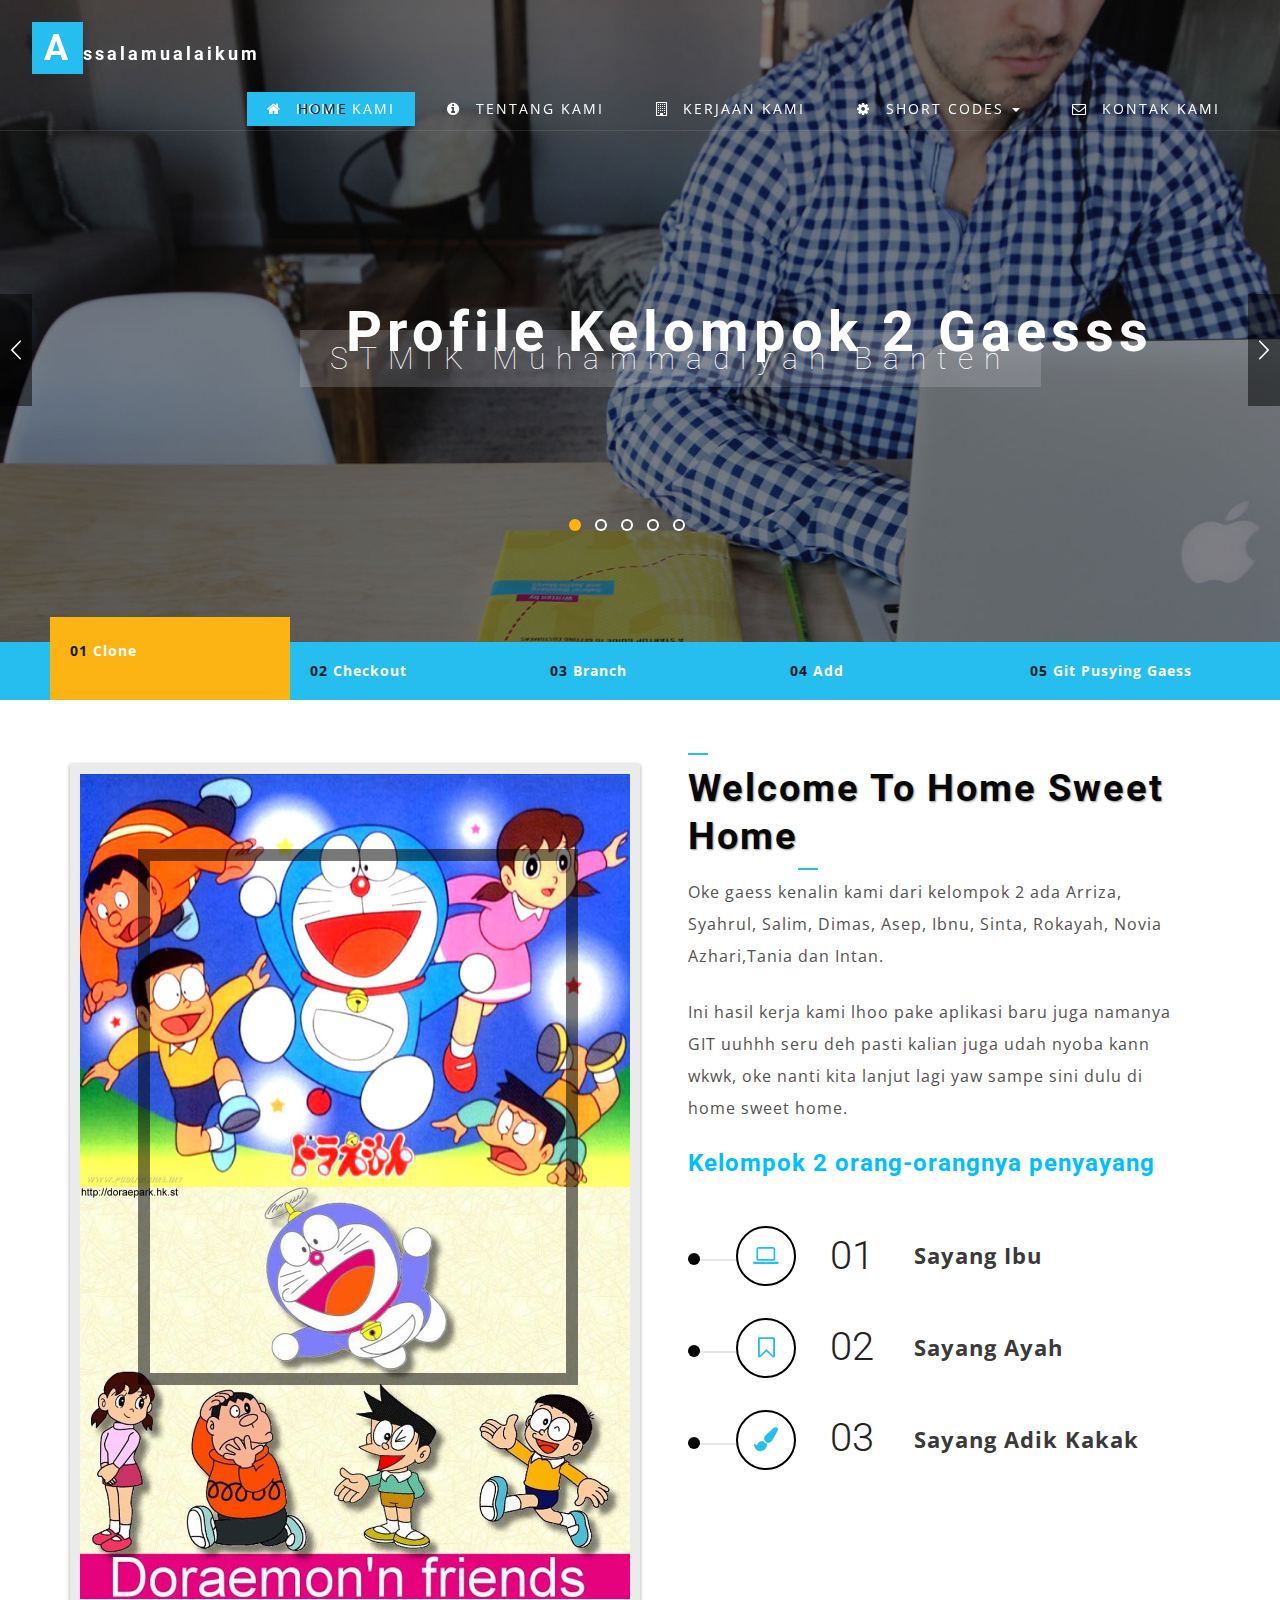
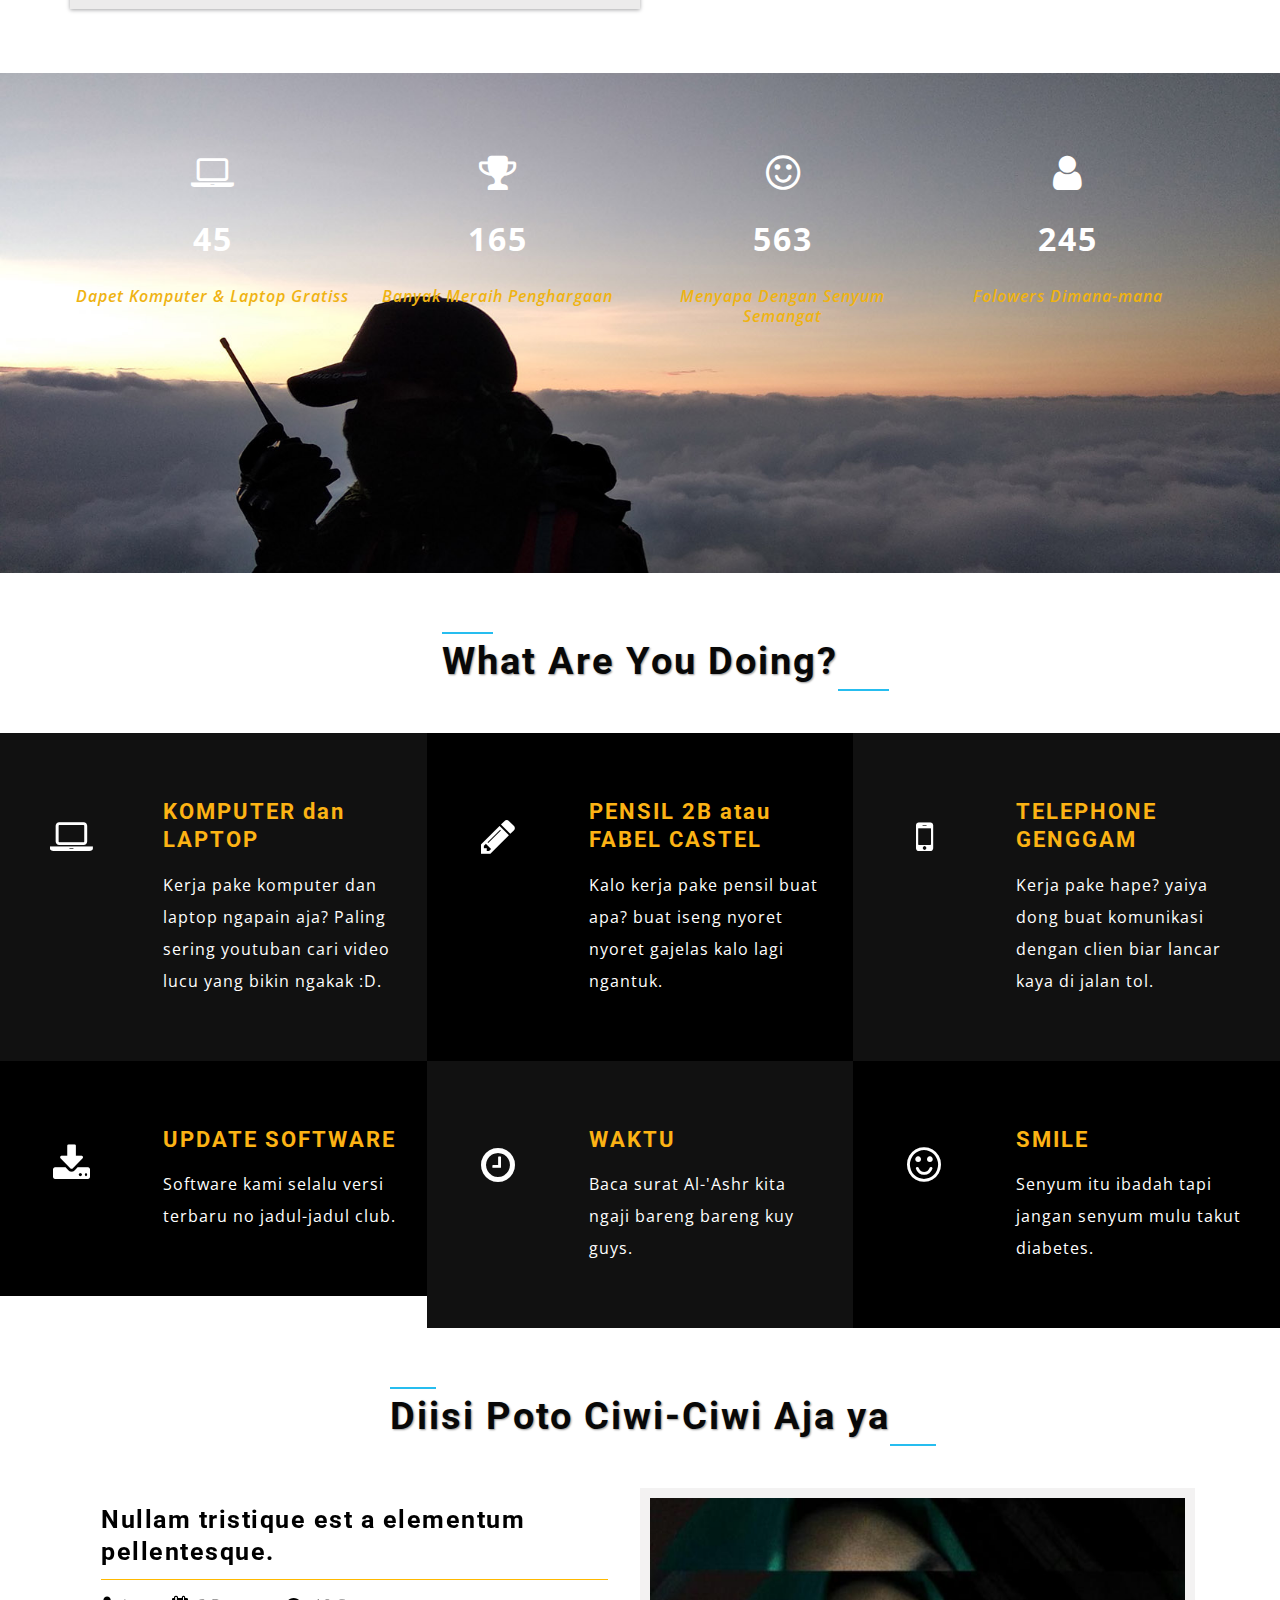
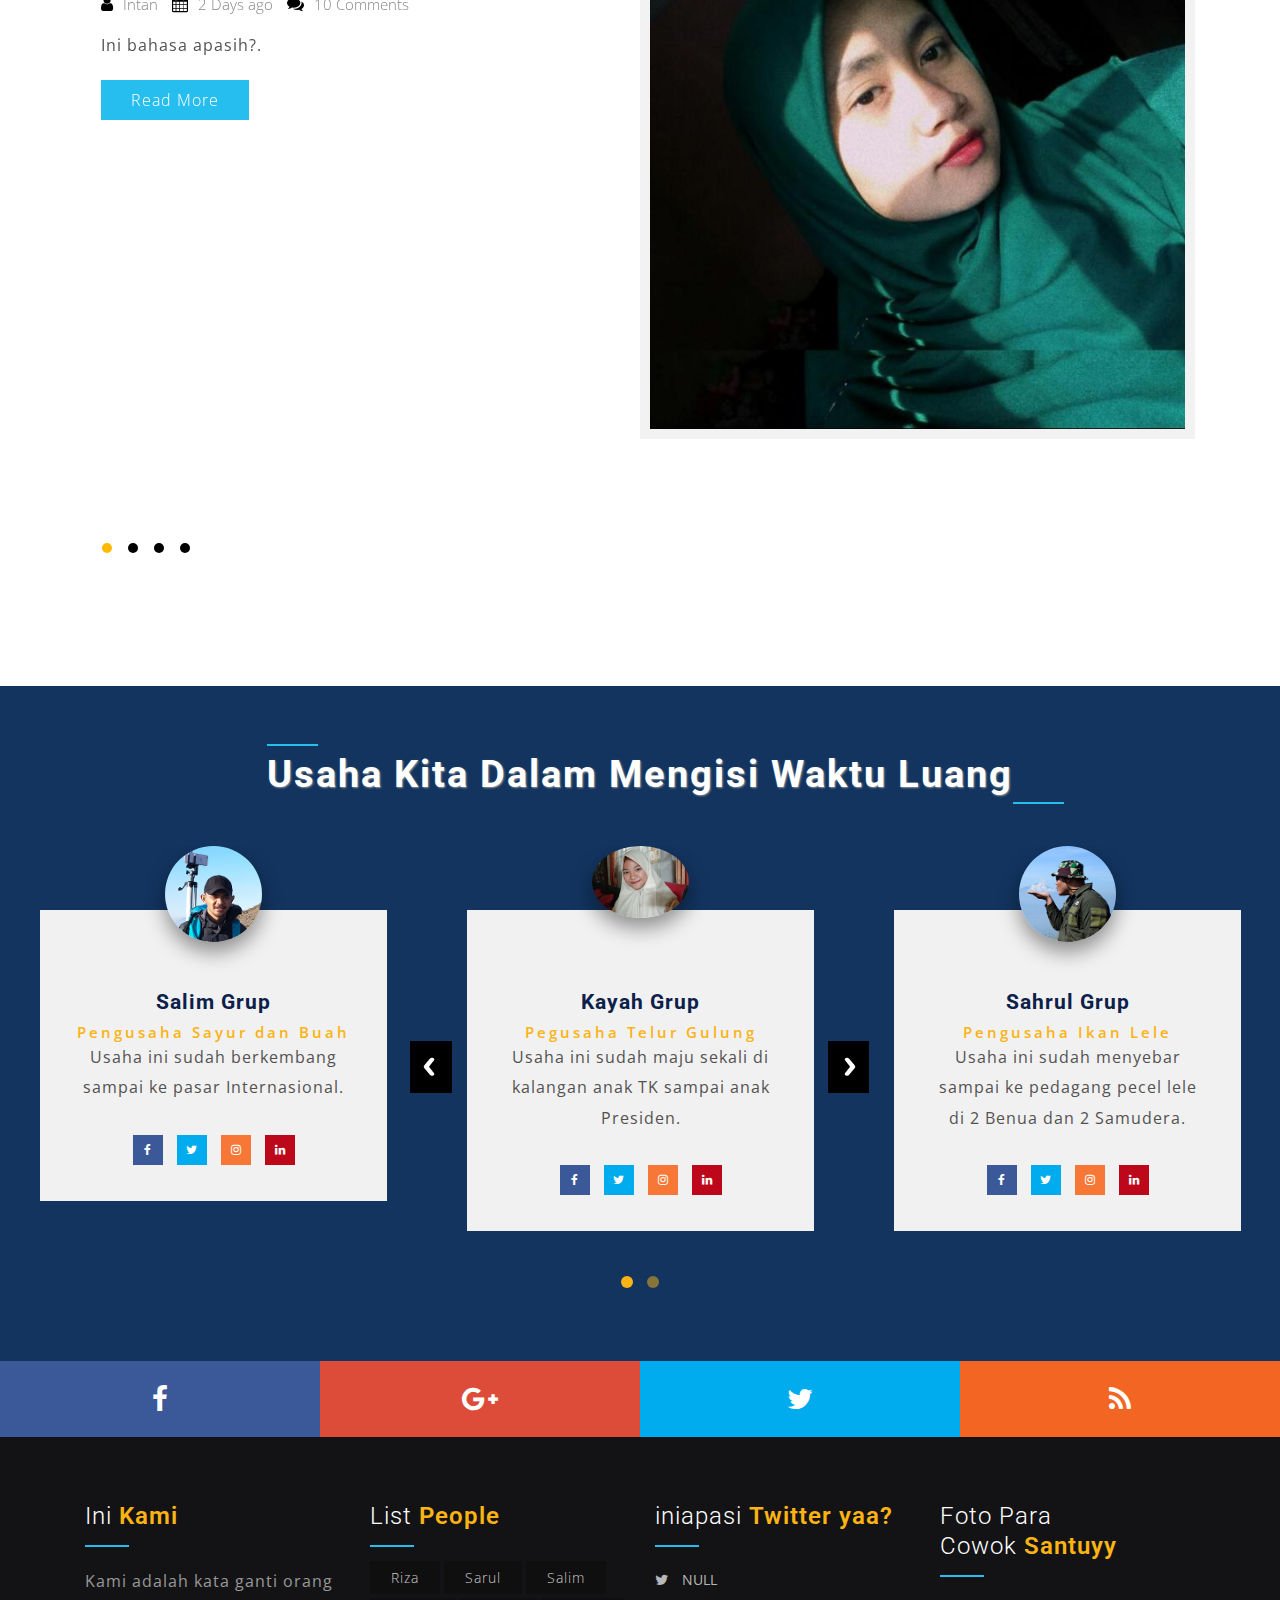
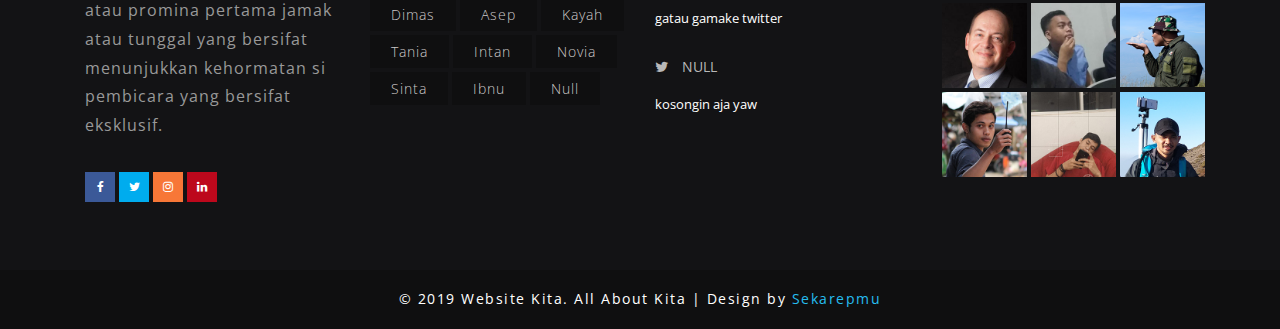
<file: index.html>
<!--
Author: W3layouts
Author URL: http://w3layouts.com
License: Creative Commons Attribution 3.0 Unported
License URL: http://creativecommons.org/licenses/by/3.0/
-->
<!DOCTYPE HTML>
<html>
<head>
<link rel="icon" type="image/png" href="images/green.png">
<title>WEBSITE KITA DONGSSS</title>
<meta name="viewport" content="width=device-width, initial-scale=1">
<meta http-equiv="Content-Type" content="text/html; charset=utf-8" />
<meta name="keywords" content="Decline Responsive web template, Bootstrap Web Templates, Flat Web Templates, Android Compatible web template, 
Smartphone Compatible web template, free web designs for Nokia, Samsung, LG,sonyEricsson, Motorola web design" />
<script type="application/x-javascript"> addEventListener("load", function() { setTimeout(hideURLbar, 0); }, false); function hideURLbar(){ window.scrollTo(0,1); } </script>
<link href="css/bootstrap.css" rel='stylesheet' type='text/css' />
<link href='//fonts.googleapis.com/css?family=Abril+Fatface' rel='stylesheet' type='text/css'>
<link href="//fonts.googleapis.com/css?family=Open+Sans:300,300i,400,600,600i,700,700i,800" rel="stylesheet">
<link href="//fonts.googleapis.com/css?family=Roboto:100,100i,300,300i,400,400i,500,500i,700,700i,900" rel="stylesheet">
<!--Custom-Theme-files-->
<link href="css/font-awesome.css" rel="stylesheet"> 
<link rel="stylesheet" href="css/flexslider.css" type="text/css" media="screen" property="" /><!--Blog slider-->
<link rel="stylesheet" href="css/slider.css">
<link href="css/style.css" rel='stylesheet' type='text/css' />	
</head>
	<body>
	<div class="top_banner">
		<!-- SVG Arrows -->
		<div class="svg-wrap">
			<svg width="64" height="64" viewBox="0 0 64 64">
				<path id="arrow-left" d="M46.077 55.738c0.858 0.867 0.858 2.266 0 3.133s-2.243 0.867-3.101 0l-25.056-25.302c-0.858-0.867-0.858-2.269 0-3.133l25.056-25.306c0.858-0.867 2.243-0.867 3.101 0s0.858 2.266 0 3.133l-22.848 23.738 22.848 23.738z" />
			</svg>
			<svg width="64" height="64" viewBox="0 0 64 64">
				<path id="arrow-right" d="M17.919 55.738c-0.858 0.867-0.858 2.266 0 3.133s2.243 0.867 3.101 0l25.056-25.302c0.858-0.867 0.858-2.269 0-3.133l-25.056-25.306c-0.858-0.867-2.243-0.867-3.101 0s-0.858 2.266 0 3.133l22.848 23.738-22.848 23.738z" />
			</svg>
		</div>
		<div class="top_header_agile_info_w3ls">
		  <nav class="navbar navbar-default">
				<div class="navbar-header navbar-left">
					<button type="button" class="navbar-toggle collapsed" data-toggle="collapse" data-target="#bs-example-navbar-collapse-1">
						<span class="sr-only">Toggle navigation</span>
						<span class="icon-bar"></span>
						<span class="icon-bar"></span>
						<span class="icon-bar"></span>
					</button>
					<h1><a class="navbar-brand" href="index.html"><span>A</span>ssalamualaikum</a></h1>
				</div>
				<!-- Collect the nav links, forms, and other content for toggling -->
					<div class="collapse navbar-collapse navbar-right" id="bs-example-navbar-collapse-1">

					<div id="m_nav_container" class="m_nav wthree_bg">
						<nav class="menu menu--sebastian">
							<ul id="m_nav_list" class="m_nav menu__list">
								<li class="m_nav_item active" id="m_nav_item_1"> <a href="index.html" class="link link--kumya"><i class="fa fa-home" aria-hidden="true"></i><span data-letters="Home">Home Kami</span></a></li>
								<li class="m_nav_item" id="moble_nav_item_3"> <a href="about.html" class="link link--kumya"><i class="fa fa-info-circle" aria-hidden="true"></i><span data-letters="About Us">Tentang Kami</span></a></li>
								<li class="m_nav_item" id="moble_nav_item_4"> <a href="project.html" class="link link--kumya"><i class="fa fa-building-o" aria-hidden="true"></i><span data-letters="Projects">Kerjaan Kami</span></a></li>
							<li class="m_nav_item dropdown" id="moble_nav_item_2">
							   <a href="#" class="dropdown-toggle link link--kumya" data-toggle="dropdown"><i class="fa fa-cog" aria-hidden="true"></i><span data-letters="Short Codes">Short Codes <b class="caret"></b></a>
								
								  <ul class="dropdown-menu agile_short_dropdown">
									<li><a href="icons.html">Ikon Web Ucul</a></li>
									<li><a href="typography.html">Seni Huruf Nice</a></li>
								  </ul>
							</li>

								<li class="m_nav_item" id="moble_nav_item_6"> <a href="contact.html" class="link link--kumya"><i class="fa fa-envelope-o" aria-hidden="true"></i><span data-letters="Contact">Kontak Kami</span></a></li>
							</ul>
						</nav>
					</div>

					</nav>
				</div>
		</div>
		<div class="banner_agile_info_wthree"><h2>Profile Kelompok 2 Gaesss</h2></div>
		<div class="sleekslider" id="home">
			<!-- Slider Pages -->
			<div class="slide active bg-1">
				<div class="slide-container">
					<div class="slide-content">
						<p class="wow fadeInLeft" data-wow-duration=".8s" data-wow-delay=".2s">STMIK Muhammadiyah Banten</p><br></br>
					</div>

				</div>
			</div>
			<div class="slide bg-2">
				<div class="slide-container">
					<div class="slide-content">
						<p class="wow fadeInLeft" data-wow-duration=".8s" data-wow-delay=".4s">Sistem Informasi Pemrograman 3</p><br></br>

					</div>
				</div>				
			</div>
			<div class="slide bg-3">
				<div class="slide-container">
					<div class="slide-content">
							<p class="wow fadeInLeft" data-wow-duration=".8s" data-wow-delay=".2s">STMIK Muhammadiyah Banten</p><br></br>

					</div>
				</div>				
			</div>
			<div class="slide bg-4">
				<div class="slide-container">
					<div class="slide-content">
						<p class="wow fadeInLeft" data-wow-duration=".8s" data-wow-delay=".4s">Sistem Informasi Pemrograman 3</p><br></br>

					</div>
				</div>				
			</div>
			<div class="slide bg-5">
				<div class="slide-container">
					<div class="slide-content">
							<p class="wow fadeInLeft" data-wow-duration=".8s" data-wow-delay=".2s">STMIK Muhammadiyah Banten</p><br></br>

					</div>
				</div>				
			</div>

			<!-- Navigation Arrows with Thumbnails -->
			<nav class="nav-split">
				<a class="prev" href="">
					<span class="icon-wrap"><svg class="icon" width="22" height="22" viewBox="0 0 64 64"><use xlink:href="#arrow-left" /></svg></span>
					<div>
						<h3>test</h3>
						<img alt="Previous thumb"/>
					</div>
				</a>
				<a class="next" href="">
					<span class="icon-wrap"><svg class="icon" width="22" height="22" viewBox="0 0 64 64"><use xlink:href="#arrow-right" /></svg></span>
					<div>
						<h3>test</h3>
						<img alt="Next thumb"/>
					</div>
				</a>
			</nav>

			<!-- Pagination -->
			<nav class="pagination">
				<span class="current"></span>
				<span></span>
				<span></span>
				<span></span>
				<span></span>
			</nav>

			<!-- Navigation Tabs -->
			<nav class="tabs">
				<div class="tab-container">
					<ul>
						<li class="current"><a href="#"><span>01</span> Clone</a></li>
						<li><a href="#"><span>02</span> Checkout</a></li>
						<li><a href="#"><span>03</span> Branch</a></li>
						<li><a href="#"><span>04</span> Add</a></li>
						<li><a href="#"><span>05</span> Git Pusying Gaess</a></li>
					</ul>
				</div>
			</nav>
		</div>	
      <!--welcome-->
 </div>
 <!--/about-w3layouts-agile-info-->
<div class="about-w3layouts-agileinfo">
	<div class="container">
		<div class="about-top w3ls-agile">
			<div class="col-md-6 red-w3l">
				<div class="red-w3l-images">
					<img class="img-responsive" src="images/dora1.jpg" alt="">
					<img class="img-responsive" src="images/dora2.jpg" alt="">
					<div class="position-w3l"></div>
				</div>
			</div>
			<div class="col-md-6 come">
				<div class="about-wel">
					<h3 class="title-w3-agileits">Welcome To Home Sweet Home</h3>
					<p>Oke gaess kenalin kami dari kelompok 2 ada Arriza, Syahrul, Salim, Dimas, Asep, Ibnu, Sinta, Rokayah, Novia Azhari,Tania dan Intan.</p>
					<p>Ini hasil kerja kami lhoo pake aplikasi baru juga namanya GIT uuhhh seru deh pasti kalian juga udah nyoba kann wkwk, oke nanti kita lanjut lagi yaw sampe sini dulu di home sweet home.</p>
				</div>
				<div class="steps-wel">
					<h5>Kelompok 2 orang-orangnya penyayang</h5>
					<div class="col-md-3 col-sm-3 col-xs-3 w3ls_banner_bottom_grids first-posi-w3l">
						<div class="w3l_banner_bottom_grid1">
						    <i class="fa fa-laptop hvr-pulse-shrink" aria-hidden="true"></i>
						</div>
						<div class="w3l_banner_bottom_grid1">
						    <i class="fa fa-bookmark-o hvr-pulse-shrink" aria-hidden="true"></i>
						</div>
						<div class="w3l_banner_bottom_grid1">
						   <i class="fa fa-paint-brush hvr-pulse-shrink" aria-hidden="true"></i>
						</div>
					</div>
					<div class="col-md-2 col-sm-2 col-xs-2 w3ls_banner_bottom_grids">
						<h6>01</h6>
						<h6>02</h6>
						<h6>03</h6>
					</div>
					<div class="col-md-7 col-sm-7 col-xs-7 w3ls_banner_bottom_grids">
						<p>Sayang Ibu</p>
						<p>Sayang Ayah</p>
						<p>Sayang Adik Kakak</p>
					</div>
					<div class="clearfix"> </div>
				</div>
			</div>
			<div class="clearfix"> </div>
		</div>
	</div>
</div>
<!--//about-w3layouts-agile-info-->
<!-- stats -->
	<div class="stats" id="stats">
	    <div class="container"> 
			<div class="inner_w3l_agile_grids">
		<div class="col-md-3 w3layouts_stats_left w3_counter_grid">
		   	<i class="fa fa-laptop" aria-hidden="true"></i>
			<p class="counter">45</p>
			<h3>Dapet Komputer & Laptop Gratiss</h3>
		</div>
		<div class="col-md-3 w3layouts_stats_left w3_counter_grid1">
		   <i class="fa fa-trophy" aria-hidden="true"></i>
			<p class="counter">165</p>
			<h3>Banyak Meraih Penghargaan</h3>
		</div>
		<div class="col-md-3 w3layouts_stats_left w3_counter_grid2">
		
		 <i class="fa fa-smile-o" aria-hidden="true"></i>
			<p class="counter">563</p>
			<h3>Menyapa Dengan Senyum Semangat</h3>
		</div>
		<div class="col-md-3 w3layouts_stats_left w3_counter_grid3">
		<i class="fa fa-user" aria-hidden="true"></i>
			<p class="counter">245</p>
			<h3>Folowers Dimana-mana</h3>
		</div>
		<div class="clearfix"> </div>
	</div>
   </div>	
</div>
<!-- //stats -->
<!-- banner-bottom -->
<div class="banner-bottom">
 <div class="tittle-agileinfo">
			<h3 class="title-w3-agileits">What Are You Doing?</h3>
			</div>
	<div class="col-md-4 col-sm-4 agileits_banner_bottom_left">
		<div class="agileinfo_banner_bottom_pos">
			<div class="w3_agileits_banner_bottom_pos_grid">
				<div class="col-xs-4 wthree_banner_bottom_grid_left">
					<div class="agile_banner_bottom_grid_left_grid hvr-radial-out">
						<i class="fa fa-laptop" aria-hidden="true"></i>
					</div>
				</div>
				<div class="col-xs-8 wthree_banner_bottom_grid_right">	
					<h4>KOMPUTER dan LAPTOP</h4>
					<p>Kerja pake komputer dan laptop ngapain aja? Paling sering youtuban cari video lucu yang bikin ngakak :D.</p>
				</div>
				<div class="clearfix"> </div>
			</div>
		</div>
	</div>
	<div class="col-md-4 col-sm-4 agileits_banner_bottom_left">
		<div class="agileinfo_banner_bottom_pos">
			<div class="w3_agileits_banner_bottom_pos_grid">
				<div class="col-xs-4 wthree_banner_bottom_grid_left">
					<div class="agile_banner_bottom_grid_left_grid hvr-radial-out">
						<i class="fa fa-pencil" aria-hidden="true"></i>
					</div>
				</div>
				<div class="col-xs-8 wthree_banner_bottom_grid_right">	
					<h4>PENSIL 2B atau FABEL CASTEL</h4>
					<p>Kalo kerja pake pensil buat apa? buat iseng nyoret nyoret gajelas kalo lagi ngantuk.</p>
				</div>
				<div class="clearfix"> </div>
			</div>
		</div>
	</div>
	<div class="col-md-4 col-sm-4 agileits_banner_bottom_left">
		<div class="agileinfo_banner_bottom_pos">
			<div class="w3_agileits_banner_bottom_pos_grid">
				<div class="col-xs-4 wthree_banner_bottom_grid_left">
					<div class="agile_banner_bottom_grid_left_grid hvr-radial-out">
						<i class="fa fa-mobile" aria-hidden="true"></i>
					</div>
				</div>
				<div class="col-xs-8 wthree_banner_bottom_grid_right">	
					<h4>TELEPHONE GENGGAM</h4>
					<p>Kerja pake hape? yaiya dong buat komunikasi dengan clien biar lancar kaya di jalan tol.</p>
				</div>
				<div class="clearfix"> </div>
			</div>
		</div>
	</div>
		<div class="col-md-4 col-sm-4 agileits_banner_bottom_left">
		<div class="agileinfo_banner_bottom_pos">
			<div class="w3_agileits_banner_bottom_pos_grid">
				<div class="col-xs-4 wthree_banner_bottom_grid_left">
					<div class="agile_banner_bottom_grid_left_grid hvr-radial-out">
						<i class="fa fa-download" aria-hidden="true"></i>
					</div>
				</div>
				<div class="col-xs-8 wthree_banner_bottom_grid_right">	
					<h4>UPDATE SOFTWARE</h4>
					<p>Software kami selalu versi terbaru no jadul-jadul club.</p>
				</div>
				<div class="clearfix"> </div>
			</div>
		</div>
	</div>
		<div class="col-md-4 col-sm-4 agileits_banner_bottom_left">
		<div class="agileinfo_banner_bottom_pos">
			<div class="w3_agileits_banner_bottom_pos_grid">
				<div class="col-xs-4 wthree_banner_bottom_grid_left">
					<div class="agile_banner_bottom_grid_left_grid hvr-radial-out">
						<i class="fa fa-clock-o" aria-hidden="true"></i>
					</div>
				</div>
				<div class="col-xs-8 wthree_banner_bottom_grid_right">	
					<h4>WAKTU</h4>
					<p>Baca surat Al-'Ashr kita ngaji bareng bareng kuy guys.</p>
				</div>
				<div class="clearfix"> </div>
			</div>
		</div>
	</div>
		<div class="col-md-4 col-sm-4 agileits_banner_bottom_left">
		<div class="agileinfo_banner_bottom_pos">
			<div class="w3_agileits_banner_bottom_pos_grid">
				<div class="col-xs-4 wthree_banner_bottom_grid_left">
					<div class="agile_banner_bottom_grid_left_grid hvr-radial-out">
						<i class="fa fa-smile-o" aria-hidden="true"></i>
					</div>
				</div>
				<div class="col-xs-8 wthree_banner_bottom_grid_right">	
					<h4>SMILE</h4>
					<p>Senyum itu ibadah tapi jangan senyum mulu takut diabetes.</p>
				</div>
				<div class="clearfix"> </div>
			</div>
		</div>
	</div>
	<div class="clearfix"> </div>
</div>
<!-- //banner-bottom -->
<!-- Blog -->
<div class="blog" id="blog">
		<div class="container">
		 <div class="tittle-agileinfo">
			<h3 class="title-w3-agileits">Diisi Poto Ciwi-Ciwi Aja ya</h3>
			</div>
			<div class="col-md-6 w3ls_banner_bottom_right">
				<section class="slider">
					<div class="flexslider">
						<ul class="slides">
							<li>	
								<div class="agileits_w3layouts_banner_bottom_grid">
									<img src="images/hm.jpg" alt=" " class="img-responsive" />
										<div class="blog-info-agileits-w3layouts">
											<h5><a href="single.html">Nullam tristique est a elementum pellentesque.</a></h5>
											<ul>
												<li><i class="fa fa-user" aria-hidden="true"></i>Intan</li>
												<li><i class="fa fa-calendar" aria-hidden="true"></i>2 Days ago</li>
												<li><i class="fa fa-comments" aria-hidden="true"></i>10 Comments</li>
											</ul>
											<p class="para-w3layouts">Ini bahasa apasih?. </p>
											<div class="wthree_more wthree_more1">
												<a href="single.html">Read More</a>
											</div>
										</div>
								</div>
							</li>
							<li>	
								<div class="agileits_w3layouts_banner_bottom_grid">
									<img src="images/hm2.jpg" alt=" " class="img-responsive" />
										<div class="blog-info-agileits-w3layouts">
											<h5><a href="single.html">Quisque vel eros vitae massa finibus efficitur.</a></h5>
											<ul>
												<li><i class="fa fa-user" aria-hidden="true"></i>Kayah</li>
												<li><i class="fa fa-calendar" aria-hidden="true"></i>5 Days ago</li>
												<li><i class="fa fa-comments" aria-hidden="true"></i>20 Comments</li>
											</ul>
											<p class="para-w3layouts">hmmmm iyaiya. </p>
											<div class="wthree_more wthree_more1">
												<a href="single.html">Read More</a>
											</div>
										</div>
								</div>
							</li>
							<li>	
								<div class="agileits_w3layouts_banner_bottom_grid">
									<img src="images/hm3.jpg" alt=" " class="img-responsive" />
										<div class="blog-info-agileits-w3layouts">
											<h5><a href="single.html">Neque porro quisquam est qui dolorem ipsum.</a></h5>
											<ul>
												<li><i class="fa fa-user" aria-hidden="true"></i>Tania</li>
												<li><i class="fa fa-calendar" aria-hidden="true"></i>10 Days ago</li>
												<li><i class="fa fa-comments" aria-hidden="true"></i>30 Comments</li>
											</ul>
											<p class="para-w3layouts">Oke gapaham bahasanya. </p>
											<div class="wthree_more wthree_more1">
												<a href="single.html">Read More</a>
											</div>
										</div>
								</div>
							</li>
							<li>	
								<div class="agileits_w3layouts_banner_bottom_grid">
									<img src="images/hm4.jpg" alt=" " class="img-responsive" />
										<div class="blog-info-agileits-w3layouts">
											<h5><a href="single.html">Quisque vel eros vitae massa finibus efficitur.</a></h5>
											<ul>
												<li><i class="fa fa-user" aria-hidden="true"></i>Akoh</li>
												<li><i class="fa fa-calendar" aria-hidden="true"></i>5 Days ago</li>
												<li><i class="fa fa-comments" aria-hidden="true"></i>20 Comments</li>
											</ul>
											<p class="para-w3layouts">gamau translate. </p>
											<div class="wthree_more wthree_more1">
												<a href="single.html">Read More</a>
											</div>
										</div>
								</div>
							</li>
						</ul>
					</div>
				</section>
			</div>
			<div class="clearfix"> </div>
		</div>
	</div>
<!-- //Blog -->
<!--team-->
<div id="testimonial" class="testimonial">
 <div class="tittle-agileinfo">
			<h3 class="title-w3-agileits two">Usaha Kita Dalam Mengisi Waktu Luang</h3>
			</div>
						<div class="sreen-gallery-cursual">
							
						       <div id="owl-demo" class="owl-carousel">
							      <div class="item-owl">
					                		<div class="test-review">
						                	  <img src="images/s5.jpg" class="img-responsive" alt=""/>
											  <h5>Salim Grup</h5>
											  <span>Pengusaha Sayur dan Buah</span>
											  <p>Usaha ini sudah berkembang sampai ke pasar Internasional.</p>
											 <div class="w3_agileits_social_media">
														<ul class="social-nav model-3d-0 footer-social w3_agile_social">
															<li><a href="#" class="facebook">
																  <div class="front"><i class="fa fa-facebook" aria-hidden="true"></i></div>
																  <div class="back"><i class="fa fa-facebook" aria-hidden="true"></i></div></a></li>
															<li><a href="#" class="twitter"> 
																  <div class="front"><i class="fa fa-twitter" aria-hidden="true"></i></div>
																  <div class="back"><i class="fa fa-twitter" aria-hidden="true"></i></div></a></li>
															<li><a href="#" class="instagram">
																  <div class="front"><i class="fa fa-instagram" aria-hidden="true"></i></div>
																  <div class="back"><i class="fa fa-instagram" aria-hidden="true"></i></div></a></li>
															<li><a href="#" class="pinterest">
																  <div class="front"><i class="fa fa-linkedin" aria-hidden="true"></i></div>
																  <div class="back"><i class="fa fa-linkedin" aria-hidden="true"></i></div></a></li>
														</ul>
												</div>
					                	    </div>
					                </div>
					                 <div class="item-owl">
					                	<div class="test-review">
						                	  <img src="images/hm2.jpg" class="img-responsive" alt=""/>
											  <h5>Kayah Grup</h5>
											  <span>Pegusaha Telur Gulung</span>
											  <p>Usaha ini sudah maju sekali di kalangan anak TK sampai anak Presiden.</p>
											  <div class="w3_agileits_social_media">
														<ul class="social-nav model-3d-0 footer-social w3_agile_social">
															<li><a href="#" class="facebook">
																  <div class="front"><i class="fa fa-facebook" aria-hidden="true"></i></div>
																  <div class="back"><i class="fa fa-facebook" aria-hidden="true"></i></div></a></li>
															<li><a href="#" class="twitter"> 
																  <div class="front"><i class="fa fa-twitter" aria-hidden="true"></i></div>
																  <div class="back"><i class="fa fa-twitter" aria-hidden="true"></i></div></a></li>
															<li><a href="#" class="instagram">
																  <div class="front"><i class="fa fa-instagram" aria-hidden="true"></i></div>
																  <div class="back"><i class="fa fa-instagram" aria-hidden="true"></i></div></a></li>
															<li><a href="#" class="pinterest">
																  <div class="front"><i class="fa fa-linkedin" aria-hidden="true"></i></div>
																  <div class="back"><i class="fa fa-linkedin" aria-hidden="true"></i></div></a></li>
														</ul>
												</div>
											</div>
					                </div>
					                 <div class="item-owl">
					                	    <div class="test-review">
						                	  <img src="images/s3.jpg" class="img-responsive" alt=""/>
											  <h5>Sahrul Grup</h5>
											   <span>Pengusaha Ikan Lele</span>
											  <p>Usaha ini sudah menyebar sampai ke pedagang pecel lele di 2 Benua dan 2 Samudera.</p>
					                	   <div class="w3_agileits_social_media">
														<ul class="social-nav model-3d-0 footer-social w3_agile_social">
															<li><a href="#" class="facebook">
																  <div class="front"><i class="fa fa-facebook" aria-hidden="true"></i></div>
																  <div class="back"><i class="fa fa-facebook" aria-hidden="true"></i></div></a></li>
															<li><a href="#" class="twitter"> 
																  <div class="front"><i class="fa fa-twitter" aria-hidden="true"></i></div>
																  <div class="back"><i class="fa fa-twitter" aria-hidden="true"></i></div></a></li>
															<li><a href="#" class="instagram">
																  <div class="front"><i class="fa fa-instagram" aria-hidden="true"></i></div>
																  <div class="back"><i class="fa fa-instagram" aria-hidden="true"></i></div></a></li>
															<li><a href="#" class="pinterest">
																  <div class="front"><i class="fa fa-linkedin" aria-hidden="true"></i></div>
																  <div class="back"><i class="fa fa-linkedin" aria-hidden="true"></i></div></a></li>
														</ul>
												</div>
											</div>
					                </div>
									 <div class="item-owl">
					                	    <div class="test-review">
						                	  <img src="images/s4.jpg" class="img-responsive" alt=""/>
											  <h5>Arriza Grup</h5>
											    <span>Pengusaha Barang Antik</span>
											  <p>Usaha ini sangat menjanjikan sudah berkembang pesat sampai ke Desa Konoha.</p>
					                	 <div class="w3_agileits_social_media">
														<ul class="social-nav model-3d-0 footer-social w3_agile_social">
															<li><a href="#" class="facebook">
																  <div class="front"><i class="fa fa-facebook" aria-hidden="true"></i></div>
																  <div class="back"><i class="fa fa-facebook" aria-hidden="true"></i></div></a></li>
															<li><a href="#" class="twitter"> 
																  <div class="front"><i class="fa fa-twitter" aria-hidden="true"></i></div>
																  <div class="back"><i class="fa fa-twitter" aria-hidden="true"></i></div></a></li>
															<li><a href="#" class="instagram">
																  <div class="front"><i class="fa fa-instagram" aria-hidden="true"></i></div>
																  <div class="back"><i class="fa fa-instagram" aria-hidden="true"></i></div></a></li>
															<li><a href="#" class="pinterest">
																  <div class="front"><i class="fa fa-linkedin" aria-hidden="true"></i></div>
																  <div class="back"><i class="fa fa-linkedin" aria-hidden="true"></i></div></a></li>
														</ul>
												</div>
										   </div>
					                </div>
									<div class="item-owl">
					                	    <div class="test-review">
						                	  <img src="images/s2.jpg" class="img-responsive" alt=""/>
											 <h5>Asep Grup</h5>
											  <span>Pengusaha Karet Gelang</span>
											  <p>Usaha ini tidak bisa dipungkiri perkembangannya amat pesat sampai ke negeri diatas awan.</p>
					                	    <div class="w3_agileits_social_media">
														<ul class="social-nav model-3d-0 footer-social w3_agile_social">
															<li><a href="#" class="facebook">
																  <div class="front"><i class="fa fa-facebook" aria-hidden="true"></i></div>
																  <div class="back"><i class="fa fa-facebook" aria-hidden="true"></i></div></a></li>
															<li><a href="#" class="twitter"> 
																  <div class="front"><i class="fa fa-twitter" aria-hidden="true"></i></div>
																  <div class="back"><i class="fa fa-twitter" aria-hidden="true"></i></div></a></li>
															<li><a href="#" class="instagram">
																  <div class="front"><i class="fa fa-instagram" aria-hidden="true"></i></div>
																  <div class="back"><i class="fa fa-instagram" aria-hidden="true"></i></div></a></li>
															<li><a href="#" class="pinterest">
																  <div class="front"><i class="fa fa-linkedin" aria-hidden="true"></i></div>
																  <div class="back"><i class="fa fa-linkedin" aria-hidden="true"></i></div></a></li>
														</ul>
												</div>
											</div>
					                </div>
				              </div>
						<!--//screen-gallery-->
					</div>
			</div>
    <!--team-->
<!-- footer -->
	<div class="footer">
		<div class="social-agileinfo">
		<a href="#" class="social-icon-w3-agile facebook">
			<i class="fa fa-facebook" aria-hidden="true"></i>
		</a>
		<a href="#" class="social-icon-w3-agile google-plus">
			<i class="fa fa-google-plus" aria-hidden="true"></i>
		</a>
		<a href="#" class="social-icon-w3-agile twitter">
			<i class="fa fa-twitter" aria-hidden="true"></i>
		</a>
		<a href="#" class="social-icon-w3-agile rss">
			<i class="fa fa-rss" aria-hidden="true"></i>
		</a>
		<div class="clearfix"></div>
	</div>
		<div class="agileinfo_footer_bottom">
			<div class="container">
				<div class="col-md-3 agileinfo_footer_bottom_grid">
					<h2>Ini<span>Kami</span></h2>
					<p>Kami adalah kata ganti orang atau promina pertama jamak atau tunggal yang bersifat menunjukkan kehormatan si pembicara yang bersifat eksklusif.</p>
					<ul class="social-nav model-3d-0 footer-social w3_agile_social">
						<li><a href="#" class="facebook">
							  <div class="front"><i class="fa fa-facebook" aria-hidden="true"></i></div>
							  <div class="back"><i class="fa fa-facebook" aria-hidden="true"></i></div></a></li>
						<li><a href="#" class="twitter"> 
							  <div class="front"><i class="fa fa-twitter" aria-hidden="true"></i></div>
							  <div class="back"><i class="fa fa-twitter" aria-hidden="true"></i></div></a></li>
						<li><a href="#" class="instagram">
							  <div class="front"><i class="fa fa-instagram" aria-hidden="true"></i></div>
							  <div class="back"><i class="fa fa-instagram" aria-hidden="true"></i></div></a></li>
						<li><a href="#" class="pinterest">
							  <div class="front"><i class="fa fa-linkedin" aria-hidden="true"></i></div>
							  <div class="back"><i class="fa fa-linkedin" aria-hidden="true"></i></div></a></li>
					</ul>
				</div>
				<div class="col-md-3 agileinfo_footer_bottom_grid">
					<h3>List<span>People </span></h3>
					<div class="unorder">
						<ul class="tag2 tag_agileinfo">
							<li><a href="single.html">Riza</a></li>
							<li><a href="single.html">Sarul</a></li>
							<li><a href="single.html">Salim</a></li>
						</ul>
						<ul class="tag2 tag_agileinfo">
							<li><a href="single.html">Dimas</a></li>
							<li><a href="single.html">Asep</a></li>
							<li><a href="single.html">Kayah</a></li>
						</ul>
						<ul class="tag2 tag_agileinfo">
							<li><a href="single.html">Tania</a></li>
							<li><a href="single.html">Intan</a></li>
							<li><a href="single.html">Novia</a></li>
						</ul>
						<ul class="tag2 tag_agileinfo">
							<li><a href="single.html">Sinta</a></li>
							<li><a href="single.html">Ibnu</a></li>
							<li><a href="single.html">Null</a></li>
						</ul>
					</div>
				</div>
				<div class="col-md-3 agileinfo_footer_bottom_grid">
					<h3>iniapasi<span>Twitter yaa?</span></h3>
					<ul class="twi agileits_twitter">
						<li><i class="fa fa-twitter" aria-hidden="true"></i>NULL</a> <span>gatau gamake twitter</span></li>
						<li><i class="fa fa-twitter" aria-hidden="true"></i>NULL</a> <span>kosongin aja yaw</span></li>
					</ul>
				</div>
				<div class="col-md-3 agileinfo_footer_bottom_grid">
					<h3>Foto Para Cowok<span>Santuyy</span></h3>
					<div class="flickr-grids">
						<div class="flickr-grid agileits_w3layouts_flickr">
							<a href="single.html"><img src="images/s1.jpg" alt=" " class="img-responsive" /></a>
						</div>
						<div class="flickr-grid  agileits_w3layouts_flickr">
							<a href="single.html"><img src="images/s2.jpg" alt=" " class="img-responsive" /></a>
						</div>
						<div class="flickr-grid  agileits_w3layouts_flickr">
							<a href="single.html"><img src="images/s3.jpg" alt=" " class="img-responsive" /></a>
						</div>
						<div class="clearfix"> </div>
						
						<div class="flickr-grid  agileits_w3layouts_flickr">
							<a href="single.html"><img src="images/arriza.jpg" alt=" " class="img-responsive" /></a>
						</div>
						<div class="flickr-grid  agileits_w3layouts_flickr">
							<a href="single.html"><img src="images/ibnu.jpg" alt=" " class="img-responsive" /></a>
						</div>
						<div class="flickr-grid  agileits_w3layouts_flickr">
							<a href="single.html"><img src="images/salim.jpg" alt=" " class="img-responsive" /></a>
						</div>
						<div class="clearfix"> </div>
					</div>
				</div>
				<div class="clearfix"> </div>
			</div>
		</div>
		<div class="agileinfo_footer_bottom1">
			<div class="container">
					<p>© 2019 Website Kita. All About Kita | Design by <a href="http://w3layouts.com">Sekarepmu</a></p>
				<div class="clearfix"> </div>
			</div>
		</div>
	</div>
<!-- //footer -->
<!-- JavaScripts -->
<script type="text/javascript" src="js/jquery-2.1.4.min.js"></script>
<script type="text/javascript" src="js/sleekslider.js"></script>
<script type="text/javascript" src="js/app.js"></script>
<!--/script-->
<!-- stats -->
	<script src="js/jquery.waypoints.min.js"></script>
	<script src="js/jquery.countup.js"></script>
		<script>
			$('.counter').countUp();
		</script>
<!-- //stats -->
<!-- flexSlider -->
	<script defer src="js/jquery.flexslider.js"></script>
	<script type="text/javascript">
		$(window).load(function(){
		  $('.flexslider').flexslider({
			animation: "slide",
			start: function(slider){
			  $('body').removeClass('loading');
			}
		  });
		});
	</script>
<!-- //flexSlider -->
<script type="text/javascript" src="js/move-top.js"></script>
<script type="text/javascript" src="js/easing.js"></script>
<script type="text/javascript">
			jQuery(document).ready(function($) {
				$(".scroll").click(function(event){		
					event.preventDefault();
					$('html,body').animate({scrollTop:$(this.hash).offset().top},900);
				});
			});
</script>

<!--Custom-Theme-files-->
<!-- required-js-files-->
							<link href="css/owl.carousel.css" rel="stylesheet">
							    <script src="js/owl.carousel.js"></script>
							        <script>
							    $(document).ready(function() {
							      $("#owl-demo").owlCarousel({
							        items :3,
									itemsDesktop : [800,2],
									itemsDesktopSmall : [414,1],
							        lazyLoad : true,
							        autoPlay : true,
							        navigation :true,
									
							        navigationText :  false,
							        pagination : true,
									
							      });
								  
							    });
							    </script>
								 <!--//required-js-files-->

			<!--start-smooth-scrolling-->
						<script type="text/javascript">
									$(document).ready(function() {
										/*
										var defaults = {
								  			containerID: 'toTop', // fading element id
											containerHoverID: 'toTopHover', // fading element hover id
											scrollSpeed:1200,
											easingType: 'linear' 
								 		};
										*/
										
										$().UItoTop({ easingType: 'easeOutQuart' });
										
									});
								</script>
		<a href="#home" id="toTop" class="scroll" style="display: block;"> <span id="toTopHover" style="opacity: 1;"> </span></a>
<!-- for bootstrap working -->
		<script src="js/bootstrap.js"></script>
<!-- //for bootstrap working -->
</body>
</html>
</file>
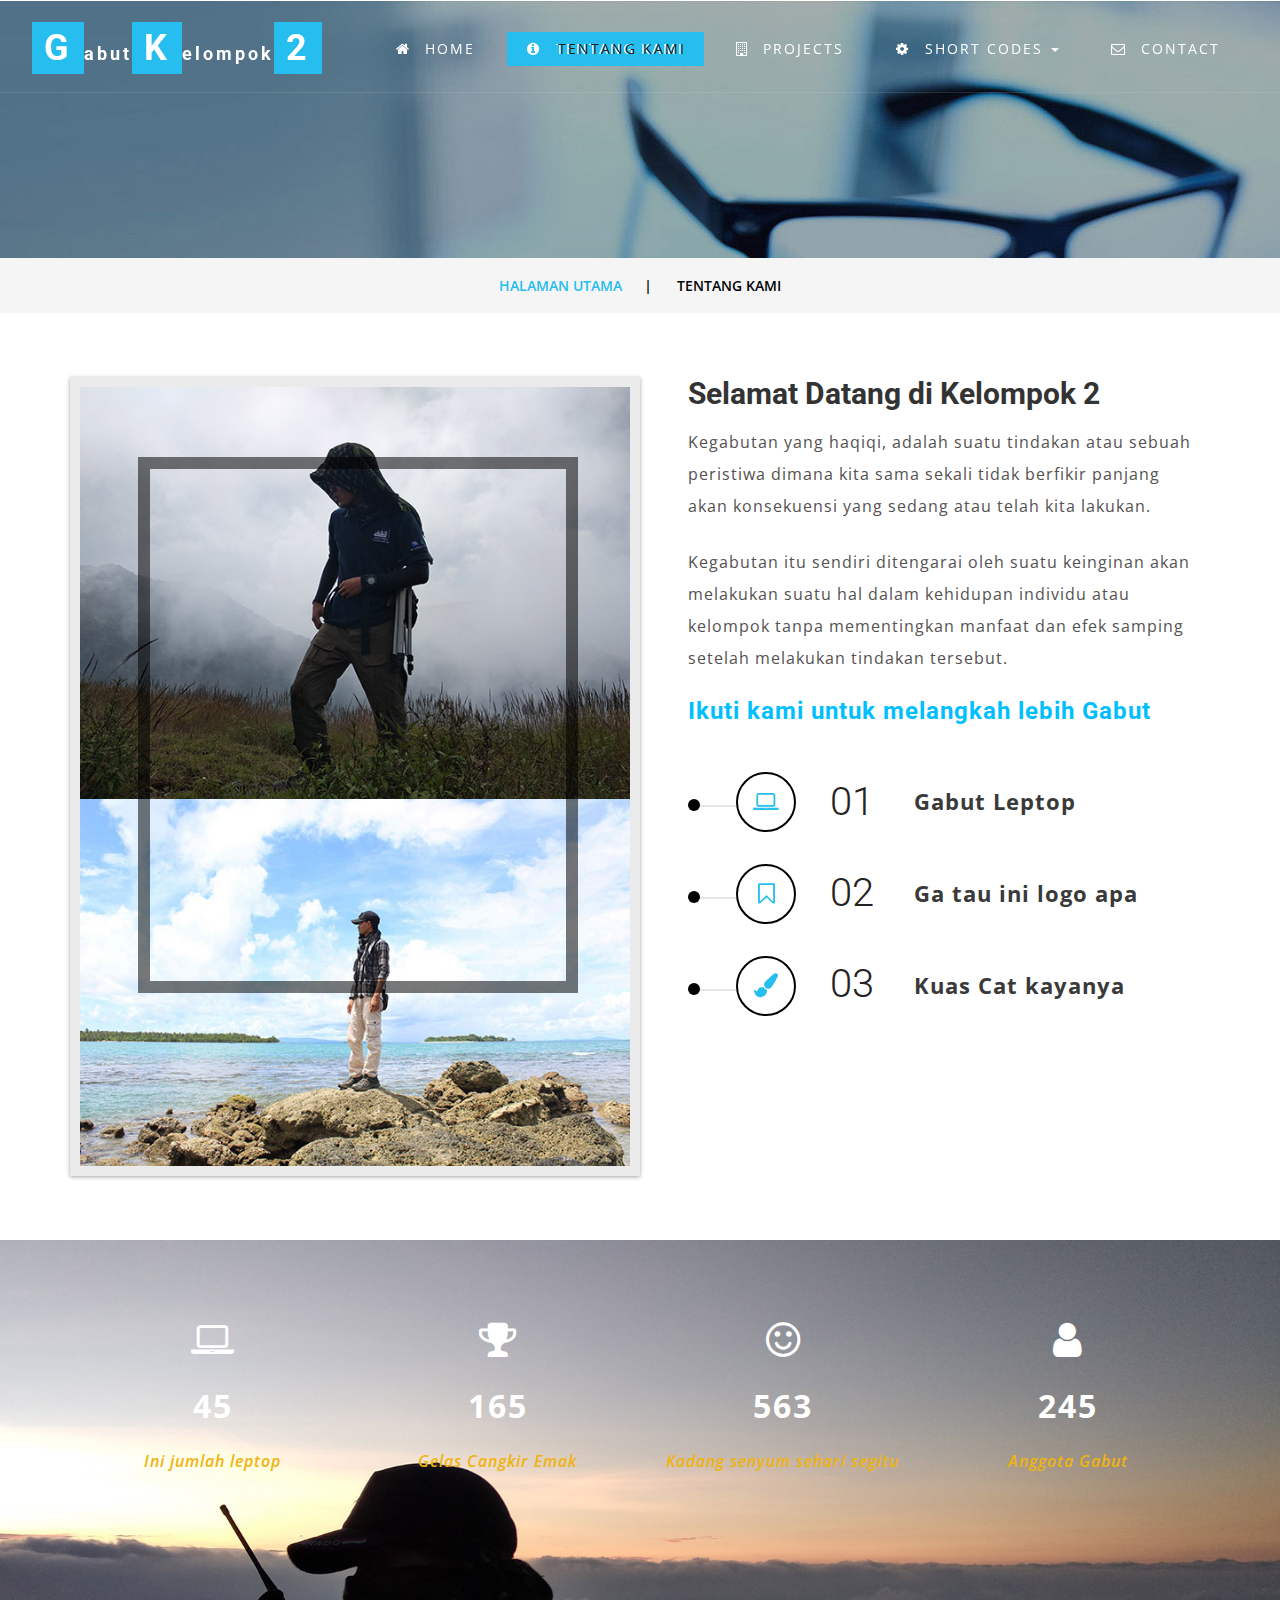
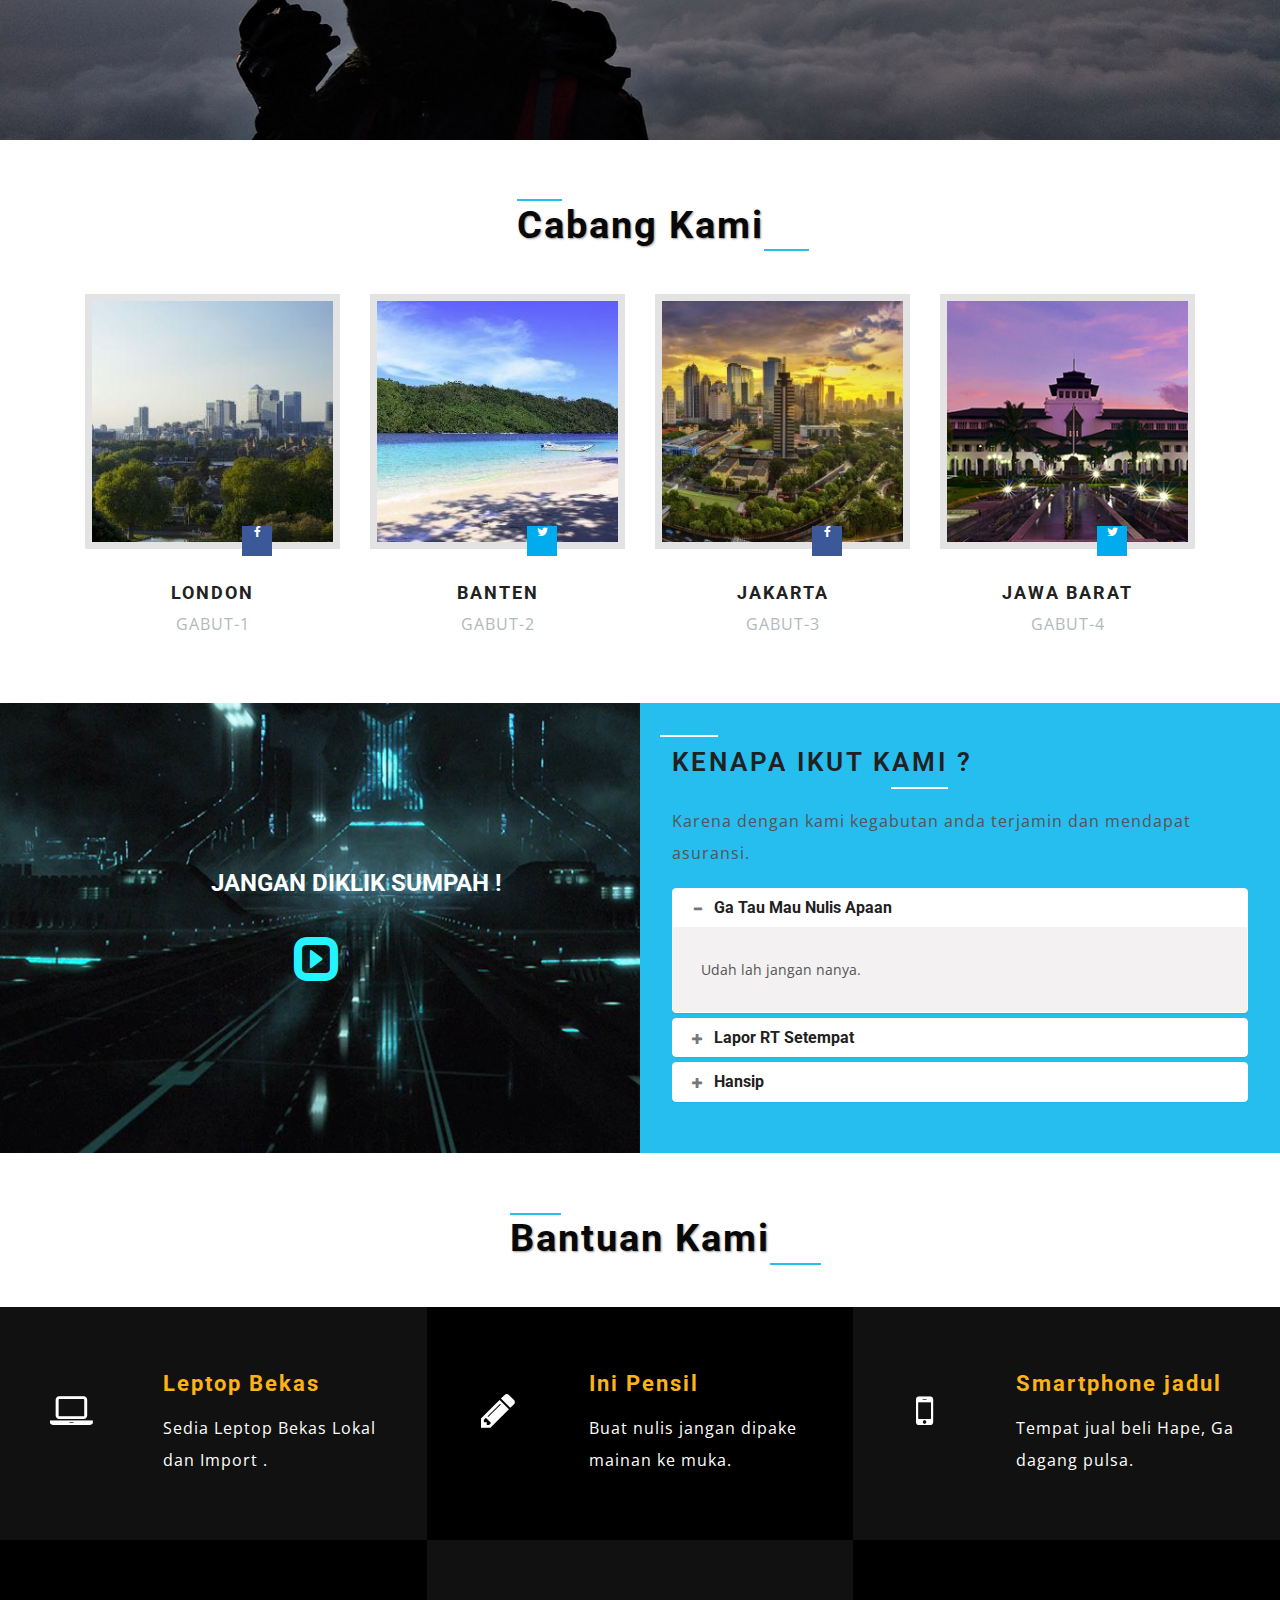
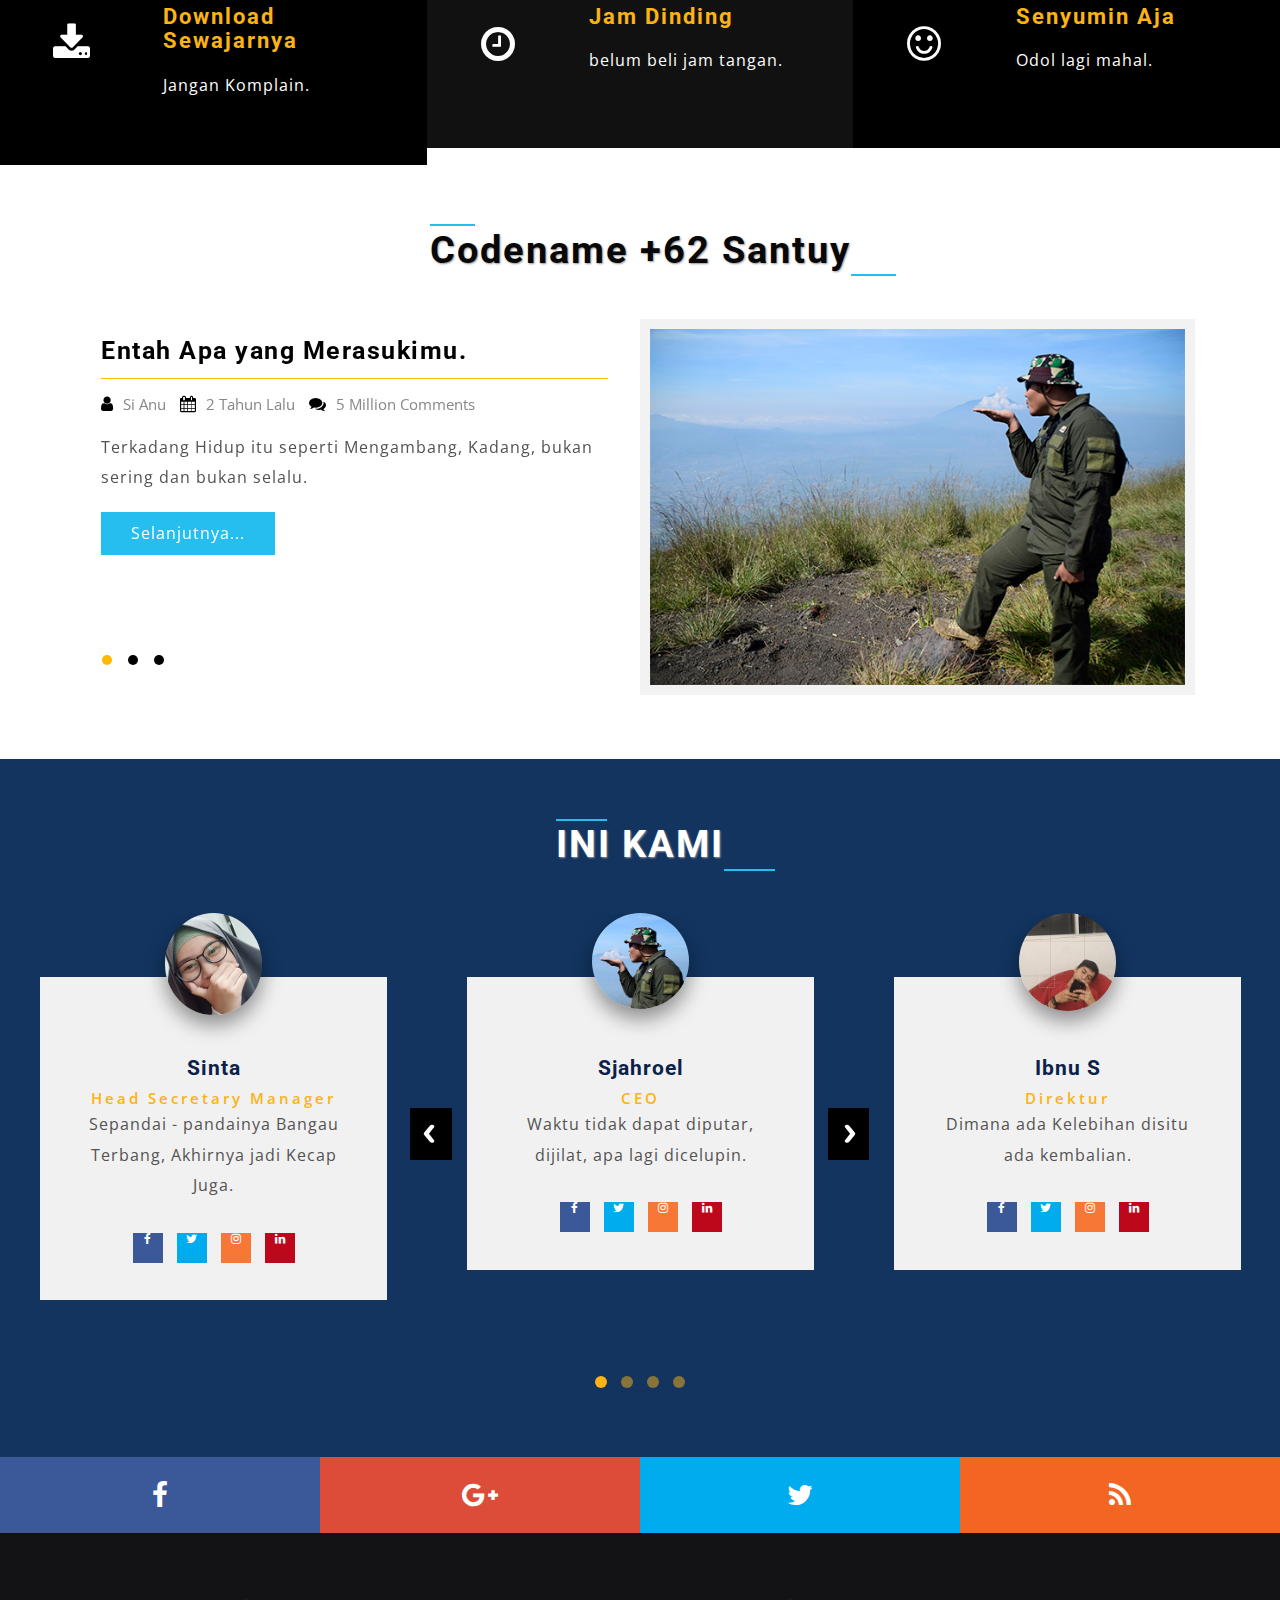
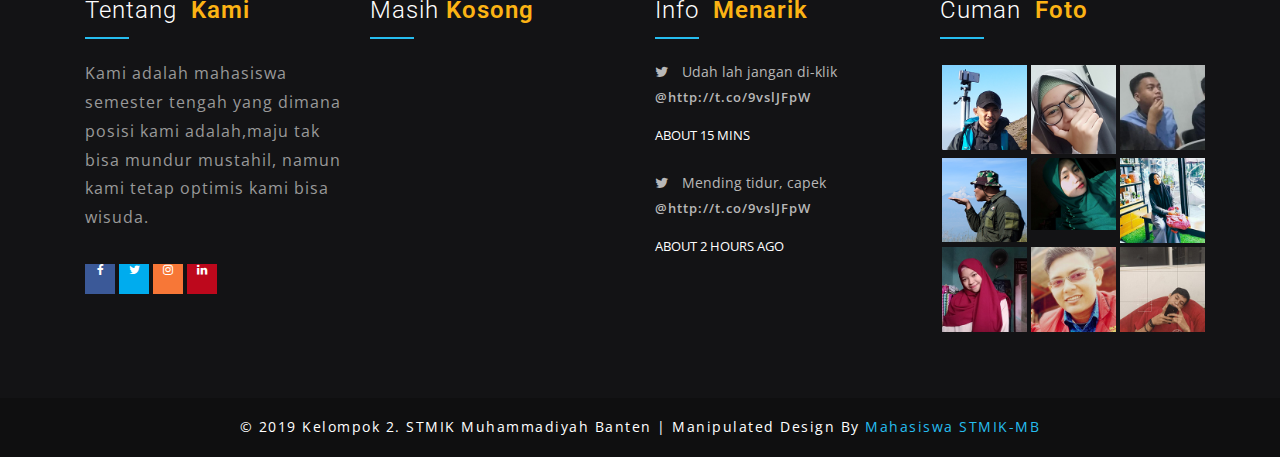
<file: about.html>
<html>
<head>
<title>Tentang Gabut</title>
<meta name="viewport" content="width=device-width, initial-scale=1">
<meta http-equiv="Content-Type" content="text/html; charset=utf-8" />
<meta name="keywords" content="Decline Responsive web template, Bootstrap Web Templates, Flat Web Templates, Android Compatible web template, 
Smartphone Compatible web template, free web designs for Nokia, Samsung, LG,sonyEricsson, Motorola web design" />
<script type="application/x-javascript"> addEventListener("load", function() { setTimeout(hideURLbar, 0); }, false); function hideURLbar(){ window.scrollTo(0,1); } </script>
<link href="css/bootstrap.css" rel='stylesheet' type='text/css' />
<link href='//fonts.googleapis.com/css?family=Abril+Fatface' rel='stylesheet' type='text/css'>
<link href="//fonts.googleapis.com/css?family=Open+Sans:300,300i,400,600,600i,700,700i,800" rel="stylesheet">
<link href="//fonts.googleapis.com/css?family=Roboto:100,100i,300,300i,400,400i,500,500i,700,700i,900" rel="stylesheet">
<!--Custom-Theme-files-->
<link rel="stylesheet" href="css/flexslider.css" type="text/css" media="screen" property="" /><!--Blog slider-->
<link href="css/font-awesome.css" rel="stylesheet"> 
<link href="css/style.css" rel='stylesheet' type='text/css' />	
</head>
<div class="inner_banner_agileinfo" id="home">
	<div class="top_banner">
		<div class="top_header_agile_info_w3ls">
		  <nav class="navbar navbar-default">
				<div class="navbar-header navbar-left">
					<button type="button" class="navbar-toggle collapsed" data-toggle="collapse" data-target="#bs-example-navbar-collapse-1">
						<span class="sr-only">Toggle navigation</span>
						<span class="icon-bar"></span>
						<span class="icon-bar"></span>
						<span class="icon-bar"></span>
					</button>
					<table>
					<td>
					<h1><a class="navbar-brand" href="index.html"><span>G</span>abut</a></h1>
					<td>
					<h2><a class="navbar-brand" href="index.html"><span>K</span>elompok<span>2</span></a></h2>
					</table>
				</div>
				<!-- Collect the nav links, forms, and other content for toggling -->
				<div class="collapse navbar-collapse navbar-right" id="bs-example-navbar-collapse-1">
					<div id="m_nav_container" class="m_nav wthree_bg">
						<nav class="menu menu--sebastian">
							<ul id="m_nav_list" class="m_nav menu__list">
								<li class="m_nav_item" id="m_nav_item_1"> <a href="index.html" class="link link--kumya"><i class="fa fa-home" aria-hidden="true"></i><span data-letters="Home">Home</span></a></li>
								<li class="m_nav_item active" id="moble_nav_item_3"> <a href="about.html" class="link link--kumya"><i class="fa fa-info-circle" aria-hidden="true"></i><span data-letters="Tentang Kami">Tentang Kami</span></a></li>
								<li class="m_nav_item" id="moble_nav_item_4"> <a href="project.html" class="link link--kumya"><i class="fa fa-building-o" aria-hidden="true"></i><span data-letters="Projects">Projects</span></a></li>
							<li class="m_nav_item dropdown" id="moble_nav_item_2">
							   <a href="#" class="dropdown-toggle link link--kumya" data-toggle="dropdown"><i class="fa fa-cog" aria-hidden="true"></i><span data-letters="Short Codes">Short Codes <b class="caret"></b></a>
								
								  <ul class="dropdown-menu agile_short_dropdown">
									<li><a href="icons.html">Web Icons</a></li>
									<li><a href="typography.html">Typography</a></li>
								  </ul>
							</li>

								<li class="m_nav_item" id="moble_nav_item_6"> <a href="contact.html" class="link link--kumya"><i class="fa fa-envelope-o" aria-hidden="true"></i><span data-letters="Contact">Contact</span></a></li>
							</ul>
						</nav>
					</div>
					</nav>
				</div>
		</div>
			 
    </div>


 </div>
 <!--/w3_short-->
 <div class="services-breadcrumb">
		<div class="container">

           <ul class="w3_short">
				<li><a href="index.html">Halaman Utama</a><i>|</i></li>
				<li>Tentang Kami</li>
			</ul>
		 </div>
</div>
   <!--//w3_short-->
<!--/about-w3layouts-agile-info-->
<div class="about-w3layouts-agileinfo">
	<div class="container">
		<div class="about-top w3ls-agile">
			<div class="col-md-6 red-w3l">
				<div class="red-w3l-images">
					<img class="img-responsive" src="images/about1.jpg" alt="">
					<img class="img-responsive" src="images/about2.jpg" alt="">
					<div class="position-w3l"></div>
				</div>
			</div>
			<div class="col-md-6 come">
				<div class="about-wel">
					<h2 class="title-w3-agileits">Selamat Datang di Kelompok 2</h2>
					<p>Kegabutan yang haqiqi, adalah suatu tindakan atau sebuah peristiwa dimana kita sama sekali tidak berfikir panjang akan konsekuensi yang sedang atau telah kita lakukan.</p>
					<p>Kegabutan itu sendiri ditengarai oleh suatu keinginan akan melakukan suatu hal dalam kehidupan individu atau kelompok tanpa mementingkan manfaat dan efek samping setelah melakukan tindakan tersebut.</p>
				</div>
				<div class="steps-wel">
					<h5>Ikuti kami untuk melangkah lebih Gabut</h5>
					<div class="col-md-3 col-sm-3 col-xs-3 w3ls_banner_bottom_grids first-posi-w3l">
						<div class="w3l_banner_bottom_grid1">
						    <i class="fa fa-laptop hvr-pulse-shrink" aria-hidden="true"></i>
						</div>
						<div class="w3l_banner_bottom_grid1">
						    <i class="fa fa-bookmark-o hvr-pulse-shrink" aria-hidden="true"></i>
						</div>
						<div class="w3l_banner_bottom_grid1">
						   <i class="fa fa-paint-brush hvr-pulse-shrink" aria-hidden="true"></i>
						</div>
					</div>
					<div class="col-md-2 col-sm-2 col-xs-2 w3ls_banner_bottom_grids">
						<h6>01</h6>
						<h6>02</h6>
						<h6>03</h6>
					</div>
					<div class="col-md-7 col-sm-7 col-xs-7 w3ls_banner_bottom_grids">
						<p>Gabut Leptop</p>
						<p>Ga tau ini logo apa</p>
						<p>Kuas Cat kayanya</p>
					</div>
					<div class="clearfix"> </div>
				</div>
			</div>
			<div class="clearfix"> </div>
		</div>
	</div>
</div>

<!-- stats -->
	<div class="stats" id="stats">
	    <div class="container"> 
			<div class="inner_w3l_agile_grids">
		<div class="col-md-3 w3layouts_stats_left w3_counter_grid">
		   	<i class="fa fa-laptop" aria-hidden="true"></i>
			<p class="counter">45</p>
			<h3>Ini jumlah leptop</h3>
		</div>
		<div class="col-md-3 w3layouts_stats_left w3_counter_grid1">
		   <i class="fa fa-trophy" aria-hidden="true"></i>
			<p class="counter">165</p>
			<h3>Gelas Cangkir Emak</h3>
		</div>
		<div class="col-md-3 w3layouts_stats_left w3_counter_grid2">
		
		 <i class="fa fa-smile-o" aria-hidden="true"></i>
			<p class="counter">563</p>
			<h3>Kadang senyum sehari segitu</h3>
		</div>
		<div class="col-md-3 w3layouts_stats_left w3_counter_grid3">
		<i class="fa fa-user" aria-hidden="true"></i>
			<p class="counter">245</p>
			<h3>Anggota Gabut</h3>
		</div>
		<div class="clearfix"> </div>
	</div>
   </div>	
</div>
<!-- //stats -->
<!-- team -->
	<div class="about-w3layouts-agileinfo">
		<div class="container">
			<div class="tittle-agileinfo">
			<h3 class="title-w3-agileits">Cabang Kami</h3>
			</div>
			<div class="w3_services_grids">
				<div class="col-md-3 w3ls_team_grid">
					<div class="w3ls_team_grid1 hover15">
						<figure>
							<img src="images/london.jpg" alt=" " class="img-responsive" />
						</figure>
						<div class="w3ls_team_grid1_pos">
						      <ul class="social-nav model-3d-0 footer-social w3_agile_social">
															<li><a href="#" class="facebook">
																  <div class="front"><i class="fa fa-facebook" aria-hidden="true"></i></div>
																  <div class="back"><i class="fa fa-facebook" aria-hidden="true"></i></div></a></li>
															<li><a href="#" class="twitter"> 
																  <div class="front"><i class="fa fa-twitter" aria-hidden="true"></i></div>
																  <div class="back"><i class="fa fa-twitter" aria-hidden="true"></i></div></a></li>
															<li><a href="#" class="instagram">
																  <div class="front"><i class="fa fa-instagram" aria-hidden="true"></i></div>
																  <div class="back"><i class="fa fa-instagram" aria-hidden="true"></i></div></a></li>
												
														</ul>
						</div>
					</div>
					<h4>LONDON</h4>
					<p>GABUT-1</p>
				</div>
				<div class="col-md-3 w3ls_team_grid">
					<div class="w3ls_team_grid1 hover15">
						<figure>
							<img src="images/banten.jpg" alt=" " class="img-responsive" />
						</figure>
						<div class="w3ls_team_grid1_pos">
						      <ul class="social-nav model-3d-0 footer-social w3_agile_social">
								
															<li><a href="#" class="twitter"> 
																  <div class="front"><i class="fa fa-twitter" aria-hidden="true"></i></div>
																  <div class="back"><i class="fa fa-twitter" aria-hidden="true"></i></div></a></li>
																  		<li><a href="#" class="facebook">
																  <div class="front"><i class="fa fa-facebook" aria-hidden="true"></i></div>
																  <div class="back"><i class="fa fa-facebook" aria-hidden="true"></i></div></a></li>
															<li><a href="#" class="instagram">
																  <div class="front"><i class="fa fa-instagram" aria-hidden="true"></i></div>
																  <div class="back"><i class="fa fa-instagram" aria-hidden="true"></i></div></a></li>
												
														</ul>
						</div>
					</div>
					<h4>BANTEN</h4>
					<p>GABUT-2</p>
				</div>
				<div class="col-md-3 w3ls_team_grid">
					<div class="w3ls_team_grid1 hover15">
						<figure>
							<img src="images/jakarta.jpg" alt=" " class="img-responsive" />
						</figure>
						<div class="w3ls_team_grid1_pos">
						      <ul class="social-nav model-3d-0 footer-social w3_agile_social">
															<li><a href="#" class="facebook">
																  <div class="front"><i class="fa fa-facebook" aria-hidden="true"></i></div>
																  <div class="back"><i class="fa fa-facebook" aria-hidden="true"></i></div></a></li>
															<li><a href="#" class="twitter"> 
																  <div class="front"><i class="fa fa-twitter" aria-hidden="true"></i></div>
																  <div class="back"><i class="fa fa-twitter" aria-hidden="true"></i></div></a></li>
															<li><a href="#" class="instagram">
																  <div class="front"><i class="fa fa-instagram" aria-hidden="true"></i></div>
																  <div class="back"><i class="fa fa-instagram" aria-hidden="true"></i></div></a></li>
												
														</ul>
						</div>
					</div>
					<h4>JAKARTA</h4>
					<p>GABUT-3</p>
				</div>
				<div class="col-md-3 w3ls_team_grid">
					<div class="w3ls_team_grid1 hover15">
						<figure>
							<img src="images/jabar.jpg" alt=" " class="img-responsive" />
						</figure>
						<div class="w3ls_team_grid1_pos">
						      <ul class="social-nav model-3d-0 footer-social w3_agile_social">
								
															<li><a href="#" class="twitter"> 
																  <div class="front"><i class="fa fa-twitter" aria-hidden="true"></i></div>
																  <div class="back"><i class="fa fa-twitter" aria-hidden="true"></i></div></a></li>
																  	<li><a href="#" class="facebook">
																  <div class="front"><i class="fa fa-facebook" aria-hidden="true"></i></div>
																  <div class="back"><i class="fa fa-facebook" aria-hidden="true"></i></div></a></li>
															<li><a href="#" class="instagram">
																  <div class="front"><i class="fa fa-instagram" aria-hidden="true"></i></div>
																  <div class="back"><i class="fa fa-instagram" aria-hidden="true"></i></div></a></li>
												
														</ul>
						</div>
					</div>
					<h4>JAWA BARAT</h4>
					<p>GABUT-4</p>
				</div>
				<div class="clearfix"> </div>
			</div>
		</div>
	</div>
<!-- //team -->

<!-- about-bottom -->
	<div class="about-bottom">
		<div class="col-md-6 w3l_about_bottom_left">
			<img src="images/about4.jpg" alt=" " class="img-responsive" />
			<a class="play-icon popup-with-zoom-anim" href="#small-dialog">
				<span class="glyphicon glyphicon-expand" aria-hidden="true"></span>
			</a>
			<div class="w3l_about_bottom_left_video">
				<h4>Jangan diKlik Sumpah !</h4>
			</div>
		</div>
		<div class="col-md-6 w3l_about_bottom_right">
			<h3 class="agileinfo_header1">Kenapa ikut kami ?</h3>
			<p> Karena dengan kami kegabutan anda terjamin dan mendapat asuransi.</p>
			<div class="panel-group w3l_panel_group_faq" id="accordion" role="tablist" aria-multiselectable="true">
			  <div class="panel panel-default">
				<div class="panel-heading" role="tab" id="headingOne">
				  <h4 class="panel-title asd">
					<a class="pa_italic" role="button" data-toggle="collapse" data-parent="#accordion" href="#collapseOne" aria-expanded="true" aria-controls="collapseOne">
					  <span class="glyphicon glyphicon-plus" aria-hidden="true"></span><i class="glyphicon glyphicon-minus" aria-hidden="true"></i>Ga tau mau nulis apaan
					</a>
				  </h4>
				</div>
				<div id="collapseOne" class="panel-collapse collapse in" role="tabpanel" aria-labelledby="headingOne">
				  <div class="panel-body panel_text">
					Udah lah jangan nanya.
				  </div>
				</div>
			  </div>
			  <div class="panel panel-default">
				<div class="panel-heading" role="tab" id="headingTwo">
				  <h4 class="panel-title asd">
					<a class="pa_italic collapsed" role="button" data-toggle="collapse" data-parent="#accordion" href="#collapseTwo" aria-expanded="false" aria-controls="collapseTwo">
					  <span class="glyphicon glyphicon-plus" aria-hidden="true"></span><i class="glyphicon glyphicon-minus" aria-hidden="true"></i>Lapor RT Setempat
					</a>
				  </h4>
				</div>
				<div id="collapseTwo" class="panel-collapse collapse" role="tabpanel" aria-labelledby="headingTwo">
				   <div class="panel-body panel_text">
					Jangan dikasih uang RT nya kalau diminta, lapor ke SekDes.
				  </div>
				</div>
			  </div>
			  <div class="panel panel-default">
				<div class="panel-heading" role="tab" id="headingThree">
				  <h4 class="panel-title asd">
					<a class="pa_italic collapsed" role="button" data-toggle="collapse" data-parent="#accordion" href="#collapseThree" aria-expanded="false" aria-controls="collapseThree">
					  <span class="glyphicon glyphicon-plus" aria-hidden="true"></span><i class="glyphicon glyphicon-minus" aria-hidden="true"></i>Hansip
					</a>
				  </h4>
				</div>
				<div id="collapseThree" class="panel-collapse collapse" role="tabpanel" aria-labelledby="headingThree">
				   <div class="panel-body panel_text">
					Ronda Tengah Malam diselenggarakan oleh keinginan Luhur.
				  </div>
				</div>
			  </div>
			</div>
		</div>
		<div class="clearfix"> </div>
	</div>
<!-- //about-bottom -->

<!-- banner-bottom -->
<div class="banner-bottom">
 <div class="tittle-agileinfo">
			<h3 class="title-w3-agileits">Bantuan Kami</h3>
			</div>
	<div class="col-md-4 col-sm-4 agileits_banner_bottom_left">
		<div class="agileinfo_banner_bottom_pos">
			<div class="w3_agileits_banner_bottom_pos_grid">
				<div class="col-xs-4 wthree_banner_bottom_grid_left">
					<div class="agile_banner_bottom_grid_left_grid hvr-radial-out">
						<i class="fa fa-laptop" aria-hidden="true"></i>
					</div>
				</div>
				<div class="col-xs-8 wthree_banner_bottom_grid_right">	
					<h4>Leptop Bekas</h4>
					<p>Sedia Leptop Bekas Lokal dan Import .</p>
				</div>
				<div class="clearfix"> </div>
			</div>
		</div>
	</div>
	<div class="col-md-4 col-sm-4 agileits_banner_bottom_left">
		<div class="agileinfo_banner_bottom_pos">
			<div class="w3_agileits_banner_bottom_pos_grid">
				<div class="col-xs-4 wthree_banner_bottom_grid_left">
					<div class="agile_banner_bottom_grid_left_grid hvr-radial-out">
						<i class="fa fa-pencil" aria-hidden="true"></i>
					</div>
				</div>
				<div class="col-xs-8 wthree_banner_bottom_grid_right">	
					<h4>Ini Pensil</h4>
					<p>Buat nulis jangan dipake mainan ke muka.</p>
				</div>
				<div class="clearfix"> </div>
			</div>
		</div>
	</div>
	<div class="col-md-4 col-sm-4 agileits_banner_bottom_left">
		<div class="agileinfo_banner_bottom_pos">
			<div class="w3_agileits_banner_bottom_pos_grid">
				<div class="col-xs-4 wthree_banner_bottom_grid_left">
					<div class="agile_banner_bottom_grid_left_grid hvr-radial-out">
						<i class="fa fa-mobile" aria-hidden="true"></i>
					</div>
				</div>
				<div class="col-xs-8 wthree_banner_bottom_grid_right">	
					<h4>Smartphone jadul</h4>
					<p>Tempat jual beli Hape, Ga dagang pulsa.</p>
				</div>
				<div class="clearfix"> </div>
			</div>
		</div>
	</div>
		<div class="col-md-4 col-sm-4 agileits_banner_bottom_left">
		<div class="agileinfo_banner_bottom_pos">
			<div class="w3_agileits_banner_bottom_pos_grid">
				<div class="col-xs-4 wthree_banner_bottom_grid_left">
					<div class="agile_banner_bottom_grid_left_grid hvr-radial-out">
						<i class="fa fa-download" aria-hidden="true"></i>
					</div>
				</div>
				<div class="col-xs-8 wthree_banner_bottom_grid_right">	
					<h4>Download Sewajarnya</h4>
					<p>Jangan Komplain.</p>
				</div>
				<div class="clearfix"> </div>
			</div>
		</div>
	</div>
		<div class="col-md-4 col-sm-4 agileits_banner_bottom_left">
		<div class="agileinfo_banner_bottom_pos">
			<div class="w3_agileits_banner_bottom_pos_grid">
				<div class="col-xs-4 wthree_banner_bottom_grid_left">
					<div class="agile_banner_bottom_grid_left_grid hvr-radial-out">
						<i class="fa fa-clock-o" aria-hidden="true"></i>
					</div>
				</div>
				<div class="col-xs-8 wthree_banner_bottom_grid_right">	
					<h4>Jam Dinding</h4>
					<p>belum beli jam tangan.</p>
				</div>
				<div class="clearfix"> </div>
			</div>
		</div>
	</div>
		<div class="col-md-4 col-sm-4 agileits_banner_bottom_left">
		<div class="agileinfo_banner_bottom_pos">
			<div class="w3_agileits_banner_bottom_pos_grid">
				<div class="col-xs-4 wthree_banner_bottom_grid_left">
					<div class="agile_banner_bottom_grid_left_grid hvr-radial-out">
						<i class="fa fa-smile-o" aria-hidden="true"></i>
					</div>
				</div>
				<div class="col-xs-8 wthree_banner_bottom_grid_right">	
					<h4>Senyumin Aja</h4>
					<p>Odol lagi mahal.</p>
				</div>
				<div class="clearfix"> </div>
			</div>
		</div>
	</div>
	<div class="clearfix"> </div>
</div>
<!-- //banner-bottom -->
<!-- Blog -->
<div class="blog" id="blog">
		<div class="container">
		 <div class="tittle-agileinfo">
			<h3 class="title-w3-agileits">Codename +62 Santuy</h3>
			</div>
			<div class="col-md-6 w3ls_banner_bottom_right">
				<section class="slider">
					<div class="flexslider">
						<ul class="slides">
							<li>	
								<div class="agileits_w3layouts_banner_bottom_grid">
									<img src="images/slide1.jpg" alt=" " class="img-responsive" />
										<div class="blog-info-agileits-w3layouts">
											<h5><a href="single.html">Entah Apa yang Merasukimu.</a></h5>
											<ul>
												<li><i class="fa fa-user" aria-hidden="true"></i>Si Anu</li>
												<li><i class="fa fa-calendar" aria-hidden="true"></i>2 Tahun Lalu</li>
												<li><i class="fa fa-comments" aria-hidden="true"></i>5 Million Comments</li>
											</ul>
											<p class="para-w3layouts">Terkadang Hidup itu seperti Mengambang, Kadang, bukan sering dan bukan selalu. </p>
											<div class="wthree_more wthree_more1">
												<a href="single.html">Selanjutnya...</a>
											</div>
										</div>
								</div>
							</li>
							<li>	
								<div class="agileits_w3layouts_banner_bottom_grid">
									<img src="images/slide2.jpg" alt=" " class="img-responsive" />
										<div class="blog-info-agileits-w3layouts">
											<h5><a href="single.html">Kata - Kata Bijak.</a></h5>
											<ul>
												<li><i class="fa fa-user" aria-hidden="true"></i>Si Ana</li>
												<li><i class="fa fa-calendar" aria-hidden="true"></i>5 Billion BC Ago</li>
												<li><i class="fa fa-comments" aria-hidden="true"></i>3 Comments</li>
											</ul>
											<p class="para-w3layouts">Kegagalan adalah Ketidak Berhasilan. </p>
											<div class="wthree_more wthree_more1">
												<a href="single.html">Selanjutnya...</a>
											</div>
										</div>
								</div>
							</li>
							<li>	
								<div class="agileits_w3layouts_banner_bottom_grid">
									<img src="images/slide3.jpg" alt=" " class="img-responsive" />
										<div class="blog-info-agileits-w3layouts">
											<h5><a href="single.html">Menuju Indonesia Tronjal - Tronjol Maha Asyique.</a></h5>
											<ul>
												<li><i class="fa fa-user" aria-hidden="true"></i>Nurhadi - Aldo</li>
												<li><i class="fa fa-calendar" aria-hidden="true"></i>5 Years Ago</li>
												<li><i class="fa fa-comments" aria-hidden="true"></i>100 Comments</li>
											</ul>
											<p class="para-w3layouts">Jika Orang lain bisa, Mengapa harus kita ?. </p>
											<div class="wthree_more wthree_more1">
												<a href="single.html">Selanjutnya...</a>
											</div>
										</div>
								</div>
							</li>
						</ul>
					</div>
				</section>
			</div>
			<div class="clearfix"> </div>
		</div>
	</div>
<!-- //Blog -->
<!-- Modal1 -->
						<div class="modal fade" id="myModal1" tabindex="-1" role="dialog">
							<div class="modal-dialog">
							<!-- Modal content-->
								<div class="modal-content">
									<div class="modal-header">
										<button type="button" class="close" data-dismiss="modal">&times;</button>
										<h4>Some Words</h4>
										<img src="images/ab.jpg" alt=" " class="img-responsive">
										<h5>Quis nostrum exercitationem</h5>
										<p>Lorem Ipsum is simply dummy text of the printing and typesetting industry. Lorem Ipsum has been the industry's standard dummy text ever since the 1500s, when an unknown printer took a galley of type and scrambled it to make a type specimen book..</p>
									</div>
								</div>
							</div>
						</div>
<!-- //Modal1 -->

<!--team-->
<div id="testimonial" class="testimonial">
 <div class="tittle-agileinfo">
			<h3 class="title-w3-agileits two">INI KAMI</h3>
			</div>
						<div class="sreen-gallery-cursual">
							
						       <div id="owl-demo" class="owl-carousel">
					                 <div class="item-owl">
					                	<div class="test-review">
						                	  <img src="images/sinta.jpg" class="img-responsive" alt=""/>
											  <h5>Sinta</h5>
											  <span>Head Secretary Manager</span>
											  <p>Sepandai - pandainya Bangau Terbang, Akhirnya jadi Kecap Juga.</p>
											  <div class="w3_agileits_social_media">
														<ul class="social-nav model-3d-0 footer-social w3_agile_social">
															<li><a href="#" class="facebook">
																  <div class="front"><i class="fa fa-facebook" aria-hidden="true"></i></div>
																  <div class="back"><i class="fa fa-facebook" aria-hidden="true"></i></div></a></li>
															<li><a href="#" class="twitter"> 
																  <div class="front"><i class="fa fa-twitter" aria-hidden="true"></i></div>
																  <div class="back"><i class="fa fa-twitter" aria-hidden="true"></i></div></a></li>
															<li><a href="#" class="instagram">
																  <div class="front"><i class="fa fa-instagram" aria-hidden="true"></i></div>
																  <div class="back"><i class="fa fa-instagram" aria-hidden="true"></i></div></a></li>
															<li><a href="#" class="pinterest">
																  <div class="front"><i class="fa fa-linkedin" aria-hidden="true"></i></div>
																  <div class="back"><i class="fa fa-linkedin" aria-hidden="true"></i></div></a></li>
														</ul>
												</div>
											</div>
					                </div>
					                 <div class="item-owl">
					                	    <div class="test-review">
						                	  <img src="images/syahrul.jpg" class="img-responsive" alt=""/>
											  <h5>Sjahroel</h5>
											   <span>CEO</span>
											  <p>Waktu tidak dapat diputar, dijilat, apa lagi dicelupin.</p>
					                	   <div class="w3_agileits_social_media">
														<ul class="social-nav model-3d-0 footer-social w3_agile_social">
															<li><a href="#" class="facebook">
																  <div class="front"><i class="fa fa-facebook" aria-hidden="true"></i></div>
																  <div class="back"><i class="fa fa-facebook" aria-hidden="true"></i></div></a></li>
															<li><a href="#" class="twitter"> 
																  <div class="front"><i class="fa fa-twitter" aria-hidden="true"></i></div>
																  <div class="back"><i class="fa fa-twitter" aria-hidden="true"></i></div></a></li>
															<li><a href="#" class="instagram">
																  <div class="front"><i class="fa fa-instagram" aria-hidden="true"></i></div>
																  <div class="back"><i class="fa fa-instagram" aria-hidden="true"></i></div></a></li>
															<li><a href="#" class="pinterest">
																  <div class="front"><i class="fa fa-linkedin" aria-hidden="true"></i></div>
																  <div class="back"><i class="fa fa-linkedin" aria-hidden="true"></i></div></a></li>
														</ul>
												</div>
											</div>
					                </div>
									 <div class="item-owl">
					                	    <div class="test-review">
						                	  <img src="images/ibnu.jpg" class="img-responsive" alt=""/>
											  <h5>Ibnu S</h5>
											    <span>Direktur</span>
											  <p>Dimana ada Kelebihan disitu ada kembalian.</p>
					                	 <div class="w3_agileits_social_media">
														<ul class="social-nav model-3d-0 footer-social w3_agile_social">
															<li><a href="#" class="facebook">
																  <div class="front"><i class="fa fa-facebook" aria-hidden="true"></i></div>
																  <div class="back"><i class="fa fa-facebook" aria-hidden="true"></i></div></a></li>
															<li><a href="#" class="twitter"> 
																  <div class="front"><i class="fa fa-twitter" aria-hidden="true"></i></div>
																  <div class="back"><i class="fa fa-twitter" aria-hidden="true"></i></div></a></li>
															<li><a href="#" class="instagram">
																  <div class="front"><i class="fa fa-instagram" aria-hidden="true"></i></div>
																  <div class="back"><i class="fa fa-instagram" aria-hidden="true"></i></div></a></li>
															<li><a href="#" class="pinterest">
																  <div class="front"><i class="fa fa-linkedin" aria-hidden="true"></i></div>
																  <div class="back"><i class="fa fa-linkedin" aria-hidden="true"></i></div></a></li>
														</ul>
												</div>
										   </div>
					                </div>
									<div class="item-owl">
					                	    <div class="test-review">
						                	  <img src="images/dimas.jpg" class="img-responsive" alt=""/>
											 <h5>Dimas G</h5>
											  <span>Head Manager</span>
											  <p>Masalah dapat menjadikan kita Dewasa, Makadari itu seringlah bermasalah.</p>
					                	    <div class="w3_agileits_social_media">
														<ul class="social-nav model-3d-0 footer-social w3_agile_social">
															<li><a href="#" class="facebook">
																  <div class="front"><i class="fa fa-facebook" aria-hidden="true"></i></div>
																  <div class="back"><i class="fa fa-facebook" aria-hidden="true"></i></div></a></li>
															<li><a href="#" class="twitter"> 
																  <div class="front"><i class="fa fa-twitter" aria-hidden="true"></i></div>
																  <div class="back"><i class="fa fa-twitter" aria-hidden="true"></i></div></a></li>
															<li><a href="#" class="instagram">
																  <div class="front"><i class="fa fa-instagram" aria-hidden="true"></i></div>
																  <div class="back"><i class="fa fa-instagram" aria-hidden="true"></i></div></a></li>
															<li><a href="#" class="pinterest">
																  <div class="front"><i class="fa fa-linkedin" aria-hidden="true"></i></div>
																  <div class="back"><i class="fa fa-linkedin" aria-hidden="true"></i></div></a></li>
														</ul>
												</div>
											</div>
					                </div>
									<div class="item-owl">
					                	<div class="test-review">
						                	  <img src="images/intan.jpg" class="img-responsive" alt=""/>
											  <h5>Intan</h5>
											  <span>Human Resource Department</span>
											  <p>Pekerjaan akan terasa ringan jika tidak dikerjakan.</p>
											  <div class="w3_agileits_social_media">
														<ul class="social-nav model-3d-0 footer-social w3_agile_social">
															<li><a href="#" class="facebook">
																  <div class="front"><i class="fa fa-facebook" aria-hidden="true"></i></div>
																  <div class="back"><i class="fa fa-facebook" aria-hidden="true"></i></div></a></li>
															<li><a href="#" class="twitter"> 
																  <div class="front"><i class="fa fa-twitter" aria-hidden="true"></i></div>
																  <div class="back"><i class="fa fa-twitter" aria-hidden="true"></i></div></a></li>
															<li><a href="#" class="instagram">
																  <div class="front"><i class="fa fa-instagram" aria-hidden="true"></i></div>
																  <div class="back"><i class="fa fa-instagram" aria-hidden="true"></i></div></a></li>
															<li><a href="#" class="pinterest">
																  <div class="front"><i class="fa fa-linkedin" aria-hidden="true"></i></div>
																  <div class="back"><i class="fa fa-linkedin" aria-hidden="true"></i></div></a></li>
														</ul>
												</div>
											</div>
					                </div>
									<div class="item-owl">
					                	<div class="test-review">
						                	  <img src="images/rokayah.jpg" class="img-responsive" alt=""/>
											  <h5>Rokayah</h5>
											  <span>Marketing Manager</span>
											  <p>Kuliah Sewajarnya, Saat musibah datanag keluargamu lah yang menolong, Kampus bisa cari Mahasiswa lagi.</p>
											  <div class="w3_agileits_social_media">
														<ul class="social-nav model-3d-0 footer-social w3_agile_social">
															<li><a href="#" class="facebook">
																  <div class="front"><i class="fa fa-facebook" aria-hidden="true"></i></div>
																  <div class="back"><i class="fa fa-facebook" aria-hidden="true"></i></div></a></li>
															<li><a href="#" class="twitter"> 
																  <div class="front"><i class="fa fa-twitter" aria-hidden="true"></i></div>
																  <div class="back"><i class="fa fa-twitter" aria-hidden="true"></i></div></a></li>
															<li><a href="#" class="instagram">
																  <div class="front"><i class="fa fa-instagram" aria-hidden="true"></i></div>
																  <div class="back"><i class="fa fa-instagram" aria-hidden="true"></i></div></a></li>
															<li><a href="#" class="pinterest">
																  <div class="front"><i class="fa fa-linkedin" aria-hidden="true"></i></div>
																  <div class="back"><i class="fa fa-linkedin" aria-hidden="true"></i></div></a></li>
														</ul>
												</div>
											</div>
					                </div>
									<div class="item-owl">
					                	<div class="test-review">
						                	  <img src="images/tania.jpg" class="img-responsive" alt=""/>
											  <h5>Tania</h5>
											  <span>Branch Head Manager</span>
											  <p>Masa depan itu bagaimana nanti, nanti itu bagaimana masa depan, malah jadi bingung.</p>
											  <div class="w3_agileits_social_media">
														<ul class="social-nav model-3d-0 footer-social w3_agile_social">
															<li><a href="#" class="facebook">
																  <div class="front"><i class="fa fa-facebook" aria-hidden="true"></i></div>
																  <div class="back"><i class="fa fa-facebook" aria-hidden="true"></i></div></a></li>
															<li><a href="#" class="twitter"> 
																  <div class="front"><i class="fa fa-twitter" aria-hidden="true"></i></div>
																  <div class="back"><i class="fa fa-twitter" aria-hidden="true"></i></div></a></li>
															<li><a href="#" class="instagram">
																  <div class="front"><i class="fa fa-instagram" aria-hidden="true"></i></div>
																  <div class="back"><i class="fa fa-instagram" aria-hidden="true"></i></div></a></li>
															<li><a href="#" class="pinterest">
																  <div class="front"><i class="fa fa-linkedin" aria-hidden="true"></i></div>
																  <div class="back"><i class="fa fa-linkedin" aria-hidden="true"></i></div></a></li>
														</ul>
												</div>
											</div>
					                </div>
									<div class="item-owl">
					                	<div class="test-review">
						                	  <img src="images/arriza.jpg" class="img-responsive" alt=""/>
											  <h5>Arriza</h5>
											  <span>Technician</span>
											  <p>01010101001010000101001.</p>
											  <div class="w3_agileits_social_media">
														<ul class="social-nav model-3d-0 footer-social w3_agile_social">
															<li><a href="#" class="facebook">
																  <div class="front"><i class="fa fa-facebook" aria-hidden="true"></i></div>
																  <div class="back"><i class="fa fa-facebook" aria-hidden="true"></i></div></a></li>
															<li><a href="#" class="twitter"> 
																  <div class="front"><i class="fa fa-twitter" aria-hidden="true"></i></div>
																  <div class="back"><i class="fa fa-twitter" aria-hidden="true"></i></div></a></li>
															<li><a href="#" class="instagram">
																  <div class="front"><i class="fa fa-instagram" aria-hidden="true"></i></div>
																  <div class="back"><i class="fa fa-instagram" aria-hidden="true"></i></div></a></li>
															<li><a href="#" class="pinterest">
																  <div class="front"><i class="fa fa-linkedin" aria-hidden="true"></i></div>
																  <div class="back"><i class="fa fa-linkedin" aria-hidden="true"></i></div></a></li>
														</ul>
												</div>
											</div>
					                </div>
									<div class="item-owl">
					                	<div class="test-review">
						                	  <img src="images/salim.jpg" class="img-responsive" alt=""/>
											  <h5>Salim</h5>
											  <span>Head Supervisor</span>
											  <p>Hidup itu melihat, jika tidak berarti sedang tidur.</p>
											  <div class="w3_agileits_social_media">
														<ul class="social-nav model-3d-0 footer-social w3_agile_social">
															<li><a href="#" class="facebook">
																  <div class="front"><i class="fa fa-facebook" aria-hidden="true"></i></div>
																  <div class="back"><i class="fa fa-facebook" aria-hidden="true"></i></div></a></li>
															<li><a href="#" class="twitter"> 
																  <div class="front"><i class="fa fa-twitter" aria-hidden="true"></i></div>
																  <div class="back"><i class="fa fa-twitter" aria-hidden="true"></i></div></a></li>
															<li><a href="#" class="instagram">
																  <div class="front"><i class="fa fa-instagram" aria-hidden="true"></i></div>
																  <div class="back"><i class="fa fa-instagram" aria-hidden="true"></i></div></a></li>
															<li><a href="#" class="pinterest">
																  <div class="front"><i class="fa fa-linkedin" aria-hidden="true"></i></div>
																  <div class="back"><i class="fa fa-linkedin" aria-hidden="true"></i></div></a></li>
														</ul>
												</div>
											</div>
					                </div>
									<div class="item-owl">
					                	<div class="test-review">
						                	  <img src="images/asep.jpg" class="img-responsive" alt=""/>
											  <h5>Asep</h5>
											  <span>Head Direction</span>
											  <p>Jangan Memberi Tahu Orang lain, mungkin saja orang itu sukanya Tempe.</p>
											  <div class="w3_agileits_social_media">
														<ul class="social-nav model-3d-0 footer-social w3_agile_social">
															<li><a href="#" class="facebook">
																  <div class="front"><i class="fa fa-facebook" aria-hidden="true"></i></div>
																  <div class="back"><i class="fa fa-facebook" aria-hidden="true"></i></div></a></li>
															<li><a href="#" class="twitter"> 
																  <div class="front"><i class="fa fa-twitter" aria-hidden="true"></i></div>
																  <div class="back"><i class="fa fa-twitter" aria-hidden="true"></i></div></a></li>
															<li><a href="#" class="instagram">
																  <div class="front"><i class="fa fa-instagram" aria-hidden="true"></i></div>
																  <div class="back"><i class="fa fa-instagram" aria-hidden="true"></i></div></a></li>
															<li><a href="#" class="pinterest">
																  <div class="front"><i class="fa fa-linkedin" aria-hidden="true"></i></div>
																  <div class="back"><i class="fa fa-linkedin" aria-hidden="true"></i></div></a></li>
														</ul>
												</div>
											</div>
					                </div>
				              </div>
						<!--//screen-gallery-->
					</div>
			</div>
    <!--team-->
<!-- footer -->
	<div class="footer">
		<div class="social-agileinfo">
		<a href="#" class="social-icon-w3-agile facebook">
			<i class="fa fa-facebook" aria-hidden="true"></i>
		</a>
		<a href="#" class="social-icon-w3-agile google-plus">
			<i class="fa fa-google-plus" aria-hidden="true"></i>
		</a>
		<a href="#" class="social-icon-w3-agile twitter">
			<i class="fa fa-twitter" aria-hidden="true"></i>
		</a>
		<a href="#" class="social-icon-w3-agile rss">
			<i class="fa fa-rss" aria-hidden="true"></i>
		</a>
		<div class="clearfix"></div>
	</div>
		<div class="agileinfo_footer_bottom">
			<div class="container">
				<div class="col-md-3 agileinfo_footer_bottom_grid">
					<h2>Tentang <span>Kami</span></h2>
					<p>Kami adalah mahasiswa semester tengah yang dimana posisi kami adalah,maju tak bisa mundur mustahil, namun kami tetap optimis 
					kami bisa wisuda.</p>
					<ul class="social-nav model-3d-0 footer-social w3_agile_social">
						<li><a href="#" class="facebook">
							  <div class="front"><i class="fa fa-facebook" aria-hidden="true"></i></div>
							  <div class="back"><i class="fa fa-facebook" aria-hidden="true"></i></div></a></li>
						<li><a href="#" class="twitter"> 
							  <div class="front"><i class="fa fa-twitter" aria-hidden="true"></i></div>
							  <div class="back"><i class="fa fa-twitter" aria-hidden="true"></i></div></a></li>
						<li><a href="#" class="instagram">
							  <div class="front"><i class="fa fa-instagram" aria-hidden="true"></i></div>
							  <div class="back"><i class="fa fa-instagram" aria-hidden="true"></i></div></a></li>
						<li><a href="#" class="pinterest">
							  <div class="front"><i class="fa fa-linkedin" aria-hidden="true"></i></div>
							  <div class="back"><i class="fa fa-linkedin" aria-hidden="true"></i></div></a></li>
					</ul>
				</div>
				<div class="col-md-3 agileinfo_footer_bottom_grid">
					<h3>Masih<span>Kosong</span></h3>
					<div class="unorder">

					</div>
				</div>
				<div class="col-md-3 agileinfo_footer_bottom_grid">
					<h3>Info <span>Menarik</span></h3>
					<ul class="twi agileits_twitter">
						<li><i class="fa fa-twitter" aria-hidden="true"></i>Udah lah jangan di-klik <a href="#" class="mail">
						@http://t.co/9vslJFpW</a> <span>ABOUT 15 MINS</span></li>
						<li><i class="fa fa-twitter" aria-hidden="true"></i>Mending tidur, capek<a href="#" class="mail">
						@http://t.co/9vslJFpW</a> <span>ABOUT 2 HOURS AGO</span></li>
					</ul>
				</div>
				<div class="col-md-3 agileinfo_footer_bottom_grid">
					<h3>Cuman <span>Foto</span></h3>
					<div class="flickr-grids">
						<div class="flickr-grid agileits_w3layouts_flickr">
							<a href="http://sallim.biz/"><img src="images/salim.jpg" alt=" " class="img-responsive" /></a>
						</div>
						<div class="flickr-grid  agileits_w3layouts_flickr">
							<a href="http://shinta.co.id"><img src="images/sinta.jpg" alt=" " class="img-responsive" /></a>
						</div>
						<div class="flickr-grid  agileits_w3layouts_flickr">
							<a href="single.html"><img src="images/asep.jpg" alt=" " class="img-responsive" /></a>
						</div>
						<div class="clearfix"> </div>
						
						<div class="flickr-grid  agileits_w3layouts_flickr">
							<a href="single.html"><img src="images/syahrul.jpg" alt=" " class="img-responsive" /></a>
						</div>
						<div class="flickr-grid  agileits_w3layouts_flickr">
							<a href="single.html"><img src="images/intan.jpg" alt=" " class="img-responsive" /></a>
						</div>
						<div class="flickr-grid  agileits_w3layouts_flickr">
							<a href="single.html"><img src="images/tania.jpg" alt=" " class="img-responsive" /></a>
						</div>
						<div class="flickr-grid  agileits_w3layouts_flickr">
							<a href="single.html"><img src="images/rokayah.jpg" alt=" " class="img-responsive" /></a>
						</div>
						<div class="flickr-grid  agileits_w3layouts_flickr">
							<a href="single.html"><img src="images/dimas.jpg" alt=" " class="img-responsive" /></a>
						</div>
						<div class="flickr-grid  agileits_w3layouts_flickr">
							<a href="single.html"><img src="images/ibnu.jpg" alt=" " class="img-responsive" /></a>
						</div>
						<div class="clearfix"> </div>
					</div>
				</div>
				<div class="clearfix"> </div>
			</div>
		</div>
		<div class="agileinfo_footer_bottom1">
			<div class="container">
					<p>© 2019 Kelompok 2. STMIK Muhammadiyah Banten | Manipulated Design By <a href="https://stmikmbanten.ac.id">Mahasiswa STMIK-MB</a></p>
				<div class="clearfix"> </div>
			</div>
		</div>
	</div>
<!-- //footer -->
<!-- JavaScripts -->
<script type="text/javascript" src="js/jquery-2.1.4.min.js"></script>
<!-- pop-up-box -->    
	<link href="css/popuo-box.css" rel="stylesheet" type="text/css" property="" media="all" />
	<script src="js/jquery.magnific-popup.js" type="text/javascript"></script>
<!--//pop-up-box -->
<div id="small-dialog" class="mfp-hide">
	<iframe src="https://player.vimeo.com/video/67001156"></iframe>
</div>
<script>
	$(document).ready(function() {
	$('.popup-with-zoom-anim').magnificPopup({
		type: 'inline',
		fixedContentPos: false,
		fixedBgPos: true,
		overflowY: 'auto',
		closeBtnInside: true,
		preloader: false,
		midClick: true,
		removalDelay: 300,
		mainClass: 'my-mfp-zoom-in'
	});
																	
	});
</script>

<!--/script-->
<!-- stats -->
	<script src="js/jquery.waypoints.min.js"></script>
	<script src="js/jquery.countup.js"></script>
		<script>
			$('.counter').countUp();
		</script>
<!-- //stats -->
<!-- pop-up-box -->    
	<link href="css/popuo-box.css" rel="stylesheet" type="text/css" property="" media="all" />
	<script src="js/jquery.magnific-popup.js" type="text/javascript"></script>
<!--//pop-up-box -->
<div id="small-dialog" class="mfp-hide">
	<iframe src="https://player.vimeo.com/video/67001156"></iframe>
</div>
<script>
	$(document).ready(function() {
	$('.popup-with-zoom-anim').magnificPopup({
		type: 'inline',
		fixedContentPos: false,
		fixedBgPos: true,
		overflowY: 'auto',
		closeBtnInside: true,
		preloader: false,
		midClick: true,
		removalDelay: 300,
		mainClass: 'my-mfp-zoom-in'
	});
																	
	});
</script>

<!-- flexSlider -->
	<script defer src="js/jquery.flexslider.js"></script>
	<script type="text/javascript">
		$(window).load(function(){
		  $('.flexslider').flexslider({
			animation: "slide",
			start: function(slider){
			  $('body').removeClass('loading');
			}
		  });
		});
	</script>
<!-- //flexSlider -->
<script type="text/javascript" src="js/move-top.js"></script>
<script type="text/javascript" src="js/easing.js"></script>
<script type="text/javascript">
			jQuery(document).ready(function($) {
				$(".scroll").click(function(event){		
					event.preventDefault();
					$('html,body').animate({scrollTop:$(this.hash).offset().top},900);
				});
			});
</script>

<!--Custom-Theme-files-->
<!-- required-js-files-->
		<link href="css/owl.carousel.css" rel="stylesheet">
							    <script src="js/owl.carousel.js"></script>
							        <script>
							    $(document).ready(function() {
							      $("#owl-demo").owlCarousel({
							        items :3,
									itemsDesktop : [800,2],
									itemsDesktopSmall : [414,1],
							        lazyLoad : true,
							        autoPlay : true,
							        navigation :true,
									
							        navigationText :  false,
							        pagination : true,
									
							      });
								  
							    });
							    </script>
			 <!--//required-js-files-->
			 <!--start-smooth-scrolling-->
						<script type="text/javascript">
									$(document).ready(function() {
										/*
										var defaults = {
								  			containerID: 'toTop', // fading element id
											containerHoverID: 'toTopHover', // fading element hover id
											scrollSpeed:1200,
											easingType: 'linear' 
								 		};
										*/
										
										$().UItoTop({ easingType: 'easeOutQuart' });
										
									});
								</script>
		<a href="#home" id="toTop" class="scroll" style="display: block;"> <span id="toTopHover" style="opacity: 1;"> </span></a>
<!-- for bootstrap working -->
		<script src="js/bootstrap.js"></script>
<!-- //for bootstrap working -->


</body>
</html>
</file>
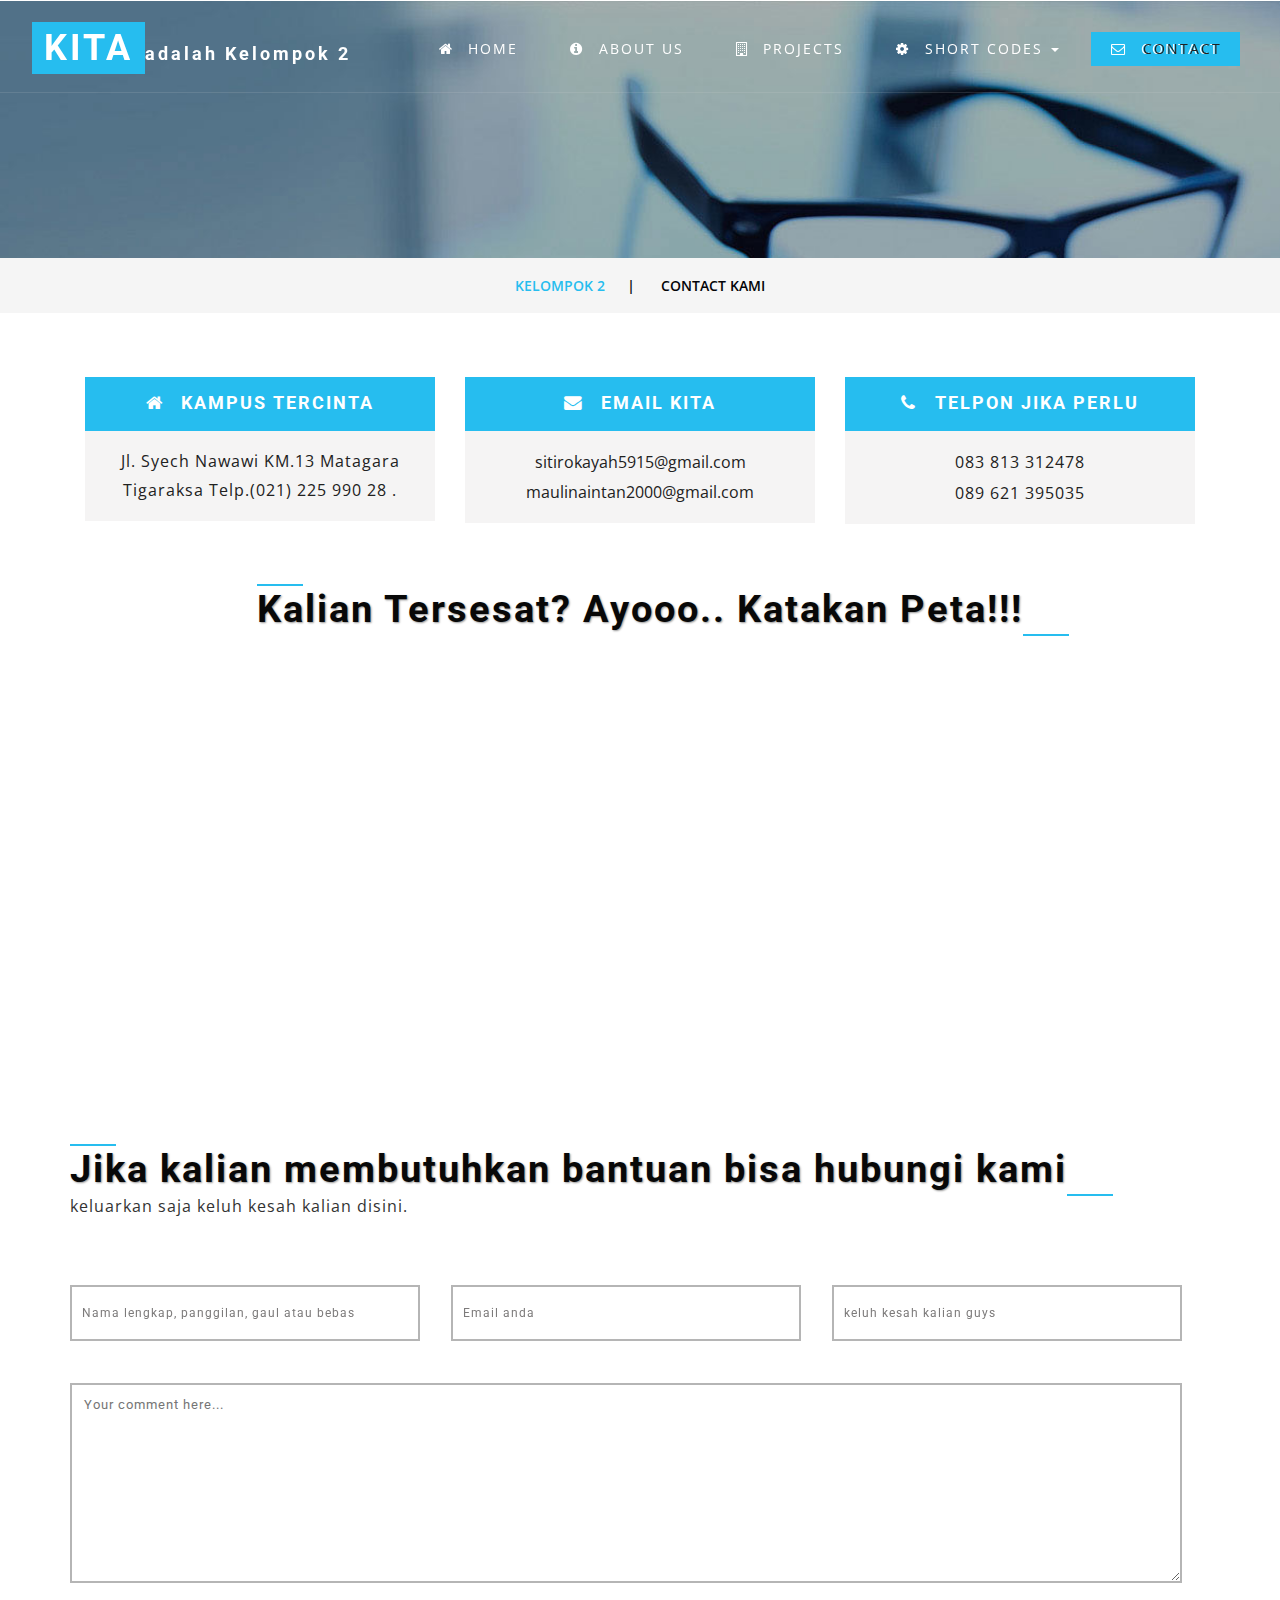
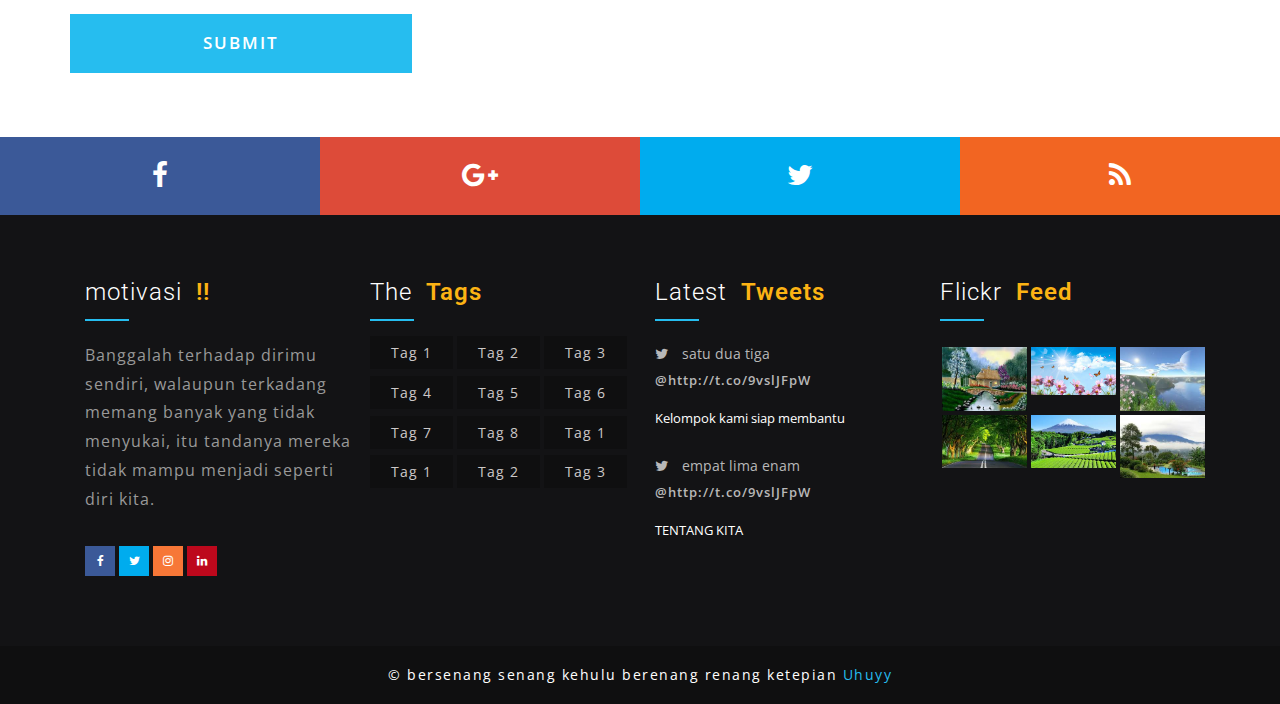
<file: contact.html>
<!--
Author: W3layouts
Author URL: http://w3layouts.com
License: Creative Commons Attribution 3.0 Unported
License URL: http://creativecommons.org/licenses/by/3.0/
-->
<!DOCTYPE HTML>
<html>
<head>
<title>Welcome kelompok 2 </title>
<meta name="viewport" content="width=device-width, initial-scale=1">
<meta http-equiv="Content-Type" content="text/html; charset=utf-8" />
<meta name="keywords" content="Decline Responsive web template, Bootstrap Web Templates, Flat Web Templates, Android Compatible web template, 
Smartphone Compatible web template, free web designs for Nokia, Samsung, LG,sonyEricsson, Motorola web design" />
<script type="application/x-javascript"> addEventListener("load", function() { setTimeout(hideURLbar, 0); }, false); function hideURLbar(){ window.scrollTo(0,1); } </script>
<link href="css/bootstrap.css" rel='stylesheet' type='text/css' />
<link href='//fonts.googleapis.com/css?family=Abril+Fatface' rel='stylesheet' type='text/css'>
<link href="//fonts.googleapis.com/css?family=Open+Sans:300,300i,400,600,600i,700,700i,800" rel="stylesheet">
<link href="//fonts.googleapis.com/css?family=Roboto:100,100i,300,300i,400,400i,500,500i,700,700i,900" rel="stylesheet">
<!--Custom-Theme-files-->
<link href="css/font-awesome.css" rel="stylesheet"> 
<link href="css/style.css" rel='stylesheet' type='text/css' />	
</head>
<body>
<div class="inner_banner_agileinfo" id="home">
	<div class="top_banner">
		<div class="top_header_agile_info_w3ls">
		  <nav class="navbar navbar-default">
				<div class="navbar-header navbar-left">
					<button type="button" class="navbar-toggle collapsed" data-toggle="collapse" data-target="#bs-example-navbar-collapse-1">
						<span class="sr-only">Together forever</span>
						<span class="icon-bar"></span>
						<span class="icon-bar"></span>
						<span class="icon-bar"></span>
					</button>
					<h1><a class="navbar-brand" href="index.html"><span>KITA</span>adalah kelompok 2</a></h1>
				</div>
				<!-- Collect the nav links, forms, and other content for toggling -->
				<div class="collapse navbar-collapse navbar-right" id="bs-example-navbar-collapse-1">
					<div id="m_nav_container" class="m_nav wthree_bg">
						<nav class="menu menu--sebastian">
							<ul id="m_nav_list" class="m_nav menu__list">
								<li class="m_nav_item" id="m_nav_item_1"> <a href="index.html" class="link link--kumya"><i class="fa fa-home" aria-hidden="true"></i><span data-letters="Home">Home</span></a></li>
								<li class="m_nav_item" id="moble_nav_item_3"> <a href="about.html" class="link link--kumya"><i class="fa fa-info-circle" aria-hidden="true"></i><span data-letters="About Us">About Us</span></a></li>
								<li class="m_nav_item" id="moble_nav_item_4"> <a href="project.html" class="link link--kumya"><i class="fa fa-building-o" aria-hidden="true"></i><span data-letters="Projects">Projects</span></a></li>
							<li class="m_nav_item dropdown" id="moble_nav_item_2">
							   <a href="#" class="dropdown-toggle link link--kumya" data-toggle="dropdown"><i class="fa fa-cog" aria-hidden="true"></i><span data-letters="Short Codes">Short Codes <b class="caret"></b></a>
								
								  <ul class="dropdown-menu agile_short_dropdown">
									<li><a href="icons.html">Web contact kelompok 2</a></li>
									<li><a href="typography.html">Typography kelompok 2</a></li>
								  </ul>
							</li>

								<li class="m_nav_item active" id="moble_nav_item_6"> <a href="contact.html" class="link link--kumya"><i class="fa fa-envelope-o" aria-hidden="true"></i><span data-letters="Contact">Contact</span></a></li>
							</ul>
						</nav>
					</div>
					</nav>
				</div>
		   </div>
    </div>
 </div>
 <!--/w3_short-->
 <div class="services-breadcrumb">
		<div class="container">

           <ul class="w3_short">
				<li><a href="index.html">Kelompok 2</a><i>|</i></li>
				<li>Contact kami</li>
			</ul>
		 </div>
</div>
   <!--//w3_short-->
<!-- contact -->
	<div class="inner_section_w3ls">
		<div class="container">
				<div class="agileits_w3layouts_mail">
				<div class="col-md-4 agileits_w3layouts_mail_left">
					<div class="w3_agileits_mail_left">
						<h4><i class="fa fa-home" aria-hidden="true"></i>Kampus Tercinta</h4>
						<p class="wthree_address">Jl. Syech Nawawi KM.13 Matagara Tigaraksa Telp.(021) 225 990 28 .</p>
					</div>
				</div>
				<div class="col-md-4 agileits_w3layouts_mail_left">
					<div class="w3_agileits_mail_left">
						<h4><i class="fa fa-envelope" aria-hidden="true"></i>Email kita</h4>
						<div class="w3_agileits_mail_left1">
							<a href="mailto:info@example.com">sitirokayah5915@gmail.com</a>
							<a href="mailto:info@example.com">maulinaintan2000@gmail.com</a>
						</div>
					</div>
				</div>
				<div class="col-md-4 agileits_w3layouts_mail_left">
					<div class="w3_agileits_mail_left">
						<h4><i class="fa fa-phone" aria-hidden="true"></i>Telpon jika perlu</h4>
						<div class="w3_agileits_mail_left1">
							<p class="agileinfo_para">083 813 312478</p>
							<p class="agileinfo_para">089 621 395035</p>
						</div>
					</div>
				</div>
				<div class="clearfix"> </div>
			</div>
			
		</div>
	</div>
	<div class="agileits_map">
		<div class="container">
		    <div class="tittle-agileinfo">
			   <h3 class="title-w3-agileits">Kalian Tersesat? Ayooo.. Katakan Peta!!!</h3>
			</div>
				
		</div>
		<div class="w3_services_grids">
			<iframe src="https://www.google.com/maps/embed?pb=!1m18!1m12!1m3!1d387142.84010033106!2d-74.25819252532891!3d40.70583163828471!2m3!1f0!2f0!3f0!3m2!1i1024!2i768!4f13.1!3m3!1m2!1s0x89c24fa5d33f083b%3A0xc80b8f06e177fe62!2sNew+York%2C+NY%2C+USA!5e0!3m2!1sen!2sin!4v1475140387172" style="border:0"></iframe>
		</div>
	</div>
	<div class="services inner_section_w3ls">
		<div class="container">
				<h3 class="title-w3-agileits">Jika kalian membutuhkan bantuan bisa hubungi kami</h3>
			<p class="agileits_dummy_para">keluarkan saja keluh kesah kalian disini.</p>
			<div class="agileinfo_mail_grids">
				<form action="#" method="post">
					<span class="input input--chisato">
						<input class="input__field input__field--chisato" name="Name" type="text" id="input-13" placeholder=" " required="" />
						<label class="input__label input__label--chisato" for="input-13">
							<span class="input__label-content input__label-content--chisato" data-content="Name">Nama lengkap, panggilan, gaul atau bebas</span>
						</label>
					</span>
					<span class="input input--chisato">
						<input class="input__field input__field--chisato" name="Email" type="email" id="input-14" placeholder=" " required="" />
						<label class="input__label input__label--chisato" for="input-14">
							<span class="input__label-content input__label-content--chisato" data-content="Email">Email anda</span>
						</label>
					</span>
					<span class="input input--chisato">
						<input class="input__field input__field--chisato" name="Subject" type="text" id="input-15" placeholder=" " required="" />
						<label class="input__label input__label--chisato" for="input-15">
							<span class="input__label-content input__label-content--chisato" data-content="Subject">keluh kesah kalian guys</span>
						</label>
					</span>
					<textarea name="Message" placeholder="Your comment here..." required=""></textarea>
					<input type="submit" value="Submit">
				</form>
			</div>
		</div>
	</div>
<!-- //contact -->


 <!-- footer -->
	<div class="footer">
		<div class="social-agileinfo">
		<a href="#" class="social-icon-w3-agile facebook">
			<i class="fa fa-facebook" aria-hidden="true"></i>
		</a>
		<a href="#" class="social-icon-w3-agile google-plus">
			<i class="fa fa-google-plus" aria-hidden="true"></i>
		</a>
		<a href="#" class="social-icon-w3-agile twitter">
			<i class="fa fa-twitter" aria-hidden="true"></i>
		</a>
		<a href="#" class="social-icon-w3-agile rss">
			<i class="fa fa-rss" aria-hidden="true"></i>
		</a>
		<div class="clearfix"></div>
	</div>
		<div class="agileinfo_footer_bottom">
			<div class="container">
				<div class="col-md-3 agileinfo_footer_bottom_grid">
					<h2>motivasi <span>!!</span></h2>
					<p>Banggalah terhadap dirimu sendiri, walaupun terkadang memang banyak yang tidak menyukai, itu tandanya mereka tidak mampu menjadi seperti diri kita.</p>
					<ul class="social-nav model-3d-0 footer-social w3_agile_social">
						<li><a href="#" class="facebook">
							  <div class="front"><i class="fa fa-facebook" aria-hidden="true"></i></div>
							  <div class="back"><i class="fa fa-facebook" aria-hidden="true"></i></div></a></li>
						<li><a href="#" class="twitter"> 
							  <div class="front"><i class="fa fa-twitter" aria-hidden="true"></i></div>
							  <div class="back"><i class="fa fa-twitter" aria-hidden="true"></i></div></a></li>
						<li><a href="#" class="instagram">
							  <div class="front"><i class="fa fa-instagram" aria-hidden="true"></i></div>
							  <div class="back"><i class="fa fa-instagram" aria-hidden="true"></i></div></a></li>
						<li><a href="#" class="pinterest">
							  <div class="front"><i class="fa fa-linkedin" aria-hidden="true"></i></div>
							  <div class="back"><i class="fa fa-linkedin" aria-hidden="true"></i></div></a></li>
					</ul>
				</div>
				<div class="col-md-3 agileinfo_footer_bottom_grid">
					<h3>The <span>Tags</span></h3>
					<div class="unorder">
						<ul class="tag2 tag_agileinfo">
							<li><a href="single.html">Tag 1</a></li>
							<li><a href="single.html">Tag 2</a></li>
							<li><a href="single.html">Tag 3</a></li>
						</ul>
						<ul class="tag2 tag_agileinfo">
							<li><a href="single.html">Tag 4</a></li>
							<li><a href="single.html">Tag 5</a></li>
							<li><a href="single.html">Tag 6</a></li>
						</ul>
						<ul class="tag2 tag_agileinfo">
							<li><a href="single.html">Tag 7</a></li>
							<li><a href="single.html">Tag 8</a></li>
							<li><a href="single.html">Tag 1</a></li>
						</ul>
						<ul class="tag2 tag_agileinfo">
							<li><a href="single.html">Tag 1</a></li>
							<li><a href="single.html">Tag 2</a></li>
							<li><a href="single.html">Tag 3</a></li>
						</ul>
					</div>
				</div>
				<div class="col-md-3 agileinfo_footer_bottom_grid">
					<h3>Latest <span>Tweets</span></h3>
					<ul class="twi agileits_twitter">
						<li><i class="fa fa-twitter" aria-hidden="true"></i>satu dua tiga  <a href="#" class="mail">
						@http://t.co/9vslJFpW</a> <span>Kelompok kami siap membantu</span></li>
						<li><i class="fa fa-twitter" aria-hidden="true"></i>empat lima enam<a href="#" class="mail">
						@http://t.co/9vslJFpW</a> <span>TENTANG KITA</span></li>
					</ul>
				</div>
				<div class="col-md-3 agileinfo_footer_bottom_grid">
					<h3>Flickr <span>Feed</span></h3>
					<div class="flickr-grids">
						<div class="flickr-grid agileits_w3layouts_flickr">
							<a href="single.html"><img src="images/a1.jpg" alt=" " class="img-responsive" /></a>
						</div>
						<div class="flickr-grid  agileits_w3layouts_flickr">
							<a href="single.html"><img src="images/a2.jpg" alt=" " class="img-responsive" /></a>
						</div>
						<div class="flickr-grid  agileits_w3layouts_flickr">
							<a href="single.html"><img src="images/a3.jpg" alt=" " class="img-responsive" /></a>
						</div>
						<div class="clearfix"> </div>
						
						<div class="flickr-grid  agileits_w3layouts_flickr">
							<a href="single.html"><img src="images/a4.jpg" alt=" " class="img-responsive" /></a>
						</div>
						<div class="flickr-grid  agileits_w3layouts_flickr">
							<a href="single.html"><img src="images/a5.jpg" alt=" " class="img-responsive" /></a>
						</div>
						<div class="flickr-grid  agileits_w3layouts_flickr">
							<a href="single.html"><img src="images/a6.jpg" alt=" " class="img-responsive" /></a>
						</div>
						<div class="clearfix"> </div>
					</div>
				</div>
				<div class="clearfix"> </div>
			</div>
		</div>
		<div class="agileinfo_footer_bottom1">
			<div class="container">
					<p>© bersenang senang kehulu berenang renang ketepian <a href="http://w3layouts.com">Uhuyy</a></p>
				<div class="clearfix"> </div>
			</div>
		</div>
	</div>
<!-- //footer -->

 <!-- JavaScripts -->
<script type="text/javascript" src="js/jquery-2.1.4.min.js"></script>
<script src="js/classie.js"></script>
<script>
	(function() {
		// trim polyfill : https://developer.mozilla.org/en-US/docs/Web/JavaScript/Reference/Global_Objects/String/Trim
		if (!String.prototype.trim) {
			(function() {
				// Make sure we trim BOM and NBSP
				var rtrim = /^[\s\uFEFF\xA0]+|[\s\uFEFF\xA0]+$/g;
				String.prototype.trim = function() {
					return this.replace(rtrim, '');
				};
			})();
		}

		[].slice.call( document.querySelectorAll( 'input.input__field' ) ).forEach( function( inputEl ) {
			// in case the input is already filled..
			if( inputEl.value.trim() !== '' ) {
				classie.add( inputEl.parentNode, 'input--filled' );
			}

			// events:
			inputEl.addEventListener( 'focus', onInputFocus );
			inputEl.addEventListener( 'blur', onInputBlur );
		} );

		function onInputFocus( ev ) {
			classie.add( ev.target.parentNode, 'input--filled' );
		}

		function onInputBlur( ev ) {
			if( ev.target.value.trim() === '' ) {
				classie.remove( ev.target.parentNode, 'input--filled' );
			}
		}
	})();
</script>
<script type="text/javascript" src="js/move-top.js"></script>
<script type="text/javascript" src="js/easing.js"></script>
<script type="text/javascript">
			jQuery(document).ready(function($) {
				$(".scroll").click(function(event){		
					event.preventDefault();
					$('html,body').animate({scrollTop:$(this.hash).offset().top},900);
				});
			});
</script>
			<!--start-smooth-scrolling-->
						<script type="text/javascript">
									$(document).ready(function() {
										/*
										var defaults = {
								  			containerID: 'toTop', // fading element id
											containerHoverID: 'toTopHover', // fading element hover id
											scrollSpeed:1200,
											easingType: 'linear' 
								 		};
										*/
										
										$().UItoTop({ easingType: 'easeOutQuart' });
										
									});
								</script>
<!--Custom-Theme-files-->
		<a href="#home" id="toTop" class="scroll" style="display: block;"> <span id="toTopHover" style="opacity: 1;"> </span></a>
<!-- for bootstrap working -->
		<script src="js/bootstrap.js"></script>
<!-- //for bootstrap working -->
</body>
</html>
</file>
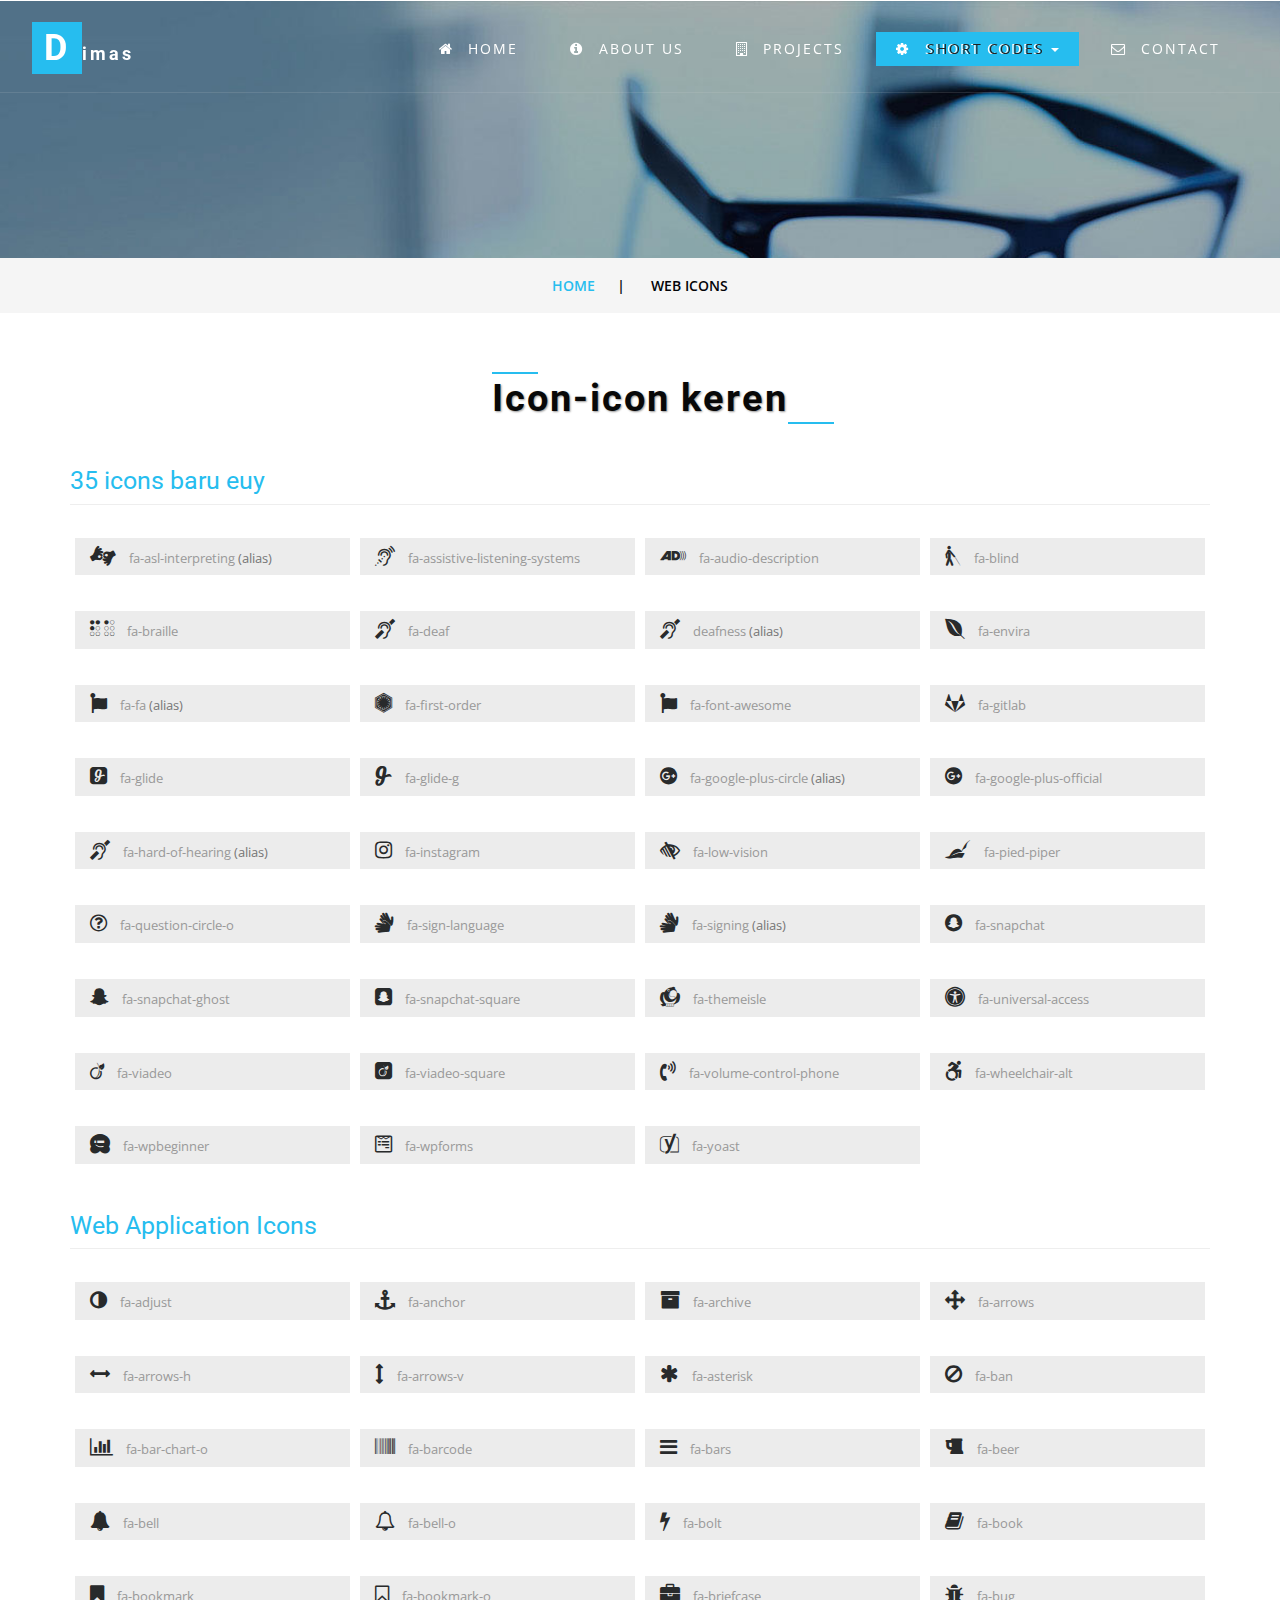
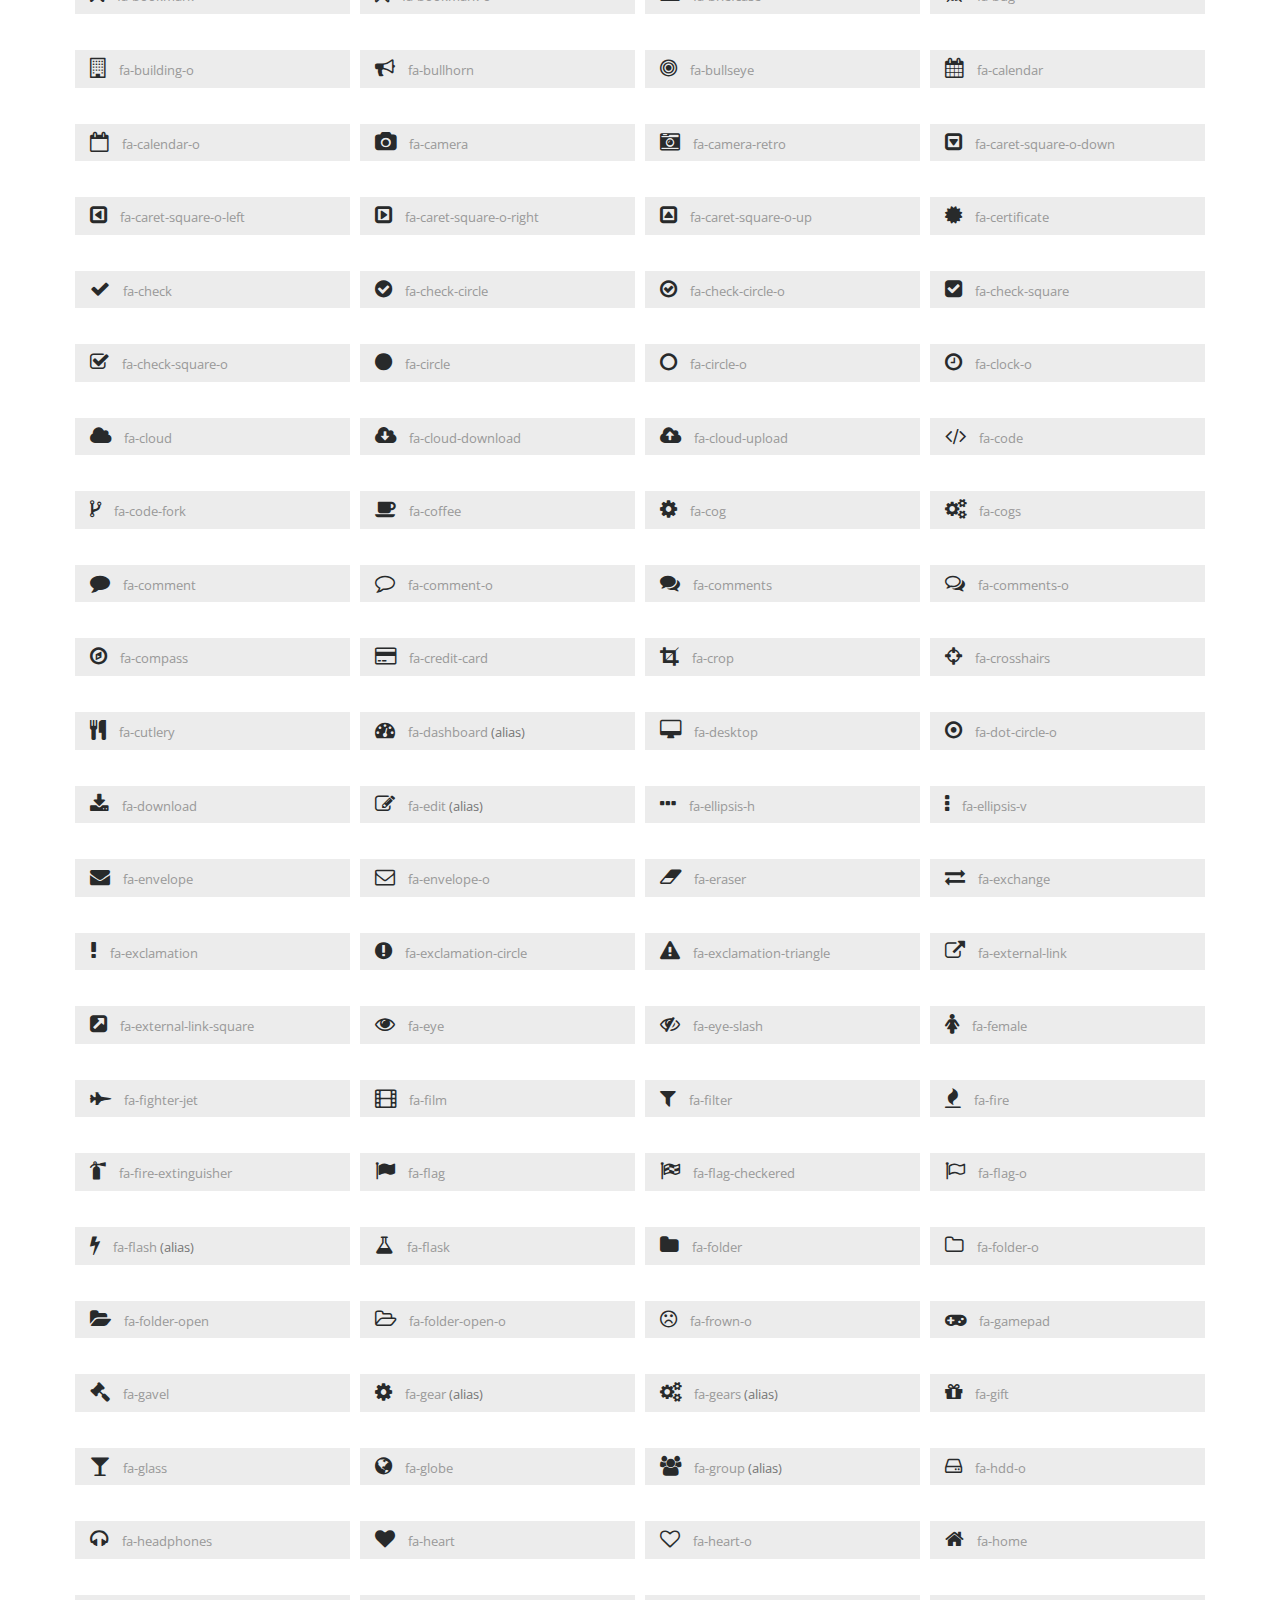
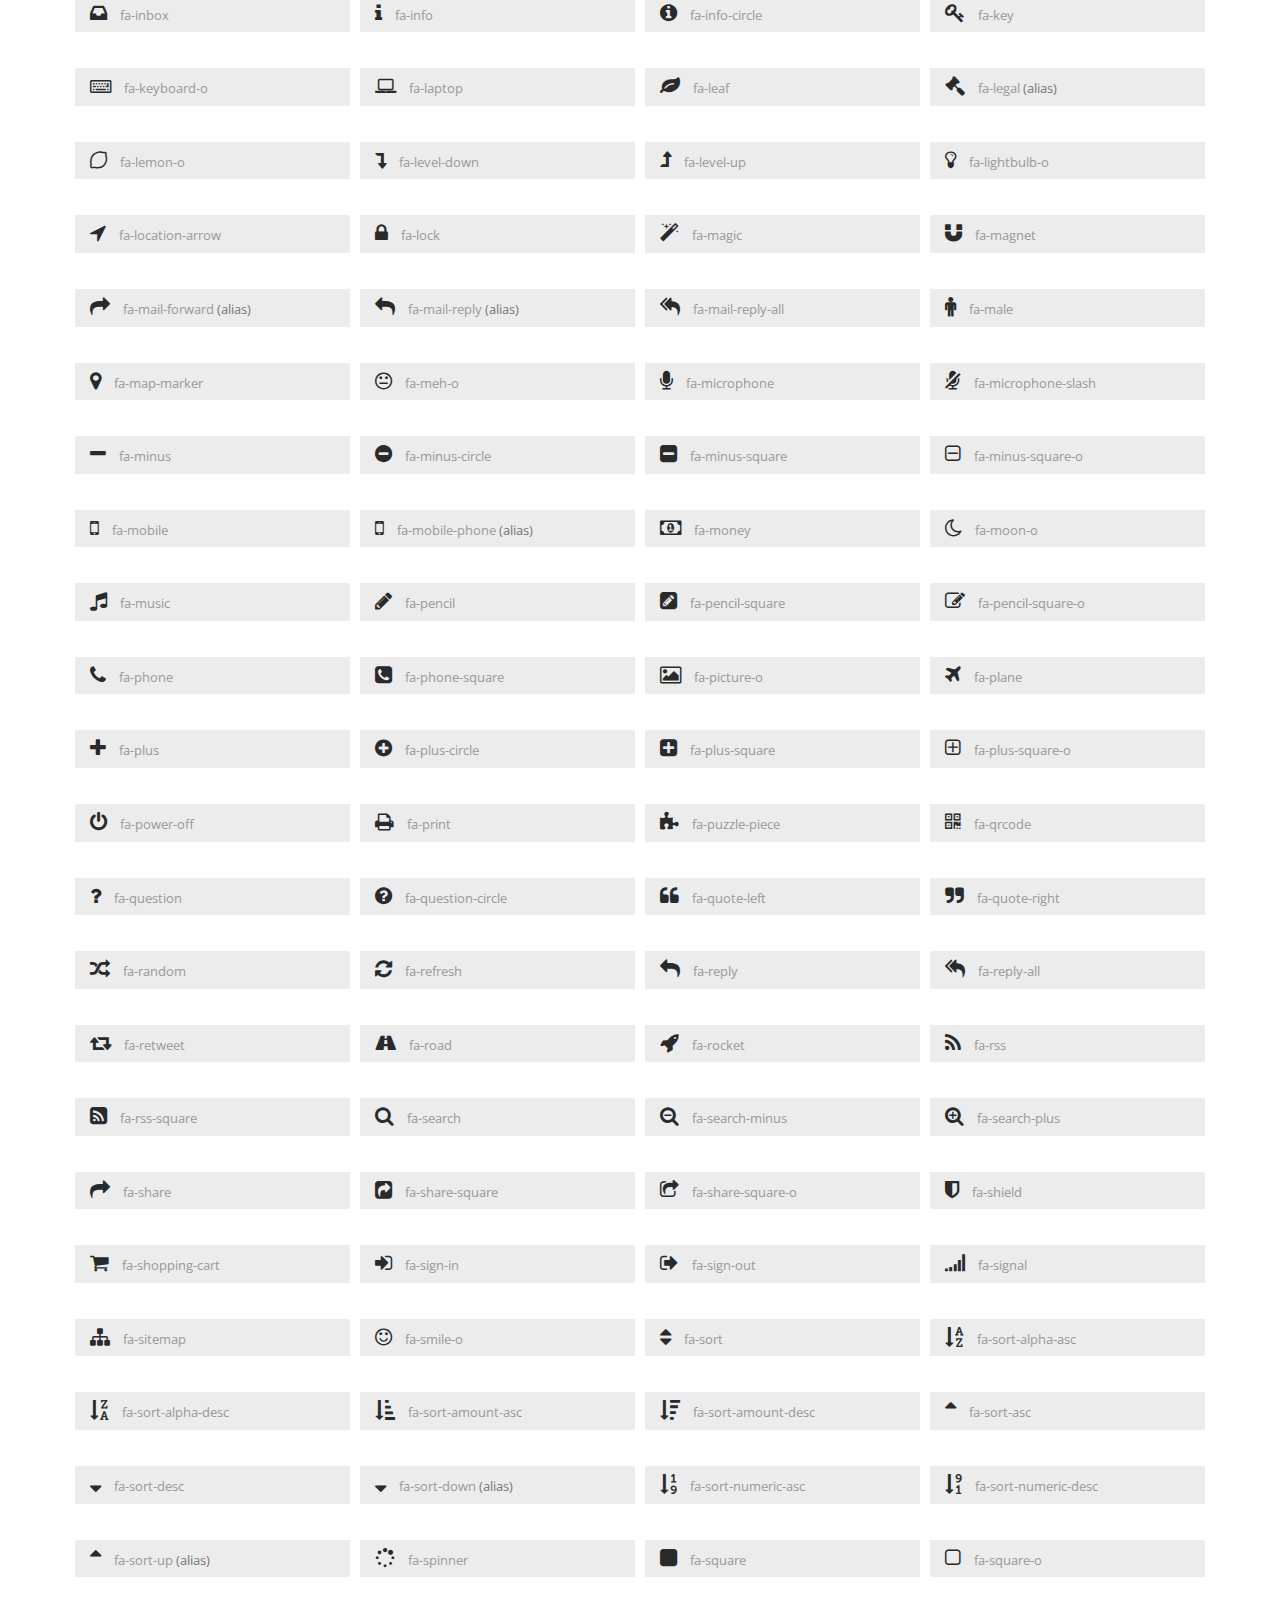
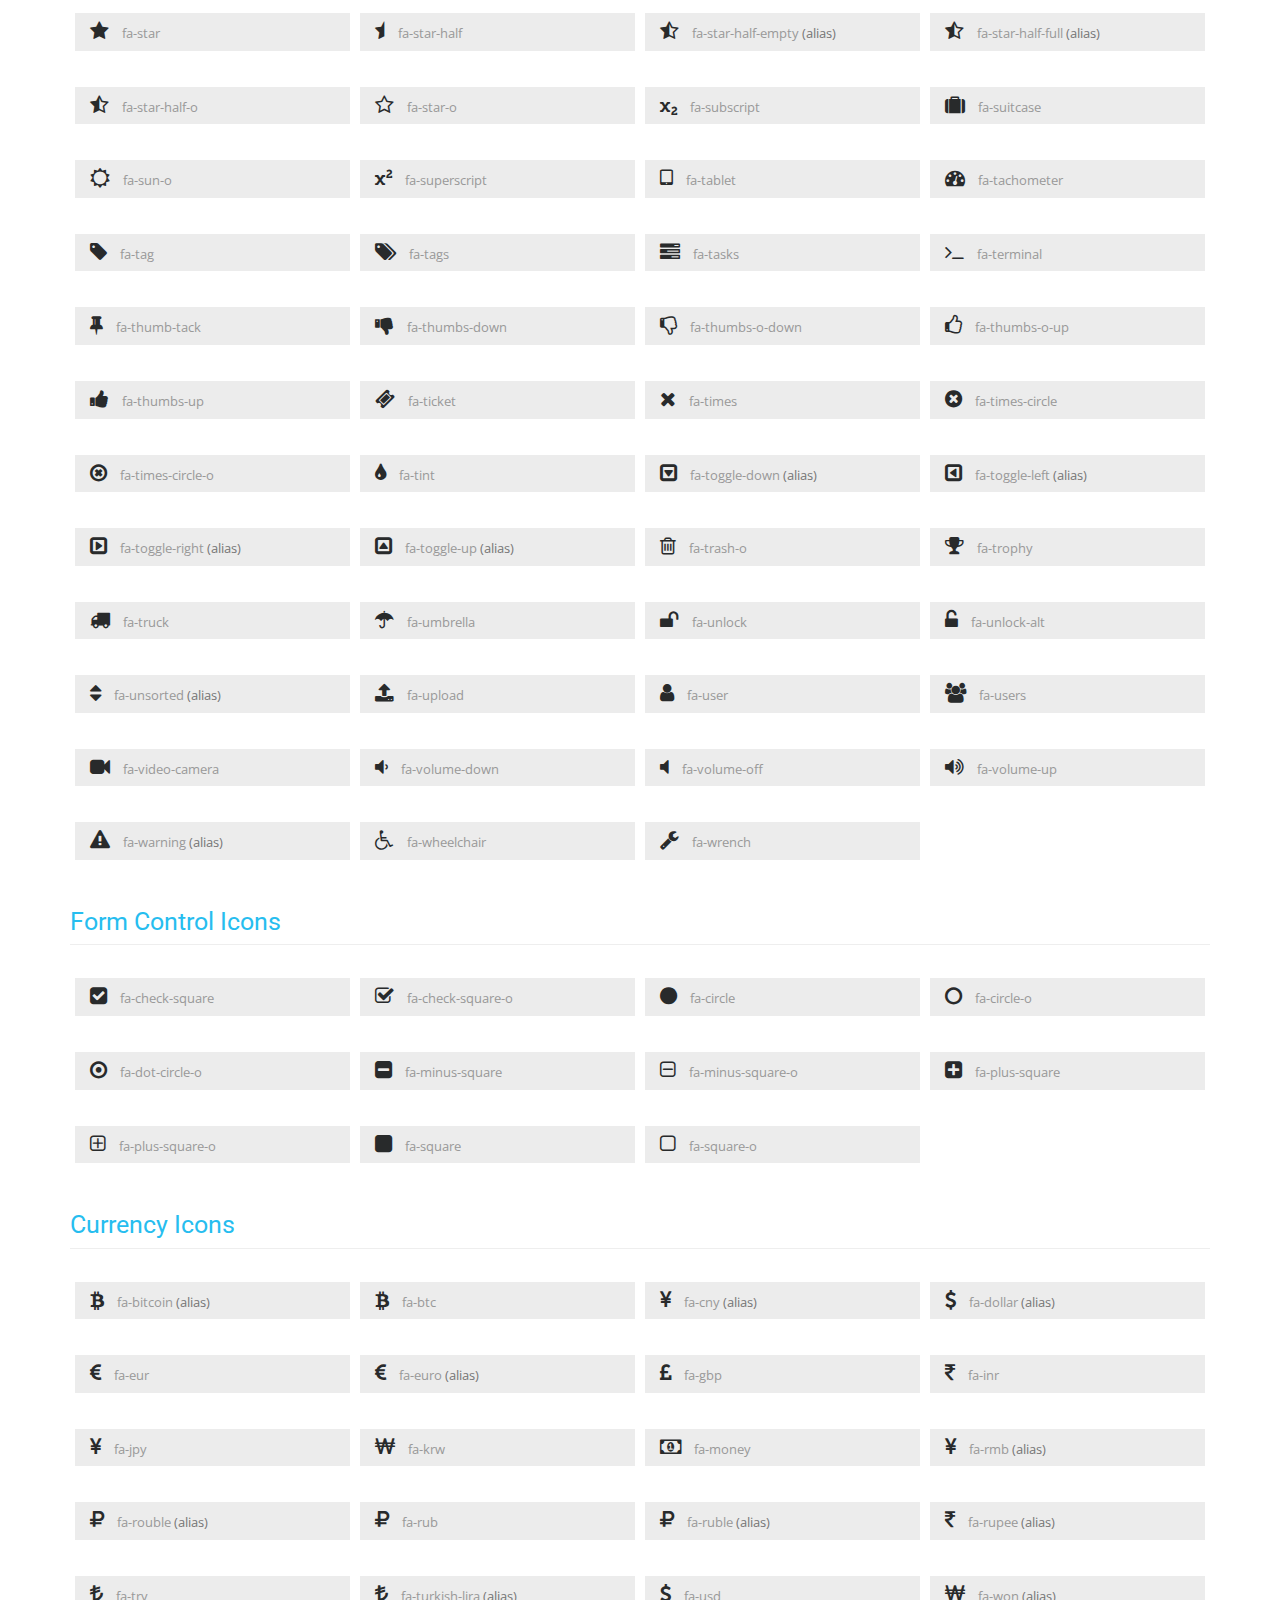
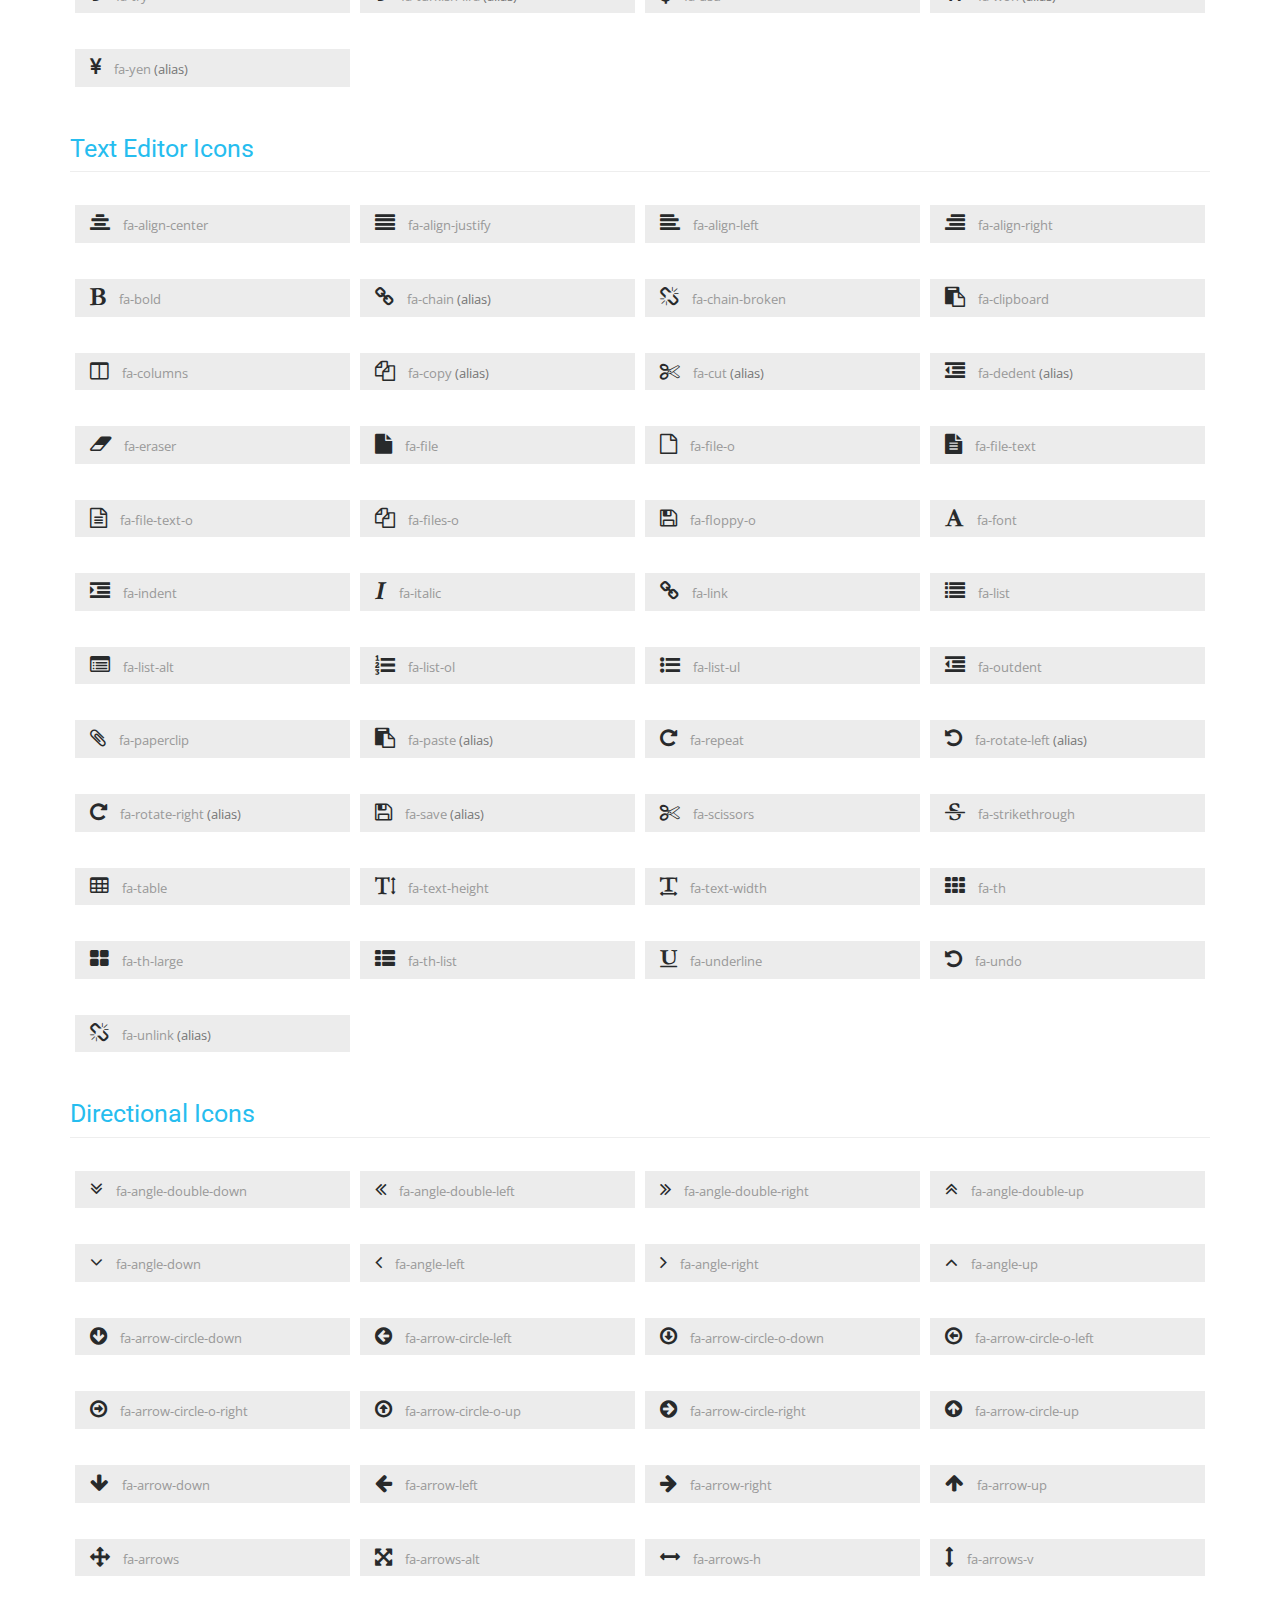
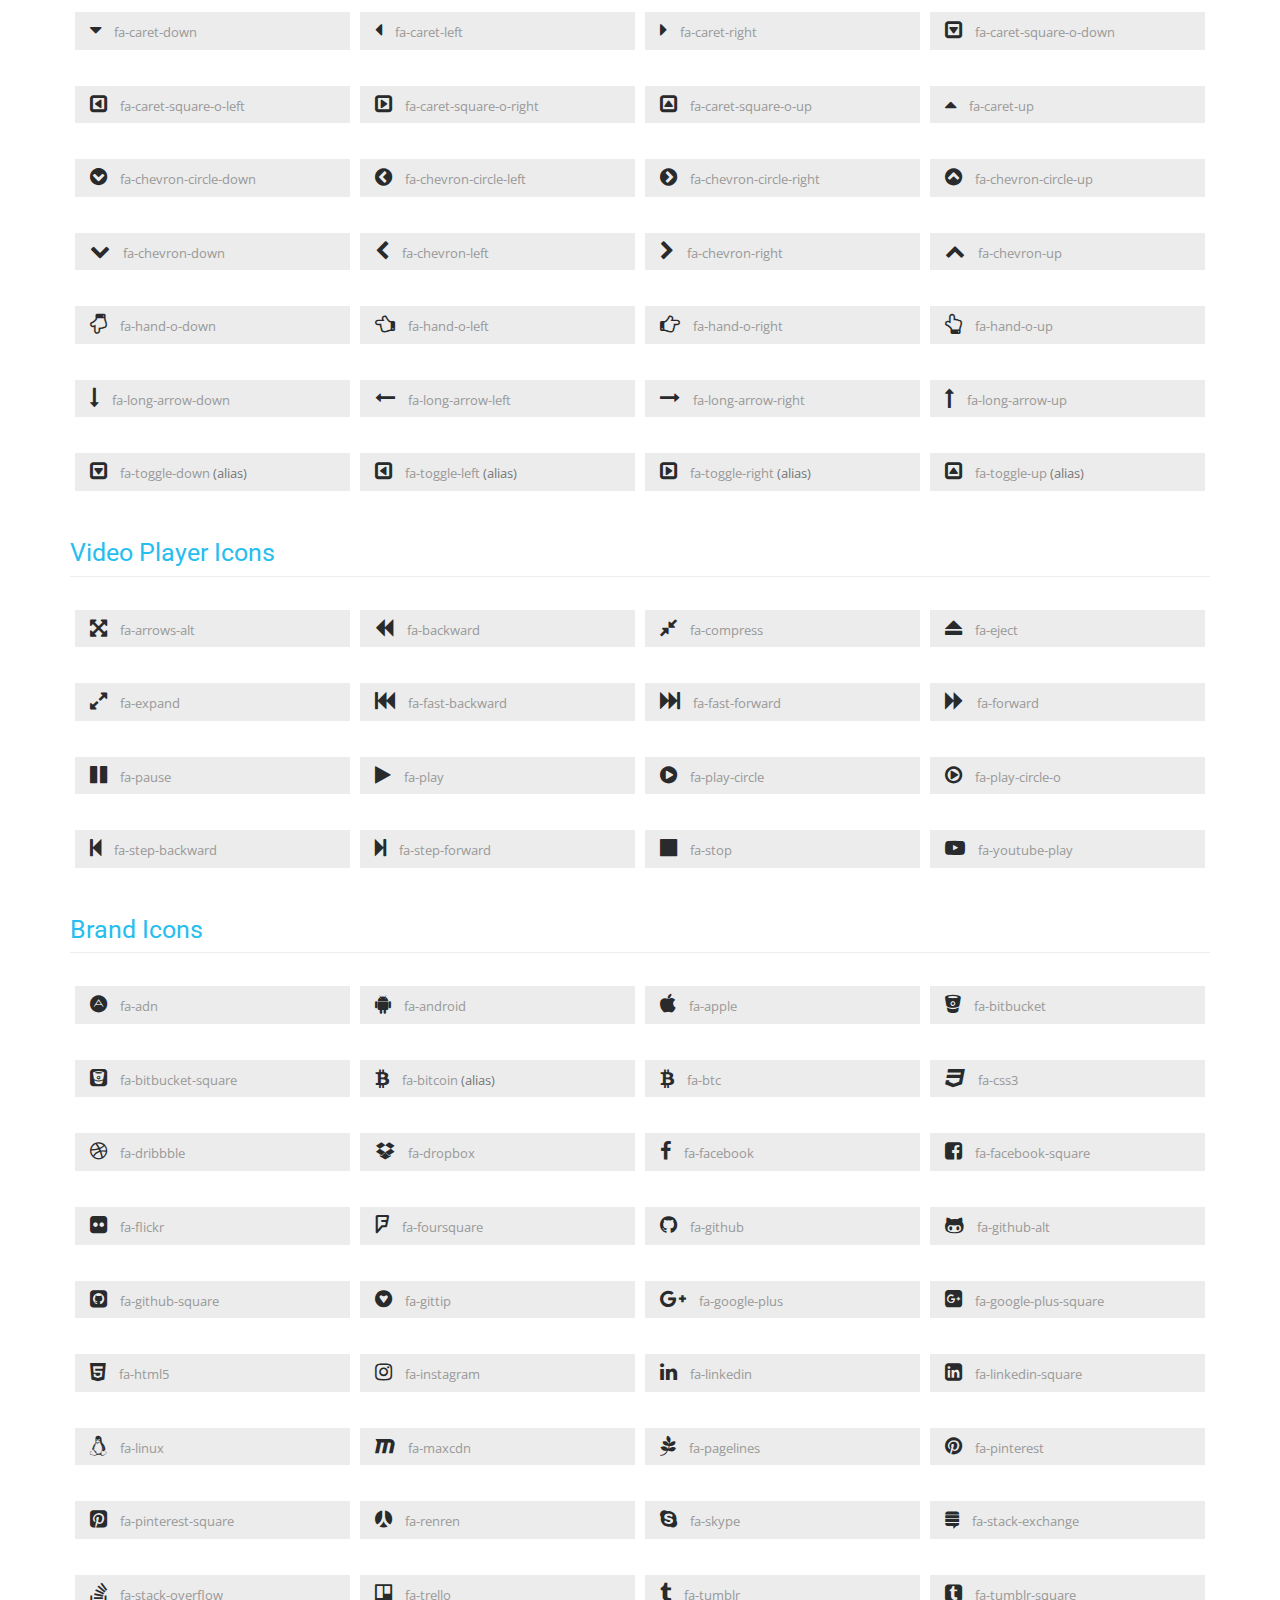
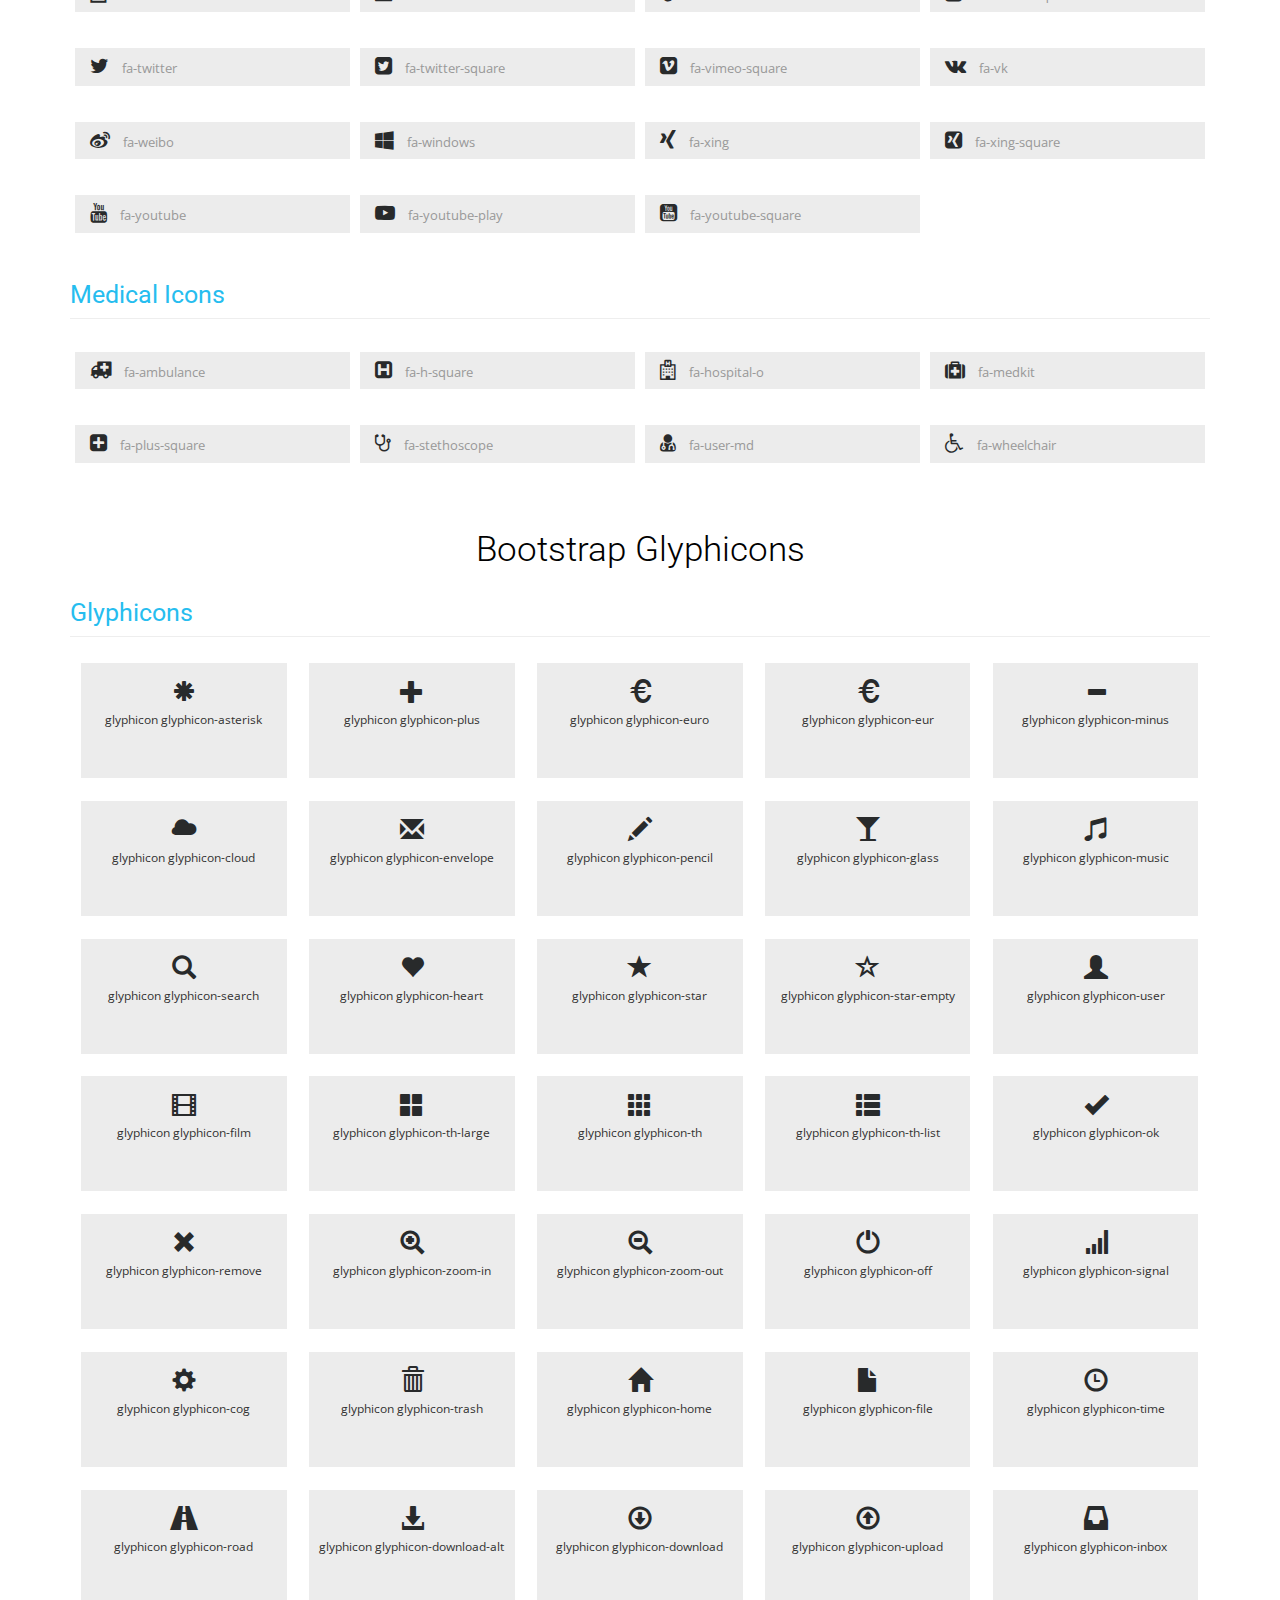
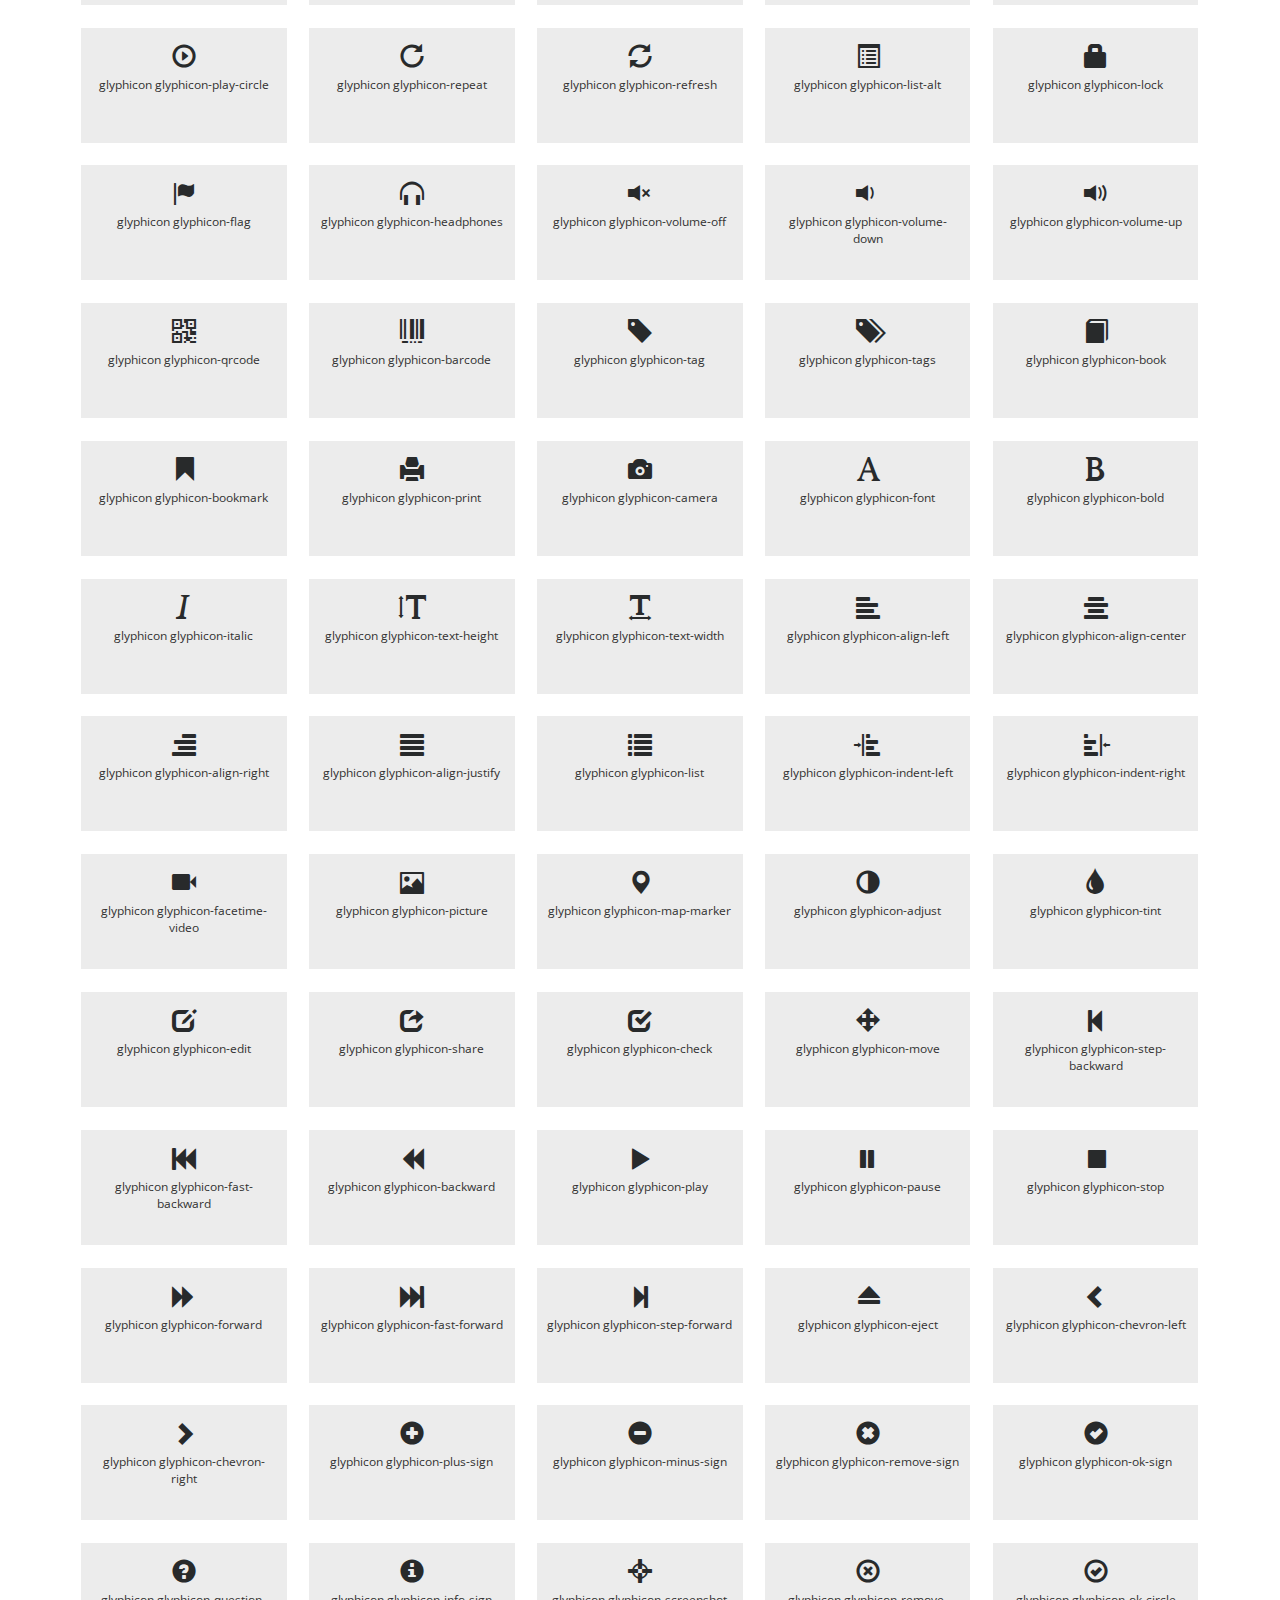
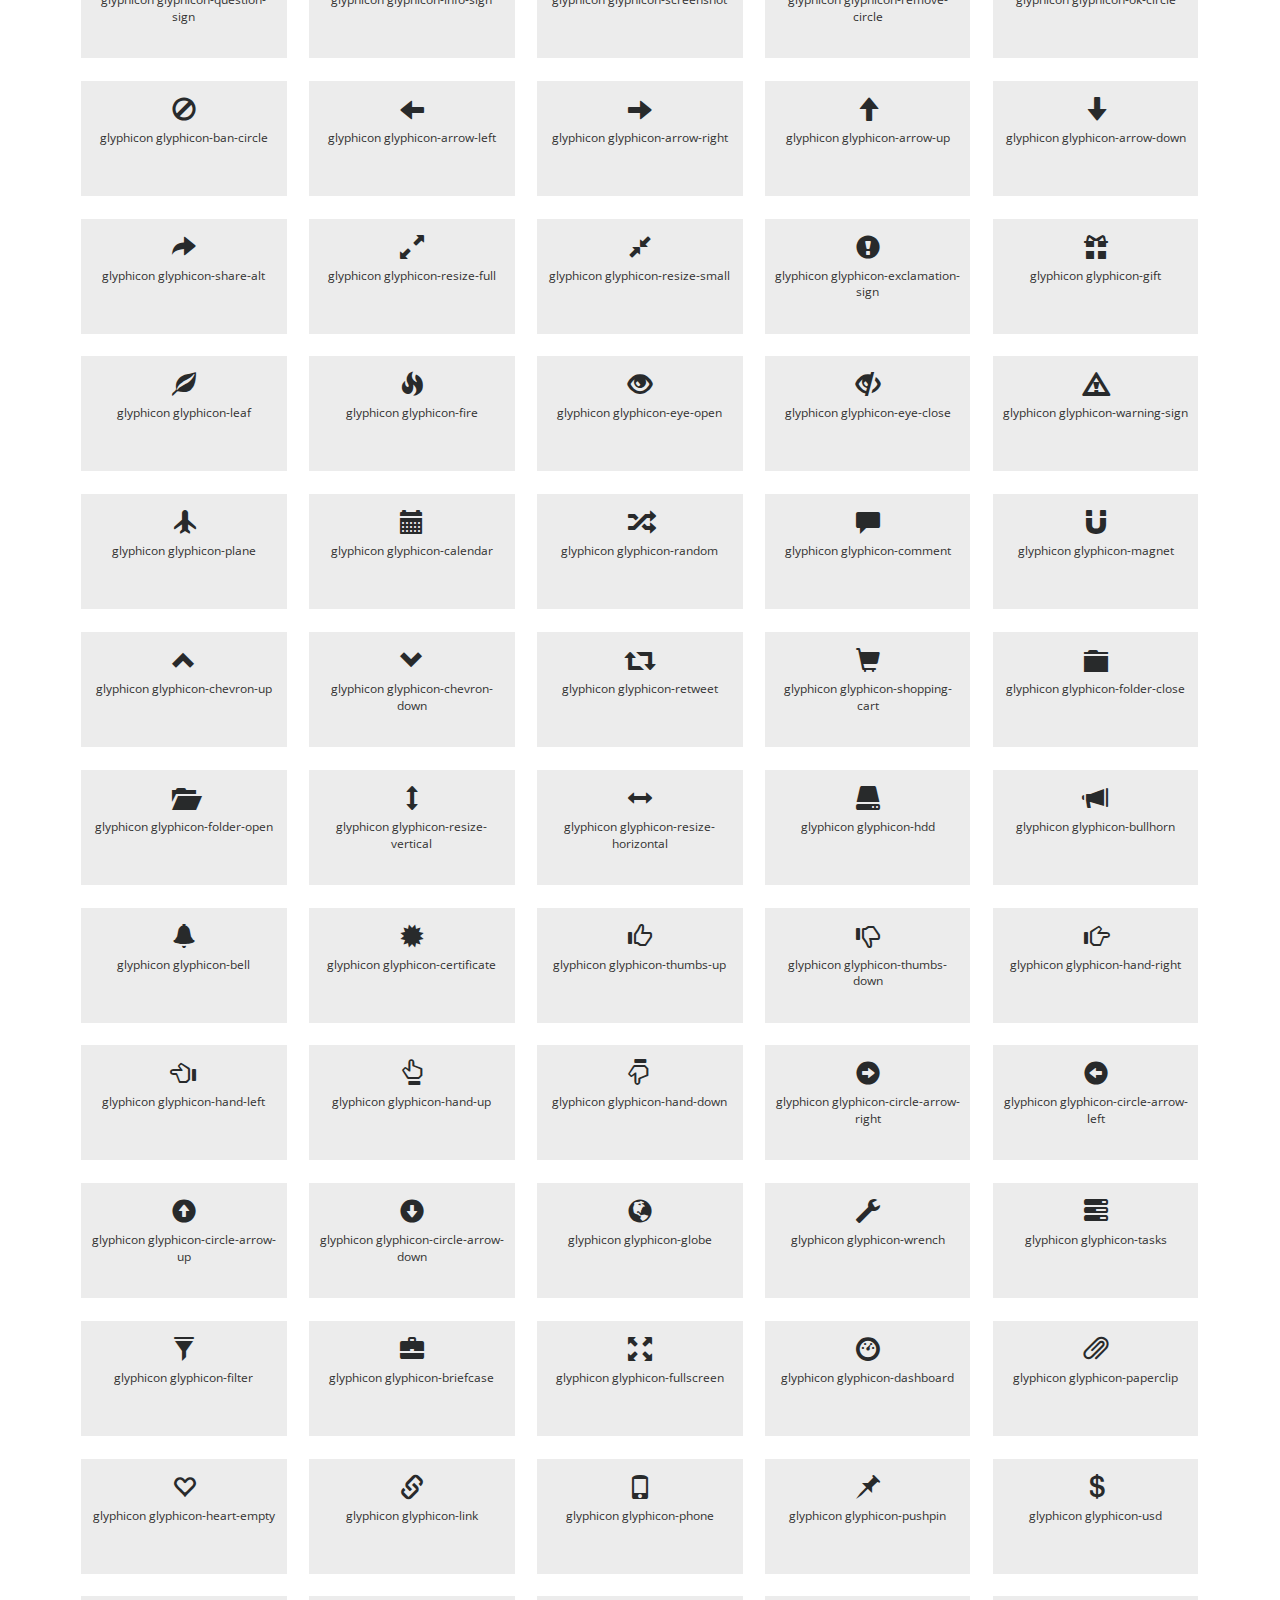
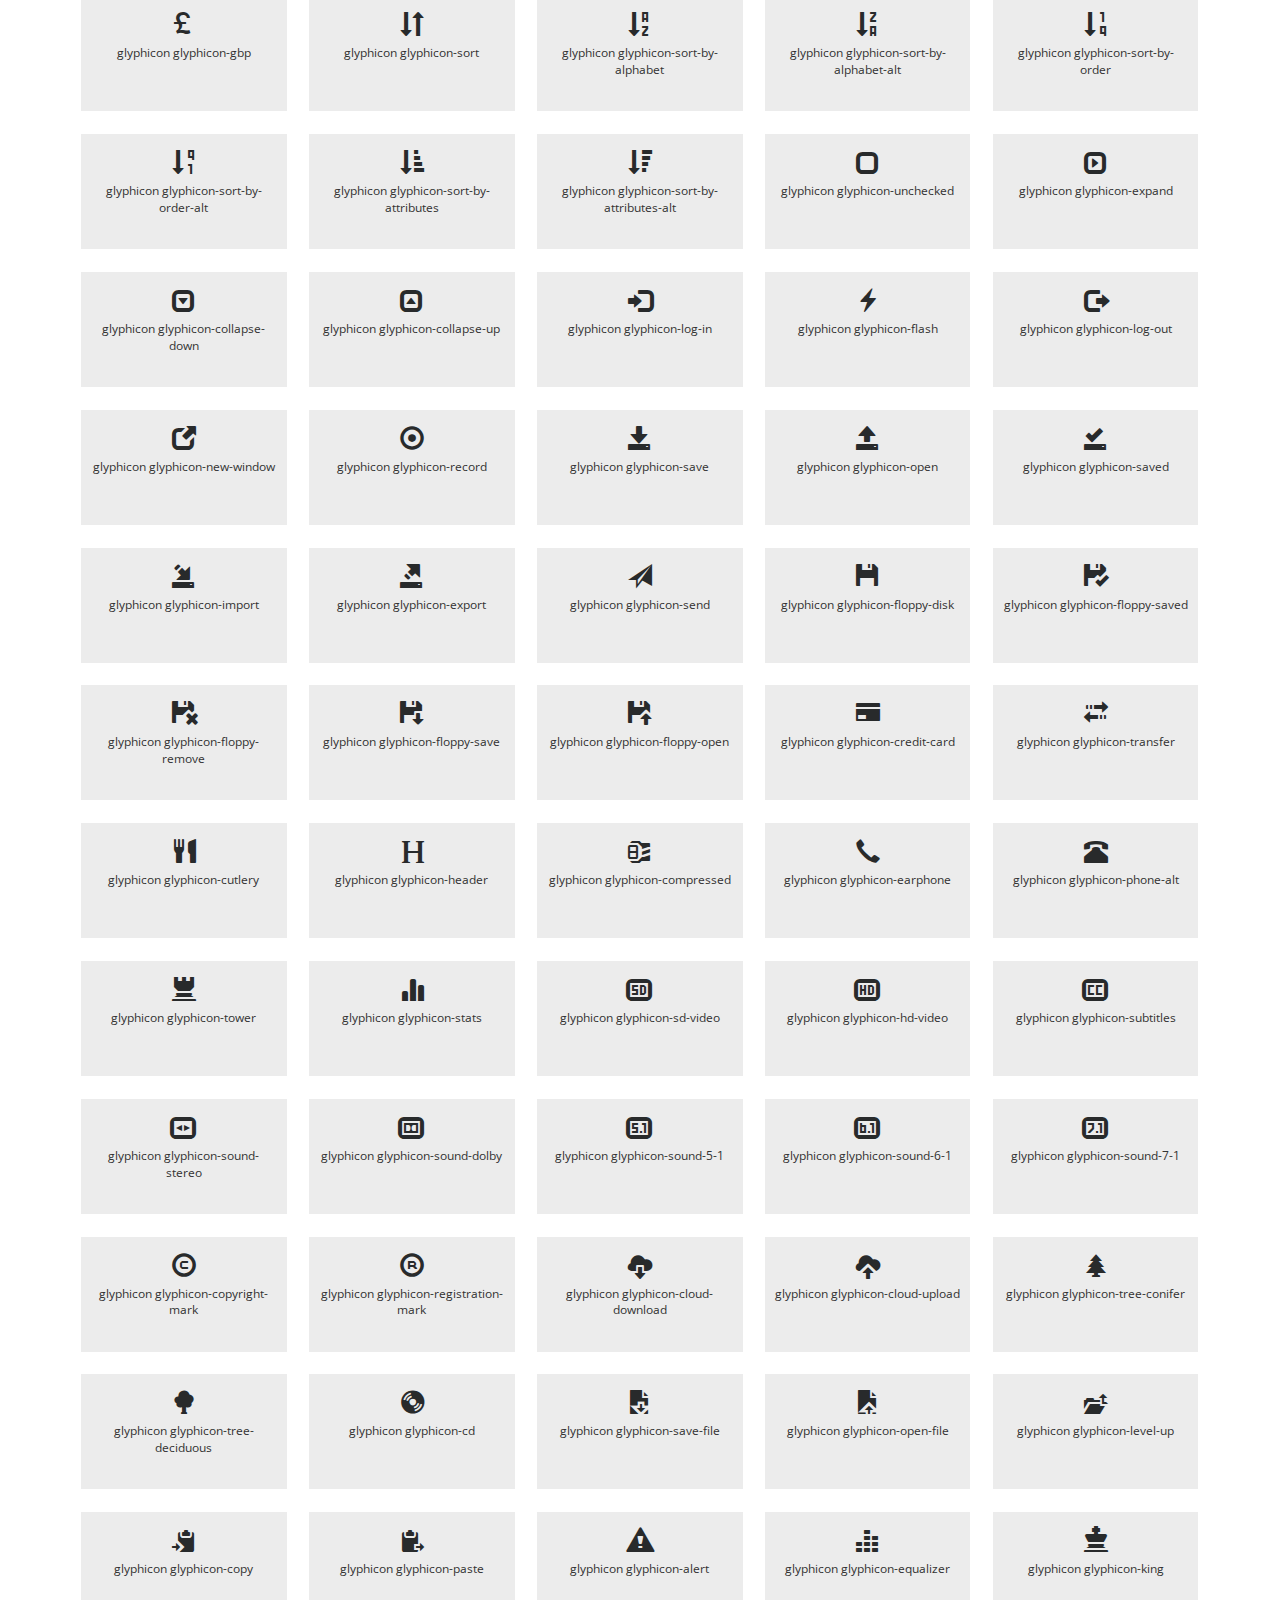
<file: icons.html>
<!--
Author: W3layouts
Author URL: http://w3layouts.com
License: Creative Commons Attribution 3.0 Unported
License URL: http://creativecommons.org/licenses/by/3.0/
-->
<!DOCTYPE HTML>
<html>
<head>
<title>Decline a Corporate Category Bootstrap Responsive Website Template | Icons :: w3layouts</title>
<meta name="viewport" content="width=device-width, initial-scale=1">
<meta http-equiv="Content-Type" content="text/html; charset=utf-8" />
<meta name="keywords" content="Decline Responsive web template, Bootstrap Web Templates, Flat Web Templates, Android Compatible web template, 
Smartphone Compatible web template, free web designs for Nokia, Samsung, LG,sonyEricsson, Motorola web design" />
<script type="application/x-javascript"> addEventListener("load", function() { setTimeout(hideURLbar, 0); }, false); function hideURLbar(){ window.scrollTo(0,1); } </script>
<link href="css/bootstrap.css" rel='stylesheet' type='text/css' />
<link href='//fonts.googleapis.com/css?family=Abril+Fatface' rel='stylesheet' type='text/css'>
<link href="//fonts.googleapis.com/css?family=Open+Sans:300,300i,400,600,600i,700,700i,800" rel="stylesheet">
<link href="//fonts.googleapis.com/css?family=Roboto:100,100i,300,300i,400,400i,500,500i,700,700i,900" rel="stylesheet">
<!--Custom-Theme-files-->
<link href="css/font-awesome.css" rel="stylesheet"> 
<link href="css/style.css" rel='stylesheet' type='text/css' />	
</head>
<body>
<div class="inner_banner_agileinfo" id="home">
	<div class="top_banner">
		<div class="top_header_agile_info_w3ls">
		  <nav class="navbar navbar-default">
				<div class="navbar-header navbar-left">
					<button type="button" class="navbar-toggle collapsed" data-toggle="collapse" data-target="#bs-example-navbar-collapse-1">
						<span class="sr-only">Toggle navigation</span>
						<span class="icon-bar"></span>
						<span class="icon-bar"></span>
						<span class="icon-bar"></span>
					</button>
					<h1><a class="navbar-brand" href="index.html"><span>D</span>imas</a></h1>
				</div>
				<!-- Collect the nav links, forms, and other content for toggling -->
				<div class="collapse navbar-collapse navbar-right" id="bs-example-navbar-collapse-1">
					<div id="m_nav_container" class="m_nav wthree_bg">
						<nav class="menu menu--sebastian">
							<ul id="m_nav_list" class="m_nav menu__list">
								<li class="m_nav_item" id="m_nav_item_1"> <a href="index.html" class="link link--kumya"><i class="fa fa-home" aria-hidden="true"></i><span data-letters="Home">Home</span></a></li>
								<li class="m_nav_item" id="moble_nav_item_3"> <a href="about.html" class="link link--kumya"><i class="fa fa-info-circle" aria-hidden="true"></i><span data-letters="About Us">About Us</span></a></li>
								<li class="m_nav_item" id="moble_nav_item_4"> <a href="project.html" class="link link--kumya"><i class="fa fa-building-o" aria-hidden="true"></i><span data-letters="Projects">Projects</span></a></li>
							<li class="m_nav_item dropdown active" id="moble_nav_item_2">
							   <a href="#" class="dropdown-toggle link link--kumya" data-toggle="dropdown"><i class="fa fa-cog" aria-hidden="true"></i><span data-letters="Short Codes">Short Codes <b class="caret"></b></a>
								
								  <ul class="dropdown-menu agile_short_dropdown">
									<li><a href="icons.html">Web Icons</a></li>
									<li><a href="typography.html">Typography</a></li>
								  </ul>
							</li>

								<li class="m_nav_item" id="moble_nav_item_6"> <a href="contact.html" class="link link--kumya"><i class="fa fa-envelope-o" aria-hidden="true"></i><span data-letters="Contact">Contact</span></a></li>
							</ul>
						</nav>
					</div>
					</nav>
				</div>
		    </div>
     </div>
 </div>		
  <!--/w3_short-->
 <div class="services-breadcrumb">
		<div class="container">

           <ul class="w3_short">
				<li><a href="index.html">Home</a><i>|</i></li>
				<li>Web Icons</li>
			</ul>
		 </div>
</div>
   <!--//w3_short-->
			<!-- icons -->
	<div class="inner_section_w3ls">
		<div class="container">
		<div class="tittle-agileinfo">
			<h3 class="title-w3-agileits">Icon-icon keren</h3>
			</div>
			<div class="grid_3 grid_4 w3_agileits_icons_page">
				<div class="icons">
					<section id="new">
						<h3 class="page-header page-header icon-subheading">35 icons baru euy </h3>							  

						<div class="row fontawesome-icon-list">
							
							<div class="icon-box col-md-3 col-sm-4"><a class="agile-icon" href="#"><i class="fa fa-asl-interpreting" aria-hidden="true"></i> fa-asl-interpreting <span class="text-muted">(alias)</span></a></div>
							
							<div class="icon-box col-md-3 col-sm-4"><a class="agile-icon" href="#"><i class="fa fa-assistive-listening-systems" aria-hidden="true"></i> fa-assistive-listening-systems</a></div>
							
							<div class="icon-box col-md-3 col-sm-4"><a class="agile-icon" href="#"><i class="fa fa-audio-description" aria-hidden="true"></i> fa-audio-description</a></div>
							
							<div class="icon-box col-md-3 col-sm-4"><a class="agile-icon" href="#"><i class="fa fa-blind" aria-hidden="true"></i> fa-blind</a></div>
							
							<div class="icon-box col-md-3 col-sm-4"><a class="agile-icon" href="#"><i class="fa fa-braille" aria-hidden="true"></i> fa-braille</a></div>
							
							<div class="icon-box col-md-3 col-sm-4"><a class="agile-icon" href="#"><i class="fa fa-deaf" aria-hidden="true"></i> fa-deaf</a></div>
							
							<div class="icon-box col-md-3 col-sm-4"><a class="agile-icon" href="#"><i class="fa fa-deafness" aria-hidden="true"></i> deafness <span class="text-muted">(alias)</span></a></div>
							
							<div class="icon-box col-md-3 col-sm-4"><a class="agile-icon" href="#"><i class="fa fa-envira" aria-hidden="true"></i> fa-envira</a></div>
							
							<div class="icon-box col-md-3 col-sm-4"><a class="agile-icon" href="#"><i class="fa fa-fa" aria-hidden="true"></i> fa-fa <span class="text-muted">(alias)</span></a></div>
							
							<div class="icon-box col-md-3 col-sm-4"><a class="agile-icon" href="#"><i class="fa fa-first-order" aria-hidden="true"></i> fa-first-order</a></div>
							
							<div class="icon-box col-md-3 col-sm-4"><a class="agile-icon" href="#"><i class="fa fa-font-awesome" aria-hidden="true"></i> fa-font-awesome</a></div>
							
							<div class="icon-box col-md-3 col-sm-4"><a class="agile-icon" href="#"><i class="fa fa-gitlab" aria-hidden="true"></i> fa-gitlab</a></div>
							
							<div class="icon-box col-md-3 col-sm-4"><a class="agile-icon" href="#"><i class="fa fa-glide" aria-hidden="true"></i> fa-glide</a></div>
							
							<div class="icon-box col-md-3 col-sm-4"><a class="agile-icon" href="#"><i class="fa fa-glide-g" aria-hidden="true"></i> fa-glide-g</a></div>
							
							<div class="icon-box col-md-3 col-sm-4"><a class="agile-icon" href="#"><i class="fa fa-google-plus-circle" aria-hidden="true"></i> fa-google-plus-circle <span class="text-muted">(alias)</span></a></div>
							
							<div class="icon-box col-md-3 col-sm-4"><a class="agile-icon" href="#"><i class="fa fa-google-plus-official" aria-hidden="true"></i> fa-google-plus-official</a></div>
							
							<div class="icon-box col-md-3 col-sm-4"><a class="agile-icon" href="#"><i class="fa fa-hard-of-hearing" aria-hidden="true"></i> fa-hard-of-hearing <span class="text-muted">(alias)</span></a></div>
							
							<div class="icon-box col-md-3 col-sm-4"><a class="agile-icon" href="#"><i class="fa fa-instagram" aria-hidden="true"></i> fa-instagram</a></div>
							
							<div class="icon-box col-md-3 col-sm-4"><a class="agile-icon" href="#"><i class="fa fa-low-vision" aria-hidden="true"></i> fa-low-vision</a></div>
							
							<div class="icon-box col-md-3 col-sm-4"><a class="agile-icon" href="#"><i class="fa fa-pied-piper" aria-hidden="true"></i> fa-pied-piper</a></div>
							
							<div class="icon-box col-md-3 col-sm-4"><a class="agile-icon" href="#"><i class="fa fa-question-circle-o" aria-hidden="true"></i> fa-question-circle-o</a></div>
							
							<div class="icon-box col-md-3 col-sm-4"><a class="agile-icon" href="#"><i class="fa fa-sign-language" aria-hidden="true"></i> fa-sign-language</a></div>
							
							<div class="icon-box col-md-3 col-sm-4"><a class="agile-icon" href="#"><i class="fa fa-signing" aria-hidden="true"></i> fa-signing <span class="text-muted">(alias)</span></a></div>
							
							<div class="icon-box col-md-3 col-sm-4"><a class="agile-icon" href="#"><i class="fa fa-snapchat" aria-hidden="true"></i> fa-snapchat</a></div>
							
							<div class="icon-box col-md-3 col-sm-4"><a class="agile-icon" href="#"><i class="fa fa-snapchat-ghost" aria-hidden="true"></i> fa-snapchat-ghost</a></div>
							
							<div class="icon-box col-md-3 col-sm-4"><a class="agile-icon" href="#"><i class="fa fa-snapchat-square" aria-hidden="true"></i> fa-snapchat-square</a></div>
							
							<div class="icon-box col-md-3 col-sm-4"><a class="agile-icon" href="#"><i class="fa fa-themeisle" aria-hidden="true"></i> fa-themeisle</a></div>
							
							<div class="icon-box col-md-3 col-sm-4"><a class="agile-icon" href="#"><i class="fa fa-universal-access" aria-hidden="true"></i> fa-universal-access</a></div>
							
							<div class="icon-box col-md-3 col-sm-4"><a class="agile-icon" href="#"><i class="fa fa-viadeo" aria-hidden="true"></i> fa-viadeo</a></div>
							
							<div class="icon-box col-md-3 col-sm-4"><a class="agile-icon" href="#"><i class="fa fa-viadeo-square" aria-hidden="true"></i> fa-viadeo-square</a></div>
							
							<div class="icon-box col-md-3 col-sm-4"><a class="agile-icon" href="#"><i class="fa fa-volume-control-phone" aria-hidden="true"></i> fa-volume-control-phone</a></div>
							
							<div class="icon-box col-md-3 col-sm-4"><a class="agile-icon" href="#"><i class="fa fa-wheelchair-alt" aria-hidden="true"></i> fa-wheelchair-alt</a></div>
							
							<div class="icon-box col-md-3 col-sm-4"><a class="agile-icon" href="#"><i class="fa fa-wpbeginner" aria-hidden="true"></i> fa-wpbeginner</a></div>
							
							<div class="icon-box col-md-3 col-sm-4"><a class="agile-icon" href="#"><i class="fa fa-wpforms" aria-hidden="true"></i> fa-wpforms</a></div>
							
							<div class="icon-box col-md-3 col-sm-4"><a class="agile-icon" href="#"><i class="fa fa-yoast" aria-hidden="true"></i> fa-yoast</a></div>
							
						</div>

					</section>
					
					<div class="section group">
						<div class="box"> 
							<div class="title ">
								<h3 class="page-header icon-subheading">Web Application Icons</h3>
							</div>
							<div class="box_content"> 
								<div class="fontawesome-icon-list"> 
									<div class="icon-box col-md-3 col-sm-4"><a class="agile-icon" href="#"><i class="fa fa-adjust"></i> fa-adjust</a></div>
							
									<div class="icon-box col-md-3 col-sm-4"><a class="agile-icon" href="#"><i class="fa fa-anchor"></i> fa-anchor</a></div>
							
									<div class="icon-box col-md-3 col-sm-4"><a class="agile-icon" href="#"><i class="fa fa-archive"></i> fa-archive</a></div>
							
									<div class="icon-box col-md-3 col-sm-4"><a class="agile-icon" href="#"><i class="fa fa-arrows"></i> fa-arrows</a></div>
							
									<div class="icon-box col-md-3 col-sm-4"><a class="agile-icon" href="#"><i class="fa fa-arrows-h"></i> fa-arrows-h</a></div>
							
									<div class="icon-box col-md-3 col-sm-4"><a class="agile-icon" href="#"><i class="fa fa-arrows-v"></i> fa-arrows-v</a></div>
							
									<div class="icon-box col-md-3 col-sm-4"><a class="agile-icon" href="#"><i class="fa fa-asterisk"></i> fa-asterisk</a></div>
							
									<div class="icon-box col-md-3 col-sm-4"><a class="agile-icon" href="#"><i class="fa fa-ban"></i> fa-ban</a></div>
							
									<div class="icon-box col-md-3 col-sm-4"><a class="agile-icon" href="#"><i class="fa fa-bar-chart-o"></i> fa-bar-chart-o</a></div>
							
									<div class="icon-box col-md-3 col-sm-4"><a class="agile-icon" href="#"><i class="fa fa-barcode"></i> fa-barcode</a></div>
							
									<div class="icon-box col-md-3 col-sm-4"><a class="agile-icon" href="#"><i class="fa fa-bars"></i> fa-bars</a></div>
							
									<div class="icon-box col-md-3 col-sm-4"><a class="agile-icon" href="#"><i class="fa fa-beer"></i> fa-beer</a></div>
							
									<div class="icon-box col-md-3 col-sm-4"><a class="agile-icon" href="#"><i class="fa fa-bell"></i> fa-bell</a></div>
							
									<div class="icon-box col-md-3 col-sm-4"><a class="agile-icon" href="#"><i class="fa fa-bell-o"></i> fa-bell-o</a></div>
							
									<div class="icon-box col-md-3 col-sm-4"><a class="agile-icon" href="#"><i class="fa fa-bolt"></i> fa-bolt</a></div>
							
									<div class="icon-box col-md-3 col-sm-4"><a class="agile-icon" href="#"><i class="fa fa-book"></i> fa-book</a></div>
							
									<div class="icon-box col-md-3 col-sm-4"><a class="agile-icon" href="#"><i class="fa fa-bookmark"></i> fa-bookmark</a></div>
							
									<div class="icon-box col-md-3 col-sm-4"><a class="agile-icon" href="#"><i class="fa fa-bookmark-o"></i> fa-bookmark-o</a></div>
							
									<div class="icon-box col-md-3 col-sm-4"><a class="agile-icon" href="#"><i class="fa fa-briefcase"></i> fa-briefcase</a></div>
							
									<div class="icon-box col-md-3 col-sm-4"><a class="agile-icon" href="#"><i class="fa fa-bug"></i> fa-bug</a></div>
							
									<div class="icon-box col-md-3 col-sm-4"><a class="agile-icon" href="#"><i class="fa fa-building-o"></i> fa-building-o</a></div>
							
									<div class="icon-box col-md-3 col-sm-4"><a class="agile-icon" href="#"><i class="fa fa-bullhorn"></i> fa-bullhorn</a></div>
							
									<div class="icon-box col-md-3 col-sm-4"><a class="agile-icon" href="#"><i class="fa fa-bullseye"></i> fa-bullseye</a></div>
							
									<div class="icon-box col-md-3 col-sm-4"><a class="agile-icon" href="#"><i class="fa fa-calendar"></i> fa-calendar</a></div>
							
									<div class="icon-box col-md-3 col-sm-4"><a class="agile-icon" href="#"><i class="fa fa-calendar-o"></i> fa-calendar-o</a></div>
							
									<div class="icon-box col-md-3 col-sm-4"><a class="agile-icon" href="#"><i class="fa fa-camera"></i> fa-camera</a></div>
							
									<div class="icon-box col-md-3 col-sm-4"><a class="agile-icon" href="#"><i class="fa fa-camera-retro"></i> fa-camera-retro</a></div>
							
									<div class="icon-box col-md-3 col-sm-4"><a class="agile-icon" href="#"><i class="fa fa-caret-square-o-down"></i> fa-caret-square-o-down</a></div>
							
									<div class="icon-box col-md-3 col-sm-4"><a class="agile-icon" href="#"><i class="fa fa-caret-square-o-left"></i> fa-caret-square-o-left</a></div>
							
									<div class="icon-box col-md-3 col-sm-4"><a class="agile-icon" href="#"><i class="fa fa-caret-square-o-right"></i> fa-caret-square-o-right</a></div>
							
									<div class="icon-box col-md-3 col-sm-4"><a class="agile-icon" href="#"><i class="fa fa-caret-square-o-up"></i> fa-caret-square-o-up</a></div>
							
									<div class="icon-box col-md-3 col-sm-4"><a class="agile-icon" href="#"><i class="fa fa-certificate"></i> fa-certificate</a></div>
							
									<div class="icon-box col-md-3 col-sm-4"><a class="agile-icon" href="#"><i class="fa fa-check"></i> fa-check</a></div>
							
									<div class="icon-box col-md-3 col-sm-4"><a class="agile-icon" href="#"><i class="fa fa-check-circle"></i> fa-check-circle</a></div>
							
									<div class="icon-box col-md-3 col-sm-4"><a class="agile-icon" href="#"><i class="fa fa-check-circle-o"></i> fa-check-circle-o</a></div>
							
									<div class="icon-box col-md-3 col-sm-4"><a class="agile-icon" href="#"><i class="fa fa-check-square"></i> fa-check-square</a></div>
							
									<div class="icon-box col-md-3 col-sm-4"><a class="agile-icon" href="#"><i class="fa fa-check-square-o"></i> fa-check-square-o</a></div>
							
									<div class="icon-box col-md-3 col-sm-4"><a class="agile-icon" href="#"><i class="fa fa-circle"></i> fa-circle</a></div>
							
									<div class="icon-box col-md-3 col-sm-4"><a class="agile-icon" href="#"><i class="fa fa-circle-o"></i> fa-circle-o</a></div>
							
									<div class="icon-box col-md-3 col-sm-4"><a class="agile-icon" href="#"><i class="fa fa-clock-o"></i> fa-clock-o</a></div>
							
									<div class="icon-box col-md-3 col-sm-4"><a class="agile-icon" href="#"><i class="fa fa-cloud"></i> fa-cloud</a></div>
							
									<div class="icon-box col-md-3 col-sm-4"><a class="agile-icon" href="#"><i class="fa fa-cloud-download"></i> fa-cloud-download</a></div>
							
									<div class="icon-box col-md-3 col-sm-4"><a class="agile-icon" href="#"><i class="fa fa-cloud-upload"></i> fa-cloud-upload</a></div>
							
									<div class="icon-box col-md-3 col-sm-4"><a class="agile-icon" href="#"><i class="fa fa-code"></i> fa-code</a></div>
							
									<div class="icon-box col-md-3 col-sm-4"><a class="agile-icon" href="#"><i class="fa fa-code-fork"></i> fa-code-fork</a></div>
							
									<div class="icon-box col-md-3 col-sm-4"><a class="agile-icon" href="#"><i class="fa fa-coffee"></i> fa-coffee</a></div>
							
									<div class="icon-box col-md-3 col-sm-4"><a class="agile-icon" href="#"><i class="fa fa-cog"></i> fa-cog</a></div>
							
									<div class="icon-box col-md-3 col-sm-4"><a class="agile-icon" href="#"><i class="fa fa-cogs"></i> fa-cogs</a></div>
							
									<div class="icon-box col-md-3 col-sm-4"><a class="agile-icon" href="#"><i class="fa fa-comment"></i> fa-comment</a></div>
							
									<div class="icon-box col-md-3 col-sm-4"><a class="agile-icon" href="#"><i class="fa fa-comment-o"></i> fa-comment-o</a></div>
							
									<div class="icon-box col-md-3 col-sm-4"><a class="agile-icon" href="#"><i class="fa fa-comments"></i> fa-comments</a></div>
							
									<div class="icon-box col-md-3 col-sm-4"><a class="agile-icon" href="#"><i class="fa fa-comments-o"></i> fa-comments-o</a></div>
							
									<div class="icon-box col-md-3 col-sm-4"><a class="agile-icon" href="#"><i class="fa fa-compass"></i> fa-compass</a></div>
							
									<div class="icon-box col-md-3 col-sm-4"><a class="agile-icon" href="#"><i class="fa fa-credit-card"></i> fa-credit-card</a></div>
							
									<div class="icon-box col-md-3 col-sm-4"><a class="agile-icon" href="#"><i class="fa fa-crop"></i> fa-crop</a></div>
							
									<div class="icon-box col-md-3 col-sm-4"><a class="agile-icon" href="#"><i class="fa fa-crosshairs"></i> fa-crosshairs</a></div>
							
									<div class="icon-box col-md-3 col-sm-4"><a class="agile-icon" href="#"><i class="fa fa-cutlery"></i> fa-cutlery</a></div>
							
									<div class="icon-box col-md-3 col-sm-4"><a class="agile-icon" href="#"><i class="fa fa-dashboard"></i> fa-dashboard <span class="text-muted">(alias)</span></a></div>
							
									<div class="icon-box col-md-3 col-sm-4"><a class="agile-icon" href="#"><i class="fa fa-desktop"></i> fa-desktop</a></div>
							
									<div class="icon-box col-md-3 col-sm-4"><a class="agile-icon" href="#"><i class="fa fa-dot-circle-o"></i> fa-dot-circle-o</a></div>
							
									<div class="icon-box col-md-3 col-sm-4"><a class="agile-icon" href="#"><i class="fa fa-download"></i> fa-download</a></div>
							
									<div class="icon-box col-md-3 col-sm-4"><a class="agile-icon" href="#"><i class="fa fa-edit"></i> fa-edit <span class="text-muted">(alias)</span></a></div>
							
									<div class="icon-box col-md-3 col-sm-4"><a class="agile-icon" href="#"><i class="fa fa-ellipsis-h"></i> fa-ellipsis-h</a></div>
							
									<div class="icon-box col-md-3 col-sm-4"><a class="agile-icon" href="#"><i class="fa fa-ellipsis-v"></i> fa-ellipsis-v</a></div>
							
									<div class="icon-box col-md-3 col-sm-4"><a class="agile-icon" href="#"><i class="fa fa-envelope"></i> fa-envelope</a></div>
							
									<div class="icon-box col-md-3 col-sm-4"><a class="agile-icon" href="#"><i class="fa fa-envelope-o"></i> fa-envelope-o</a></div>
							
									<div class="icon-box col-md-3 col-sm-4"><a class="agile-icon" href="#"><i class="fa fa-eraser"></i> fa-eraser</a></div>
							
									<div class="icon-box col-md-3 col-sm-4"><a class="agile-icon" href="#"><i class="fa fa-exchange"></i> fa-exchange</a></div>
							
									<div class="icon-box col-md-3 col-sm-4"><a class="agile-icon" href="#"><i class="fa fa-exclamation"></i> fa-exclamation</a></div>
							
									<div class="icon-box col-md-3 col-sm-4"><a class="agile-icon" href="#"><i class="fa fa-exclamation-circle"></i> fa-exclamation-circle</a></div>
							
									<div class="icon-box col-md-3 col-sm-4"><a class="agile-icon" href="#"><i class="fa fa-exclamation-triangle"></i> fa-exclamation-triangle</a></div>
							
									<div class="icon-box col-md-3 col-sm-4"><a class="agile-icon" href="#"><i class="fa fa-external-link"></i> fa-external-link</a></div>
							
									<div class="icon-box col-md-3 col-sm-4"><a class="agile-icon" href="#"><i class="fa fa-external-link-square"></i> fa-external-link-square</a></div>
							
									<div class="icon-box col-md-3 col-sm-4"><a class="agile-icon" href="#"><i class="fa fa-eye"></i> fa-eye</a></div>
							
									<div class="icon-box col-md-3 col-sm-4"><a class="agile-icon" href="#"><i class="fa fa-eye-slash"></i> fa-eye-slash</a></div>
							
									<div class="icon-box col-md-3 col-sm-4"><a class="agile-icon" href="#"><i class="fa fa-female"></i> fa-female</a></div>
							
									<div class="icon-box col-md-3 col-sm-4"><a class="agile-icon" href="#"><i class="fa fa-fighter-jet"></i> fa-fighter-jet</a></div>
							
									<div class="icon-box col-md-3 col-sm-4"><a class="agile-icon" href="#"><i class="fa fa-film"></i> fa-film</a></div>
							
									<div class="icon-box col-md-3 col-sm-4"><a class="agile-icon" href="#"><i class="fa fa-filter"></i> fa-filter</a></div>
							
									<div class="icon-box col-md-3 col-sm-4"><a class="agile-icon" href="#"><i class="fa fa-fire"></i> fa-fire</a></div>
							
									<div class="icon-box col-md-3 col-sm-4"><a class="agile-icon" href="#"><i class="fa fa-fire-extinguisher"></i> fa-fire-extinguisher</a></div>
							
									<div class="icon-box col-md-3 col-sm-4"><a class="agile-icon" href="#"><i class="fa fa-flag"></i> fa-flag</a></div>
							
									<div class="icon-box col-md-3 col-sm-4"><a class="agile-icon" href="#"><i class="fa fa-flag-checkered"></i> fa-flag-checkered</a></div>
							
									<div class="icon-box col-md-3 col-sm-4"><a class="agile-icon" href="#"><i class="fa fa-flag-o"></i> fa-flag-o</a></div>
							
									<div class="icon-box col-md-3 col-sm-4"><a class="agile-icon" href="#"><i class="fa fa-flash"></i> fa-flash <span class="text-muted">(alias)</span></a></div>
							
									<div class="icon-box col-md-3 col-sm-4"><a class="agile-icon" href="#"><i class="fa fa-flask"></i> fa-flask</a></div>
							
									<div class="icon-box col-md-3 col-sm-4"><a class="agile-icon" href="#"><i class="fa fa-folder"></i> fa-folder</a></div>
							
									<div class="icon-box col-md-3 col-sm-4"><a class="agile-icon" href="#"><i class="fa fa-folder-o"></i> fa-folder-o</a></div>
							
									<div class="icon-box col-md-3 col-sm-4"><a class="agile-icon" href="#"><i class="fa fa-folder-open"></i> fa-folder-open</a></div>
							
									<div class="icon-box col-md-3 col-sm-4"><a class="agile-icon" href="#"><i class="fa fa-folder-open-o"></i> fa-folder-open-o</a></div>
							
									<div class="icon-box col-md-3 col-sm-4"><a class="agile-icon" href="#"><i class="fa fa-frown-o"></i> fa-frown-o</a></div>
							
									<div class="icon-box col-md-3 col-sm-4"><a class="agile-icon" href="#"><i class="fa fa-gamepad"></i> fa-gamepad</a></div>
							
									<div class="icon-box col-md-3 col-sm-4"><a class="agile-icon" href="#"><i class="fa fa-gavel"></i> fa-gavel</a></div>
							
									<div class="icon-box col-md-3 col-sm-4"><a class="agile-icon" href="#"><i class="fa fa-gear"></i> fa-gear <span class="text-muted">(alias)</span></a></div>
							
									<div class="icon-box col-md-3 col-sm-4"><a class="agile-icon" href="#"><i class="fa fa-gears"></i> fa-gears <span class="text-muted">(alias)</span></a></div>
							
									<div class="icon-box col-md-3 col-sm-4"><a class="agile-icon" href="#"><i class="fa fa-gift"></i> fa-gift</a></div>
							
									<div class="icon-box col-md-3 col-sm-4"><a class="agile-icon" href="#"><i class="fa fa-glass"></i> fa-glass</a></div>
							
									<div class="icon-box col-md-3 col-sm-4"><a class="agile-icon" href="#"><i class="fa fa-globe"></i> fa-globe</a></div>
							
									<div class="icon-box col-md-3 col-sm-4"><a class="agile-icon" href="#"><i class="fa fa-group"></i> fa-group <span class="text-muted">(alias)</span></a></div>
							
									<div class="icon-box col-md-3 col-sm-4"><a class="agile-icon" href="#"><i class="fa fa-hdd-o"></i> fa-hdd-o</a></div>
							
									<div class="icon-box col-md-3 col-sm-4"><a class="agile-icon" href="#"><i class="fa fa-headphones"></i> fa-headphones</a></div>
							
									<div class="icon-box col-md-3 col-sm-4"><a class="agile-icon" href="#"><i class="fa fa-heart"></i> fa-heart</a></div>
							
									<div class="icon-box col-md-3 col-sm-4"><a class="agile-icon" href="#"><i class="fa fa-heart-o"></i> fa-heart-o</a></div>
							
									<div class="icon-box col-md-3 col-sm-4"><a class="agile-icon" href="#"><i class="fa fa-home"></i> fa-home</a></div>
							
									<div class="icon-box col-md-3 col-sm-4"><a class="agile-icon" href="#"><i class="fa fa-inbox"></i> fa-inbox</a></div>
							
									<div class="icon-box col-md-3 col-sm-4"><a class="agile-icon" href="#"><i class="fa fa-info"></i> fa-info</a></div>
							
									<div class="icon-box col-md-3 col-sm-4"><a class="agile-icon" href="#info-circle"><i class="fa fa-info-circle"></i> fa-info-circle</a></div>
							
									<div class="icon-box col-md-3 col-sm-4"><a class="agile-icon" href="#key"><i class="fa fa-key"></i> fa-key</a></div>
							
									<div class="icon-box col-md-3 col-sm-4"><a class="agile-icon" href="#keyboard-o"><i class="fa fa-keyboard-o"></i> fa-keyboard-o</a></div>
							
									<div class="icon-box col-md-3 col-sm-4"><a class="agile-icon" href="#laptop"><i class="fa fa-laptop"></i> fa-laptop</a></div>
							
									<div class="icon-box col-md-3 col-sm-4"><a class="agile-icon" href="#leaf"><i class="fa fa-leaf"></i> fa-leaf</a></div>
							
									<div class="icon-box col-md-3 col-sm-4"><a class="agile-icon" href="#gavel"><i class="fa fa-legal"></i> fa-legal <span class="text-muted">(alias)</span></a></div>
							
									<div class="icon-box col-md-3 col-sm-4"><a class="agile-icon" href="#lemon-o"><i class="fa fa-lemon-o"></i> fa-lemon-o</a></div>
							
									<div class="icon-box col-md-3 col-sm-4"><a class="agile-icon" href="#level-down"><i class="fa fa-level-down"></i> fa-level-down</a></div>
							
									<div class="icon-box col-md-3 col-sm-4"><a class="agile-icon" href="#level-up"><i class="fa fa-level-up"></i> fa-level-up</a></div>
							
									<div class="icon-box col-md-3 col-sm-4"><a class="agile-icon" href="#lightbulb-o"><i class="fa fa-lightbulb-o"></i> fa-lightbulb-o</a></div>
							
									<div class="icon-box col-md-3 col-sm-4"><a class="agile-icon" href="#location-arrow"><i class="fa fa-location-arrow"></i> fa-location-arrow</a></div>
							
									<div class="icon-box col-md-3 col-sm-4"><a class="agile-icon" href="#lock"><i class="fa fa-lock"></i> fa-lock</a></div>
							
									<div class="icon-box col-md-3 col-sm-4"><a class="agile-icon" href="#magic"><i class="fa fa-magic"></i> fa-magic</a></div>
							
									<div class="icon-box col-md-3 col-sm-4"><a class="agile-icon" href="#magnet"><i class="fa fa-magnet"></i> fa-magnet</a></div>
							
									<div class="icon-box col-md-3 col-sm-4"><a class="agile-icon" href="#share"><i class="fa fa-mail-forward"></i> fa-mail-forward <span class="text-muted">(alias)</span></a></div>
							
									<div class="icon-box col-md-3 col-sm-4"><a class="agile-icon" href="#reply"><i class="fa fa-mail-reply"></i> fa-mail-reply <span class="text-muted">(alias)</span></a></div>
							
									<div class="icon-box col-md-3 col-sm-4"><a class="agile-icon" href="#mail-reply-all"><i class="fa fa-mail-reply-all"></i> fa-mail-reply-all</a></div>
							
									<div class="icon-box col-md-3 col-sm-4"><a class="agile-icon" href="#male"><i class="fa fa-male"></i> fa-male</a></div>
							
									<div class="icon-box col-md-3 col-sm-4"><a class="agile-icon" href="#map-marker"><i class="fa fa-map-marker"></i> fa-map-marker</a></div>
							
									<div class="icon-box col-md-3 col-sm-4"><a class="agile-icon" href="#meh-o"><i class="fa fa-meh-o"></i> fa-meh-o</a></div>
							
									<div class="icon-box col-md-3 col-sm-4"><a class="agile-icon" href="#microphone"><i class="fa fa-microphone"></i> fa-microphone</a></div>
							
									<div class="icon-box col-md-3 col-sm-4"><a class="agile-icon" href="#microphone-slash"><i class="fa fa-microphone-slash"></i> fa-microphone-slash</a></div>
							
									<div class="icon-box col-md-3 col-sm-4"><a class="agile-icon" href="#minus"><i class="fa fa-minus"></i> fa-minus</a></div>
							
									<div class="icon-box col-md-3 col-sm-4"><a class="agile-icon" href="#minus-circle"><i class="fa fa-minus-circle"></i> fa-minus-circle</a></div>
							
									<div class="icon-box col-md-3 col-sm-4"><a class="agile-icon" href="#minus-square"><i class="fa fa-minus-square"></i> fa-minus-square</a></div>
							
									<div class="icon-box col-md-3 col-sm-4"><a class="agile-icon" href="#minus-square-o"><i class="fa fa-minus-square-o"></i> fa-minus-square-o</a></div>
							
									<div class="icon-box col-md-3 col-sm-4"><a class="agile-icon" href="#mobile"><i class="fa fa-mobile"></i> fa-mobile</a></div>
							
									<div class="icon-box col-md-3 col-sm-4"><a class="agile-icon" href="#mobile"><i class="fa fa-mobile-phone"></i> fa-mobile-phone <span class="text-muted">(alias)</span></a></div>
							
									<div class="icon-box col-md-3 col-sm-4"><a class="agile-icon" href="#money"><i class="fa fa-money"></i> fa-money</a></div>
							
									<div class="icon-box col-md-3 col-sm-4"><a class="agile-icon" href="#moon-o"><i class="fa fa-moon-o"></i> fa-moon-o</a></div>
							
									<div class="icon-box col-md-3 col-sm-4"><a class="agile-icon" href="#music"><i class="fa fa-music"></i> fa-music</a></div>
							
									<div class="icon-box col-md-3 col-sm-4"><a class="agile-icon" href="#pencil"><i class="fa fa-pencil"></i> fa-pencil</a></div>
							
									<div class="icon-box col-md-3 col-sm-4"><a class="agile-icon" href="#pencil-square"><i class="fa fa-pencil-square"></i> fa-pencil-square</a></div>
							
									<div class="icon-box col-md-3 col-sm-4"><a class="agile-icon" href="#pencil-square-o"><i class="fa fa-pencil-square-o"></i> fa-pencil-square-o</a></div>
							
									<div class="icon-box col-md-3 col-sm-4"><a class="agile-icon" href="#phone"><i class="fa fa-phone"></i> fa-phone</a></div>
							
									<div class="icon-box col-md-3 col-sm-4"><a class="agile-icon" href="#phone-square"><i class="fa fa-phone-square"></i> fa-phone-square</a></div>
							
									<div class="icon-box col-md-3 col-sm-4"><a class="agile-icon" href="#picture-o"><i class="fa fa-picture-o"></i> fa-picture-o</a></div>
							
									<div class="icon-box col-md-3 col-sm-4"><a class="agile-icon" href="#plane"><i class="fa fa-plane"></i> fa-plane</a></div>
							
									<div class="icon-box col-md-3 col-sm-4"><a class="agile-icon" href="#plus"><i class="fa fa-plus"></i> fa-plus</a></div>
							
									<div class="icon-box col-md-3 col-sm-4"><a class="agile-icon" href="#plus-circle"><i class="fa fa-plus-circle"></i> fa-plus-circle</a></div>
							
									<div class="icon-box col-md-3 col-sm-4"><a class="agile-icon" href="#plus-square"><i class="fa fa-plus-square"></i> fa-plus-square</a></div>
							
									<div class="icon-box col-md-3 col-sm-4"><a class="agile-icon" href="#plus-square-o"><i class="fa fa-plus-square-o"></i> fa-plus-square-o</a></div>
							
									<div class="icon-box col-md-3 col-sm-4"><a class="agile-icon" href="#power-off"><i class="fa fa-power-off"></i> fa-power-off</a></div>
							
									<div class="icon-box col-md-3 col-sm-4"><a class="agile-icon" href="#print"><i class="fa fa-print"></i> fa-print</a></div>
							
									<div class="icon-box col-md-3 col-sm-4"><a class="agile-icon" href="#puzzle-piece"><i class="fa fa-puzzle-piece"></i> fa-puzzle-piece</a></div>
							
									<div class="icon-box col-md-3 col-sm-4"><a class="agile-icon" href="#qrcode"><i class="fa fa-qrcode"></i> fa-qrcode</a></div>
							
									<div class="icon-box col-md-3 col-sm-4"><a class="agile-icon" href="#question"><i class="fa fa-question"></i> fa-question</a></div>
							
									<div class="icon-box col-md-3 col-sm-4"><a class="agile-icon" href="#question-circle"><i class="fa fa-question-circle"></i> fa-question-circle</a></div>
							
									<div class="icon-box col-md-3 col-sm-4"><a class="agile-icon" href="#quote-left"><i class="fa fa-quote-left"></i> fa-quote-left</a></div>
							
									<div class="icon-box col-md-3 col-sm-4"><a class="agile-icon" href="#quote-right"><i class="fa fa-quote-right"></i> fa-quote-right</a></div>
							
									<div class="icon-box col-md-3 col-sm-4"><a class="agile-icon" href="#random"><i class="fa fa-random"></i> fa-random</a></div>
							
									<div class="icon-box col-md-3 col-sm-4"><a class="agile-icon" href="#refresh"><i class="fa fa-refresh"></i> fa-refresh</a></div>
							
									<div class="icon-box col-md-3 col-sm-4"><a class="agile-icon" href="#reply"><i class="fa fa-reply"></i> fa-reply</a></div>
							
									<div class="icon-box col-md-3 col-sm-4"><a class="agile-icon" href="#reply-all"><i class="fa fa-reply-all"></i> fa-reply-all</a></div>
							
									<div class="icon-box col-md-3 col-sm-4"><a class="agile-icon" href="#retweet"><i class="fa fa-retweet"></i> fa-retweet</a></div>
							
									<div class="icon-box col-md-3 col-sm-4"><a class="agile-icon" href="#road"><i class="fa fa-road"></i> fa-road</a></div>
							
									<div class="icon-box col-md-3 col-sm-4"><a class="agile-icon" href="#rocket"><i class="fa fa-rocket"></i> fa-rocket</a></div>
							
									<div class="icon-box col-md-3 col-sm-4"><a class="agile-icon" href="#rss"><i class="fa fa-rss"></i> fa-rss</a></div>
							
									<div class="icon-box col-md-3 col-sm-4"><a class="agile-icon" href="#rss-square"><i class="fa fa-rss-square"></i> fa-rss-square</a></div>
							
									<div class="icon-box col-md-3 col-sm-4"><a class="agile-icon" href="#search"><i class="fa fa-search"></i> fa-search</a></div>
							
									<div class="icon-box col-md-3 col-sm-4"><a class="agile-icon" href="#search-minus"><i class="fa fa-search-minus"></i> fa-search-minus</a></div>
							
									<div class="icon-box col-md-3 col-sm-4"><a class="agile-icon" href="#search-plus"><i class="fa fa-search-plus"></i> fa-search-plus</a></div>
							
									<div class="icon-box col-md-3 col-sm-4"><a class="agile-icon" href="#share"><i class="fa fa-share"></i> fa-share</a></div>
							
									<div class="icon-box col-md-3 col-sm-4"><a class="agile-icon" href="#share-square"><i class="fa fa-share-square"></i> fa-share-square</a></div>
							
									<div class="icon-box col-md-3 col-sm-4"><a class="agile-icon" href="#share-square-o"><i class="fa fa-share-square-o"></i> fa-share-square-o</a></div>
							
									<div class="icon-box col-md-3 col-sm-4"><a class="agile-icon" href="#shield"><i class="fa fa-shield"></i> fa-shield</a></div>
							
									<div class="icon-box col-md-3 col-sm-4"><a class="agile-icon" href="#shopping-cart"><i class="fa fa-shopping-cart"></i> fa-shopping-cart</a></div>
							
									<div class="icon-box col-md-3 col-sm-4"><a class="agile-icon" href="#sign-in"><i class="fa fa-sign-in"></i> fa-sign-in</a></div>
							
									<div class="icon-box col-md-3 col-sm-4"><a class="agile-icon" href="#sign-out"><i class="fa fa-sign-out"></i> fa-sign-out</a></div>
							
									<div class="icon-box col-md-3 col-sm-4"><a class="agile-icon" href="#signal"><i class="fa fa-signal"></i> fa-signal</a></div>
							
									<div class="icon-box col-md-3 col-sm-4"><a class="agile-icon" href="#sitemap"><i class="fa fa-sitemap"></i> fa-sitemap</a></div>
							
									<div class="icon-box col-md-3 col-sm-4"><a class="agile-icon" href="#smile-o"><i class="fa fa-smile-o"></i> fa-smile-o</a></div>
							
									<div class="icon-box col-md-3 col-sm-4"><a class="agile-icon" href="#sort"><i class="fa fa-sort"></i> fa-sort</a></div>
							
									<div class="icon-box col-md-3 col-sm-4"><a class="agile-icon" href="#sort-alpha-asc"><i class="fa fa-sort-alpha-asc"></i> fa-sort-alpha-asc</a></div>
							
									<div class="icon-box col-md-3 col-sm-4"><a class="agile-icon" href="#sort-alpha-desc"><i class="fa fa-sort-alpha-desc"></i> fa-sort-alpha-desc</a></div>
							
									<div class="icon-box col-md-3 col-sm-4"><a class="agile-icon" href="#sort-amount-asc"><i class="fa fa-sort-amount-asc"></i> fa-sort-amount-asc</a></div>
							
									<div class="icon-box col-md-3 col-sm-4"><a class="agile-icon" href="#sort-amount-desc"><i class="fa fa-sort-amount-desc"></i> fa-sort-amount-desc</a></div>
							
									<div class="icon-box col-md-3 col-sm-4"><a class="agile-icon" href="#sort-asc"><i class="fa fa-sort-asc"></i> fa-sort-asc</a></div>
							
									<div class="icon-box col-md-3 col-sm-4"><a class="agile-icon" href="#sort-desc"><i class="fa fa-sort-desc"></i> fa-sort-desc</a></div>
							
									<div class="icon-box col-md-3 col-sm-4"><a class="agile-icon" href="#sort-asc"><i class="fa fa-sort-down"></i> fa-sort-down <span class="text-muted">(alias)</span></a></div>
							
									<div class="icon-box col-md-3 col-sm-4"><a class="agile-icon" href="#sort-numeric-asc"><i class="fa fa-sort-numeric-asc"></i> fa-sort-numeric-asc</a></div>
							
									<div class="icon-box col-md-3 col-sm-4"><a class="agile-icon" href="#sort-numeric-desc"><i class="fa fa-sort-numeric-desc"></i> fa-sort-numeric-desc</a></div>
							
									<div class="icon-box col-md-3 col-sm-4"><a class="agile-icon" href="#sort-desc"><i class="fa fa-sort-up"></i> fa-sort-up <span class="text-muted">(alias)</span></a></div>
							
									<div class="icon-box col-md-3 col-sm-4"><a class="agile-icon" href="#spinner"><i class="fa fa-spinner"></i> fa-spinner</a></div>
							
									<div class="icon-box col-md-3 col-sm-4"><a class="agile-icon" href="#square"><i class="fa fa-square"></i> fa-square</a></div>
							
									<div class="icon-box col-md-3 col-sm-4"><a class="agile-icon" href="#square-o"><i class="fa fa-square-o"></i> fa-square-o</a></div>
							
									<div class="icon-box col-md-3 col-sm-4"><a class="agile-icon" href="#star"><i class="fa fa-star"></i> fa-star</a></div>
							
									<div class="icon-box col-md-3 col-sm-4"><a class="agile-icon" href="#star-half"><i class="fa fa-star-half"></i> fa-star-half</a></div>
							
									<div class="icon-box col-md-3 col-sm-4"><a class="agile-icon" href="#star-half-o"><i class="fa fa-star-half-empty"></i> fa-star-half-empty <span class="text-muted">(alias)</span></a></div>
							
									<div class="icon-box col-md-3 col-sm-4"><a class="agile-icon" href="#star-half-o"><i class="fa fa-star-half-full"></i> fa-star-half-full <span class="text-muted">(alias)</span></a></div>
							
									<div class="icon-box col-md-3 col-sm-4"><a class="agile-icon" href="#star-half-o"><i class="fa fa-star-half-o"></i> fa-star-half-o</a></div>
							
									<div class="icon-box col-md-3 col-sm-4"><a class="agile-icon" href="#star-o"><i class="fa fa-star-o"></i> fa-star-o</a></div>
							
									<div class="icon-box col-md-3 col-sm-4"><a class="agile-icon" href="#subscript"><i class="fa fa-subscript"></i> fa-subscript</a></div>
							
									<div class="icon-box col-md-3 col-sm-4"><a class="agile-icon" href="#suitcase"><i class="fa fa-suitcase"></i> fa-suitcase</a></div>
							
									<div class="icon-box col-md-3 col-sm-4"><a class="agile-icon" href="#sun-o"><i class="fa fa-sun-o"></i> fa-sun-o</a></div>
							
									<div class="icon-box col-md-3 col-sm-4"><a class="agile-icon" href="#superscript"><i class="fa fa-superscript"></i> fa-superscript</a></div>
							
									<div class="icon-box col-md-3 col-sm-4"><a class="agile-icon" href="#tablet"><i class="fa fa-tablet"></i> fa-tablet</a></div>
							
									<div class="icon-box col-md-3 col-sm-4"><a class="agile-icon" href="#tachometer"><i class="fa fa-tachometer"></i> fa-tachometer</a></div>
							
									<div class="icon-box col-md-3 col-sm-4"><a class="agile-icon" href="#tag"><i class="fa fa-tag"></i> fa-tag</a></div>
							
									<div class="icon-box col-md-3 col-sm-4"><a class="agile-icon" href="#tags"><i class="fa fa-tags"></i> fa-tags</a></div>
							
									<div class="icon-box col-md-3 col-sm-4"><a class="agile-icon" href="#tasks"><i class="fa fa-tasks"></i> fa-tasks</a></div>
							
									<div class="icon-box col-md-3 col-sm-4"><a class="agile-icon" href="#terminal"><i class="fa fa-terminal"></i> fa-terminal</a></div>
							
									<div class="icon-box col-md-3 col-sm-4"><a class="agile-icon" href="#thumb-tack"><i class="fa fa-thumb-tack"></i> fa-thumb-tack</a></div>
							
									<div class="icon-box col-md-3 col-sm-4"><a class="agile-icon" href="#thumbs-down"><i class="fa fa-thumbs-down"></i> fa-thumbs-down</a></div>
							
									<div class="icon-box col-md-3 col-sm-4"><a class="agile-icon" href="#thumbs-o-down"><i class="fa fa-thumbs-o-down"></i> fa-thumbs-o-down</a></div>
							
									<div class="icon-box col-md-3 col-sm-4"><a class="agile-icon" href="#thumbs-o-up"><i class="fa fa-thumbs-o-up"></i> fa-thumbs-o-up</a></div>
							
									<div class="icon-box col-md-3 col-sm-4"><a class="agile-icon" href="#thumbs-up"><i class="fa fa-thumbs-up"></i> fa-thumbs-up</a></div>
							
									<div class="icon-box col-md-3 col-sm-4"><a class="agile-icon" href="#ticket"><i class="fa fa-ticket"></i> fa-ticket</a></div>
							
									<div class="icon-box col-md-3 col-sm-4"><a class="agile-icon" href="#times"><i class="fa fa-times"></i> fa-times</a></div>
							
									<div class="icon-box col-md-3 col-sm-4"><a class="agile-icon" href="#times-circle"><i class="fa fa-times-circle"></i> fa-times-circle</a></div>
							
									<div class="icon-box col-md-3 col-sm-4"><a class="agile-icon" href="#times-circle-o"><i class="fa fa-times-circle-o"></i> fa-times-circle-o</a></div>
							
									<div class="icon-box col-md-3 col-sm-4"><a class="agile-icon" href="#tint"><i class="fa fa-tint"></i> fa-tint</a></div>
							
									<div class="icon-box col-md-3 col-sm-4"><a class="agile-icon" href="#caret-square-o-down"><i class="fa fa-toggle-down"></i> fa-toggle-down <span class="text-muted">(alias)</span></a></div>
							
									<div class="icon-box col-md-3 col-sm-4"><a class="agile-icon" href="#caret-square-o-left"><i class="fa fa-toggle-left"></i> fa-toggle-left <span class="text-muted">(alias)</span></a></div>
							
									<div class="icon-box col-md-3 col-sm-4"><a class="agile-icon" href="#caret-square-o-right"><i class="fa fa-toggle-right"></i> fa-toggle-right <span class="text-muted">(alias)</span></a></div>
							
									<div class="icon-box col-md-3 col-sm-4"><a class="agile-icon" href="#caret-square-o-up"><i class="fa fa-toggle-up"></i> fa-toggle-up <span class="text-muted">(alias)</span></a></div>
							
									<div class="icon-box col-md-3 col-sm-4"><a class="agile-icon" href="#trash-o"><i class="fa fa-trash-o"></i> fa-trash-o</a></div>
							
									<div class="icon-box col-md-3 col-sm-4"><a class="agile-icon" href="#trophy"><i class="fa fa-trophy"></i> fa-trophy</a></div>
							
									<div class="icon-box col-md-3 col-sm-4"><a class="agile-icon" href="#truck"><i class="fa fa-truck"></i> fa-truck</a></div>
							
									<div class="icon-box col-md-3 col-sm-4"><a class="agile-icon" href="#umbrella"><i class="fa fa-umbrella"></i> fa-umbrella</a></div>
							
									<div class="icon-box col-md-3 col-sm-4"><a class="agile-icon" href="#unlock"><i class="fa fa-unlock"></i> fa-unlock</a></div>
							
									<div class="icon-box col-md-3 col-sm-4"><a class="agile-icon" href="#unlock-alt"><i class="fa fa-unlock-alt"></i> fa-unlock-alt</a></div>
							
									<div class="icon-box col-md-3 col-sm-4"><a class="agile-icon" href="#sort"><i class="fa fa-unsorted"></i> fa-unsorted <span class="text-muted">(alias)</span></a></div>
							
									<div class="icon-box col-md-3 col-sm-4"><a class="agile-icon" href="#upload"><i class="fa fa-upload"></i> fa-upload</a></div>
							
									<div class="icon-box col-md-3 col-sm-4"><a class="agile-icon" href="#user"><i class="fa fa-user"></i> fa-user</a></div>
							
									<div class="icon-box col-md-3 col-sm-4"><a class="agile-icon" href="#users"><i class="fa fa-users"></i> fa-users</a></div>
							
									<div class="icon-box col-md-3 col-sm-4"><a class="agile-icon" href="#video-camera"><i class="fa fa-video-camera"></i> fa-video-camera</a></div>
							
									<div class="icon-box col-md-3 col-sm-4"><a class="agile-icon" href="#volume-down"><i class="fa fa-volume-down"></i> fa-volume-down</a></div>
							
									<div class="icon-box col-md-3 col-sm-4"><a class="agile-icon" href="#volume-off"><i class="fa fa-volume-off"></i> fa-volume-off</a></div>
							
									<div class="icon-box col-md-3 col-sm-4"><a class="agile-icon" href="#volume-up"><i class="fa fa-volume-up"></i> fa-volume-up</a></div>
							
									<div class="icon-box col-md-3 col-sm-4"><a class="agile-icon" href="#exclamation-triangle"><i class="fa fa-warning"></i> fa-warning <span class="text-muted">(alias)</span></a></div>
							
									<div class="icon-box col-md-3 col-sm-4"><a class="agile-icon" href="#wheelchair"><i class="fa fa-wheelchair"></i> fa-wheelchair</a></div>
							
									<div class="icon-box col-md-3 col-sm-4"><a class="agile-icon" href="#wrench"><i class="fa fa-wrench"></i> fa-wrench</a></div>
									<div class="clearfix"></div>
								</div> 
								<div class="title margin-top">
									<h3 class="page-header icon-subheading">Form Control Icons</h3>
								</div>
								<div class="box_content">
									<div class="fontawesome-icon-list"> 
										<div class="icon-box col-md-3 col-sm-4"><a class="agile-icon" href="#check-square"><i class="fa fa-check-square"></i> fa-check-square</a></div>
						
										<div class="icon-box col-md-3 col-sm-4"><a class="agile-icon" href="#check-square-o"><i class="fa fa-check-square-o"></i> fa-check-square-o</a></div>
						
										<div class="icon-box col-md-3 col-sm-4"><a class="agile-icon" href="#circle"><i class="fa fa-circle"></i> fa-circle</a></div>
						
										<div class="icon-box col-md-3 col-sm-4"><a class="agile-icon" href="#circle-o"><i class="fa fa-circle-o"></i> fa-circle-o</a></div>
						
										<div class="icon-box col-md-3 col-sm-4"><a class="agile-icon" href="#dot-circle-o"><i class="fa fa-dot-circle-o"></i> fa-dot-circle-o</a></div>
						
										<div class="icon-box col-md-3 col-sm-4"><a class="agile-icon" href="#minus-square"><i class="fa fa-minus-square"></i> fa-minus-square</a></div>
						
										<div class="icon-box col-md-3 col-sm-4"><a class="agile-icon" href="#minus-square-o"><i class="fa fa-minus-square-o"></i> fa-minus-square-o</a></div>
						
										<div class="icon-box col-md-3 col-sm-4"><a class="agile-icon" href="#plus-square"><i class="fa fa-plus-square"></i> fa-plus-square</a></div>
						
										<div class="icon-box col-md-3 col-sm-4"><a class="agile-icon" href="#plus-square-o"><i class="fa fa-plus-square-o"></i> fa-plus-square-o</a></div>
						
										<div class="icon-box col-md-3 col-sm-4"><a class="agile-icon" href="#square"><i class="fa fa-square"></i> fa-square</a></div>
						
										<div class="icon-box col-md-3 col-sm-4"><a class="agile-icon" href="#square-o"><i class="fa fa-square-o"></i> fa-square-o</a></div>
										<div class="clearfix"></div>
									</div>
								</div> 
								<div class="title  margin-top">
									<h3 class="page-header icon-subheading">Currency Icons</h3>
								</div>
								<div class="box_content">
									<div class="fontawesome-icon-list">
										<div class="icon-box col-md-3 col-sm-4"><a class="agile-icon" href="#btc"><i class="fa fa-bitcoin"></i> fa-bitcoin <span class="text-muted">(alias)</span></a></div>
						
										<div class="icon-box col-md-3 col-sm-4"><a class="agile-icon" href="#btc"><i class="fa fa-btc"></i> fa-btc</a></div>
						
										<div class="icon-box col-md-3 col-sm-4"><a class="agile-icon" href="#jpy"><i class="fa fa-cny"></i> fa-cny <span class="text-muted">(alias)</span></a></div>
						
										<div class="icon-box col-md-3 col-sm-4"><a class="agile-icon" href="#usd"><i class="fa fa-dollar"></i> fa-dollar <span class="text-muted">(alias)</span></a></div>
						
										<div class="icon-box col-md-3 col-sm-4"><a class="agile-icon" href="#eur"><i class="fa fa-eur"></i> fa-eur</a></div>
						
										<div class="icon-box col-md-3 col-sm-4"><a class="agile-icon" href="#eur"><i class="fa fa-euro"></i> fa-euro <span class="text-muted">(alias)</span></a></div>
						
										<div class="icon-box col-md-3 col-sm-4"><a class="agile-icon" href="#gbp"><i class="fa fa-gbp"></i> fa-gbp</a></div>
						
										<div class="icon-box col-md-3 col-sm-4"><a class="agile-icon" href="#inr"><i class="fa fa-inr"></i> fa-inr</a></div>
						
										<div class="icon-box col-md-3 col-sm-4"><a class="agile-icon" href="#jpy"><i class="fa fa-jpy"></i> fa-jpy</a></div>
						
										<div class="icon-box col-md-3 col-sm-4"><a class="agile-icon" href="#krw"><i class="fa fa-krw"></i> fa-krw</a></div>
						
										<div class="icon-box col-md-3 col-sm-4"><a class="agile-icon" href="#money"><i class="fa fa-money"></i> fa-money</a></div>
						
										<div class="icon-box col-md-3 col-sm-4"><a class="agile-icon" href="#jpy"><i class="fa fa-rmb"></i> fa-rmb <span class="text-muted">(alias)</span></a></div>
						
										<div class="icon-box col-md-3 col-sm-4"><a class="agile-icon" href="#rub"><i class="fa fa-rouble"></i> fa-rouble <span class="text-muted">(alias)</span></a></div>
						
										<div class="icon-box col-md-3 col-sm-4"><a class="agile-icon" href="#rub"><i class="fa fa-rub"></i> fa-rub</a></div>
						
										<div class="icon-box col-md-3 col-sm-4"><a class="agile-icon" href="#rub"><i class="fa fa-ruble"></i> fa-ruble <span class="text-muted">(alias)</span></a></div>
						
										<div class="icon-box col-md-3 col-sm-4"><a class="agile-icon" href="#inr"><i class="fa fa-rupee"></i> fa-rupee <span class="text-muted">(alias)</span></a></div>
						
										<div class="icon-box col-md-3 col-sm-4"><a class="agile-icon" href="#try"><i class="fa fa-try"></i> fa-try</a></div>
						
										<div class="icon-box col-md-3 col-sm-4"><a class="agile-icon" href="#try"><i class="fa fa-turkish-lira"></i> fa-turkish-lira <span class="text-muted">(alias)</span></a></div>
						
										<div class="icon-box col-md-3 col-sm-4"><a class="agile-icon" href="#usd"><i class="fa fa-usd"></i> fa-usd</a></div>
						
										<div class="icon-box col-md-3 col-sm-4"><a class="agile-icon" href="#krw"><i class="fa fa-won"></i> fa-won <span class="text-muted">(alias)</span></a></div>
						
										<div class="icon-box col-md-3 col-sm-4"><a class="agile-icon" href="#jpy"><i class="fa fa-yen"></i> fa-yen <span class="text-muted">(alias)</span></a></div>
										<div class="clearfix"></div>
									</div>
								</div> 
								<div class="title margin-top">
									 <h3 class="page-header icon-subheading">Text Editor Icons</h3>
								</div>
								<div class="box_content">
									<div class="fontawesome-icon-list">
										<div class="icon-box col-md-3 col-sm-4"><a class="agile-icon" href="#align-center"><i class="fa fa-align-center"></i> fa-align-center</a></div>
						
										<div class="icon-box col-md-3 col-sm-4"><a class="agile-icon" href="#align-justify"><i class="fa fa-align-justify"></i> fa-align-justify</a></div>
						
										<div class="icon-box col-md-3 col-sm-4"><a class="agile-icon" href="#align-left"><i class="fa fa-align-left"></i> fa-align-left</a></div>
						
										<div class="icon-box col-md-3 col-sm-4"><a class="agile-icon" href="#align-right"><i class="fa fa-align-right"></i> fa-align-right</a></div>
						
										<div class="icon-box col-md-3 col-sm-4"><a class="agile-icon" href="#bold"><i class="fa fa-bold"></i> fa-bold</a></div>
						
										<div class="icon-box col-md-3 col-sm-4"><a class="agile-icon" href="#link"><i class="fa fa-chain"></i> fa-chain <span class="text-muted">(alias)</span></a></div>
						
										<div class="icon-box col-md-3 col-sm-4"><a class="agile-icon" href="#chain-broken"><i class="fa fa-chain-broken"></i> fa-chain-broken</a></div>
						
										<div class="icon-box col-md-3 col-sm-4"><a class="agile-icon" href="#clipboard"><i class="fa fa-clipboard"></i> fa-clipboard</a></div>
						
										<div class="icon-box col-md-3 col-sm-4"><a class="agile-icon" href="#columns"><i class="fa fa-columns"></i> fa-columns</a></div>
						
										<div class="icon-box col-md-3 col-sm-4"><a class="agile-icon" href="#files-o"><i class="fa fa-copy"></i> fa-copy <span class="text-muted">(alias)</span></a></div>
						
										<div class="icon-box col-md-3 col-sm-4"><a class="agile-icon" href="#scissors"><i class="fa fa-cut"></i> fa-cut <span class="text-muted">(alias)</span></a></div>
						
										<div class="icon-box col-md-3 col-sm-4"><a class="agile-icon" href="#outdent"><i class="fa fa-dedent"></i> fa-dedent <span class="text-muted">(alias)</span></a></div>
						
										<div class="icon-box col-md-3 col-sm-4"><a class="agile-icon" href="#eraser"><i class="fa fa-eraser"></i> fa-eraser</a></div>
						
										<div class="icon-box col-md-3 col-sm-4"><a class="agile-icon" href="#file"><i class="fa fa-file"></i> fa-file</a></div>
						
										<div class="icon-box col-md-3 col-sm-4"><a class="agile-icon" href="#file-o"><i class="fa fa-file-o"></i> fa-file-o</a></div>
						
										<div class="icon-box col-md-3 col-sm-4"><a class="agile-icon" href="#file-text"><i class="fa fa-file-text"></i> fa-file-text</a></div>
						
										<div class="icon-box col-md-3 col-sm-4"><a class="agile-icon" href="#file-text-o"><i class="fa fa-file-text-o"></i> fa-file-text-o</a></div>
						
										<div class="icon-box col-md-3 col-sm-4"><a class="agile-icon" href="#files-o"><i class="fa fa-files-o"></i> fa-files-o</a></div>
						
										<div class="icon-box col-md-3 col-sm-4"><a class="agile-icon" href="#floppy-o"><i class="fa fa-floppy-o"></i> fa-floppy-o</a></div>
						
										<div class="icon-box col-md-3 col-sm-4"><a class="agile-icon" href="#font"><i class="fa fa-font"></i> fa-font</a></div>
						
										<div class="icon-box col-md-3 col-sm-4"><a class="agile-icon" href="#indent"><i class="fa fa-indent"></i> fa-indent</a></div>
						
										<div class="icon-box col-md-3 col-sm-4"><a class="agile-icon" href="#italic"><i class="fa fa-italic"></i> fa-italic</a></div>
						
										<div class="icon-box col-md-3 col-sm-4"><a class="agile-icon" href="#link"><i class="fa fa-link"></i> fa-link</a></div>
						
										<div class="icon-box col-md-3 col-sm-4"><a class="agile-icon" href="#list"><i class="fa fa-list"></i> fa-list</a></div>
						
										<div class="icon-box col-md-3 col-sm-4"><a class="agile-icon" href="#list-alt"><i class="fa fa-list-alt"></i> fa-list-alt</a></div>
						
										<div class="icon-box col-md-3 col-sm-4"><a class="agile-icon" href="#list-ol"><i class="fa fa-list-ol"></i> fa-list-ol</a></div>
						
										<div class="icon-box col-md-3 col-sm-4"><a class="agile-icon" href="#list-ul"><i class="fa fa-list-ul"></i> fa-list-ul</a></div>
						
										<div class="icon-box col-md-3 col-sm-4"><a class="agile-icon" href="#outdent"><i class="fa fa-outdent"></i> fa-outdent</a></div>
						
										<div class="icon-box col-md-3 col-sm-4"><a class="agile-icon" href="#paperclip"><i class="fa fa-paperclip"></i> fa-paperclip</a></div>
						
										<div class="icon-box col-md-3 col-sm-4"><a class="agile-icon" href="#clipboard"><i class="fa fa-paste"></i> fa-paste <span class="text-muted">(alias)</span></a></div>
						
										<div class="icon-box col-md-3 col-sm-4"><a class="agile-icon" href="#repeat"><i class="fa fa-repeat"></i> fa-repeat</a></div>
						
										<div class="icon-box col-md-3 col-sm-4"><a class="agile-icon" href="#undo"><i class="fa fa-rotate-left"></i> fa-rotate-left <span class="text-muted">(alias)</span></a></div>
						
										<div class="icon-box col-md-3 col-sm-4"><a class="agile-icon" href="#repeat"><i class="fa fa-rotate-right"></i> fa-rotate-right <span class="text-muted">(alias)</span></a></div>
						
										<div class="icon-box col-md-3 col-sm-4"><a class="agile-icon" href="#floppy-o"><i class="fa fa-save"></i> fa-save <span class="text-muted">(alias)</span></a></div>
						
										<div class="icon-box col-md-3 col-sm-4"><a class="agile-icon" href="#scissors"><i class="fa fa-scissors"></i> fa-scissors</a></div>
						
										<div class="icon-box col-md-3 col-sm-4"><a class="agile-icon" href="#strikethrough"><i class="fa fa-strikethrough"></i> fa-strikethrough</a></div>
						
										<div class="icon-box col-md-3 col-sm-4"><a class="agile-icon" href="#table"><i class="fa fa-table"></i> fa-table</a></div>
						
										<div class="icon-box col-md-3 col-sm-4"><a class="agile-icon" href="#text-height"><i class="fa fa-text-height"></i> fa-text-height</a></div>
						
										<div class="icon-box col-md-3 col-sm-4"><a class="agile-icon" href="#text-width"><i class="fa fa-text-width"></i> fa-text-width</a></div>
						
										<div class="icon-box col-md-3 col-sm-4"><a class="agile-icon" href="#th"><i class="fa fa-th"></i> fa-th</a></div>
						
										<div class="icon-box col-md-3 col-sm-4"><a class="agile-icon" href="#th-large"><i class="fa fa-th-large"></i> fa-th-large</a></div>
						
										<div class="icon-box col-md-3 col-sm-4"><a class="agile-icon" href="#th-list"><i class="fa fa-th-list"></i> fa-th-list</a></div>
						
										<div class="icon-box col-md-3 col-sm-4"><a class="agile-icon" href="#underline"><i class="fa fa-underline"></i> fa-underline</a></div>
						
										<div class="icon-box col-md-3 col-sm-4"><a class="agile-icon" href="#undo"><i class="fa fa-undo"></i> fa-undo</a></div>
						
										<div class="icon-box col-md-3 col-sm-4"><a class="agile-icon" href="#chain-broken"><i class="fa fa-unlink"></i> fa-unlink <span class="text-muted">(alias)</span></a></div>
										<div class="clearfix"></div>
									</div>
								</div> 
								<div class="title margin-top">
									<h3 class="page-header icon-subheading">Directional Icons</h3>
								</div>
								<div class="box_content">
									<div class="fontawesome-icon-list">
										<div class="icon-box col-md-3 col-sm-4"><a class="agile-icon" href="#angle-double-down"><i class="fa fa-angle-double-down"></i> fa-angle-double-down</a></div>
						
										<div class="icon-box col-md-3 col-sm-4"><a class="agile-icon" href="#angle-double-left"><i class="fa fa-angle-double-left"></i> fa-angle-double-left</a></div>
						
										<div class="icon-box col-md-3 col-sm-4"><a class="agile-icon" href="#angle-double-right"><i class="fa fa-angle-double-right"></i> fa-angle-double-right</a></div>
						
										<div class="icon-box col-md-3 col-sm-4"><a class="agile-icon" href="#angle-double-up"><i class="fa fa-angle-double-up"></i> fa-angle-double-up</a></div>
						
										<div class="icon-box col-md-3 col-sm-4"><a class="agile-icon" href="#angle-down"><i class="fa fa-angle-down"></i> fa-angle-down</a></div>
						
										<div class="icon-box col-md-3 col-sm-4"><a class="agile-icon" href="#angle-left"><i class="fa fa-angle-left"></i> fa-angle-left</a></div>
						
										<div class="icon-box col-md-3 col-sm-4"><a class="agile-icon" href="#angle-right"><i class="fa fa-angle-right"></i> fa-angle-right</a></div>
						
										<div class="icon-box col-md-3 col-sm-4"><a class="agile-icon" href="#angle-up"><i class="fa fa-angle-up"></i> fa-angle-up</a></div>
						
										<div class="icon-box col-md-3 col-sm-4"><a class="agile-icon" href="#arrow-circle-down"><i class="fa fa-arrow-circle-down"></i> fa-arrow-circle-down</a></div>
						
										<div class="icon-box col-md-3 col-sm-4"><a class="agile-icon" href="#arrow-circle-left"><i class="fa fa-arrow-circle-left"></i> fa-arrow-circle-left</a></div>
						
										<div class="icon-box col-md-3 col-sm-4"><a class="agile-icon" href="#arrow-circle-o-down"><i class="fa fa-arrow-circle-o-down"></i> fa-arrow-circle-o-down</a></div>
						
										<div class="icon-box col-md-3 col-sm-4"><a class="agile-icon" href="#arrow-circle-o-left"><i class="fa fa-arrow-circle-o-left"></i> fa-arrow-circle-o-left</a></div>
						
										<div class="icon-box col-md-3 col-sm-4"><a class="agile-icon" href="#arrow-circle-o-right"><i class="fa fa-arrow-circle-o-right"></i> fa-arrow-circle-o-right</a></div>
						
										<div class="icon-box col-md-3 col-sm-4"><a class="agile-icon" href="#arrow-circle-o-up"><i class="fa fa-arrow-circle-o-up"></i> fa-arrow-circle-o-up</a></div>
						
										<div class="icon-box col-md-3 col-sm-4"><a class="agile-icon" href="#arrow-circle-right"><i class="fa fa-arrow-circle-right"></i> fa-arrow-circle-right</a></div>
						
										<div class="icon-box col-md-3 col-sm-4"><a class="agile-icon" href="#arrow-circle-up"><i class="fa fa-arrow-circle-up"></i> fa-arrow-circle-up</a></div>
						
										<div class="icon-box col-md-3 col-sm-4"><a class="agile-icon" href="#arrow-down"><i class="fa fa-arrow-down"></i> fa-arrow-down</a></div>
						
										<div class="icon-box col-md-3 col-sm-4"><a class="agile-icon" href="#arrow-left"><i class="fa fa-arrow-left"></i> fa-arrow-left</a></div>
						
										<div class="icon-box col-md-3 col-sm-4"><a class="agile-icon" href="#arrow-right"><i class="fa fa-arrow-right"></i> fa-arrow-right</a></div>
						
										<div class="icon-box col-md-3 col-sm-4"><a class="agile-icon" href="#arrow-up"><i class="fa fa-arrow-up"></i> fa-arrow-up</a></div>
						
										<div class="icon-box col-md-3 col-sm-4"><a class="agile-icon" href="#arrows"><i class="fa fa-arrows"></i> fa-arrows</a></div>
						
										<div class="icon-box col-md-3 col-sm-4"><a class="agile-icon" href="#arrows-alt"><i class="fa fa-arrows-alt"></i> fa-arrows-alt</a></div>
						
										<div class="icon-box col-md-3 col-sm-4"><a class="agile-icon" href="#arrows-h"><i class="fa fa-arrows-h"></i> fa-arrows-h</a></div>
						
										<div class="icon-box col-md-3 col-sm-4"><a class="agile-icon" href="#arrows-v"><i class="fa fa-arrows-v"></i> fa-arrows-v</a></div>
						
										<div class="icon-box col-md-3 col-sm-4"><a class="agile-icon" href="#caret-down"><i class="fa fa-caret-down"></i> fa-caret-down</a></div>
						
										<div class="icon-box col-md-3 col-sm-4"><a class="agile-icon" href="#caret-left"><i class="fa fa-caret-left"></i> fa-caret-left</a></div>
						
										<div class="icon-box col-md-3 col-sm-4"><a class="agile-icon" href="#caret-right"><i class="fa fa-caret-right"></i> fa-caret-right</a></div>
						
										<div class="icon-box col-md-3 col-sm-4"><a class="agile-icon" href="#caret-square-o-down"><i class="fa fa-caret-square-o-down"></i> fa-caret-square-o-down</a></div>
						
										<div class="icon-box col-md-3 col-sm-4"><a class="agile-icon" href="#caret-square-o-left"><i class="fa fa-caret-square-o-left"></i> fa-caret-square-o-left</a></div>
						
										<div class="icon-box col-md-3 col-sm-4"><a class="agile-icon" href="#caret-square-o-right"><i class="fa fa-caret-square-o-right"></i> fa-caret-square-o-right</a></div>
						
										<div class="icon-box col-md-3 col-sm-4"><a class="agile-icon" href="#caret-square-o-up"><i class="fa fa-caret-square-o-up"></i> fa-caret-square-o-up</a></div>
						
										<div class="icon-box col-md-3 col-sm-4"><a class="agile-icon" href="#caret-up"><i class="fa fa-caret-up"></i> fa-caret-up</a></div>
						
										<div class="icon-box col-md-3 col-sm-4"><a class="agile-icon" href="#chevron-circle-down"><i class="fa fa-chevron-circle-down"></i> fa-chevron-circle-down</a></div>
						
										<div class="icon-box col-md-3 col-sm-4"><a class="agile-icon" href="#chevron-circle-left"><i class="fa fa-chevron-circle-left"></i> fa-chevron-circle-left</a></div>
						
										<div class="icon-box col-md-3 col-sm-4"><a class="agile-icon" href="#chevron-circle-right"><i class="fa fa-chevron-circle-right"></i> fa-chevron-circle-right</a></div>
						
										<div class="icon-box col-md-3 col-sm-4"><a class="agile-icon" href="#chevron-circle-up"><i class="fa fa-chevron-circle-up"></i> fa-chevron-circle-up</a></div>
						
										<div class="icon-box col-md-3 col-sm-4"><a class="agile-icon" href="#chevron-down"><i class="fa fa-chevron-down"></i> fa-chevron-down</a></div>
						
										<div class="icon-box col-md-3 col-sm-4"><a class="agile-icon" href="#chevron-left"><i class="fa fa-chevron-left"></i> fa-chevron-left</a></div>
						
										<div class="icon-box col-md-3 col-sm-4"><a class="agile-icon" href="#chevron-right"><i class="fa fa-chevron-right"></i> fa-chevron-right</a></div>
						
										<div class="icon-box col-md-3 col-sm-4"><a class="agile-icon" href="#chevron-up"><i class="fa fa-chevron-up"></i> fa-chevron-up</a></div>
						
										<div class="icon-box col-md-3 col-sm-4"><a class="agile-icon" href="#hand-o-down"><i class="fa fa-hand-o-down"></i> fa-hand-o-down</a></div>
						
										<div class="icon-box col-md-3 col-sm-4"><a class="agile-icon" href="#hand-o-left"><i class="fa fa-hand-o-left"></i> fa-hand-o-left</a></div>
						
										<div class="icon-box col-md-3 col-sm-4"><a class="agile-icon" href="#hand-o-right"><i class="fa fa-hand-o-right"></i> fa-hand-o-right</a></div>
						
										<div class="icon-box col-md-3 col-sm-4"><a class="agile-icon" href="#hand-o-up"><i class="fa fa-hand-o-up"></i> fa-hand-o-up</a></div>
						
										<div class="icon-box col-md-3 col-sm-4"><a class="agile-icon" href="#long-arrow-down"><i class="fa fa-long-arrow-down"></i> fa-long-arrow-down</a></div>
						
										<div class="icon-box col-md-3 col-sm-4"><a class="agile-icon" href="#long-arrow-left"><i class="fa fa-long-arrow-left"></i> fa-long-arrow-left</a></div>
						
										<div class="icon-box col-md-3 col-sm-4"><a class="agile-icon" href="#long-arrow-right"><i class="fa fa-long-arrow-right"></i> fa-long-arrow-right</a></div>
						
										<div class="icon-box col-md-3 col-sm-4"><a class="agile-icon" href="#long-arrow-up"><i class="fa fa-long-arrow-up"></i> fa-long-arrow-up</a></div>
						
										<div class="icon-box col-md-3 col-sm-4"><a class="agile-icon" href="#caret-square-o-down"><i class="fa fa-toggle-down"></i> fa-toggle-down <span class="text-muted">(alias)</span></a></div>
						
										<div class="icon-box col-md-3 col-sm-4"><a class="agile-icon" href="#caret-square-o-left"><i class="fa fa-toggle-left"></i> fa-toggle-left <span class="text-muted">(alias)</span></a></div>
						
										<div class="icon-box col-md-3 col-sm-4"><a class="agile-icon" href="#caret-square-o-right"><i class="fa fa-toggle-right"></i> fa-toggle-right <span class="text-muted">(alias)</span></a></div>
						
										<div class="icon-box col-md-3 col-sm-4"><a class="agile-icon" href="#caret-square-o-up"><i class="fa fa-toggle-up"></i> fa-toggle-up <span class="text-muted">(alias)</span></a></div>
										<div class="clearfix"></div>
									</div>
								</div>	
							   
								<div class="title margin-top">
									 <h3 class="page-header icon-subheading">Video Player Icons</h3>
								</div>
							   <div class="box_content">
								<div class="fontawesome-icon-list">
										<div class="icon-box col-md-3 col-sm-4"><a class="agile-icon" href="#arrows-alt"><i class="fa fa-arrows-alt"></i> fa-arrows-alt</a></div>
						
										<div class="icon-box col-md-3 col-sm-4"><a class="agile-icon" href="#backward"><i class="fa fa-backward"></i> fa-backward</a></div>
						
										<div class="icon-box col-md-3 col-sm-4"><a class="agile-icon" href="#compress"><i class="fa fa-compress"></i> fa-compress</a></div>
						
										<div class="icon-box col-md-3 col-sm-4"><a class="agile-icon" href="#eject"><i class="fa fa-eject"></i> fa-eject</a></div>
						
										<div class="icon-box col-md-3 col-sm-4"><a class="agile-icon" href="#expand"><i class="fa fa-expand"></i> fa-expand</a></div>
						
										<div class="icon-box col-md-3 col-sm-4"><a class="agile-icon" href="#fast-backward"><i class="fa fa-fast-backward"></i> fa-fast-backward</a></div>
						
										<div class="icon-box col-md-3 col-sm-4"><a class="agile-icon" href="#fast-forward"><i class="fa fa-fast-forward"></i> fa-fast-forward</a></div>
						
										<div class="icon-box col-md-3 col-sm-4"><a class="agile-icon" href="#forward"><i class="fa fa-forward"></i> fa-forward</a></div>
						
										<div class="icon-box col-md-3 col-sm-4"><a class="agile-icon" href="#pause"><i class="fa fa-pause"></i> fa-pause</a></div>
						
										<div class="icon-box col-md-3 col-sm-4"><a class="agile-icon" href="#play"><i class="fa fa-play"></i> fa-play</a></div>
						
										<div class="icon-box col-md-3 col-sm-4"><a class="agile-icon" href="#play-circle"><i class="fa fa-play-circle"></i> fa-play-circle</a></div>
						
										<div class="icon-box col-md-3 col-sm-4"><a class="agile-icon" href="#play-circle-o"><i class="fa fa-play-circle-o"></i> fa-play-circle-o</a></div>
						
										<div class="icon-box col-md-3 col-sm-4"><a class="agile-icon" href="#step-backward"><i class="fa fa-step-backward"></i> fa-step-backward</a></div>
						
										<div class="icon-box col-md-3 col-sm-4"><a class="agile-icon" href="#step-forward"><i class="fa fa-step-forward"></i> fa-step-forward</a></div>
						
										<div class="icon-box col-md-3 col-sm-4"><a class="agile-icon" href="#stop"><i class="fa fa-stop"></i> fa-stop</a></div>
						
										<div class="icon-box col-md-3 col-sm-4"><a class="agile-icon" href="#youtube-play"><i class="fa fa-youtube-play"></i> fa-youtube-play</a></div>
										<div class="clearfix"></div>
									</div>
								</div> 
								<div class="title margin-top">
									<h3 class="page-header icon-subheading">Brand Icons</h3>
								</div>
								<div class="box_content">
									<div class="fontawesome-icon-list">
										<div class="icon-box col-md-3 col-sm-4"><a class="agile-icon" href="#adn"><i class="fa fa-adn"></i> fa-adn</a></div>
						
										<div class="icon-box col-md-3 col-sm-4"><a class="agile-icon" href="#android"><i class="fa fa-android"></i> fa-android</a></div>
						
										<div class="icon-box col-md-3 col-sm-4"><a class="agile-icon" href="#apple"><i class="fa fa-apple"></i> fa-apple</a></div>
						
										<div class="icon-box col-md-3 col-sm-4"><a class="agile-icon" href="#bitbucket"><i class="fa fa-bitbucket"></i> fa-bitbucket</a></div>
						
										<div class="icon-box col-md-3 col-sm-4"><a class="agile-icon" href="#bitbucket-square"><i class="fa fa-bitbucket-square"></i> fa-bitbucket-square</a></div>
						
										<div class="icon-box col-md-3 col-sm-4"><a class="agile-icon" href="#btc"><i class="fa fa-bitcoin"></i> fa-bitcoin <span class="text-muted">(alias)</span></a></div>
						
										<div class="icon-box col-md-3 col-sm-4"><a class="agile-icon" href="#btc"><i class="fa fa-btc"></i> fa-btc</a></div>
						
										<div class="icon-box col-md-3 col-sm-4"><a class="agile-icon" href="#css3"><i class="fa fa-css3"></i> fa-css3</a></div>
						
										<div class="icon-box col-md-3 col-sm-4"><a class="agile-icon" href="#dribbble"><i class="fa fa-dribbble"></i> fa-dribbble</a></div>
						
										<div class="icon-box col-md-3 col-sm-4"><a class="agile-icon" href="#dropbox"><i class="fa fa-dropbox"></i> fa-dropbox</a></div>
						
										<div class="icon-box col-md-3 col-sm-4"><a class="agile-icon" href="#facebook"><i class="fa fa-facebook"></i> fa-facebook</a></div>
						
										<div class="icon-box col-md-3 col-sm-4"><a class="agile-icon" href="#facebook-square"><i class="fa fa-facebook-square"></i> fa-facebook-square</a></div>
						
										<div class="icon-box col-md-3 col-sm-4"><a class="agile-icon" href="#flickr"><i class="fa fa-flickr"></i> fa-flickr</a></div>
						
										<div class="icon-box col-md-3 col-sm-4"><a class="agile-icon" href="#foursquare"><i class="fa fa-foursquare"></i> fa-foursquare</a></div>
						
										<div class="icon-box col-md-3 col-sm-4"><a class="agile-icon" href="#github"><i class="fa fa-github"></i> fa-github</a></div>
						
										<div class="icon-box col-md-3 col-sm-4"><a class="agile-icon" href="#github-alt"><i class="fa fa-github-alt"></i> fa-github-alt</a></div>
						
										<div class="icon-box col-md-3 col-sm-4"><a class="agile-icon" href="#github-square"><i class="fa fa-github-square"></i> fa-github-square</a></div>
						
										<div class="icon-box col-md-3 col-sm-4"><a class="agile-icon" href="#gittip"><i class="fa fa-gittip"></i> fa-gittip</a></div>
						
										<div class="icon-box col-md-3 col-sm-4"><a class="agile-icon" href="#google-plus"><i class="fa fa-google-plus"></i> fa-google-plus</a></div>
						
										<div class="icon-box col-md-3 col-sm-4"><a class="agile-icon" href="#google-plus-square"><i class="fa fa-google-plus-square"></i> fa-google-plus-square</a></div>
						
										<div class="icon-box col-md-3 col-sm-4"><a class="agile-icon" href="#html5"><i class="fa fa-html5"></i> fa-html5</a></div>
						
										<div class="icon-box col-md-3 col-sm-4"><a class="agile-icon" href="#instagram"><i class="fa fa-instagram"></i> fa-instagram</a></div>
						
										<div class="icon-box col-md-3 col-sm-4"><a class="agile-icon" href="#linkedin"><i class="fa fa-linkedin"></i> fa-linkedin</a></div>
						
										<div class="icon-box col-md-3 col-sm-4"><a class="agile-icon" href="#linkedin-square"><i class="fa fa-linkedin-square"></i> fa-linkedin-square</a></div>
						
										<div class="icon-box col-md-3 col-sm-4"><a class="agile-icon" href="#linux"><i class="fa fa-linux"></i> fa-linux</a></div>
						
										<div class="icon-box col-md-3 col-sm-4"><a class="agile-icon" href="#maxcdn"><i class="fa fa-maxcdn"></i> fa-maxcdn</a></div>
						
										<div class="icon-box col-md-3 col-sm-4"><a class="agile-icon" href="#pagelines"><i class="fa fa-pagelines"></i> fa-pagelines</a></div>
						
										<div class="icon-box col-md-3 col-sm-4"><a class="agile-icon" href="#pinterest"><i class="fa fa-pinterest"></i> fa-pinterest</a></div>
						
										<div class="icon-box col-md-3 col-sm-4"><a class="agile-icon" href="#pinterest-square"><i class="fa fa-pinterest-square"></i> fa-pinterest-square</a></div>
						
										<div class="icon-box col-md-3 col-sm-4"><a class="agile-icon" href="#renren"><i class="fa fa-renren"></i> fa-renren</a></div>
						
										<div class="icon-box col-md-3 col-sm-4"><a class="agile-icon" href="#skype"><i class="fa fa-skype"></i> fa-skype</a></div>
						
										<div class="icon-box col-md-3 col-sm-4"><a class="agile-icon" href="#stack-exchange"><i class="fa fa-stack-exchange"></i> fa-stack-exchange</a></div>
						
										<div class="icon-box col-md-3 col-sm-4"><a class="agile-icon" href="#stack-overflow"><i class="fa fa-stack-overflow"></i> fa-stack-overflow</a></div>
						
										<div class="icon-box col-md-3 col-sm-4"><a class="agile-icon" href="#trello"><i class="fa fa-trello"></i> fa-trello</a></div>
						
										<div class="icon-box col-md-3 col-sm-4"><a class="agile-icon" href="#tumblr"><i class="fa fa-tumblr"></i> fa-tumblr</a></div>
						
										<div class="icon-box col-md-3 col-sm-4"><a class="agile-icon" href="#tumblr-square"><i class="fa fa-tumblr-square"></i> fa-tumblr-square</a></div>
						
										<div class="icon-box col-md-3 col-sm-4"><a class="agile-icon" href="#twitter"><i class="fa fa-twitter"></i> fa-twitter</a></div>
						
										<div class="icon-box col-md-3 col-sm-4"><a class="agile-icon" href="#twitter-square"><i class="fa fa-twitter-square"></i> fa-twitter-square</a></div>
						
										<div class="icon-box col-md-3 col-sm-4"><a class="agile-icon" href="#vimeo-square"><i class="fa fa-vimeo-square"></i> fa-vimeo-square</a></div>
						
										<div class="icon-box col-md-3 col-sm-4"><a class="agile-icon" href="#vk"><i class="fa fa-vk"></i> fa-vk</a></div>
						
										<div class="icon-box col-md-3 col-sm-4"><a class="agile-icon" href="#weibo"><i class="fa fa-weibo"></i> fa-weibo</a></div>
						
										<div class="icon-box col-md-3 col-sm-4"><a class="agile-icon" href="#windows"><i class="fa fa-windows"></i> fa-windows</a></div>
						
										<div class="icon-box col-md-3 col-sm-4"><a class="agile-icon" href="#xing"><i class="fa fa-xing"></i> fa-xing</a></div>
						
										<div class="icon-box col-md-3 col-sm-4"><a class="agile-icon" href="#xing-square"><i class="fa fa-xing-square"></i> fa-xing-square</a></div>
						
										<div class="icon-box col-md-3 col-sm-4"><a class="agile-icon" href="#youtube"><i class="fa fa-youtube"></i> fa-youtube</a></div>
						
										<div class="icon-box col-md-3 col-sm-4"><a class="agile-icon" href="#youtube-play"><i class="fa fa-youtube-play"></i> fa-youtube-play</a></div>
						
										<div class="icon-box col-md-3 col-sm-4"><a class="agile-icon" href="#youtube-square"><i class="fa fa-youtube-square"></i> fa-youtube-square</a></div>
										<div class="clearfix"></div>
									</div>
								</div> 
								<div class="title margin-top">
									<h3 class="page-header icon-subheading">Medical Icons</h3>
								</div>
								<div class="box_content">
									<div class="fontawesome-icon-list">
										<div class="icon-box col-md-3 col-sm-4"><a class="agile-icon" href="#ambulance"><i class="fa fa-ambulance"></i> fa-ambulance</a></div>
						
										<div class="icon-box col-md-3 col-sm-4"><a class="agile-icon" href="#h-square"><i class="fa fa-h-square"></i> fa-h-square</a></div>
						
										<div class="icon-box col-md-3 col-sm-4"><a class="agile-icon" href="#hospital-o"><i class="fa fa-hospital-o"></i> fa-hospital-o</a></div>
						
										<div class="icon-box col-md-3 col-sm-4"><a class="agile-icon" href="#medkit"><i class="fa fa-medkit"></i> fa-medkit</a></div>
						
										<div class="icon-box col-md-3 col-sm-4"><a class="agile-icon" href="#plus-square"><i class="fa fa-plus-square"></i> fa-plus-square</a></div>
						
										<div class="icon-box col-md-3 col-sm-4"><a class="agile-icon" href="#stethoscope"><i class="fa fa-stethoscope"></i> fa-stethoscope</a></div>
						
										<div class="icon-box col-md-3 col-sm-4"><a class="agile-icon" href="#user-md"><i class="fa fa-user-md"></i> fa-user-md</a></div>
						
										<div class="icon-box col-md-3 col-sm-4"><a class="agile-icon" href="#wheelchair"><i class="fa fa-wheelchair"></i> fa-wheelchair</a></div>
										<div class="clearfix"></div>
									</div>
								</div>   
							</div>
						</div>
					</div> 
				</div>
			</div>
			<div class="grid_3 grid_4">
				<h3 class="agileits-icons-title">Bootstrap Glyphicons</h3>
				<h3 class="page-header icon-subheading">Glyphicons</h3>
				<div class="bs-glyphicons"> <ul class="bs-glyphicons-list"> <li> <span class="glyphicon glyphicon-asterisk" aria-hidden="true"></span> <span class="glyphicon-class">glyphicon glyphicon-asterisk</span> </li> <li> <span class="glyphicon glyphicon-plus" aria-hidden="true"></span> <span class="glyphicon-class">glyphicon glyphicon-plus</span> </li> <li> <span class="glyphicon glyphicon-euro" aria-hidden="true"></span> <span class="glyphicon-class">glyphicon glyphicon-euro</span> </li> <li> <span class="glyphicon glyphicon-eur" aria-hidden="true"></span> <span class="glyphicon-class">glyphicon glyphicon-eur</span> </li> <li> <span class="glyphicon glyphicon-minus" aria-hidden="true"></span> <span class="glyphicon-class">glyphicon glyphicon-minus</span> </li> <li> <span class="glyphicon glyphicon-cloud" aria-hidden="true"></span> <span class="glyphicon-class">glyphicon glyphicon-cloud</span> </li> <li> <span class="glyphicon glyphicon-envelope" aria-hidden="true"></span> <span class="glyphicon-class">glyphicon glyphicon-envelope</span> </li> <li> <span class="glyphicon glyphicon-pencil" aria-hidden="true"></span> <span class="glyphicon-class">glyphicon glyphicon-pencil</span> </li> <li> <span class="glyphicon glyphicon-glass" aria-hidden="true"></span> <span class="glyphicon-class">glyphicon glyphicon-glass</span> </li> <li> <span class="glyphicon glyphicon-music" aria-hidden="true"></span> <span class="glyphicon-class">glyphicon glyphicon-music</span> </li> <li> <span class="glyphicon glyphicon-search" aria-hidden="true"></span> <span class="glyphicon-class">glyphicon glyphicon-search</span> </li> <li> <span class="glyphicon glyphicon-heart" aria-hidden="true"></span> <span class="glyphicon-class">glyphicon glyphicon-heart</span> </li> <li> <span class="glyphicon glyphicon-star" aria-hidden="true"></span> <span class="glyphicon-class">glyphicon glyphicon-star</span> </li> <li> <span class="glyphicon glyphicon-star-empty" aria-hidden="true"></span> <span class="glyphicon-class">glyphicon glyphicon-star-empty</span> </li> <li> <span class="glyphicon glyphicon-user" aria-hidden="true"></span> <span class="glyphicon-class">glyphicon glyphicon-user</span> </li> <li> <span class="glyphicon glyphicon-film" aria-hidden="true"></span> <span class="glyphicon-class">glyphicon glyphicon-film</span> </li> <li> <span class="glyphicon glyphicon-th-large" aria-hidden="true"></span> <span class="glyphicon-class">glyphicon glyphicon-th-large</span> </li> <li> <span class="glyphicon glyphicon-th" aria-hidden="true"></span> <span class="glyphicon-class">glyphicon glyphicon-th</span> </li> <li> <span class="glyphicon glyphicon-th-list" aria-hidden="true"></span> <span class="glyphicon-class">glyphicon glyphicon-th-list</span> </li> <li> <span class="glyphicon glyphicon-ok" aria-hidden="true"></span> <span class="glyphicon-class">glyphicon glyphicon-ok</span> </li> <li> <span class="glyphicon glyphicon-remove" aria-hidden="true"></span> <span class="glyphicon-class">glyphicon glyphicon-remove</span> </li> <li> <span class="glyphicon glyphicon-zoom-in" aria-hidden="true"></span> <span class="glyphicon-class">glyphicon glyphicon-zoom-in</span> </li> <li> <span class="glyphicon glyphicon-zoom-out" aria-hidden="true"></span> <span class="glyphicon-class">glyphicon glyphicon-zoom-out</span> </li> <li> <span class="glyphicon glyphicon-off" aria-hidden="true"></span> <span class="glyphicon-class">glyphicon glyphicon-off</span> </li> <li> <span class="glyphicon glyphicon-signal" aria-hidden="true"></span> <span class="glyphicon-class">glyphicon glyphicon-signal</span> </li> <li> <span class="glyphicon glyphicon-cog" aria-hidden="true"></span> <span class="glyphicon-class">glyphicon glyphicon-cog</span> </li> <li> <span class="glyphicon glyphicon-trash" aria-hidden="true"></span> <span class="glyphicon-class">glyphicon glyphicon-trash</span> </li> <li> <span class="glyphicon glyphicon-home" aria-hidden="true"></span> <span class="glyphicon-class">glyphicon glyphicon-home</span> </li> <li> <span class="glyphicon glyphicon-file" aria-hidden="true"></span> <span class="glyphicon-class">glyphicon glyphicon-file</span> </li> <li> <span class="glyphicon glyphicon-time" aria-hidden="true"></span> <span class="glyphicon-class">glyphicon glyphicon-time</span> </li> <li> <span class="glyphicon glyphicon-road" aria-hidden="true"></span> <span class="glyphicon-class">glyphicon glyphicon-road</span> </li> <li> <span class="glyphicon glyphicon-download-alt" aria-hidden="true"></span> <span class="glyphicon-class">glyphicon glyphicon-download-alt</span> </li> <li> <span class="glyphicon glyphicon-download" aria-hidden="true"></span> <span class="glyphicon-class">glyphicon glyphicon-download</span> </li> <li> <span class="glyphicon glyphicon-upload" aria-hidden="true"></span> <span class="glyphicon-class">glyphicon glyphicon-upload</span> </li> <li> <span class="glyphicon glyphicon-inbox" aria-hidden="true"></span> <span class="glyphicon-class">glyphicon glyphicon-inbox</span> </li> <li> <span class="glyphicon glyphicon-play-circle" aria-hidden="true"></span> <span class="glyphicon-class">glyphicon glyphicon-play-circle</span> </li> <li> <span class="glyphicon glyphicon-repeat" aria-hidden="true"></span> <span class="glyphicon-class">glyphicon glyphicon-repeat</span> </li> <li> <span class="glyphicon glyphicon-refresh" aria-hidden="true"></span> <span class="glyphicon-class">glyphicon glyphicon-refresh</span> </li> <li> <span class="glyphicon glyphicon-list-alt" aria-hidden="true"></span> <span class="glyphicon-class">glyphicon glyphicon-list-alt</span> </li> <li> <span class="glyphicon glyphicon-lock" aria-hidden="true"></span> <span class="glyphicon-class">glyphicon glyphicon-lock</span> </li> <li> <span class="glyphicon glyphicon-flag" aria-hidden="true"></span> <span class="glyphicon-class">glyphicon glyphicon-flag</span> </li> <li> <span class="glyphicon glyphicon-headphones" aria-hidden="true"></span> <span class="glyphicon-class">glyphicon glyphicon-headphones</span> </li> <li> <span class="glyphicon glyphicon-volume-off" aria-hidden="true"></span> <span class="glyphicon-class">glyphicon glyphicon-volume-off</span> </li> <li> <span class="glyphicon glyphicon-volume-down" aria-hidden="true"></span> <span class="glyphicon-class">glyphicon glyphicon-volume-down</span> </li> <li> <span class="glyphicon glyphicon-volume-up" aria-hidden="true"></span> <span class="glyphicon-class">glyphicon glyphicon-volume-up</span> </li> <li> <span class="glyphicon glyphicon-qrcode" aria-hidden="true"></span> <span class="glyphicon-class">glyphicon glyphicon-qrcode</span> </li> <li> <span class="glyphicon glyphicon-barcode" aria-hidden="true"></span> <span class="glyphicon-class">glyphicon glyphicon-barcode</span> </li> <li> <span class="glyphicon glyphicon-tag" aria-hidden="true"></span> <span class="glyphicon-class">glyphicon glyphicon-tag</span> </li> <li> <span class="glyphicon glyphicon-tags" aria-hidden="true"></span> <span class="glyphicon-class">glyphicon glyphicon-tags</span> </li> <li> <span class="glyphicon glyphicon-book" aria-hidden="true"></span> <span class="glyphicon-class">glyphicon glyphicon-book</span> </li> <li> <span class="glyphicon glyphicon-bookmark" aria-hidden="true"></span> <span class="glyphicon-class">glyphicon glyphicon-bookmark</span> </li> <li> <span class="glyphicon glyphicon-print" aria-hidden="true"></span> <span class="glyphicon-class">glyphicon glyphicon-print</span> </li> <li> <span class="glyphicon glyphicon-camera" aria-hidden="true"></span> <span class="glyphicon-class">glyphicon glyphicon-camera</span> </li> <li> <span class="glyphicon glyphicon-font" aria-hidden="true"></span> <span class="glyphicon-class">glyphicon glyphicon-font</span> </li> <li> <span class="glyphicon glyphicon-bold" aria-hidden="true"></span> <span class="glyphicon-class">glyphicon glyphicon-bold</span> </li> <li> <span class="glyphicon glyphicon-italic" aria-hidden="true"></span> <span class="glyphicon-class">glyphicon glyphicon-italic</span> </li> <li> <span class="glyphicon glyphicon-text-height" aria-hidden="true"></span> <span class="glyphicon-class">glyphicon glyphicon-text-height</span> </li> <li> <span class="glyphicon glyphicon-text-width" aria-hidden="true"></span> <span class="glyphicon-class">glyphicon glyphicon-text-width</span> </li> <li> <span class="glyphicon glyphicon-align-left" aria-hidden="true"></span> <span class="glyphicon-class">glyphicon glyphicon-align-left</span> </li> <li> <span class="glyphicon glyphicon-align-center" aria-hidden="true"></span> <span class="glyphicon-class">glyphicon glyphicon-align-center</span> </li> <li> <span class="glyphicon glyphicon-align-right" aria-hidden="true"></span> <span class="glyphicon-class">glyphicon glyphicon-align-right</span> </li> <li> <span class="glyphicon glyphicon-align-justify" aria-hidden="true"></span> <span class="glyphicon-class">glyphicon glyphicon-align-justify</span> </li> <li> <span class="glyphicon glyphicon-list" aria-hidden="true"></span> <span class="glyphicon-class">glyphicon glyphicon-list</span> </li> <li> <span class="glyphicon glyphicon-indent-left" aria-hidden="true"></span> <span class="glyphicon-class">glyphicon glyphicon-indent-left</span> </li> <li> <span class="glyphicon glyphicon-indent-right" aria-hidden="true"></span> <span class="glyphicon-class">glyphicon glyphicon-indent-right</span> </li> <li> <span class="glyphicon glyphicon-facetime-video" aria-hidden="true"></span> <span class="glyphicon-class">glyphicon glyphicon-facetime-video</span> </li> <li> <span class="glyphicon glyphicon-picture" aria-hidden="true"></span> <span class="glyphicon-class">glyphicon glyphicon-picture</span> </li> <li> <span class="glyphicon glyphicon-map-marker" aria-hidden="true"></span> <span class="glyphicon-class">glyphicon glyphicon-map-marker</span> </li> <li> <span class="glyphicon glyphicon-adjust" aria-hidden="true"></span> <span class="glyphicon-class">glyphicon glyphicon-adjust</span> </li> <li> <span class="glyphicon glyphicon-tint" aria-hidden="true"></span> <span class="glyphicon-class">glyphicon glyphicon-tint</span> </li> <li> <span class="glyphicon glyphicon-edit" aria-hidden="true"></span> <span class="glyphicon-class">glyphicon glyphicon-edit</span> </li> <li> <span class="glyphicon glyphicon-share" aria-hidden="true"></span> <span class="glyphicon-class">glyphicon glyphicon-share</span> </li> <li> <span class="glyphicon glyphicon-check" aria-hidden="true"></span> <span class="glyphicon-class">glyphicon glyphicon-check</span> </li> <li> <span class="glyphicon glyphicon-move" aria-hidden="true"></span> <span class="glyphicon-class">glyphicon glyphicon-move</span> </li> <li> <span class="glyphicon glyphicon-step-backward" aria-hidden="true"></span> <span class="glyphicon-class">glyphicon glyphicon-step-backward</span> </li> <li> <span class="glyphicon glyphicon-fast-backward" aria-hidden="true"></span> <span class="glyphicon-class">glyphicon glyphicon-fast-backward</span> </li> <li> <span class="glyphicon glyphicon-backward" aria-hidden="true"></span> <span class="glyphicon-class">glyphicon glyphicon-backward</span> </li> <li> <span class="glyphicon glyphicon-play" aria-hidden="true"></span> <span class="glyphicon-class">glyphicon glyphicon-play</span> </li> <li> <span class="glyphicon glyphicon-pause" aria-hidden="true"></span> <span class="glyphicon-class">glyphicon glyphicon-pause</span> </li> <li> <span class="glyphicon glyphicon-stop" aria-hidden="true"></span> <span class="glyphicon-class">glyphicon glyphicon-stop</span> </li> <li> <span class="glyphicon glyphicon-forward" aria-hidden="true"></span> <span class="glyphicon-class">glyphicon glyphicon-forward</span> </li> <li> <span class="glyphicon glyphicon-fast-forward" aria-hidden="true"></span> <span class="glyphicon-class">glyphicon glyphicon-fast-forward</span> </li> <li> <span class="glyphicon glyphicon-step-forward" aria-hidden="true"></span> <span class="glyphicon-class">glyphicon glyphicon-step-forward</span> </li> <li> <span class="glyphicon glyphicon-eject" aria-hidden="true"></span> <span class="glyphicon-class">glyphicon glyphicon-eject</span> </li> <li> <span class="glyphicon glyphicon-chevron-left" aria-hidden="true"></span> <span class="glyphicon-class">glyphicon glyphicon-chevron-left</span> </li> <li> <span class="glyphicon glyphicon-chevron-right" aria-hidden="true"></span> <span class="glyphicon-class">glyphicon glyphicon-chevron-right</span> </li> <li> <span class="glyphicon glyphicon-plus-sign" aria-hidden="true"></span> <span class="glyphicon-class">glyphicon glyphicon-plus-sign</span> </li> <li> <span class="glyphicon glyphicon-minus-sign" aria-hidden="true"></span> <span class="glyphicon-class">glyphicon glyphicon-minus-sign</span> </li> <li> <span class="glyphicon glyphicon-remove-sign" aria-hidden="true"></span> <span class="glyphicon-class">glyphicon glyphicon-remove-sign</span> </li> <li> <span class="glyphicon glyphicon-ok-sign" aria-hidden="true"></span> <span class="glyphicon-class">glyphicon glyphicon-ok-sign</span> </li> <li> <span class="glyphicon glyphicon-question-sign" aria-hidden="true"></span> <span class="glyphicon-class">glyphicon glyphicon-question-sign</span> </li> <li> <span class="glyphicon glyphicon-info-sign" aria-hidden="true"></span> <span class="glyphicon-class">glyphicon glyphicon-info-sign</span> </li> <li> <span class="glyphicon glyphicon-screenshot" aria-hidden="true"></span> <span class="glyphicon-class">glyphicon glyphicon-screenshot</span> </li> <li> <span class="glyphicon glyphicon-remove-circle" aria-hidden="true"></span> <span class="glyphicon-class">glyphicon glyphicon-remove-circle</span> </li> <li> <span class="glyphicon glyphicon-ok-circle" aria-hidden="true"></span> <span class="glyphicon-class">glyphicon glyphicon-ok-circle</span> </li> <li> <span class="glyphicon glyphicon-ban-circle" aria-hidden="true"></span> <span class="glyphicon-class">glyphicon glyphicon-ban-circle</span> </li> <li> <span class="glyphicon glyphicon-arrow-left" aria-hidden="true"></span> <span class="glyphicon-class">glyphicon glyphicon-arrow-left</span> </li> <li> <span class="glyphicon glyphicon-arrow-right" aria-hidden="true"></span> <span class="glyphicon-class">glyphicon glyphicon-arrow-right</span> </li> <li> <span class="glyphicon glyphicon-arrow-up" aria-hidden="true"></span> <span class="glyphicon-class">glyphicon glyphicon-arrow-up</span> </li> <li> <span class="glyphicon glyphicon-arrow-down" aria-hidden="true"></span> <span class="glyphicon-class">glyphicon glyphicon-arrow-down</span> </li> <li> <span class="glyphicon glyphicon-share-alt" aria-hidden="true"></span> <span class="glyphicon-class">glyphicon glyphicon-share-alt</span> </li> <li> <span class="glyphicon glyphicon-resize-full" aria-hidden="true"></span> <span class="glyphicon-class">glyphicon glyphicon-resize-full</span> </li> <li> <span class="glyphicon glyphicon-resize-small" aria-hidden="true"></span> <span class="glyphicon-class">glyphicon glyphicon-resize-small</span> </li> <li> <span class="glyphicon glyphicon-exclamation-sign" aria-hidden="true"></span> <span class="glyphicon-class">glyphicon glyphicon-exclamation-sign</span> </li> <li> <span class="glyphicon glyphicon-gift" aria-hidden="true"></span> <span class="glyphicon-class">glyphicon glyphicon-gift</span> </li> <li> <span class="glyphicon glyphicon-leaf" aria-hidden="true"></span> <span class="glyphicon-class">glyphicon glyphicon-leaf</span> </li> <li> <span class="glyphicon glyphicon-fire" aria-hidden="true"></span> <span class="glyphicon-class">glyphicon glyphicon-fire</span> </li> <li> <span class="glyphicon glyphicon-eye-open" aria-hidden="true"></span> <span class="glyphicon-class">glyphicon glyphicon-eye-open</span> </li> <li> <span class="glyphicon glyphicon-eye-close" aria-hidden="true"></span> <span class="glyphicon-class">glyphicon glyphicon-eye-close</span> </li> <li> <span class="glyphicon glyphicon-warning-sign" aria-hidden="true"></span> <span class="glyphicon-class">glyphicon glyphicon-warning-sign</span> </li> <li> <span class="glyphicon glyphicon-plane" aria-hidden="true"></span> <span class="glyphicon-class">glyphicon glyphicon-plane</span> </li> <li> <span class="glyphicon glyphicon-calendar" aria-hidden="true"></span> <span class="glyphicon-class">glyphicon glyphicon-calendar</span> </li> <li> <span class="glyphicon glyphicon-random" aria-hidden="true"></span> <span class="glyphicon-class">glyphicon glyphicon-random</span> </li> <li> <span class="glyphicon glyphicon-comment" aria-hidden="true"></span> <span class="glyphicon-class">glyphicon glyphicon-comment</span> </li> <li> <span class="glyphicon glyphicon-magnet" aria-hidden="true"></span> <span class="glyphicon-class">glyphicon glyphicon-magnet</span> </li> <li> <span class="glyphicon glyphicon-chevron-up" aria-hidden="true"></span> <span class="glyphicon-class">glyphicon glyphicon-chevron-up</span> </li> <li> <span class="glyphicon glyphicon-chevron-down" aria-hidden="true"></span> <span class="glyphicon-class">glyphicon glyphicon-chevron-down</span> </li> <li> <span class="glyphicon glyphicon-retweet" aria-hidden="true"></span> <span class="glyphicon-class">glyphicon glyphicon-retweet</span> </li> <li> <span class="glyphicon glyphicon-shopping-cart" aria-hidden="true"></span> <span class="glyphicon-class">glyphicon glyphicon-shopping-cart</span> </li> <li> <span class="glyphicon glyphicon-folder-close" aria-hidden="true"></span> <span class="glyphicon-class">glyphicon glyphicon-folder-close</span> </li> <li> <span class="glyphicon glyphicon-folder-open" aria-hidden="true"></span> <span class="glyphicon-class">glyphicon glyphicon-folder-open</span> </li> <li> <span class="glyphicon glyphicon-resize-vertical" aria-hidden="true"></span> <span class="glyphicon-class">glyphicon glyphicon-resize-vertical</span> </li> <li> <span class="glyphicon glyphicon-resize-horizontal" aria-hidden="true"></span> <span class="glyphicon-class">glyphicon glyphicon-resize-horizontal</span> </li> <li> <span class="glyphicon glyphicon-hdd" aria-hidden="true"></span> <span class="glyphicon-class">glyphicon glyphicon-hdd</span> </li> <li> <span class="glyphicon glyphicon-bullhorn" aria-hidden="true"></span> <span class="glyphicon-class">glyphicon glyphicon-bullhorn</span> </li> <li> <span class="glyphicon glyphicon-bell" aria-hidden="true"></span> <span class="glyphicon-class">glyphicon glyphicon-bell</span> </li> <li> <span class="glyphicon glyphicon-certificate" aria-hidden="true"></span> <span class="glyphicon-class">glyphicon glyphicon-certificate</span> </li> <li> <span class="glyphicon glyphicon-thumbs-up" aria-hidden="true"></span> <span class="glyphicon-class">glyphicon glyphicon-thumbs-up</span> </li> <li> <span class="glyphicon glyphicon-thumbs-down" aria-hidden="true"></span> <span class="glyphicon-class">glyphicon glyphicon-thumbs-down</span> </li> <li> <span class="glyphicon glyphicon-hand-right" aria-hidden="true"></span> <span class="glyphicon-class">glyphicon glyphicon-hand-right</span> </li> <li> <span class="glyphicon glyphicon-hand-left" aria-hidden="true"></span> <span class="glyphicon-class">glyphicon glyphicon-hand-left</span> </li> <li> <span class="glyphicon glyphicon-hand-up" aria-hidden="true"></span> <span class="glyphicon-class">glyphicon glyphicon-hand-up</span> </li> <li> <span class="glyphicon glyphicon-hand-down" aria-hidden="true"></span> <span class="glyphicon-class">glyphicon glyphicon-hand-down</span> </li> <li> <span class="glyphicon glyphicon-circle-arrow-right" aria-hidden="true"></span> <span class="glyphicon-class">glyphicon glyphicon-circle-arrow-right</span> </li> <li> <span class="glyphicon glyphicon-circle-arrow-left" aria-hidden="true"></span> <span class="glyphicon-class">glyphicon glyphicon-circle-arrow-left</span> </li> <li> <span class="glyphicon glyphicon-circle-arrow-up" aria-hidden="true"></span> <span class="glyphicon-class">glyphicon glyphicon-circle-arrow-up</span> </li> <li> <span class="glyphicon glyphicon-circle-arrow-down" aria-hidden="true"></span> <span class="glyphicon-class">glyphicon glyphicon-circle-arrow-down</span> </li> <li> <span class="glyphicon glyphicon-globe" aria-hidden="true"></span> <span class="glyphicon-class">glyphicon glyphicon-globe</span> </li> <li> <span class="glyphicon glyphicon-wrench" aria-hidden="true"></span> <span class="glyphicon-class">glyphicon glyphicon-wrench</span> </li> <li> <span class="glyphicon glyphicon-tasks" aria-hidden="true"></span> <span class="glyphicon-class">glyphicon glyphicon-tasks</span> </li> <li> <span class="glyphicon glyphicon-filter" aria-hidden="true"></span> <span class="glyphicon-class">glyphicon glyphicon-filter</span> </li> <li> <span class="glyphicon glyphicon-briefcase" aria-hidden="true"></span> <span class="glyphicon-class">glyphicon glyphicon-briefcase</span> </li> <li> <span class="glyphicon glyphicon-fullscreen" aria-hidden="true"></span> <span class="glyphicon-class">glyphicon glyphicon-fullscreen</span> </li> <li> <span class="glyphicon glyphicon-dashboard" aria-hidden="true"></span> <span class="glyphicon-class">glyphicon glyphicon-dashboard</span> </li> <li> <span class="glyphicon glyphicon-paperclip" aria-hidden="true"></span> <span class="glyphicon-class">glyphicon glyphicon-paperclip</span> </li> <li> <span class="glyphicon glyphicon-heart-empty" aria-hidden="true"></span> <span class="glyphicon-class">glyphicon glyphicon-heart-empty</span> </li> <li> <span class="glyphicon glyphicon-link" aria-hidden="true"></span> <span class="glyphicon-class">glyphicon glyphicon-link</span> </li> <li> <span class="glyphicon glyphicon-phone" aria-hidden="true"></span> <span class="glyphicon-class">glyphicon glyphicon-phone</span> </li> <li> <span class="glyphicon glyphicon-pushpin" aria-hidden="true"></span> <span class="glyphicon-class">glyphicon glyphicon-pushpin</span> </li> <li> <span class="glyphicon glyphicon-usd" aria-hidden="true"></span> <span class="glyphicon-class">glyphicon glyphicon-usd</span> </li> <li> <span class="glyphicon glyphicon-gbp" aria-hidden="true"></span> <span class="glyphicon-class">glyphicon glyphicon-gbp</span> </li> <li> <span class="glyphicon glyphicon-sort" aria-hidden="true"></span> <span class="glyphicon-class">glyphicon glyphicon-sort</span> </li> <li> <span class="glyphicon glyphicon-sort-by-alphabet" aria-hidden="true"></span> <span class="glyphicon-class">glyphicon glyphicon-sort-by-alphabet</span> </li> <li> <span class="glyphicon glyphicon-sort-by-alphabet-alt" aria-hidden="true"></span> <span class="glyphicon-class">glyphicon glyphicon-sort-by-alphabet-alt</span> </li> <li> <span class="glyphicon glyphicon-sort-by-order" aria-hidden="true"></span> <span class="glyphicon-class">glyphicon glyphicon-sort-by-order</span> </li> <li> <span class="glyphicon glyphicon-sort-by-order-alt" aria-hidden="true"></span> <span class="glyphicon-class">glyphicon glyphicon-sort-by-order-alt</span> </li> <li> <span class="glyphicon glyphicon-sort-by-attributes" aria-hidden="true"></span> <span class="glyphicon-class">glyphicon glyphicon-sort-by-attributes</span> </li> <li> <span class="glyphicon glyphicon-sort-by-attributes-alt" aria-hidden="true"></span> <span class="glyphicon-class">glyphicon glyphicon-sort-by-attributes-alt</span> </li> <li> <span class="glyphicon glyphicon-unchecked" aria-hidden="true"></span> <span class="glyphicon-class">glyphicon glyphicon-unchecked</span> </li> <li> <span class="glyphicon glyphicon-expand" aria-hidden="true"></span> <span class="glyphicon-class">glyphicon glyphicon-expand</span> </li> <li> <span class="glyphicon glyphicon-collapse-down" aria-hidden="true"></span> <span class="glyphicon-class">glyphicon glyphicon-collapse-down</span> </li> <li> <span class="glyphicon glyphicon-collapse-up" aria-hidden="true"></span> <span class="glyphicon-class">glyphicon glyphicon-collapse-up</span> </li> <li> <span class="glyphicon glyphicon-log-in" aria-hidden="true"></span> <span class="glyphicon-class">glyphicon glyphicon-log-in</span> </li> <li> <span class="glyphicon glyphicon-flash" aria-hidden="true"></span> <span class="glyphicon-class">glyphicon glyphicon-flash</span> </li> <li> <span class="glyphicon glyphicon-log-out" aria-hidden="true"></span> <span class="glyphicon-class">glyphicon glyphicon-log-out</span> </li> <li> <span class="glyphicon glyphicon-new-window" aria-hidden="true"></span> <span class="glyphicon-class">glyphicon glyphicon-new-window</span> </li> <li> <span class="glyphicon glyphicon-record" aria-hidden="true"></span> <span class="glyphicon-class">glyphicon glyphicon-record</span> </li> <li> <span class="glyphicon glyphicon-save" aria-hidden="true"></span> <span class="glyphicon-class">glyphicon glyphicon-save</span> </li> <li> <span class="glyphicon glyphicon-open" aria-hidden="true"></span> <span class="glyphicon-class">glyphicon glyphicon-open</span> </li> <li> <span class="glyphicon glyphicon-saved" aria-hidden="true"></span> <span class="glyphicon-class">glyphicon glyphicon-saved</span> </li> <li> <span class="glyphicon glyphicon-import" aria-hidden="true"></span> <span class="glyphicon-class">glyphicon glyphicon-import</span> </li> <li> <span class="glyphicon glyphicon-export" aria-hidden="true"></span> <span class="glyphicon-class">glyphicon glyphicon-export</span> </li> <li> <span class="glyphicon glyphicon-send" aria-hidden="true"></span> <span class="glyphicon-class">glyphicon glyphicon-send</span> </li> <li> <span class="glyphicon glyphicon-floppy-disk" aria-hidden="true"></span> <span class="glyphicon-class">glyphicon glyphicon-floppy-disk</span> </li> <li> <span class="glyphicon glyphicon-floppy-saved" aria-hidden="true"></span> <span class="glyphicon-class">glyphicon glyphicon-floppy-saved</span> </li> <li> <span class="glyphicon glyphicon-floppy-remove" aria-hidden="true"></span> <span class="glyphicon-class">glyphicon glyphicon-floppy-remove</span> </li> <li> <span class="glyphicon glyphicon-floppy-save" aria-hidden="true"></span> <span class="glyphicon-class">glyphicon glyphicon-floppy-save</span> </li> <li> <span class="glyphicon glyphicon-floppy-open" aria-hidden="true"></span> <span class="glyphicon-class">glyphicon glyphicon-floppy-open</span> </li> <li> <span class="glyphicon glyphicon-credit-card" aria-hidden="true"></span> <span class="glyphicon-class">glyphicon glyphicon-credit-card</span> </li> <li> <span class="glyphicon glyphicon-transfer" aria-hidden="true"></span> <span class="glyphicon-class">glyphicon glyphicon-transfer</span> </li> <li> <span class="glyphicon glyphicon-cutlery" aria-hidden="true"></span> <span class="glyphicon-class">glyphicon glyphicon-cutlery</span> </li> <li> <span class="glyphicon glyphicon-header" aria-hidden="true"></span> <span class="glyphicon-class">glyphicon glyphicon-header</span> </li> <li> <span class="glyphicon glyphicon-compressed" aria-hidden="true"></span> <span class="glyphicon-class">glyphicon glyphicon-compressed</span> </li> <li> <span class="glyphicon glyphicon-earphone" aria-hidden="true"></span> <span class="glyphicon-class">glyphicon glyphicon-earphone</span> </li> <li> <span class="glyphicon glyphicon-phone-alt" aria-hidden="true"></span> <span class="glyphicon-class">glyphicon glyphicon-phone-alt</span> </li> <li> <span class="glyphicon glyphicon-tower" aria-hidden="true"></span> <span class="glyphicon-class">glyphicon glyphicon-tower</span> </li> <li> <span class="glyphicon glyphicon-stats" aria-hidden="true"></span> <span class="glyphicon-class">glyphicon glyphicon-stats</span> </li> <li> <span class="glyphicon glyphicon-sd-video" aria-hidden="true"></span> <span class="glyphicon-class">glyphicon glyphicon-sd-video</span> </li> <li> <span class="glyphicon glyphicon-hd-video" aria-hidden="true"></span> <span class="glyphicon-class">glyphicon glyphicon-hd-video</span> </li> <li> <span class="glyphicon glyphicon-subtitles" aria-hidden="true"></span> <span class="glyphicon-class">glyphicon glyphicon-subtitles</span> </li> <li> <span class="glyphicon glyphicon-sound-stereo" aria-hidden="true"></span> <span class="glyphicon-class">glyphicon glyphicon-sound-stereo</span> </li> <li> <span class="glyphicon glyphicon-sound-dolby" aria-hidden="true"></span> <span class="glyphicon-class">glyphicon glyphicon-sound-dolby</span> </li> <li> <span class="glyphicon glyphicon-sound-5-1" aria-hidden="true"></span> <span class="glyphicon-class">glyphicon glyphicon-sound-5-1</span> </li> <li> <span class="glyphicon glyphicon-sound-6-1" aria-hidden="true"></span> <span class="glyphicon-class">glyphicon glyphicon-sound-6-1</span> </li> <li> <span class="glyphicon glyphicon-sound-7-1" aria-hidden="true"></span> <span class="glyphicon-class">glyphicon glyphicon-sound-7-1</span> </li> <li> <span class="glyphicon glyphicon-copyright-mark" aria-hidden="true"></span> <span class="glyphicon-class">glyphicon glyphicon-copyright-mark</span> </li> <li> <span class="glyphicon glyphicon-registration-mark" aria-hidden="true"></span> <span class="glyphicon-class">glyphicon glyphicon-registration-mark</span> </li> <li> <span class="glyphicon glyphicon-cloud-download" aria-hidden="true"></span> <span class="glyphicon-class">glyphicon glyphicon-cloud-download</span> </li> <li> <span class="glyphicon glyphicon-cloud-upload" aria-hidden="true"></span> <span class="glyphicon-class">glyphicon glyphicon-cloud-upload</span> </li> <li> <span class="glyphicon glyphicon-tree-conifer" aria-hidden="true"></span> <span class="glyphicon-class">glyphicon glyphicon-tree-conifer</span> </li> <li> <span class="glyphicon glyphicon-tree-deciduous" aria-hidden="true"></span> <span class="glyphicon-class">glyphicon glyphicon-tree-deciduous</span> </li> <li> <span class="glyphicon glyphicon-cd" aria-hidden="true"></span> <span class="glyphicon-class">glyphicon glyphicon-cd</span> </li> <li> <span class="glyphicon glyphicon-save-file" aria-hidden="true"></span> <span class="glyphicon-class">glyphicon glyphicon-save-file</span> </li> <li> <span class="glyphicon glyphicon-open-file" aria-hidden="true"></span> <span class="glyphicon-class">glyphicon glyphicon-open-file</span> </li> <li> <span class="glyphicon glyphicon-level-up" aria-hidden="true"></span> <span class="glyphicon-class">glyphicon glyphicon-level-up</span> </li> <li> <span class="glyphicon glyphicon-copy" aria-hidden="true"></span> <span class="glyphicon-class">glyphicon glyphicon-copy</span> </li> <li> <span class="glyphicon glyphicon-paste" aria-hidden="true"></span> <span class="glyphicon-class">glyphicon glyphicon-paste</span> </li> <li> <span class="glyphicon glyphicon-alert" aria-hidden="true"></span> <span class="glyphicon-class">glyphicon glyphicon-alert</span> </li> <li> <span class="glyphicon glyphicon-equalizer" aria-hidden="true"></span> <span class="glyphicon-class">glyphicon glyphicon-equalizer</span> </li> <li> <span class="glyphicon glyphicon-king" aria-hidden="true"></span> <span class="glyphicon-class">glyphicon glyphicon-king</span> </li> <li> <span class="glyphicon glyphicon-queen" aria-hidden="true"></span> <span class="glyphicon-class">glyphicon glyphicon-queen</span> </li> <li> <span class="glyphicon glyphicon-pawn" aria-hidden="true"></span> <span class="glyphicon-class">glyphicon glyphicon-pawn</span> </li> <li> <span class="glyphicon glyphicon-bishop" aria-hidden="true"></span> <span class="glyphicon-class">glyphicon glyphicon-bishop</span> </li> <li> <span class="glyphicon glyphicon-knight" aria-hidden="true"></span> <span class="glyphicon-class">glyphicon glyphicon-knight</span> </li> <li> <span class="glyphicon glyphicon-baby-formula" aria-hidden="true"></span> <span class="glyphicon-class">glyphicon glyphicon-baby-formula</span> </li> <li> <span class="glyphicon glyphicon-tent" aria-hidden="true"></span> <span class="glyphicon-class">glyphicon glyphicon-tent</span> </li> <li> <span class="glyphicon glyphicon-blackboard" aria-hidden="true"></span> <span class="glyphicon-class">glyphicon glyphicon-blackboard</span> </li> <li> <span class="glyphicon glyphicon-bed" aria-hidden="true"></span> <span class="glyphicon-class">glyphicon glyphicon-bed</span> </li> <li> <span class="glyphicon glyphicon-apple" aria-hidden="true"></span> <span class="glyphicon-class">glyphicon glyphicon-apple</span> </li> <li> <span class="glyphicon glyphicon-erase" aria-hidden="true"></span> <span class="glyphicon-class">glyphicon glyphicon-erase</span> </li> <li> <span class="glyphicon glyphicon-hourglass" aria-hidden="true"></span> <span class="glyphicon-class">glyphicon glyphicon-hourglass</span> </li> <li> <span class="glyphicon glyphicon-lamp" aria-hidden="true"></span> <span class="glyphicon-class">glyphicon glyphicon-lamp</span> </li> <li> <span class="glyphicon glyphicon-duplicate" aria-hidden="true"></span> <span class="glyphicon-class">glyphicon glyphicon-duplicate</span> </li> <li> <span class="glyphicon glyphicon-piggy-bank" aria-hidden="true"></span> <span class="glyphicon-class">glyphicon glyphicon-piggy-bank</span> </li> <li> <span class="glyphicon glyphicon-scissors" aria-hidden="true"></span> <span class="glyphicon-class">glyphicon glyphicon-scissors</span> </li> <li> <span class="glyphicon glyphicon-bitcoin" aria-hidden="true"></span> <span class="glyphicon-class">glyphicon glyphicon-bitcoin</span> </li> <li> <span class="glyphicon glyphicon-btc" aria-hidden="true"></span> <span class="glyphicon-class">glyphicon glyphicon-btc</span> </li> <li> <span class="glyphicon glyphicon-xbt" aria-hidden="true"></span> <span class="glyphicon-class">glyphicon glyphicon-xbt</span> </li> <li> <span class="glyphicon glyphicon-yen" aria-hidden="true"></span> <span class="glyphicon-class">glyphicon glyphicon-yen</span> </li> <li> <span class="glyphicon glyphicon-jpy" aria-hidden="true"></span> <span class="glyphicon-class">glyphicon glyphicon-jpy</span> </li> <li> <span class="glyphicon glyphicon-ruble" aria-hidden="true"></span> <span class="glyphicon-class">glyphicon glyphicon-ruble</span> </li> <li> <span class="glyphicon glyphicon-rub" aria-hidden="true"></span> <span class="glyphicon-class">glyphicon glyphicon-rub</span> </li> <li> <span class="glyphicon glyphicon-scale" aria-hidden="true"></span> <span class="glyphicon-class">glyphicon glyphicon-scale</span> </li> <li> <span class="glyphicon glyphicon-ice-lolly" aria-hidden="true"></span> <span class="glyphicon-class">glyphicon glyphicon-ice-lolly</span> </li> <li> <span class="glyphicon glyphicon-ice-lolly-tasted" aria-hidden="true"></span> <span class="glyphicon-class">glyphicon glyphicon-ice-lolly-tasted</span> </li> <li> <span class="glyphicon glyphicon-education" aria-hidden="true"></span> <span class="glyphicon-class">glyphicon glyphicon-education</span> </li> <li> <span class="glyphicon glyphicon-option-horizontal" aria-hidden="true"></span> <span class="glyphicon-class">glyphicon glyphicon-option-horizontal</span> </li> <li> <span class="glyphicon glyphicon-option-vertical" aria-hidden="true"></span> <span class="glyphicon-class">glyphicon glyphicon-option-vertical</span> </li> <li> <span class="glyphicon glyphicon-menu-hamburger" aria-hidden="true"></span> <span class="glyphicon-class">glyphicon glyphicon-menu-hamburger</span> </li> <li> <span class="glyphicon glyphicon-modal-window" aria-hidden="true"></span> <span class="glyphicon-class">glyphicon glyphicon-modal-window</span> </li> <li> <span class="glyphicon glyphicon-oil" aria-hidden="true"></span> <span class="glyphicon-class">glyphicon glyphicon-oil</span> </li> <li> <span class="glyphicon glyphicon-grain" aria-hidden="true"></span> <span class="glyphicon-class">glyphicon glyphicon-grain</span> </li> <li> <span class="glyphicon glyphicon-sunglasses" aria-hidden="true"></span> <span class="glyphicon-class">glyphicon glyphicon-sunglasses</span> </li> <li> <span class="glyphicon glyphicon-text-size" aria-hidden="true"></span> <span class="glyphicon-class">glyphicon glyphicon-text-size</span> </li> <li> <span class="glyphicon glyphicon-text-color" aria-hidden="true"></span> <span class="glyphicon-class">glyphicon glyphicon-text-color</span> </li> <li> <span class="glyphicon glyphicon-text-background" aria-hidden="true"></span> <span class="glyphicon-class">glyphicon glyphicon-text-background</span> </li> <li> <span class="glyphicon glyphicon-object-align-top" aria-hidden="true"></span> <span class="glyphicon-class">glyphicon glyphicon-object-align-top</span> </li> <li> <span class="glyphicon glyphicon-object-align-bottom" aria-hidden="true"></span> <span class="glyphicon-class">glyphicon glyphicon-object-align-bottom</span> </li> <li> <span class="glyphicon glyphicon-object-align-horizontal" aria-hidden="true"></span> <span class="glyphicon-class">glyphicon glyphicon-object-align-horizontal</span> </li> <li> <span class="glyphicon glyphicon-object-align-left" aria-hidden="true"></span> <span class="glyphicon-class">glyphicon glyphicon-object-align-left</span> </li> <li> <span class="glyphicon glyphicon-object-align-vertical" aria-hidden="true"></span> <span class="glyphicon-class">glyphicon glyphicon-object-align-vertical</span> </li> <li> <span class="glyphicon glyphicon-object-align-right" aria-hidden="true"></span> <span class="glyphicon-class">glyphicon glyphicon-object-align-right</span> </li> <li> <span class="glyphicon glyphicon-triangle-right" aria-hidden="true"></span> <span class="glyphicon-class">glyphicon glyphicon-triangle-right</span> </li> <li> <span class="glyphicon glyphicon-triangle-left" aria-hidden="true"></span> <span class="glyphicon-class">glyphicon glyphicon-triangle-left</span> </li> <li> <span class="glyphicon glyphicon-triangle-bottom" aria-hidden="true"></span> <span class="glyphicon-class">glyphicon glyphicon-triangle-bottom</span> </li> <li> <span class="glyphicon glyphicon-triangle-top" aria-hidden="true"></span> <span class="glyphicon-class">glyphicon glyphicon-triangle-top</span> </li> <li> <span class="glyphicon glyphicon-console" aria-hidden="true"></span> <span class="glyphicon-class">glyphicon glyphicon-console</span> </li> <li> <span class="glyphicon glyphicon-superscript" aria-hidden="true"></span> <span class="glyphicon-class">glyphicon glyphicon-superscript</span> </li> <li> <span class="glyphicon glyphicon-subscript" aria-hidden="true"></span> <span class="glyphicon-class">glyphicon glyphicon-subscript</span> </li> <li> <span class="glyphicon glyphicon-menu-left" aria-hidden="true"></span> <span class="glyphicon-class">glyphicon glyphicon-menu-left</span> </li> <li> <span class="glyphicon glyphicon-menu-right" aria-hidden="true"></span> <span class="glyphicon-class">glyphicon glyphicon-menu-right</span> </li> <li> <span class="glyphicon glyphicon-menu-down" aria-hidden="true"></span> <span class="glyphicon-class">glyphicon glyphicon-menu-down</span> </li> <li> <span class="glyphicon glyphicon-menu-up" aria-hidden="true"></span> <span class="glyphicon-class">glyphicon glyphicon-menu-up</span> </li> </ul> </div>
			</div>
		</div>
	</div>
<!-- //icons -->	

 <!-- footer -->
	<div class="footer">
		<div class="social-agileinfo">
		<a href="#" class="social-icon-w3-agile facebook">
			<i class="fa fa-facebook" aria-hidden="true"></i>
		</a>
		<a href="#" class="social-icon-w3-agile google-plus">
			<i class="fa fa-google-plus" aria-hidden="true"></i>
		</a>
		<a href="#" class="social-icon-w3-agile twitter">
			<i class="fa fa-twitter" aria-hidden="true"></i>
		</a>
		<a href="#" class="social-icon-w3-agile rss">
			<i class="fa fa-rss" aria-hidden="true"></i>
		</a>
		<div class="clearfix"></div>
	</div>
		<div class="agileinfo_footer_bottom">
			<div class="container">
				<div class="col-md-3 agileinfo_footer_bottom_grid">
					<h2>About <span>Us</span></h2>
					<p>Lorem ipsum dolor sit amet, consectetur adipiscing elit. Pellentesque 
						id arcu neque, at convallis est felis.</p>
					<ul class="social-nav model-3d-0 footer-social w3_agile_social">
						<li><a href="#" class="facebook">
							  <div class="front"><i class="fa fa-facebook" aria-hidden="true"></i></div>
							  <div class="back"><i class="fa fa-facebook" aria-hidden="true"></i></div></a></li>
						<li><a href="#" class="twitter"> 
							  <div class="front"><i class="fa fa-twitter" aria-hidden="true"></i></div>
							  <div class="back"><i class="fa fa-twitter" aria-hidden="true"></i></div></a></li>
						<li><a href="#" class="instagram">
							  <div class="front"><i class="fa fa-instagram" aria-hidden="true"></i></div>
							  <div class="back"><i class="fa fa-instagram" aria-hidden="true"></i></div></a></li>
						<li><a href="#" class="pinterest">
							  <div class="front"><i class="fa fa-linkedin" aria-hidden="true"></i></div>
							  <div class="back"><i class="fa fa-linkedin" aria-hidden="true"></i></div></a></li>
					</ul>
				</div>
				<div class="col-md-3 agileinfo_footer_bottom_grid">
					<h3>The <span>Tags</span></h3>
					<div class="unorder">
						<ul class="tag2 tag_agileinfo">
							<li><a href="single.html">Tag 1</a></li>
							<li><a href="single.html">Tag 2</a></li>
							<li><a href="single.html">Tag 3</a></li>
						</ul>
						<ul class="tag2 tag_agileinfo">
							<li><a href="single.html">Tag 4</a></li>
							<li><a href="single.html">Tag 5</a></li>
							<li><a href="single.html">Tag 6</a></li>
						</ul>
						<ul class="tag2 tag_agileinfo">
							<li><a href="single.html">Tag 7</a></li>
							<li><a href="single.html">Tag 8</a></li>
							<li><a href="single.html">Tag 1</a></li>
						</ul>
						<ul class="tag2 tag_agileinfo">
							<li><a href="single.html">Tag 1</a></li>
							<li><a href="single.html">Tag 2</a></li>
							<li><a href="single.html">Tag 3</a></li>
						</ul>
					</div>
				</div>
				<div class="col-md-3 agileinfo_footer_bottom_grid">
					<h3>Latest <span>Tweets</span></h3>
					<ul class="twi agileits_twitter">
						<li><i class="fa fa-twitter" aria-hidden="true"></i>Praesent imperdiet diam sagittis, egestas <a href="#" class="mail">
						@http://t.co/9vslJFpW</a> <span>ABOUT 15 MINS</span></li>
						<li><i class="fa fa-twitter" aria-hidden="true"></i>Mauris tristique, dolor vel iaculis vestibulum<a href="#" class="mail">
						@http://t.co/9vslJFpW</a> <span>ABOUT 2 HOURS AGO</span></li>
					</ul>
				</div>
				<div class="col-md-3 agileinfo_footer_bottom_grid">
					<h3>Flickr <span>Feed</span></h3>
					<div class="flickr-grids">
						<div class="flickr-grid agileits_w3layouts_flickr">
							<a href="single.html"><img src="images/s1.jpg" alt=" " class="img-responsive" /></a>
						</div>
						<div class="flickr-grid  agileits_w3layouts_flickr">
							<a href="single.html"><img src="images/s2.jpg" alt=" " class="img-responsive" /></a>
						</div>
						<div class="flickr-grid  agileits_w3layouts_flickr">
							<a href="single.html"><img src="images/s3.jpg" alt=" " class="img-responsive" /></a>
						</div>
						<div class="clearfix"> </div>
						
						<div class="flickr-grid  agileits_w3layouts_flickr">
							<a href="single.html"><img src="images/s4.jpg" alt=" " class="img-responsive" /></a>
						</div>
						<div class="flickr-grid  agileits_w3layouts_flickr">
							<a href="single.html"><img src="images/s4.jpg" alt=" " class="img-responsive" /></a>
						</div>
						<div class="flickr-grid  agileits_w3layouts_flickr">
							<a href="single.html"><img src="images/s2.jpg" alt=" " class="img-responsive" /></a>
						</div>
						<div class="clearfix"> </div>
					</div>
				</div>
				<div class="clearfix"> </div>
			</div>
		</div>
		<div class="agileinfo_footer_bottom1">
			<div class="container">
					<p>© 2017 Decline. All rights reserved | Design by <a href="http://w3layouts.com">W3layouts</a></p>
				<div class="clearfix"> </div>
			</div>
		</div>
	</div>
<!-- //footer -->

 <!-- JavaScripts -->
<script type="text/javascript" src="js/jquery-2.1.4.min.js"></script>
<script type="text/javascript" src="js/move-top.js"></script>
<script type="text/javascript" src="js/easing.js"></script>
<script type="text/javascript">
			jQuery(document).ready(function($) {
				$(".scroll").click(function(event){		
					event.preventDefault();
					$('html,body').animate({scrollTop:$(this.hash).offset().top},900);
				});
			});
</script>
			<!--start-smooth-scrolling-->
						<script type="text/javascript">
									$(document).ready(function() {
										/*
										var defaults = {
								  			containerID: 'toTop', // fading element id
											containerHoverID: 'toTopHover', // fading element hover id
											scrollSpeed:1200,
											easingType: 'linear' 
								 		};
										*/
										
										$().UItoTop({ easingType: 'easeOutQuart' });
										
									});
								</script>
<!--Custom-Theme-files-->
		<a href="#home" id="toTop" class="scroll" style="display: block;"> <span id="toTopHover" style="opacity: 1;"> </span></a>
<!-- for bootstrap working -->
		<script src="js/bootstrap.js"></script>
<!-- //for bootstrap working -->
</body>
</html>
</file>
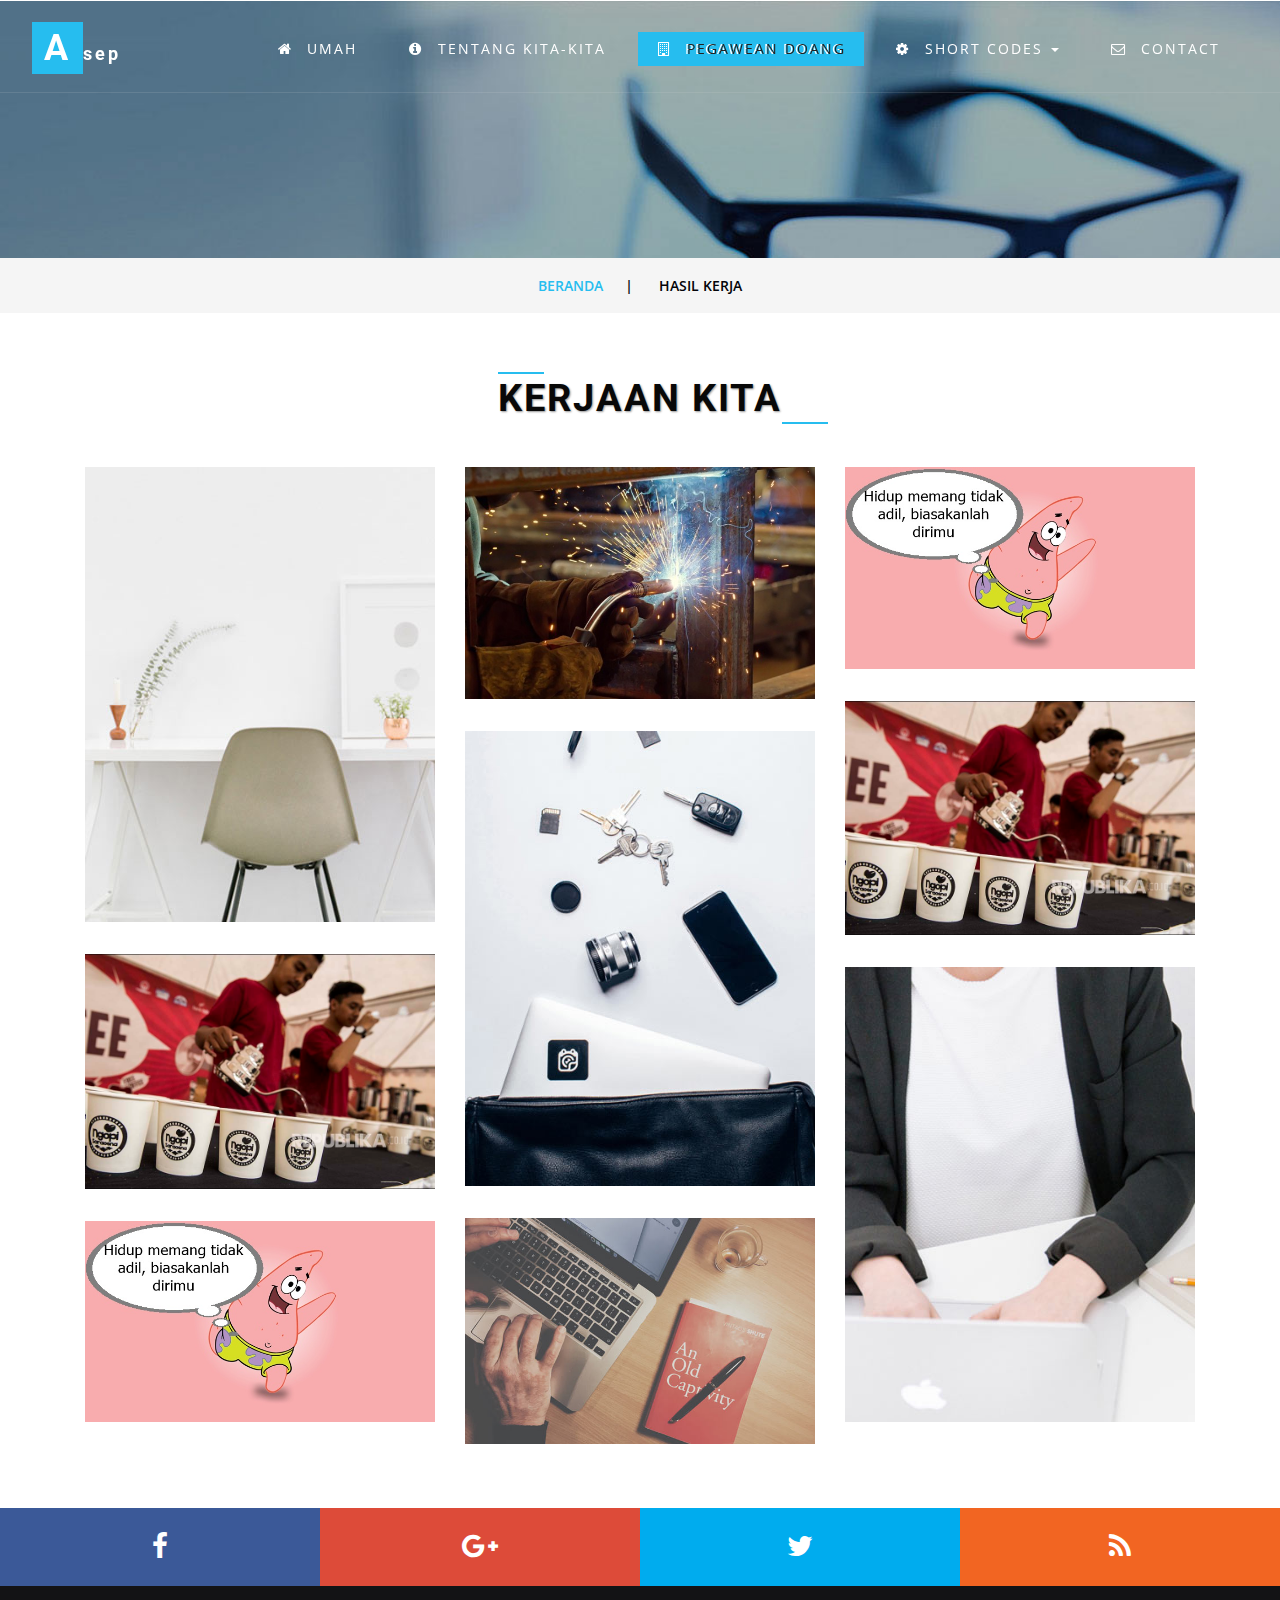
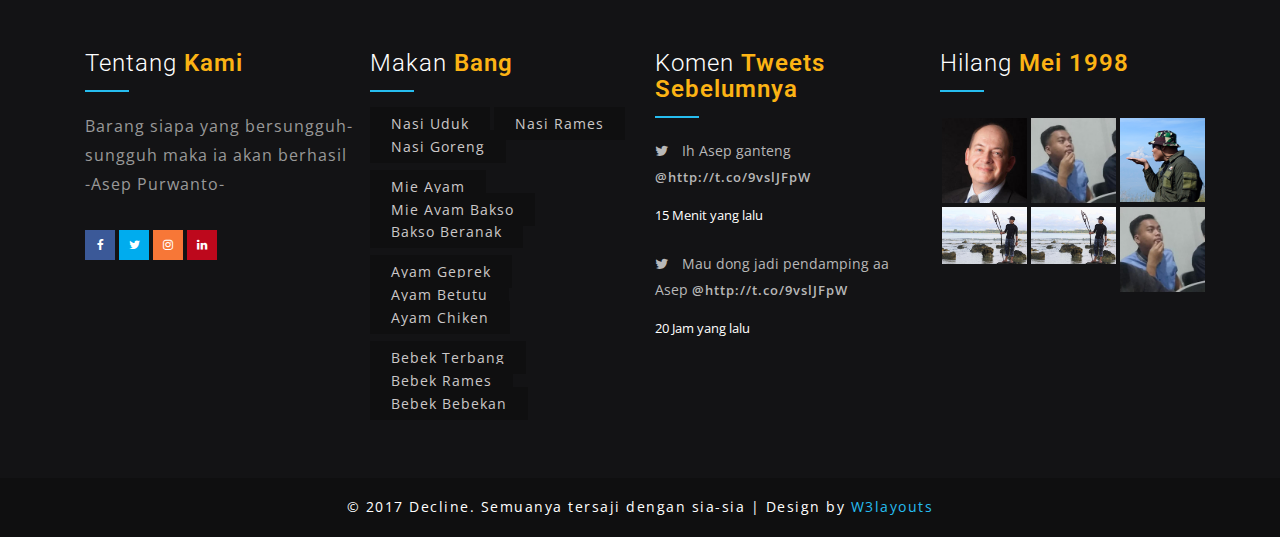
<file: project.html>
<!--
Author: W3layouts
Author URL: http://w3layouts.com
License: Creative Commons Attribution 3.0 Unported
License URL: http://creativecommons.org/licenses/by/3.0/
-->
<!DOCTYPE HTML>
<html>
<head>
<title>Halaman Koe</title>
<meta name="viewport" content="width=device-width, initial-scale=1">
<meta http-equiv="Content-Type" content="text/html; charset=utf-8" />
<meta name="keywords" content="Decline Responsive web template, Bootstrap Web Templates, Flat Web Templates, Android Compatible web template, 
Smartphone Compatible web template, free web designs for Nokia, Samsung, LG,sonyEricsson, Motorola web design" />
<script type="application/x-javascript"> addEventListener("load", function() { setTimeout(hideURLbar, 0); }, false); function hideURLbar(){ window.scrollTo(0,1); } </script>
<link href="css/bootstrap.css" rel='stylesheet' type='text/css' />
<link href='//fonts.googleapis.com/css?family=Abril+Fatface' rel='stylesheet' type='text/css'>
<link href="//fonts.googleapis.com/css?family=Open+Sans:300,300i,400,600,600i,700,700i,800" rel="stylesheet">
<link href="//fonts.googleapis.com/css?family=Roboto:100,100i,300,300i,400,400i,500,500i,700,700i,900" rel="stylesheet">
<!--Custom-Theme-files-->
<link href="css/font-awesome.css" rel="stylesheet"> 
<link href="css/lightcase.css" rel="stylesheet" type="text/css" />
<link href="css/style.css" rel='stylesheet' type='text/css' />	
</head>
<body>
<div class="inner_banner_agileinfo" id="home">
	<div class="top_banner">
		<div class="top_header_agile_info_w3ls">
		  <nav class="navbar navbar-default">
				<div class="navbar-header navbar-left">
					<button type="button" class="navbar-toggle collapsed" data-toggle="collapse" data-target="#bs-example-navbar-collapse-1">
						<span class="sr-only">Toggle navigation</span>
						<span class="icon-bar"></span>
						<span class="icon-bar"></span>
						<span class="icon-bar"></span>
					</button>
					<h1><a class="navbar-brand" href="index.html"><span>A</span>sep</a></h1>
				</div>
				<!-- Collect the nav links, forms, and other content for toggling -->
				<div class="collapse navbar-collapse navbar-right" id="bs-example-navbar-collapse-1">
					<div id="m_nav_container" class="m_nav wthree_bg">
						<nav class="menu menu--sebastian">
							<ul id="m_nav_list" class="m_nav menu__list">
								<li class="m_nav_item" id="m_nav_item_1"> <a href="index.html" class="link link--kumya"><i class="fa fa-home" aria-hidden="true"></i><span data-letters="Home">Umah</span></a></li>
								<li class="m_nav_item" id="moble_nav_item_3"> <a href="about.html" class="link link--kumya"><i class="fa fa-info-circle" aria-hidden="true"></i><span data-letters="About Us">Tentang Kita-Kita</span></a></li>
								<li class="m_nav_item active" id="moble_nav_item_4"> <a href="project.html" class="link link--kumya"><i class="fa fa-building-o" aria-hidden="true"></i><span data-letters="Pegawean doang">Pegawean doang</span></a></li>
							<li class="m_nav_item dropdown" id="moble_nav_item_2">
							   <a href="#" class="dropdown-toggle link link--kumya" data-toggle="dropdown"><i class="fa fa-cog" aria-hidden="true"></i><span data-letters="Short Codes">Short Codes <b class="caret"></b></a>
								
								  <ul class="dropdown-menu agile_short_dropdown">
									<li><a href="icons.html">Web Icons</a></li>
									<li><a href="typography.html">Typography</a></li>
								  </ul>
							</li>

								<li class="m_nav_item" id="moble_nav_item_6"> <a href="contact.html" class="link link--kumya"><i class="fa fa-envelope-o" aria-hidden="true"></i><span data-letters="Contact">Contact</span></a></li>
							</ul>
						</nav>
					</div>
					</nav>
				</div>
		</div>
 </div>
 </div>
  <!--/w3_short-->
 <div class="services-breadcrumb">
		<div class="container">

           <ul class="w3_short">
				<li><a href="index.html">Beranda</a><i>|</i></li>
				<li>Hasil Kerja</li>
			</ul>
		 </div>
</div>
   <!--//w3_short-->
<!-- gallery -->
	<div class="gallery" id="gallery">
		<div class="container">
		<div class="tittle-agileinfo">
			<h3 class="title-w3-agileits">KERJAAN KITA</h3>
			</div>
				<div class="w3ls_portfolio_grids">
				<div class="col-md-4 agileinfo_portfolio_grid">
					<div class="w3_agile_portfolio_grid1">
						<a href="images/g1.jpg" class="showcase" data-rel="lightcase:myCollection:slideshow" title="Decline">
							<div class="agileits_portfolio_sub_grid agileits_w3layouts_team_grid">	

								<img src="images/g1.jpg" alt=" " class="img-responsive">
							</div>
						</a>
					</div>
					<div class="w3_agile_portfolio_grid1">
						<a href="images/g2.jpg" class="showcase" data-rel="lightcase:myCollection:slideshow" title="Decline">
							<div class="agileits_portfolio_sub_grid agileits_w3layouts_team_grid">	

								<img src="images/g2.jpg" alt=" " class="img-responsive">
							</div>
						</a>
					</div>
					<div class="w3_agile_portfolio_grid1">
						<a href="images/g3.jpg" class="showcase" data-rel="lightcase:myCollection:slideshow" title="Decline">
							<div class="agileits_portfolio_sub_grid agileits_w3layouts_team_grid">	
								<img src="images/g3.jpg" alt=" " class="img-responsive">
							</div>
						</a>
					</div>
				</div>
				<div class="col-md-4 agileinfo_portfolio_grid">
					<div class="w3_agile_portfolio_grid1">
						<a href="images/g4.jpg" class="showcase" data-rel="lightcase:myCollection:slideshow" title="Decline">
							<div class="agileits_portfolio_sub_grid agileits_w3layouts_team_grid">	
								<img src="images/g4.jpg" alt=" " class="img-responsive">
							</div>
						</a>
					</div>
					<div class="w3_agile_portfolio_grid1">
						<a href="images/g5.jpg" class="showcase" data-rel="lightcase:myCollection:slideshow" title="Decline">
							<div class="agileits_portfolio_sub_grid agileits_w3layouts_team_grid">	
								<img src="images/g5.jpg" alt=" " class="img-responsive">
							</div>
						</a>
					</div>
					<div class="w3_agile_portfolio_grid1">
						<a href="images/g6.jpg" class="showcase" data-rel="lightcase:myCollection:slideshow" title="Decline">
							<div class="agileits_portfolio_sub_grid agileits_w3layouts_team_grid">	
								<img src="images/g6.jpg" alt=" " class="img-responsive">
							</div>
						</a>
					</div>
				</div>
				<div class="col-md-4 agileinfo_portfolio_grid">
					<div class="w3_agile_portfolio_grid1">
						<a href="images/g3.jpg" class="showcase" data-rel="lightcase:myCollection:slideshow" title="Decline">
							<div class="agileits_portfolio_sub_grid agileits_w3layouts_team_grid">	
								<img src="images/g3.jpg" alt=" " class="img-responsive">
							</div>
						</a>
					</div>
					<div class="w3_agile_portfolio_grid1">
						<a href="images/g2.jpg" class="showcase" data-rel="lightcase:myCollection:slideshow" title="Decline">
							<div class="agileits_portfolio_sub_grid agileits_w3layouts_team_grid">	
								<img src="images/g2.jpg" alt=" " class="img-responsive">
							</div>
						</a>
					</div>
					<div class="w3_agile_portfolio_grid1">
						<a href="images/g9.jpg" class="showcase" data-rel="lightcase:myCollection:slideshow" title="Decline">
							<div class="agileits_portfolio_sub_grid agileits_w3layouts_team_grid">	
								<img src="images/g9.jpg" alt=" " class="img-responsive">
							</div>
						</a>
					</div>
				</div>
				<div class="clearfix"> </div>
		      </div>

		</div>
	</div>
<!-- //gallery -->	
 <!-- footer -->
	<div class="footer">
		<div class="social-agileinfo">
		<a href="#" class="social-icon-w3-agile facebook">
			<i class="fa fa-facebook" aria-hidden="true"></i>
		</a>
		<a href="#" class="social-icon-w3-agile google-plus">
			<i class="fa fa-google-plus" aria-hidden="true"></i>
		</a>
		<a href="#" class="social-icon-w3-agile twitter">
			<i class="fa fa-twitter" aria-hidden="true"></i>
		</a>
		<a href="#" class="social-icon-w3-agile rss">
			<i class="fa fa-rss" aria-hidden="true"></i>
		</a>
		<div class="clearfix"></div>
	</div>
		<div class="agileinfo_footer_bottom">
			<div class="container">
				<div class="col-md-3 agileinfo_footer_bottom_grid">
					<h2>Tentang<span>Kami</span></h2>
					<p>Barang siapa yang bersungguh-sungguh maka ia akan berhasil
					-Asep Purwanto-</p>
					<ul class="social-nav model-3d-0 footer-social w3_agile_social">
						<li><a href="#" class="facebook">
							  <div class="front"><i class="fa fa-facebook" aria-hidden="true"></i></div>
							  <div class="back"><i class="fa fa-facebook" aria-hidden="true"></i></div></a></li>
						<li><a href="#" class="twitter"> 
							  <div class="front"><i class="fa fa-twitter" aria-hidden="true"></i></div>
							  <div class="back"><i class="fa fa-twitter" aria-hidden="true"></i></div></a></li>
						<li><a href="#" class="instagram">
							  <div class="front"><i class="fa fa-instagram" aria-hidden="true"></i></div>
							  <div class="back"><i class="fa fa-instagram" aria-hidden="true"></i></div></a></li>
						<li><a href="#" class="pinterest">
							  <div class="front"><i class="fa fa-linkedin" aria-hidden="true"></i></div>
							  <div class="back"><i class="fa fa-linkedin" aria-hidden="true"></i></div></a></li>
					</ul>
				</div>
				<div class="col-md-3 agileinfo_footer_bottom_grid">
					<h3>Makan<span>Bang</span></h3>
					<div class="unorder">
						<ul class="tag2 tag_agileinfo">
							<li><a href="single.html">Nasi Uduk</a></li>
							<li><a href="single.html">Nasi Rames</a></li>
							<li><a href="single.html">Nasi Goreng</a></li>
						</ul>
						<ul class="tag2 tag_agileinfo">
							<li><a href="single.html">Mie Ayam</a></li>
							<li><a href="single.html">Mie Ayam Bakso</a></li>
							<li><a href="single.html">Bakso Beranak</a></li>
						</ul>
						<ul class="tag2 tag_agileinfo">
							<li><a href="single.html">Ayam Geprek</a></li>
							<li><a href="single.html">Ayam Betutu</a></li>
							<li><a href="single.html">Ayam chiken</a></li>
						</ul>
						<ul class="tag2 tag_agileinfo">
							<li><a href="single.html">Bebek Terbang</a></li>
							<li><a href="single.html">Bebek Rames</a></li>
							<li><a href="single.html">Bebek Bebekan</a></li>
						</ul>
					</div>
				</div>
				<div class="col-md-3 agileinfo_footer_bottom_grid">
					<h3>Komen<span>Tweets Sebelumnya</span></h3>
					<ul class="twi agileits_twitter">
						<li><i class="fa fa-twitter" aria-hidden="true"></i>Ih Asep ganteng<a href="#" class="mail">
						@http://t.co/9vslJFpW</a> <span>15 Menit yang lalu</span></li>
						<li><i class="fa fa-twitter" aria-hidden="true"></i>Mau dong jadi pendamping aa Asep<a href="#" class="mail">
						@http://t.co/9vslJFpW</a> <span>20 Jam yang lalu</span></li>
					</ul>
				</div>
				<div class="col-md-3 agileinfo_footer_bottom_grid">
					<h3>Hilang<span>Mei 1998</span></h3>
					<div class="flickr-grids">
						<div class="flickr-grid agileits_w3layouts_flickr">
							<a href="single.html"><img src="images/s1.jpg" alt=" " class="img-responsive" /></a>
						</div>
						<div class="flickr-grid  agileits_w3layouts_flickr">
							<a href="single.html"><img src="images/s2.jpg" alt=" " class="img-responsive" /></a>
						</div>
						<div class="flickr-grid  agileits_w3layouts_flickr">
							<a href="single.html"><img src="images/s3.jpg" alt=" " class="img-responsive" /></a>
						</div>
						<div class="clearfix"> </div>
						
						<div class="flickr-grid  agileits_w3layouts_flickr">
							<a href="single.html"><img src="images/s4.jpg" alt=" " class="img-responsive" /></a>
						</div>
						<div class="flickr-grid  agileits_w3layouts_flickr">
							<a href="single.html"><img src="images/s4.jpg" alt=" " class="img-responsive" /></a>
						</div>
						<div class="flickr-grid  agileits_w3layouts_flickr">
							<a href="single.html"><img src="images/s2.jpg" alt=" " class="img-responsive" /></a>
						</div>
						<div class="clearfix"> </div>
					</div>
				</div>
				<div class="clearfix"> </div>
			</div>
		</div>
		<div class="agileinfo_footer_bottom1">
			<div class="container">
					<p>© 2017 Decline. Semuanya tersaji dengan sia-sia | Design by <a href="http://w3layouts.com">W3layouts</a></p>
				<div class="clearfix"> </div>
			</div>
		</div>
	</div>
<!-- //footer -->

 <!-- JavaScripts -->
<script type="text/javascript" src="js/jquery-2.1.4.min.js"></script>
<!-- gallery-pop-up -->
<!-- light-case -->
	<script src="js/lightcase.js"></script>
	<script src="js/jquery.events.touch.js"></script>
	<script>
		$('.showcase').lightcase();
	</script>
<!-- //light-case -->

<script type="text/javascript" src="js/move-top.js"></script>
<script type="text/javascript" src="js/easing.js"></script>
<script type="text/javascript">
			jQuery(document).ready(function($) {
				$(".scroll").click(function(event){		
					event.preventDefault();
					$('html,body').animate({scrollTop:$(this.hash).offset().top},900);
				});
			});
</script>
			<!--start-smooth-scrolling-->
						<script type="text/javascript">
									$(document).ready(function() {
										/*
										var defaults = {
								  			containerID: 'toTop', // fading element id
											containerHoverID: 'toTopHover', // fading element hover id
											scrollSpeed:1200,
											easingType: 'linear' 
								 		};
										*/
										
										$().UItoTop({ easingType: 'easeOutQuart' });
										
									});
								</script>
<!--Custom-Theme-files-->
		<a href="#home" id="toTop" class="scroll" style="display: block;"> <span id="toTopHover" style="opacity: 1;"> </span></a>
<!-- for bootstrap working -->
		<script src="js/bootstrap.js"></script>
<!-- //for bootstrap working -->
</body>
</html>
</file>
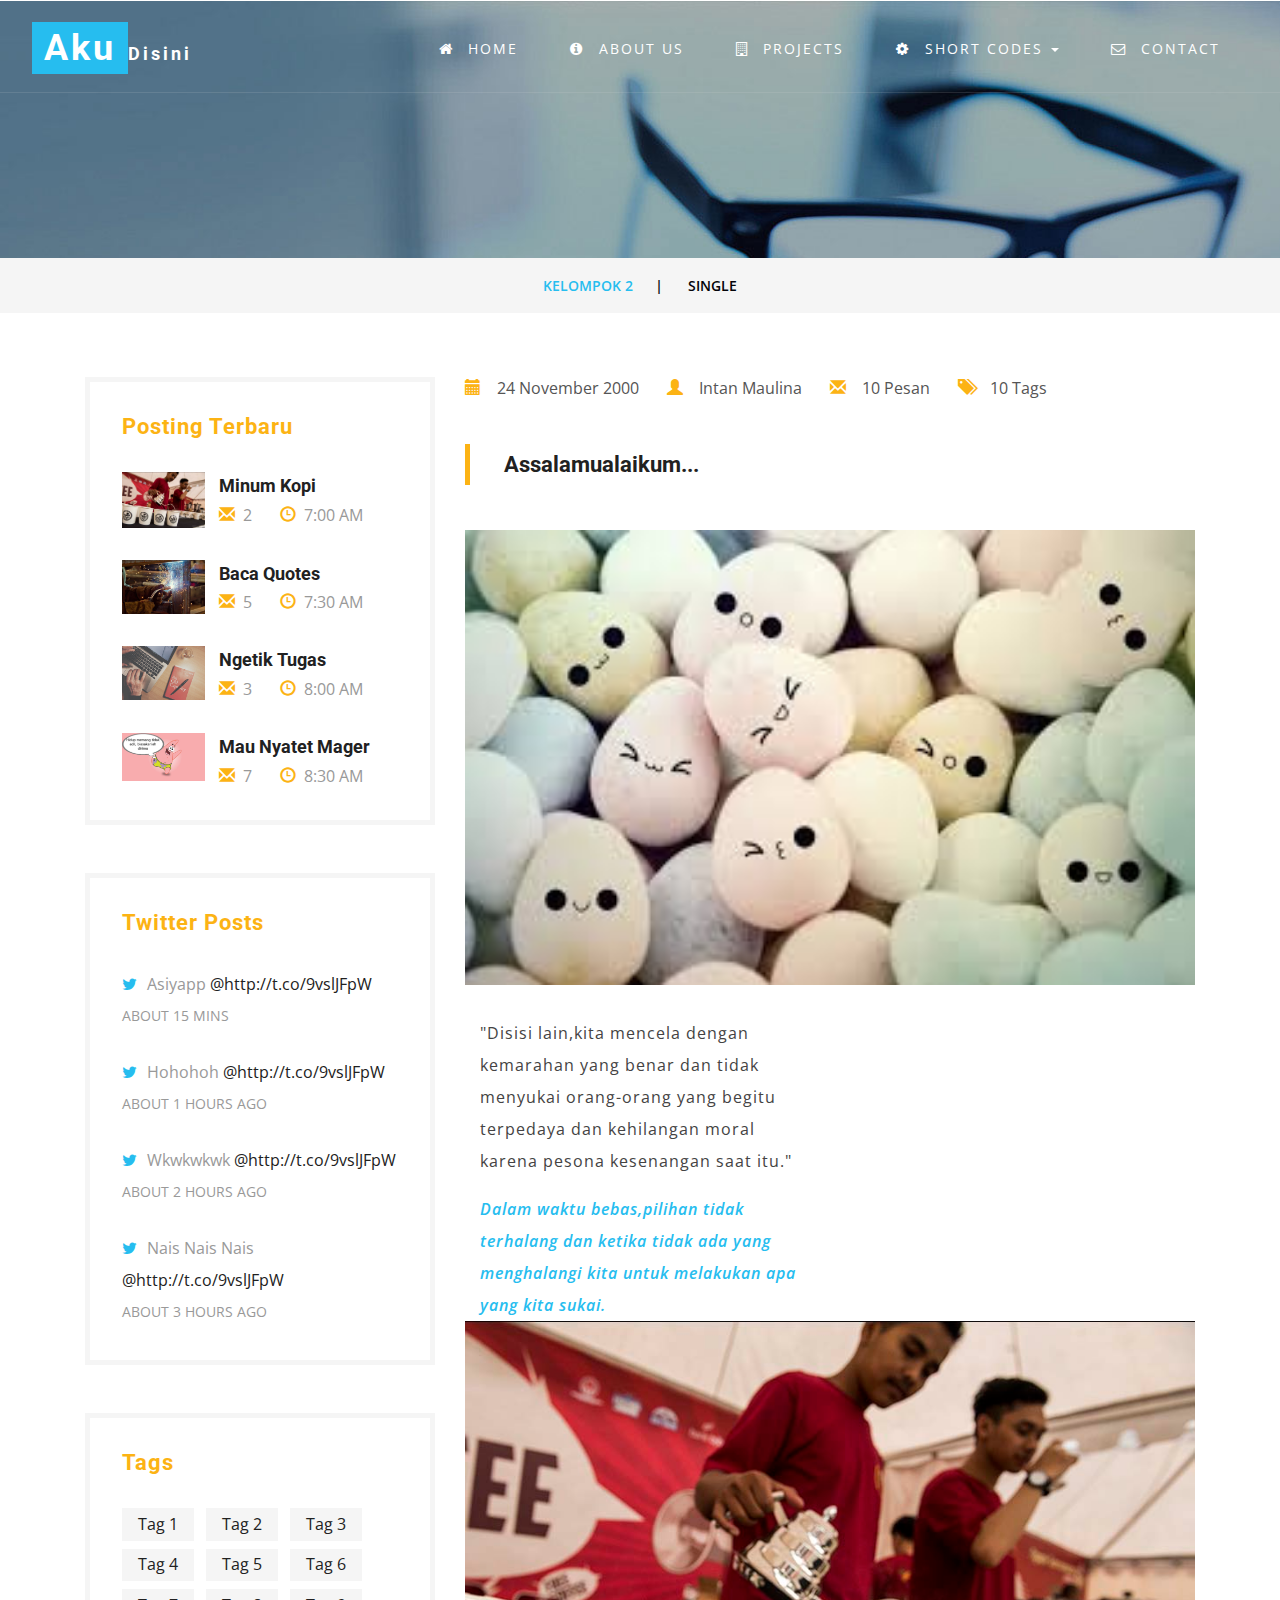
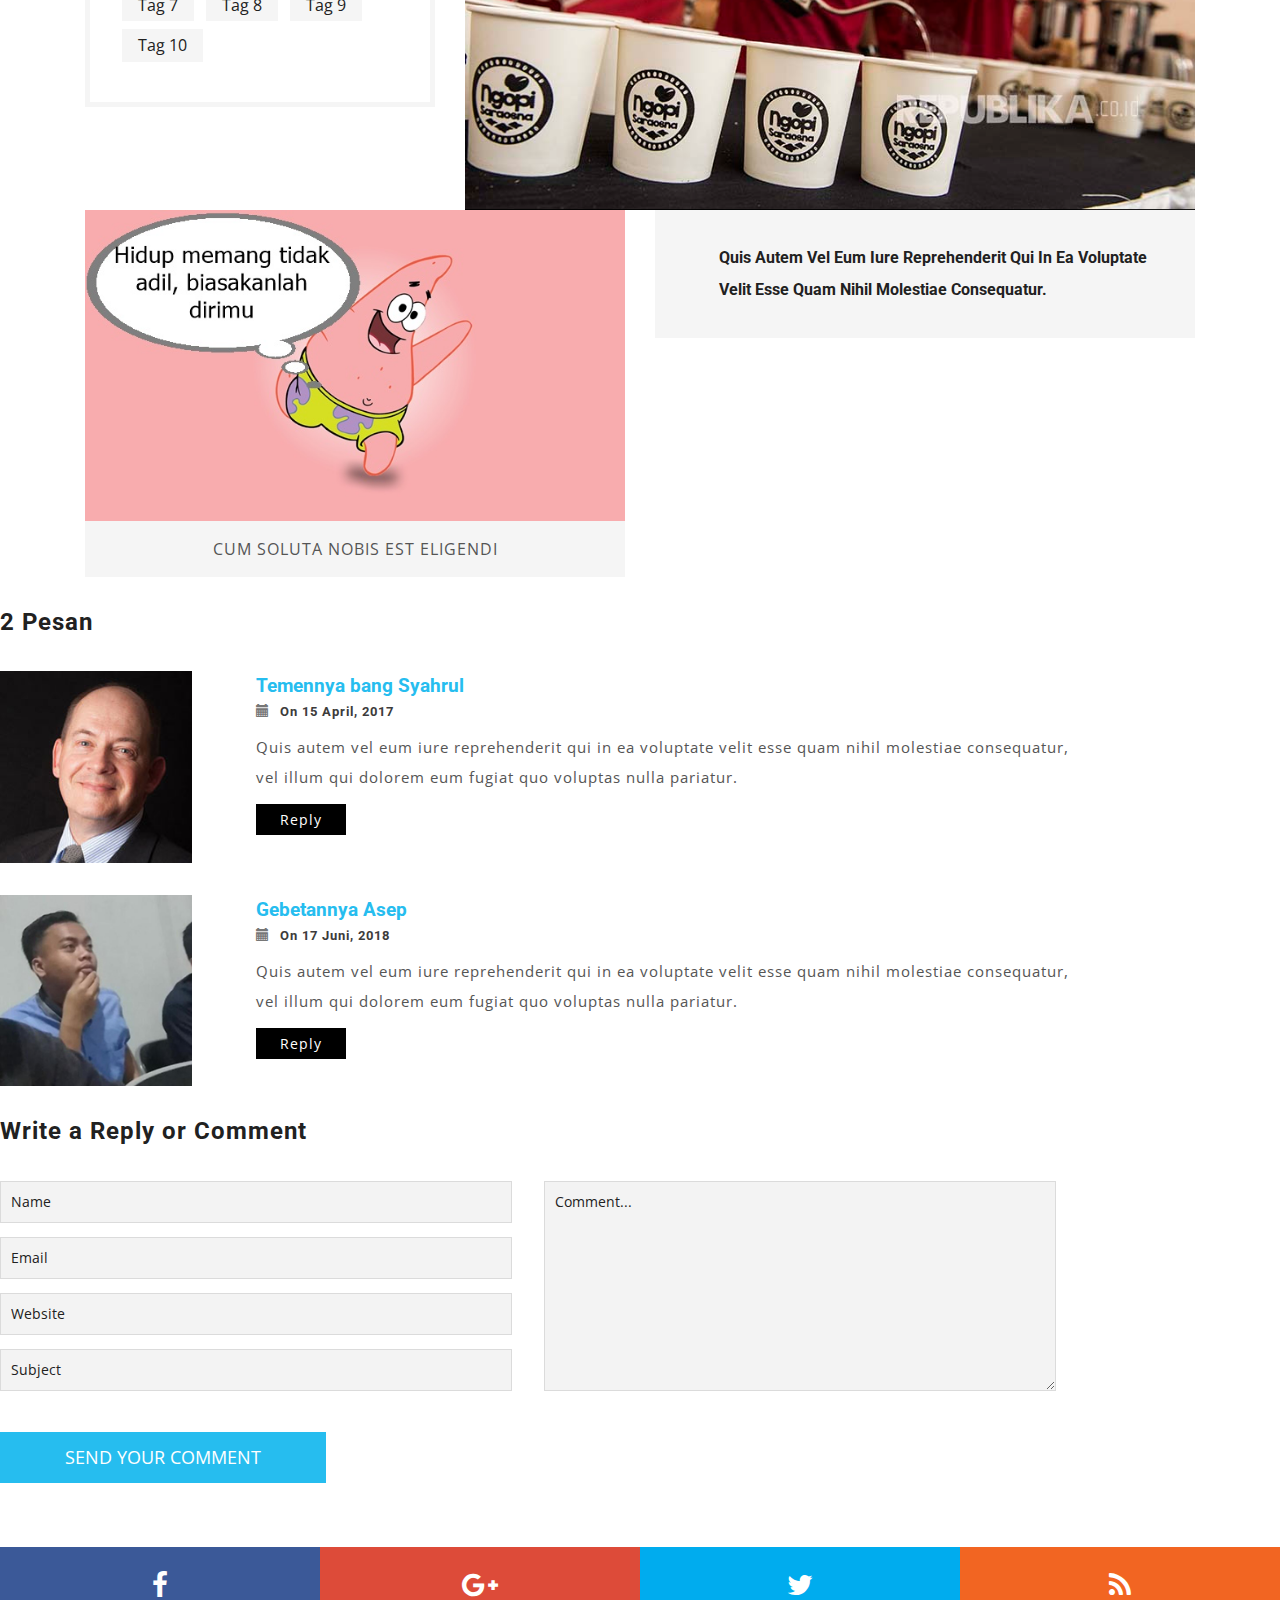
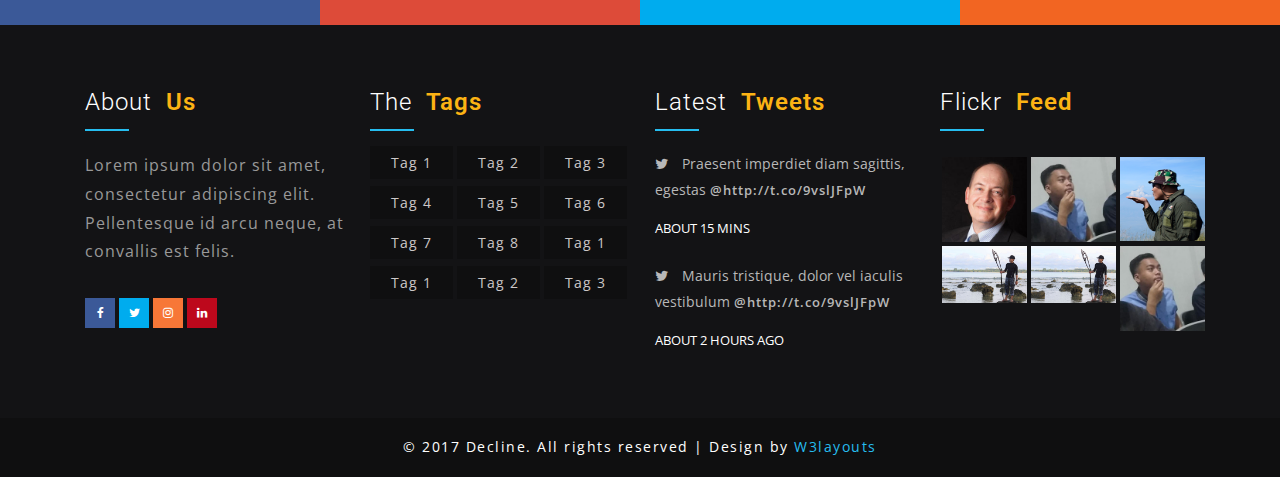
<file: single.html>
<!--
Author: W3layouts
Author URL: http://w3layouts.com
License: Creative Commons Attribution 3.0 Unported
License URL: http://creativecommons.org/licenses/by/3.0/
-->
<!DOCTYPE HTML>
<html>
<head>
<title>Category Bootstrap Responsive Website Template | Single :: w3layouts</title>
<meta name="viewport" content="width=device-width, initial-scale=1">
<meta http-equiv="Content-Type" content="text/html; charset=utf-8" />
<meta name="keywords" content="Decline Responsive web template, Bootstrap Web Templates, Flat Web Templates, Android Compatible web template, 
Smartphone Compatible web template, free web designs for Nokia, Samsung, LG,sonyEricsson, Motorola web design" />
<script type="application/x-javascript"> addEventListener("load", function() { setTimeout(hideURLbar, 0); }, false); function hideURLbar(){ window.scrollTo(0,1); } </script>
<link href="css/bootstrap.css" rel='stylesheet' type='text/css' />
<link href='//fonts.googleapis.com/css?family=Abril+Fatface' rel='stylesheet' type='text/css'>
<link href="//fonts.googleapis.com/css?family=Open+Sans:300,300i,400,600,600i,700,700i,800" rel="stylesheet">
<link href="//fonts.googleapis.com/css?family=Roboto:100,100i,300,300i,400,400i,500,500i,700,700i,900" rel="stylesheet">
<!--Custom-Theme-files-->
<link href="css/font-awesome.css" rel="stylesheet"> 
<link href="css/style.css" rel='stylesheet' type='text/css' />	
</head>
<body>
<div class="inner_banner_agileinfo" id="home">
	<div class="top_banner">
		<div class="top_header_agile_info_w3ls">
		  <nav class="navbar navbar-default">
				<div class="navbar-header navbar-left">
					<button type="button" class="navbar-toggle collapsed" data-toggle="collapse" data-target="#bs-example-navbar-collapse-1">
						<span class="sr-only">Toggle navigation</span>
						<span class="icon-bar"></span>
						<span class="icon-bar"></span>
						<span class="icon-bar"></span>
					</button>
					<h1><a class="navbar-brand" href="index.html"><span>Aku</span>Disini</a></h1>
				</div>
				<!-- Collect the nav links, forms, and other content for toggling -->
				<div class="collapse navbar-collapse navbar-right" id="bs-example-navbar-collapse-1">
					<div id="m_nav_container" class="m_nav wthree_bg">
						<nav class="menu menu--sebastian">
							<ul id="m_nav_list" class="m_nav menu__list">
								<li class="m_nav_item" id="m_nav_item_1"> <a href="index.html" class="link link--kumya"><i class="fa fa-home" aria-hidden="true"></i><span data-letters="Home">Home</span></a></li>
								<li class="m_nav_item" id="moble_nav_item_3"> <a href="about.html" class="link link--kumya"><i class="fa fa-info-circle" aria-hidden="true"></i><span data-letters="About Us">About Us</span></a></li>
								<li class="m_nav_item" id="moble_nav_item_4"> <a href="project.html" class="link link--kumya"><i class="fa fa-building-o" aria-hidden="true"></i><span data-letters="Projects">Projects</span></a></li>
							<li class="m_nav_item dropdown" id="moble_nav_item_2">
							   <a href="#" class="dropdown-toggle link link--kumya" data-toggle="dropdown"><i class="fa fa-cog" aria-hidden="true"></i><span data-letters="Short Codes">Short Codes <b class="caret"></b></a>
								
								  <ul class="dropdown-menu agile_short_dropdown">
									<li><a href="icons.html">Web Icons</a></li>
									<li><a href="typography.html">Typography</a></li>
								  </ul>
							</li>

								<li class="m_nav_item" id="moble_nav_item_6"> <a href="contact.html" class="link link--kumya"><i class="fa fa-envelope-o" aria-hidden="true"></i><span data-letters="Contact">Contact</span></a></li>
							</ul>
						</nav>
					</div>
					</nav>
				</div>
		</div>
 </div>
 </div>
 <!--/w3_short-->
 <div class="services-breadcrumb">
		<div class="container">

           <ul class="w3_short">
				<li><a href="index.html">Kelompok 2</a><i>|</i></li>
				<li>Single</li>
			</ul>
		 </div>
</div>
   <!--//w3_short-->
   <!-- single -->
	<div class="inner_section_w3ls">
		<div class="container">
			<div class="col-md-4 agile_single_left">
				<div class="agileits_recent_posts">
					<h3>Posting Terbaru</h3>
					<div class="agileits_recent_posts_grid">
						<div class="agileits_recent_posts_gridl">
							<img src="images/g2.jpg" alt=" " class="img-responsive" />
						</div>
						<div class="agileits_recent_posts_gridr">
							<h4><a href="single.html">Minum Kopi</a></h4>
							<ul>
								<li><span class="glyphicon glyphicon-envelope" aria-hidden="true"></span><a href="#">2</a></li>
								<li><span class="glyphicon glyphicon-time" aria-hidden="true"></span>7:00 AM</li>
							</ul>
						</div>
						<div class="clearfix"> </div>
					</div>
					<div class="agileits_recent_posts_grid">
						<div class="agileits_recent_posts_gridl">
							<img src="images/g4.jpg" alt=" " class="img-responsive" />
						</div>
						<div class="agileits_recent_posts_gridr">
							<h4><a href="single.html">Baca Quotes</a></h4>
							<ul>
								<li><span class="glyphicon glyphicon-envelope" aria-hidden="true"></span><a href="#">5</a></li>
								<li><span class="glyphicon glyphicon-time" aria-hidden="true"></span>7:30 AM</li>
							</ul>
						</div>
						<div class="clearfix"> </div>
					</div>
					<div class="agileits_recent_posts_grid">
						<div class="agileits_recent_posts_gridl">
							<img src="images/g6.jpg" alt=" " class="img-responsive" />
						</div>
						<div class="agileits_recent_posts_gridr">
							<h4><a href="single.html">Ngetik Tugas</a></h4>
							<ul>
								<li><span class="glyphicon glyphicon-envelope" aria-hidden="true"></span><a href="#">3</a></li>
								<li><span class="glyphicon glyphicon-time" aria-hidden="true"></span>8:00 AM</li>
							</ul>
						</div>
						<div class="clearfix"> </div>
					</div>
					<div class="agileits_recent_posts_grid">
						<div class="agileits_recent_posts_gridl">
							<img src="images/g3.jpg" alt=" " class="img-responsive" />
						</div>
						<div class="agileits_recent_posts_gridr">
							<h4><a href="single.html">Mau Nyatet Mager</a></h4>
							<ul>
								<li><span class="glyphicon glyphicon-envelope" aria-hidden="true"></span><a href="#">7</a></li>
								<li><span class="glyphicon glyphicon-time" aria-hidden="true"></span>8:30 AM</li>
							</ul>
						</div>
						<div class="clearfix"> </div>
					</div>
				</div>
				<div class="agileits_twitter_posts">
					<h3>Twitter Posts</h3>
					<ul class="twi agileits_twitter">
						<li><i class="fa fa-twitter" aria-hidden="true"></i>Asiyapp<a href="#" class="mail">
						@http://t.co/9vslJFpW</a> <span>ABOUT 15 MINS</span></li>
						<li><i class="fa fa-twitter" aria-hidden="true"></i>Hohohoh<a href="#" class="mail">
						@http://t.co/9vslJFpW</a> <span>ABOUT 1 HOURS AGO</span></li>
						<li><i class="fa fa-twitter" aria-hidden="true"></i>Wkwkwkwk<a href="#" class="mail">
						@http://t.co/9vslJFpW</a> <span>ABOUT 2 HOURS AGO</span></li>
							<li><i class="fa fa-twitter" aria-hidden="true"></i>Nais Nais Nais<a href="#" class="mail">
						@http://t.co/9vslJFpW</a> <span>ABOUT 3 HOURS AGO</span></li>
					</ul>
				</div>
				<div class="agileits_tags">
					<h3>Tags</h3>
					<ul>
						<li><a href="#">Tag 1</a></li>
						<li><a href="#">Tag 2</a></li>
						<li><a href="#">Tag 3</a></li>
						<li><a href="#">Tag 4</a></li>
						<li><a href="#">Tag 5</a></li>
						<li><a href="#">Tag 6</a></li>
						<li><a href="#">Tag 7</a></li>
						<li><a href="#">Tag 8</a></li>
						<li><a href="#">Tag 9</a></li>
						<li><a href="#">Tag 10</a></li>
					</ul>
				</div>
			</div>
			<div class="col-md-8 agile_single_right">
				<div class="w3_comments">
					<ul>
						<li><span class="glyphicon glyphicon-calendar" aria-hidden="true"></span>24 November 2000</li>
						<li><span class="glyphicon glyphicon-user" aria-hidden="true"></span><a href="#">Intan Maulina</a></li>
						<li><span class="glyphicon glyphicon-envelope" aria-hidden="true"></span><a href="#">10 Pesan</a></li>
						<li><span class="glyphicon glyphicon-tags" aria-hidden="true"></span><a href="#">10 Tags</a></li>
					</ul>
				</div>
				<h3> Assalamualaikum...</h3>

				<div class="w3_comments_bottom">
					<img src="images/aaa.jpg" alt=" " class="img-responsive" />
					<p><i</i></p>
				</div>
				<div class="agile_single_right_grids">
					<div class="col-md-6 agile_single_right_grid">
						<p>"Disisi lain,kita mencela dengan kemarahan yang benar dan tidak menyukai orang-orang yang begitu terpedaya dan kehilangan moral karena pesona kesenangan saat itu."<span>Dalam waktu bebas,pilihan tidak terhalang dan ketika tidak ada yang menghalangi kita untuk melakukan apa yang kita sukai.</span></p>
					</div					
					<div class="col-md-6 agile_single_right_grid">
						<img src="images/g2.jpg" alt=" " class="img-responsive">
					</div>
					<div class="clearfix"> </div>
				</div>
				<div class="agile_single_right_grids_two">
					<div class="col-md-6 agile_single_right_grids_two_grid">
						<img src="images/g3.jpg" alt=" " class="img-responsive">
						<p>cum soluta nobis est eligendi</p>
					</div>
					<div class="col-md-6 agile_single_right_grids_two_grid">
						<h4>Quis autem vel eum iure reprehenderit qui in ea 
							voluptate velit esse quam nihil molestiae consequatur.</h4>
					</div>
					<div class="clearfix"> </div>
				</div>
			</div>
			<div class="clearfix"> </div>
			<div class="w3agile_comments">
				<h4>2 Pesan</h4>
				<div class="comments-grid">
					<div class="w3agile_grid_left">
						<img src="images/s1.jpg" alt=" " class="img-responsive">
					</div>
					<div class="w3agile_grid_right">
						<h3><a href="#">Temennya bang Syahrul</a></h3>
						<h5><span class="glyphicon glyphicon-calendar" aria-hidden="true"></span> On 15 April, 2017</h5>
						<p>Quis autem vel eum iure reprehenderit qui in ea voluptate velit esse quam nihil molestiae consequatur, vel illum qui dolorem eum fugiat quo voluptas nulla pariatur.</p>
						<div class="reply">
							<a href="#">Reply</a>
						</div>
					</div>
					<div class="clearfix"> </div>
				</div>
				<div class="comments-grid">
					<div class="w3agile_grid_left">
						<img src="images/s2.jpg" alt=" " class="img-responsive">
					</div>
					<div class="w3agile_grid_right">
						<h3><a href="#">Gebetannya Asep</a></h3>
						<h5><span class="glyphicon glyphicon-calendar" aria-hidden="true"></span> On 17 Juni, 2018</h5>
						<p>Quis autem vel eum iure reprehenderit qui in ea voluptate velit esse quam nihil molestiae consequatur, vel illum qui dolorem eum fugiat quo voluptas nulla pariatur.</p>
						<div class="reply">
							<a href="#">Reply</a>
						</div>
					</div>
					<div class="clearfix"> </div>
				</div>
			</div>
			<div class="agileinfo_write_reply">
				<h3>Write a Reply or Comment</h3>
				<form action="#" method="post">
					<div class="col-md-6 agileinfo_write_reply_left">
						<input type="text" name="Name" value="Name" onfocus="this.value = '';" onblur="if (this.value == '') {this.value = 'Name';}" required="">
						<input type="email" name="Email" value="Email" onfocus="this.value = '';" onblur="if (this.value == '') {this.value = 'Email';}" required="">
						<input type="text" name="Website" value="Website" onfocus="this.value = '';" onblur="if (this.value == '') {this.value = 'Website';}" required="">
						<input type="text" name="Subject" value="Subject" onfocus="this.value = '';" onblur="if (this.value == '') {this.value = 'Subject';}" required="">
					</div>
					<div class="col-md-6 agileinfo_write_reply_left">
						<textarea  name="Comment" onfocus="this.value = '';" onblur="if (this.value == '') {this.value = 'Comment...';}" required="">Comment...</textarea>
					</div>
					<div class="clearfix"> </div>
					<input type="submit" value="Send Your Comment">
				</form>
			</div>
		</div>
	</div>
<!-- //single -->
 <!-- footer -->
	<div class="footer">
		<div class="social-agileinfo">
		<a href="#" class="social-icon-w3-agile facebook">
			<i class="fa fa-facebook" aria-hidden="true"></i>
		</a>
		<a href="#" class="social-icon-w3-agile google-plus">
			<i class="fa fa-google-plus" aria-hidden="true"></i>
		</a>
		<a href="#" class="social-icon-w3-agile twitter">
			<i class="fa fa-twitter" aria-hidden="true"></i>
		</a>
		<a href="#" class="social-icon-w3-agile rss">
			<i class="fa fa-rss" aria-hidden="true"></i>
		</a>
		<div class="clearfix"></div>
	</div>
		<div class="agileinfo_footer_bottom">
			<div class="container">
				<div class="col-md-3 agileinfo_footer_bottom_grid">
					<h2>About <span>Us</span></h2>
					<p>Lorem ipsum dolor sit amet, consectetur adipiscing elit. Pellentesque 
						id arcu neque, at convallis est felis.</p>
					<ul class="social-nav model-3d-0 footer-social w3_agile_social">
						<li><a href="#" class="facebook">
							  <div class="front"><i class="fa fa-facebook" aria-hidden="true"></i></div>
							  <div class="back"><i class="fa fa-facebook" aria-hidden="true"></i></div></a></li>
						<li><a href="#" class="twitter"> 
							  <div class="front"><i class="fa fa-twitter" aria-hidden="true"></i></div>
							  <div class="back"><i class="fa fa-twitter" aria-hidden="true"></i></div></a></li>
						<li><a href="#" class="instagram">
							  <div class="front"><i class="fa fa-instagram" aria-hidden="true"></i></div>
							  <div class="back"><i class="fa fa-instagram" aria-hidden="true"></i></div></a></li>
						<li><a href="#" class="pinterest">
							  <div class="front"><i class="fa fa-linkedin" aria-hidden="true"></i></div>
							  <div class="back"><i class="fa fa-linkedin" aria-hidden="true"></i></div></a></li>
					</ul>
				</div>
				<div class="col-md-3 agileinfo_footer_bottom_grid">
					<h3>The <span>Tags</span></h3>
					<div class="unorder">
						<ul class="tag2 tag_agileinfo">
							<li><a href="single.html">Tag 1</a></li>
							<li><a href="single.html">Tag 2</a></li>
							<li><a href="single.html">Tag 3</a></li>
						</ul>
						<ul class="tag2 tag_agileinfo">
							<li><a href="single.html">Tag 4</a></li>
							<li><a href="single.html">Tag 5</a></li>
							<li><a href="single.html">Tag 6</a></li>
						</ul>
						<ul class="tag2 tag_agileinfo">
							<li><a href="single.html">Tag 7</a></li>
							<li><a href="single.html">Tag 8</a></li>
							<li><a href="single.html">Tag 1</a></li>
						</ul>
						<ul class="tag2 tag_agileinfo">
							<li><a href="single.html">Tag 1</a></li>
							<li><a href="single.html">Tag 2</a></li>
							<li><a href="single.html">Tag 3</a></li>
						</ul>
					</div>
				</div>
				<div class="col-md-3 agileinfo_footer_bottom_grid">
					<h3>Latest <span>Tweets</span></h3>
					<ul class="twi agileits_twitter">
						<li><i class="fa fa-twitter" aria-hidden="true"></i>Praesent imperdiet diam sagittis, egestas <a href="#" class="mail">
						@http://t.co/9vslJFpW</a> <span>ABOUT 15 MINS</span></li>
						<li><i class="fa fa-twitter" aria-hidden="true"></i>Mauris tristique, dolor vel iaculis vestibulum<a href="#" class="mail">
						@http://t.co/9vslJFpW</a> <span>ABOUT 2 HOURS AGO</span></li>
					</ul>
				</div>
				<div class="col-md-3 agileinfo_footer_bottom_grid">
					<h3>Flickr <span>Feed</span></h3>
					<div class="flickr-grids">
						<div class="flickr-grid agileits_w3layouts_flickr">
							<a href="single.html"><img src="images/s1.jpg" alt=" " class="img-responsive" /></a>
						</div>
						<div class="flickr-grid  agileits_w3layouts_flickr">
							<a href="single.html"><img src="images/s2.jpg" alt=" " class="img-responsive" /></a>
						</div>
						<div class="flickr-grid  agileits_w3layouts_flickr">
							<a href="single.html"><img src="images/s3.jpg" alt=" " class="img-responsive" /></a>
						</div>
						<div class="clearfix"> </div>
						
						<div class="flickr-grid  agileits_w3layouts_flickr">
							<a href="single.html"><img src="images/s4.jpg" alt=" " class="img-responsive" /></a>
						</div>
						<div class="flickr-grid  agileits_w3layouts_flickr">
							<a href="single.html"><img src="images/s4.jpg" alt=" " class="img-responsive" /></a>
						</div>
						<div class="flickr-grid  agileits_w3layouts_flickr">
							<a href="single.html"><img src="images/s2.jpg" alt=" " class="img-responsive" /></a>
						</div>
						<div class="clearfix"> </div>
					</div>
				</div>
				<div class="clearfix"> </div>
			</div>
		</div>
		<div class="agileinfo_footer_bottom1">
			<div class="container">
					<p>© 2017 Decline. All rights reserved | Design by <a href="http://w3layouts.com">W3layouts</a></p>
				<div class="clearfix"> </div>
			</div>
		</div>
	</div>
<!-- //footer -->

 <!-- JavaScripts -->
<script type="text/javascript" src="js/jquery-2.1.4.min.js"></script>
<script src="js/classie.js"></script>
<script>
	(function() {
		// trim polyfill : https://developer.mozilla.org/en-US/docs/Web/JavaScript/Reference/Global_Objects/String/Trim
		if (!String.prototype.trim) {
			(function() {
				// Make sure we trim BOM and NBSP
				var rtrim = /^[\s\uFEFF\xA0]+|[\s\uFEFF\xA0]+$/g;
				String.prototype.trim = function() {
					return this.replace(rtrim, '');
				};
			})();
		}

		[].slice.call( document.querySelectorAll( 'input.input__field' ) ).forEach( function( inputEl ) {
			// in case the input is already filled..
			if( inputEl.value.trim() !== '' ) {
				classie.add( inputEl.parentNode, 'input--filled' );
			}

			// events:
			inputEl.addEventListener( 'focus', onInputFocus );
			inputEl.addEventListener( 'blur', onInputBlur );
		} );

		function onInputFocus( ev ) {
			classie.add( ev.target.parentNode, 'input--filled' );
		}

		function onInputBlur( ev ) {
			if( ev.target.value.trim() === '' ) {
				classie.remove( ev.target.parentNode, 'input--filled' );
			}
		}
	})();
</script>
<script type="text/javascript" src="js/move-top.js"></script>
<script type="text/javascript" src="js/easing.js"></script>
<script type="text/javascript">
			jQuery(document).ready(function($) {
				$(".scroll").click(function(event){		
					event.preventDefault();
					$('html,body').animate({scrollTop:$(this.hash).offset().top},900);
				});
			});
</script>
			<!--start-smooth-scrolling-->
						<script type="text/javascript">
									$(document).ready(function() {
										/*
										var defaults = {
								  			containerID: 'toTop', // fading element id
											containerHoverID: 'toTopHover', // fading element hover id
											scrollSpeed:1200,
											easingType: 'linear' 
								 		};
										*/
										
										$().UItoTop({ easingType: 'easeOutQuart' });
										
									});
								</script>
<!--Custom-Theme-files-->
		<a href="#home" id="toTop" class="scroll" style="display: block;"> <span id="toTopHover" style="opacity: 1;"> </span></a>
<!-- for bootstrap working -->
		<script src="js/bootstrap.js"></script>
<!-- //for bootstrap working -->
</body>
</html>
</file>
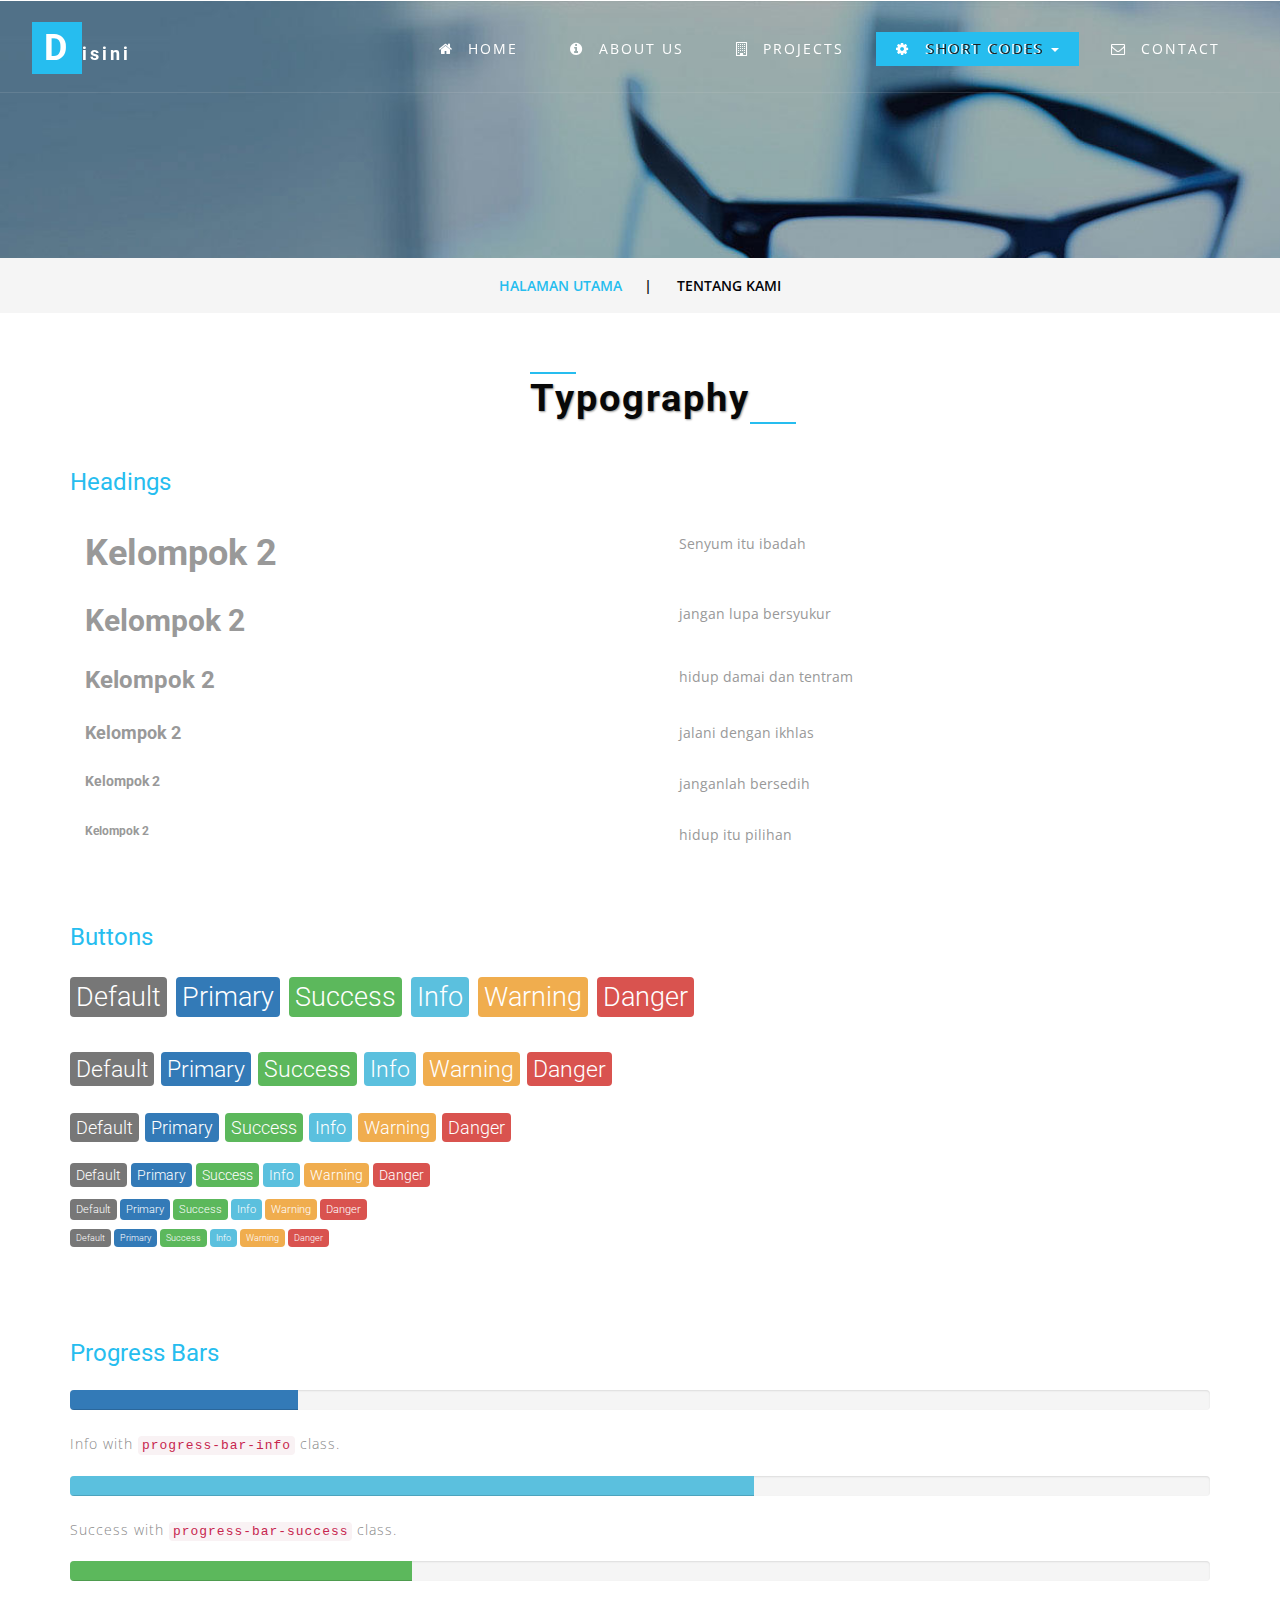
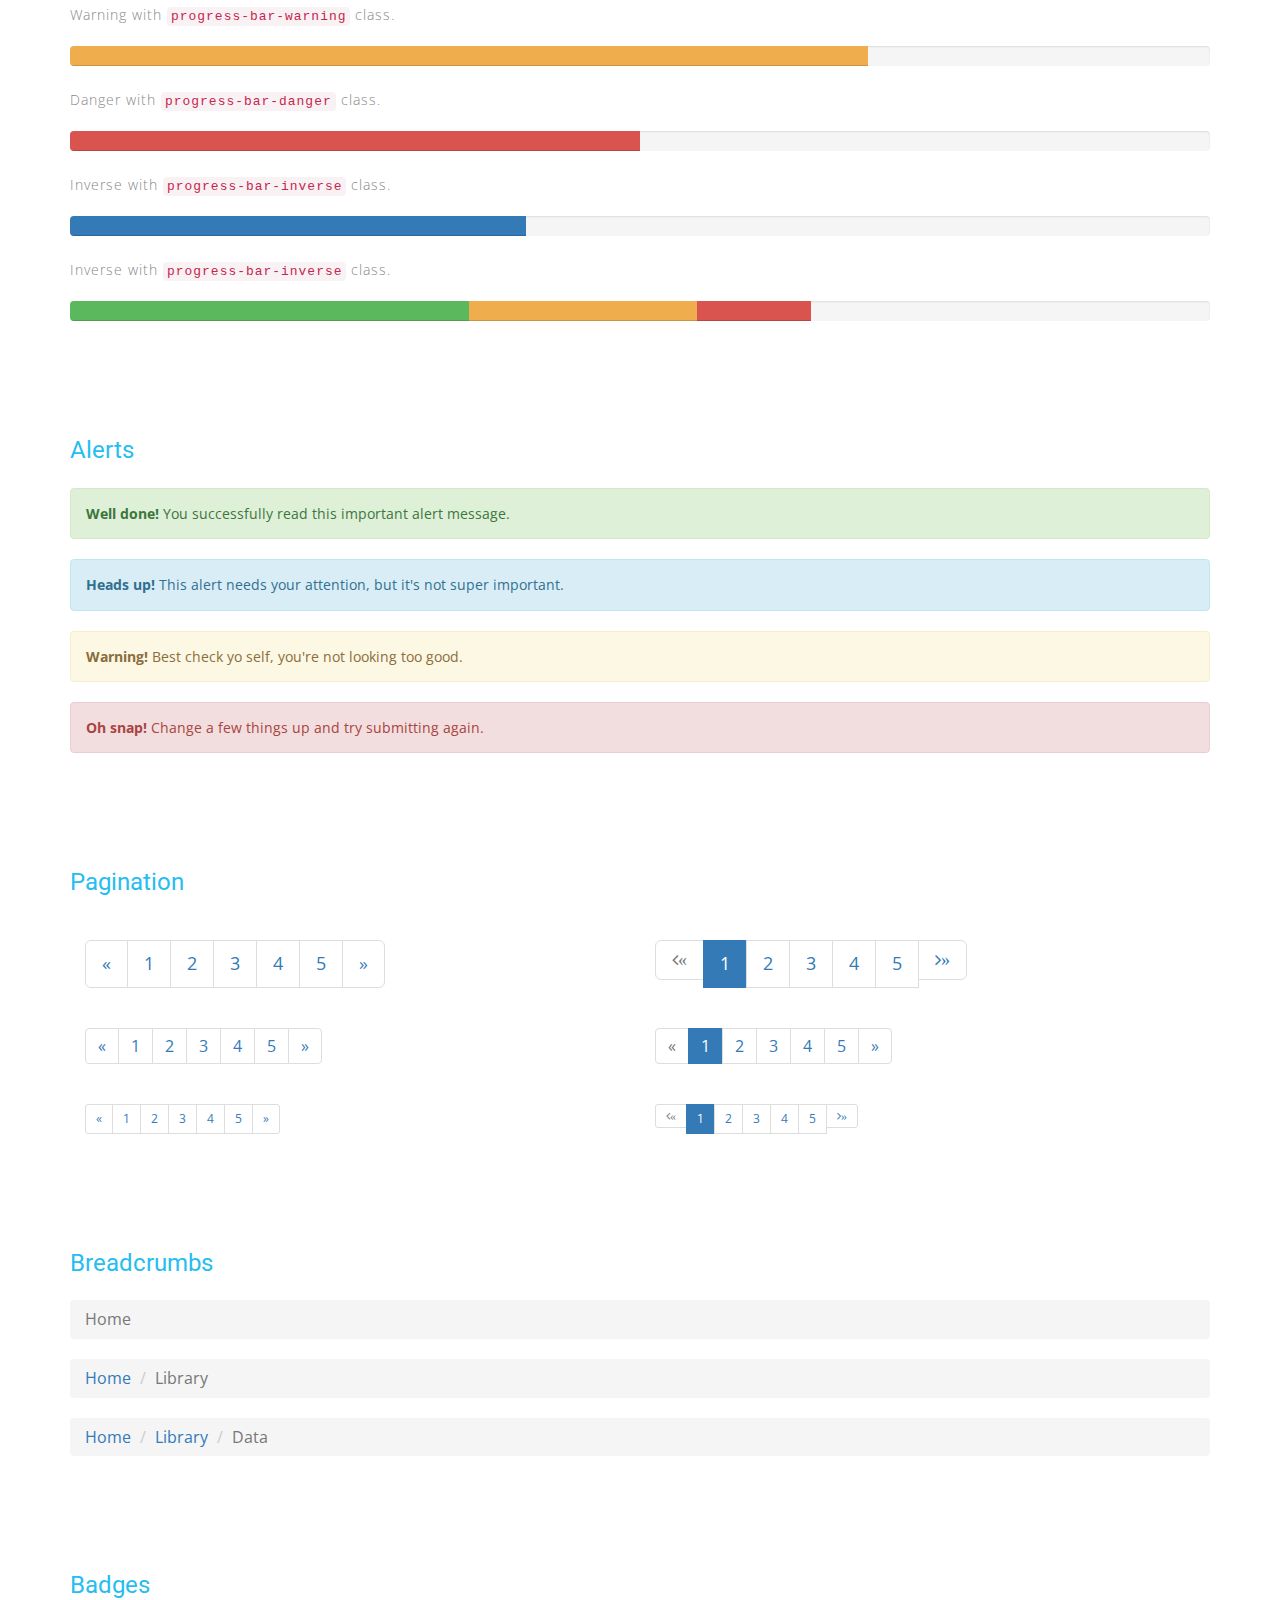
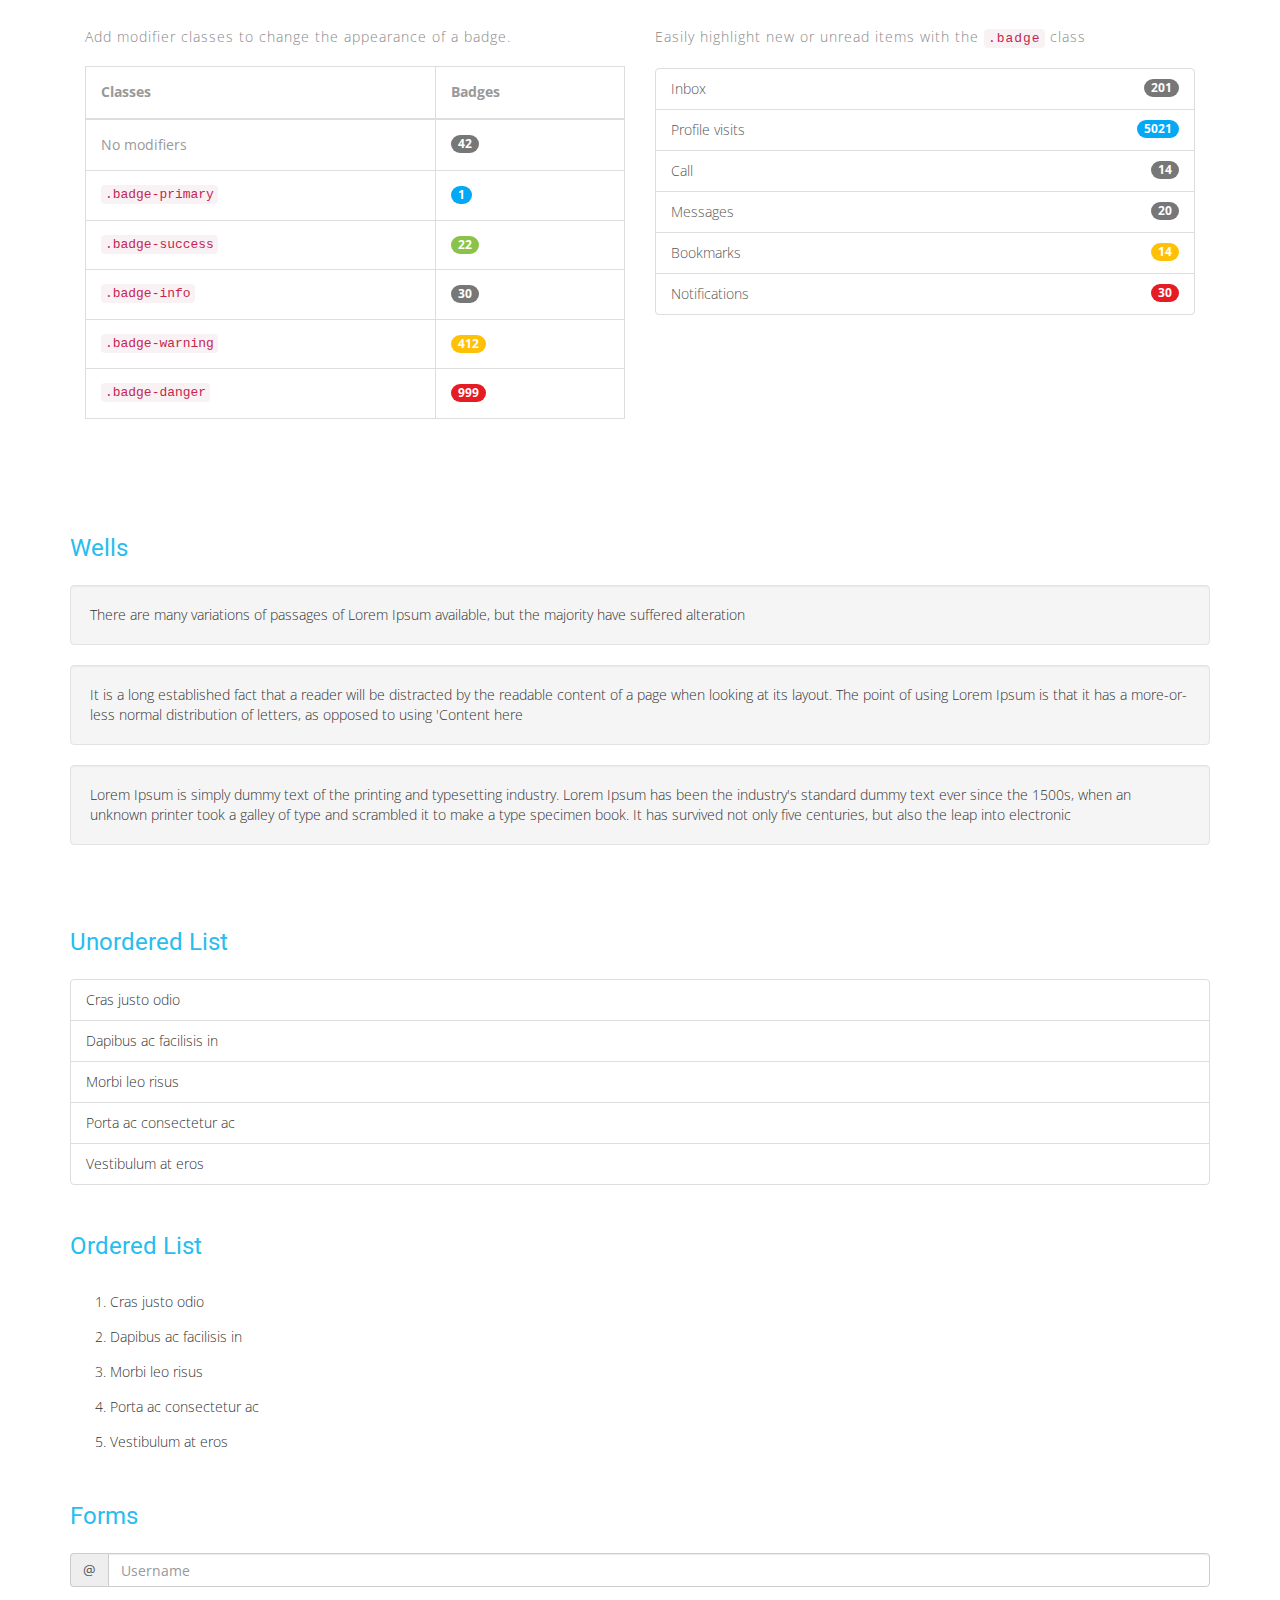
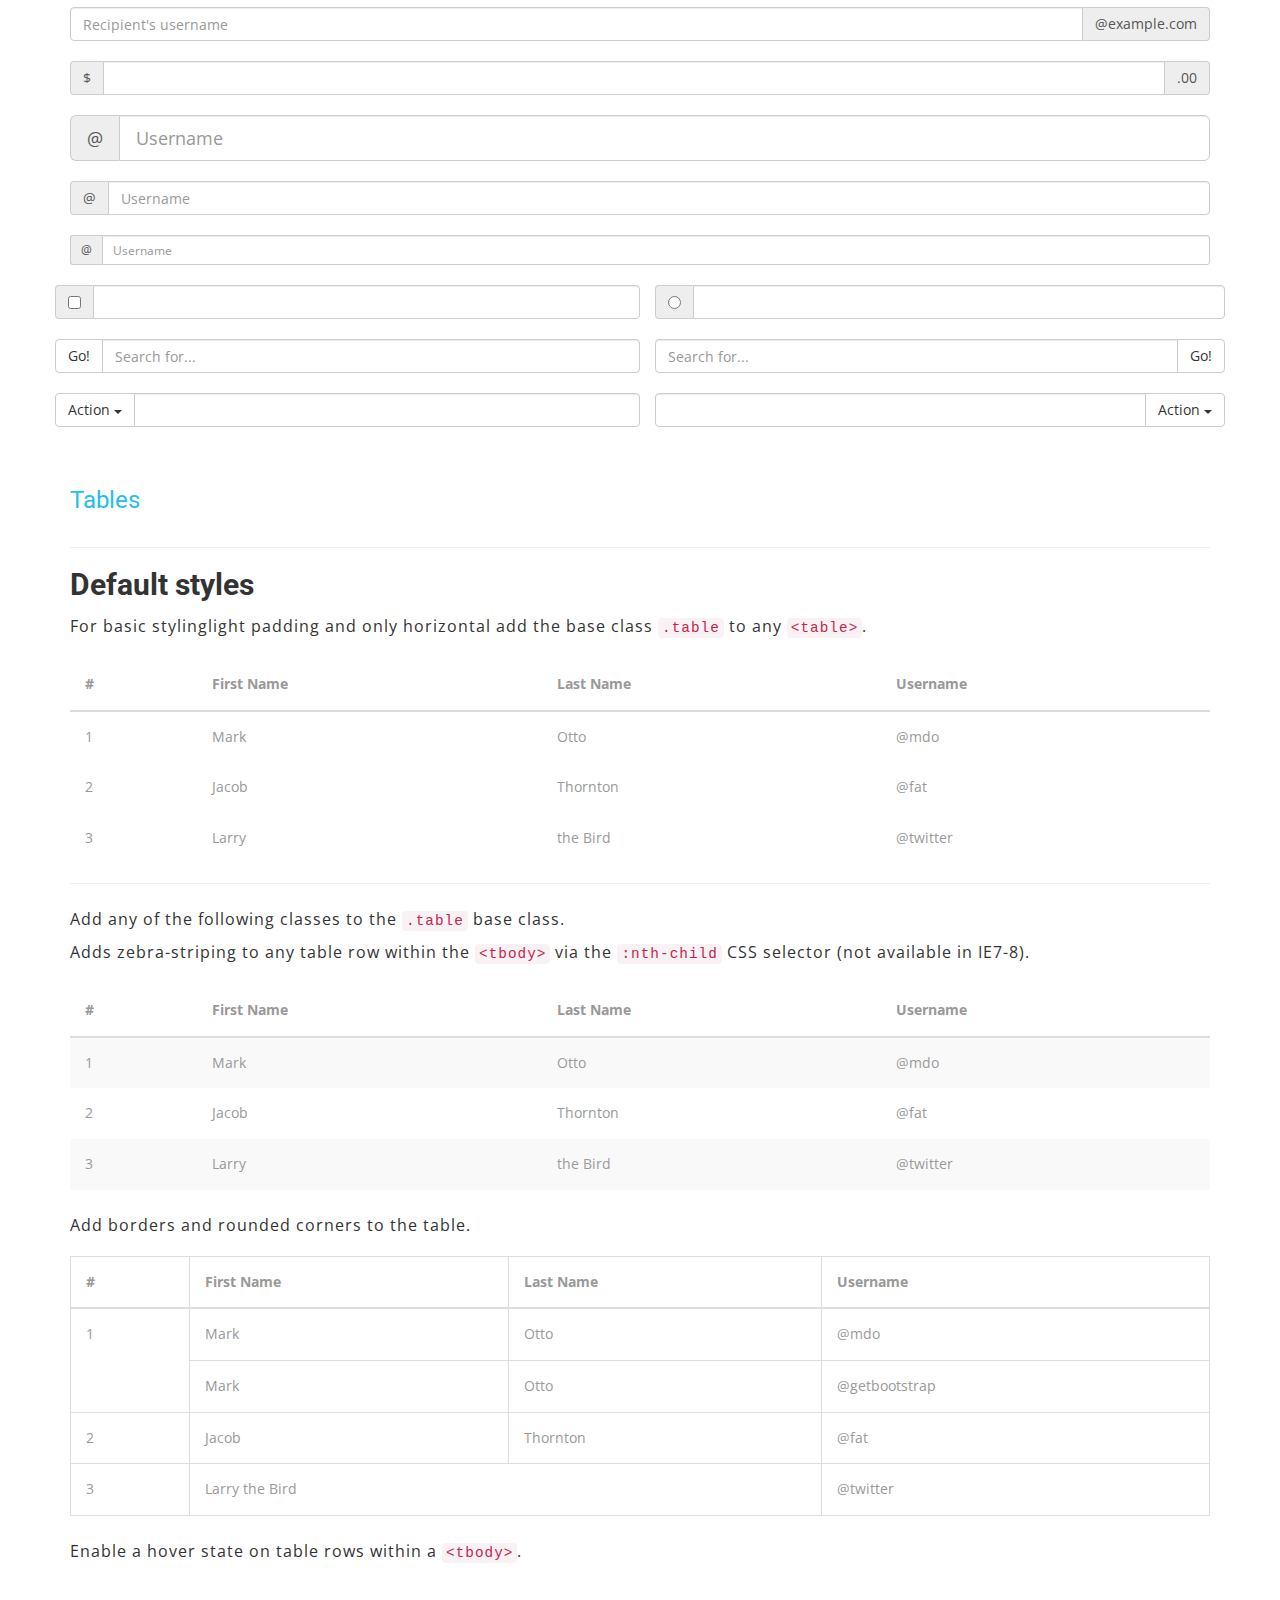
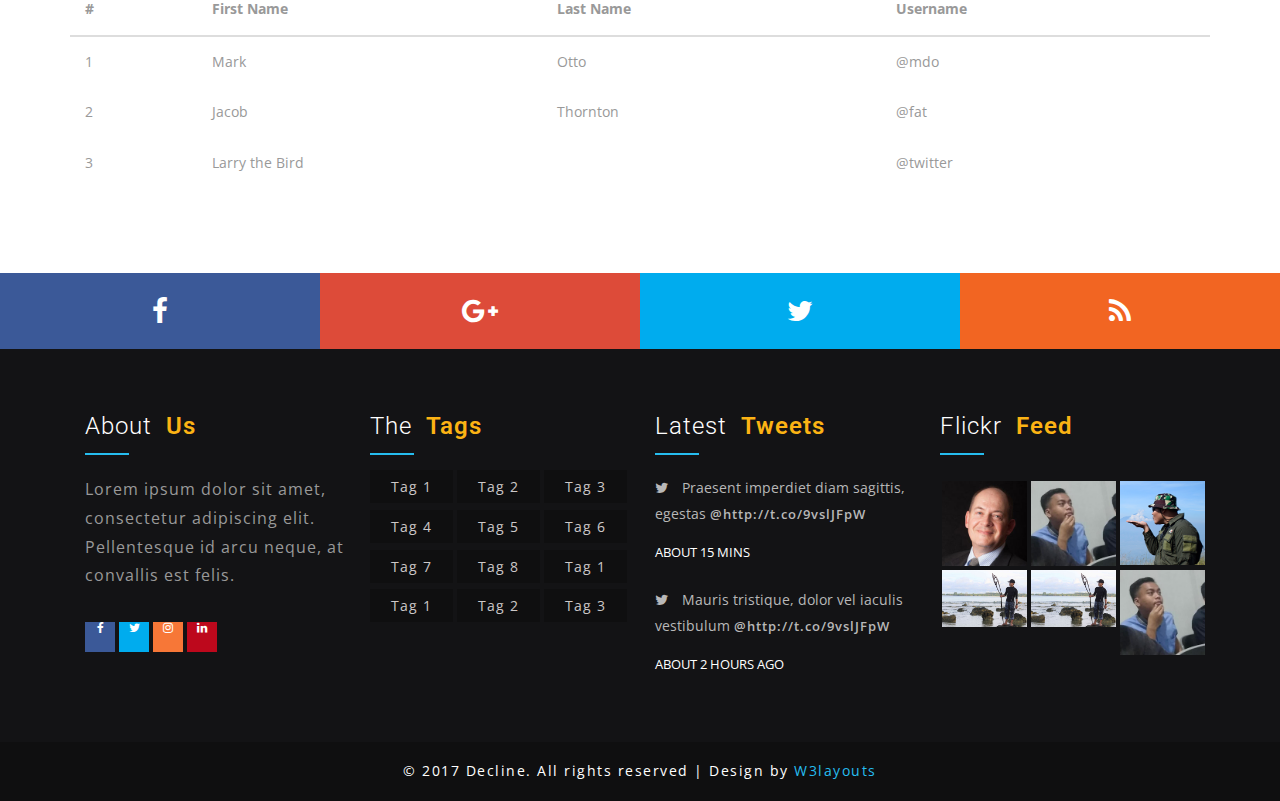
<file: typography.html>
<html>
<head>
<title>BILIK DESAIN 2 | KITA SUKA WEB 2</title>
<meta name="viewport" content="width=device-width, initial-scale=1">
<meta http-equiv="Content-Type" content="text/html; charset=utf-8" />
<meta name="keywords" content="Decline Responsive web template, Bootstrap Web Templates, Flat Web Templates, Android Compatible web template, 
Smartphone Compatible web template, free web designs for Nokia, Samsung, LG,sonyEricsson, Motorola web design" />
<script type="application/x-javascript"> addEventListener("load", function() { setTimeout(hideURLbar, 0); }, false); function hideURLbar(){ window.scrollTo(0,1); } </script>
<link href="css/bootstrap.css" rel='stylesheet' type='text/css' />
<link href='//fonts.googleapis.com/css?family=Abril+Fatface' rel='stylesheet' type='text/css'>
<link href="//fonts.googleapis.com/css?family=Open+Sans:300,300i,400,600,600i,700,700i,800" rel="stylesheet">
<link href="//fonts.googleapis.com/css?family=Roboto:100,100i,300,300i,400,400i,500,500i,700,700i,900" rel="stylesheet">
<!--Custom-Theme-files-->
<link href="css/font-awesome.css" rel="stylesheet"> 
<link href="css/style.css" rel='stylesheet' type='text/css' />	
</head>
<body>
<div class="inner_banner_agileinfo" id="home">
	<div class="top_banner">
		<div class="top_header_agile_info_w3ls">
		  <nav class="navbar navbar-default">
				<div class="navbar-header navbar-left">
					<button type="button" class="navbar-toggle collapsed" data-toggle="collapse" data-target="#bs-example-navbar-collapse-1">
						<span class="sr-only">Toggle navigation</span>
						<span class="icon-bar"></span>
						<span class="icon-bar"></span>
						<span class="icon-bar"></span>
					</button>
					<h1><a class="navbar-brand" href="index.html"><span>D</span>isini</a></h1>
				</div>
				<!-- Collect the nav links, forms, and other content for toggling -->
				<div class="collapse navbar-collapse navbar-right" id="bs-example-navbar-collapse-1">
					<div id="m_nav_container" class="m_nav wthree_bg">
						<nav class="menu menu--sebastian">
							<ul id="m_nav_list" class="m_nav menu__list">
								<li class="m_nav_item" id="m_nav_item_1"> <a href="index.html" class="link link--kumya"><i class="fa fa-home" aria-hidden="true"></i><span data-letters="Home">Home</span></a></li>
								<li class="m_nav_item" id="moble_nav_item_3"> <a href="about.html" class="link link--kumya"><i class="fa fa-info-circle" aria-hidden="true"></i><span data-letters="About Us">About Us</span></a></li>
								<li class="m_nav_item" id="moble_nav_item_4"> <a href="project.html" class="link link--kumya"><i class="fa fa-building-o" aria-hidden="true"></i><span data-letters="Projects">Projects</span></a></li>
							<li class="m_nav_item dropdown active" id="moble_nav_item_2">
							   <a href="#" class="dropdown-toggle link link--kumya" data-toggle="dropdown"><i class="fa fa-cog" aria-hidden="true"></i><span data-letters="Short Codes">Short Codes <b class="caret"></b></a>
								
								  <ul class="dropdown-menu agile_short_dropdown">
									<li><a href="icons.html">HOME</a></li>
									<li><a href="typography.html">ABOUT US</a></li>
								  </ul>
							</li>

								<li class="m_nav_item" id="moble_nav_item_6"> <a href="contact.html" class="link link--kumya"><i class="fa fa-envelope-o" aria-hidden="true"></i><span data-letters="Contact">Contact</span></a></li>
							</ul>
						</nav>
					</div>
					</nav>
				</div>
		</div>
 </div>
 </div>		
  <!--/w3_short-->
 <div class="services-breadcrumb">
		<div class="container">

           <ul class="w3_short">
				<li><a href="index.html">HALAMAN UTAMA</a><i>|</i></li>
				<li>TENTANG KAMI</li>
			</ul>
		 </div>
</div>
   <!--//w3_short-->
<!-- typo -->
	<div class="inner_section_w3ls">
		<div class="container">
			<div class="tittle-agileinfo">
			<h3 class="title-w3-agileits">Typography</h3>
			</div>
			<div class="grid_3 grid_4 w3layouts">
				<h3 class="hdg">Headings</h3>
				<div class="bs-example">
					<table class="table">
						<tbody>
							<tr>
								<td><h1 id="h1.-bootstrap-heading">Kelompok 2<a class="anchorjs-link" href="#h1.-bootstrap-heading"><span class="anchorjs-icon"></span></a></h1></td>
								<td class="type-info">Senyum itu ibadah</td>
							</tr>
							<tr>
								<td><h2 id="h2.-bootstrap-heading">Kelompok 2<a class="anchorjs-link" href="#h2.-bootstrap-heading"><span class="anchorjs-icon"></span></a></h2></td>
								<td class="type-info">jangan lupa bersyukur</td>
							</tr>
							<tr>
								<td><h3 id="h3.-bootstrap-heading">Kelompok 2<a class="anchorjs-link" href="#h3.-bootstrap-heading"><span class="anchorjs-icon"></span></a></h3></td>
								<td class="type-info">hidup damai dan tentram</td>
							</tr>
							<tr>
								<td><h4 id="h4.-bootstrap-heading">Kelompok 2<a class="anchorjs-link" href="#h4.-bootstrap-heading"><span class="anchorjs-icon"></span></a></h4></td>
								<td class="type-info">jalani dengan ikhlas</td>
							</tr>
							<tr>
								<td><h5 id="h5.-bootstrap-heading">Kelompok 2<a class="anchorjs-link" href="#h5.-bootstrap-heading"><span class="anchorjs-icon"></span></a></h5></td>
								<td class="type-info">janganlah bersedih</td>
							</tr>
							<tr>
								<td><h6>Kelompok 2</h6></td>
								<td class="type-info">hidup itu pilihan</td>
							</tr>
						</tbody>
					</table>
				</div>
			</div>
			<div class="grid_3 grid_5 w3">
				<h3>Buttons</h3>
				<h1>
					<a href="#"><span class="label label-default">Default</span></a>
					<a href="#"><span class="label label-primary">Primary</span></a>
					<a href="#"><span class="label label-success">Success</span></a>
					<a href="#"><span class="label label-info">Info</span></a>
					<a href="#"><span class="label label-warning">Warning</span></a>
					<a href="#"><span class="label label-danger">Danger</span></a>
				</h1>
				<h2>
					<a href="#"><span class="label label-default">Default</span></a>
					<a href="#"><span class="label label-primary">Primary</span></a>
					<a href="#"><span class="label label-success">Success</span></a>
					<a href="#"><span class="label label-info">Info</span></a>
					<a href="#"><span class="label label-warning">Warning</span></a>
					<a href="#"><span class="label label-danger">Danger</span></a>
				</h2>
				<h3>
					<a href="#"><span class="label label-default">Default</span></a>
					<a href="#"><span class="label label-primary">Primary</span></a>
					<a href="#"><span class="label label-success">Success</span></a>
					<a href="#"><span class="label label-info">Info</span></a>
					<a href="#"><span class="label label-warning">Warning</span></a>
					<a href="#"><span class="label label-danger">Danger</span></a>
				</h3>
				<h4>
					<a href="#"><span class="label label-default">Default</span></a>
					<a href="#"><span class="label label-primary">Primary</span></a>
					<a href="#"><span class="label label-success">Success</span></a>
					<a href="#"><span class="label label-info">Info</span></a>
					<a href="#"><span class="label label-warning">Warning</span></a>
					<a href="#"><span class="label label-danger">Danger</span></a>
				</h4>
				<h5>
					<a href="#"><span class="label label-default">Default</span></a>
					<a href="#"><span class="label label-primary">Primary</span></a>
					<a href="#"><span class="label label-success">Success</span></a>
					<a href="#"><span class="label label-info">Info</span></a>
					<a href="#"><span class="label label-warning">Warning</span></a>
					<a href="#"><span class="label label-danger">Danger</span></a>
				</h5>
				<h6>
					<a href="#"><span class="label label-default">Default</span></a>
					<a href="#"><span class="label label-primary">Primary</span></a>
					<a href="#"><span class="label label-success">Success</span></a>
					<a href="#"><span class="label label-info">Info</span></a>
					<a href="#"><span class="label label-warning">Warning</span></a>
					<a href="#"><span class="label label-danger">Danger</span></a>
				</h6>
			</div>		
			<div class="grid_3 grid_5 w3l">
				<h3>Progress Bars</h3>
				<div class="tab-content">
					<div class="tab-pane active" id="domprogress">
						<div class="progress">    
							<div class="progress-bar progress-bar-primary" style="width: 20%"></div>
						</div>
						<p>Info with <code>progress-bar-info</code> class.</p>
						<div class="progress">    
							<div class="progress-bar progress-bar-info" style="width: 60%"></div>
						</div>
						<p>Success with <code>progress-bar-success</code> class.</p>
						<div class="progress">
							<div class="progress-bar progress-bar-success" style="width: 30%"></div>
						</div>
						<p>Warning with <code>progress-bar-warning</code> class.</p>
						<div class="progress">
							<div class="progress-bar progress-bar-warning" style="width: 70%"></div>
						</div>
						<p>Danger with <code>progress-bar-danger</code> class.</p>
						<div class="progress">
							<div class="progress-bar progress-bar-danger" style="width: 50%"></div>
						</div>
						<p>Inverse with <code>progress-bar-inverse</code> class.</p>
						<div class="progress">
							<div class="progress-bar progress-bar-inverse" style="width: 40%"></div>
						</div>
						<p>Inverse with <code>progress-bar-inverse</code> class.</p>
						<div class="progress">
							<div class="progress-bar progress-bar-success" style="width: 35%"><span class="sr-only">35% Complete (success)</span></div>
							<div class="progress-bar progress-bar-warning" style="width: 20%"><span class="sr-only">20% Complete (warning)</span></div>
							<div class="progress-bar progress-bar-danger" style="width: 10%"><span class="sr-only">10% Complete (danger)</span></div>
						</div>
					</div>
				</div>
			</div>
			<div class="grid_3 grid_5 w3ls">
				<h3>Alerts</h3>
				<div class="alert alert-success" role="alert">
					<strong>Well done!</strong> You successfully read this important alert message.
				</div>
				<div class="alert alert-info" role="alert">
					<strong>Heads up!</strong> This alert needs your attention, but it's not super important.
				</div>
				<div class="alert alert-warning" role="alert">
					<strong>Warning!</strong> Best check yo self, you're not looking too good.
				</div>
				<div class="alert alert-danger" role="alert">
					<strong>Oh snap!</strong> Change a few things up and try submitting again.
				</div>
			</div>
			<div class="grid_3 grid_5 agileits">
				<h3>Pagination</h3>
				<div class="col-md-6">
					<nav>
						<ul class="pagination pagination-lg">
							<li><a href="#" aria-label="Previous"><span aria-hidden="true">«</span></a></li>
							<li><a href="#">1</a></li>
							<li><a href="#">2</a></li>
							<li><a href="#">3</a></li>
							<li><a href="#">4</a></li>
							<li><a href="#">5</a></li>
							<li><a href="#" aria-label="Next"><span aria-hidden="true">»</span></a></li>
						</ul>
					</nav>
					<nav>
						<ul class="pagination">
							<li><a href="#" aria-label="Previous"><span aria-hidden="true">«</span></a></li>
							<li><a href="#">1</a></li>
							<li><a href="#">2</a></li>
							<li><a href="#">3</a></li>
							<li><a href="#">4</a></li>
							<li><a href="#">5</a></li>
							<li><a href="#" aria-label="Next"><span aria-hidden="true">»</span></a></li>
						</ul>
					</nav>
					<nav>
						<ul class="pagination pagination-sm">
							<li><a href="#" aria-label="Previous"><span aria-hidden="true">«</span></a></li>
							<li><a href="#">1</a></li>
							<li><a href="#">2</a></li>
							<li><a href="#">3</a></li>
							<li><a href="#">4</a></li>
							<li><a href="#">5</a></li>
							<li><a href="#" aria-label="Next"><span aria-hidden="true">»</span></a></li>
						</ul>
					</nav>
				</div>
				<div class="col-md-6">
					<ul class="pagination pagination-lg">
						<li class="disabled"><a href="#"><i class="fa fa-angle-left">«</i></a></li>
						<li class="active"><a href="#">1</a></li>
						<li><a href="#">2</a></li>
						<li><a href="#">3</a></li>
						<li><a href="#">4</a></li>
						<li><a href="#">5</a></li>
						<li><a href="#"><i class="fa fa-angle-right">»</i></a></li>
					</ul>
					<nav>
						<ul class="pagination">
							<li class="disabled"><a href="#" aria-label="Previous"><span aria-hidden="true">«</span></a></li>
							<li class="active"><a href="#">1 <span class="sr-only">(current)</span></a></li>
							<li><a href="#">2</a></li>
							<li><a href="#">3</a></li>
							<li><a href="#">4</a></li>
							<li><a href="#">5</a></li>
							<li><a href="#" aria-label="Next"><span aria-hidden="true">»</span></a></li>
						</ul>
					</nav>
					<ul class="pagination pagination-sm">
						<li class="disabled"><a href="#"><i class="fa fa-angle-left">«</i></a></li>
						<li class="active"><a href="#">1</a></li>
						<li><a href="#">2</a></li>
						<li><a href="#">3</a></li>
						<li><a href="#">4</a></li>
						<li><a href="#">5</a></li>
						<li><a href="#"><i class="fa fa-angle-right">»</i></a></li>
					</ul>
				</div>
				<div class="clearfix"> </div>
			</div>
			<div class="grid_3 grid_5 agileinfo">
				<h3>Breadcrumbs</h3>
				<ol class="breadcrumb">
					<li class="active">Home</li>
				</ol>
				<ol class="breadcrumb">
					<li><a href="#">Home</a></li>
					<li class="active">Library</li>
				</ol>
				<ol class="breadcrumb">
					<li><a href="#">Home</a></li>
					<li><a href="#">Library</a></li>
					<li class="active">Data</li>
				</ol>
			</div>
			<div class="grid_3 grid_5 wthree">
				<h3>Badges</h3>
				<div class="col-md-6 agileits-w3layouts">
					<p>Add modifier classes to change the appearance of a badge.</p>
					<table class="table table-bordered">
						<thead>
							<tr>
								<th>Classes</th>
								<th>Badges</th>
							</tr>
						</thead>
						<tbody>
							<tr>
								<td>No modifiers</td>
								<td><span class="badge">42</span></td>
							</tr>
							<tr>
								<td><code>.badge-primary</code></td>
								<td><span class="badge badge-primary">1</span></td>
							</tr>
							<tr>
								<td><code>.badge-success</code></td>
								<td><span class="badge badge-success">22</span></td>
							</tr>
							<tr>
								<td><code>.badge-info</code></td>
								<td><span class="badge badge-info">30</span></td>
							</tr>
							<tr>
								<td><code>.badge-warning</code></td>
								<td><span class="badge badge-warning">412</span></td>
							</tr>
							<tr>
								<td><code>.badge-danger</code></td>
								<td><span class="badge badge-danger">999</span></td>
							</tr>
						</tbody>
					</table>                    
				</div>
				<div class="col-md-6 w3-agileits">
					<p>Easily highlight new or unread items with the <code>.badge</code> class</p>
					<div class="list-group list-group-alternate"> 
						<a href="#" class="list-group-item"><span class="badge">201</span> <i class="ti ti-email"></i> Inbox </a> 
						<a href="#" class="list-group-item"><span class="badge badge-primary">5021</span> <i class="ti ti-eye"></i> Profile visits </a> 
						<a href="#" class="list-group-item"><span class="badge">14</span> <i class="ti ti-headphone-alt"></i> Call </a> 
						<a href="#" class="list-group-item"><span class="badge">20</span> <i class="ti ti-comments"></i> Messages </a> 
						<a href="#" class="list-group-item"><span class="badge badge-warning">14</span> <i class="ti ti-bookmark"></i> Bookmarks </a> 
						<a href="#" class="list-group-item"><span class="badge badge-danger">30</span> <i class="ti ti-bell"></i> Notifications </a> 
					</div>
				</div>
			   <div class="clearfix"> </div>
			</div>	 
			<div class="grid_3 grid_5 agile">
				<h3>Wells</h3>
				<div class="well">
					There are many variations of passages of Lorem Ipsum available, but the majority have suffered alteration
				</div>
				<div class="well">
					It is a long established fact that a reader will be distracted by the readable content of a page when looking at its layout. The point of using Lorem Ipsum is that it has a more-or-less normal distribution of letters, as opposed to using 'Content here
				</div>
				<div class="well">
						Lorem Ipsum is simply dummy text of the printing and typesetting industry. Lorem Ipsum has been the industry's standard dummy text ever since the 1500s, when an unknown printer took a galley of type and scrambled it to make a type specimen book. It has survived not only five centuries, but also the leap into electronic
				</div>
			</div>
			<h3 class="bars">Unordered List</h3>
			<ul class="list-group w3-agile">
			  <li class="list-group-item">Cras justo odio</li>
			  <li class="list-group-item">Dapibus ac facilisis in</li>
			  <li class="list-group-item">Morbi leo risus</li>
			  <li class="list-group-item">Porta ac consectetur ac</li>
			  <li class="list-group-item">Vestibulum at eros</li>
			</ul>
			<h3 class="bars">Ordered List</h3>
			<ol>
				<li class="list-group-item1">Cras justo odio</li>
				<li class="list-group-item1">Dapibus ac facilisis in</li>
				<li class="list-group-item1">Morbi leo risus</li>
				<li class="list-group-item1">Porta ac consectetur ac</li>
				<li class="list-group-item1">Vestibulum at eros</li>
			</ol>
			<h3 class="bars">Forms</h3>
			<div class="input-group w3_w3layouts">
				<span class="input-group-addon" id="basic-addon1">@</span>
				<input type="text" class="form-control" placeholder="Username" aria-describedby="basic-addon1">
			</div>
			<div class="input-group w3_w3layouts">
				<input type="text" class="form-control" placeholder="Recipient's username" aria-describedby="basic-addon2">
				<span class="input-group-addon" id="basic-addon2">@example.com</span>
			</div>
			<div class="input-group w3_w3layouts">
				<span class="input-group-addon">$</span>
					<input type="text" class="form-control" aria-label="Amount (to the nearest dollar)">
				<span class="input-group-addon">.00</span>
			</div>
			<div class="input-group input-group-lg w3_w3layouts">
				<span class="input-group-addon" id="sizing-addon1">@</span>
				<input type="text" class="form-control" placeholder="Username" aria-describedby="sizing-addon1">
			</div>
			<div class="input-group w3_w3layouts">
				<span class="input-group-addon" id="sizing-addon2">@</span>
				<input type="text" class="form-control" placeholder="Username" aria-describedby="sizing-addon2">
			</div>
			<div class="input-group input-group-sm w3_w3layouts">
				<span class="input-group-addon" id="sizing-addon3">@</span>
				<input type="text" class="form-control" placeholder="Username" aria-describedby="sizing-addon3">
			</div>
			<div class="row">
				<div class="col-lg-6 in-gp-tl">
					<div class="input-group">
						<span class="input-group-addon">
							<input type="checkbox" aria-label="...">
						</span>
						<input type="text" class="form-control" aria-label="...">
					</div><!-- /input-group -->
				</div><!-- /.col-lg-6 -->
				<div class="col-lg-6 in-gp-tb">
					<div class="input-group">
						<span class="input-group-addon">
							<input type="radio" aria-label="...">
						</span>
						<input type="text" class="form-control" aria-label="...">
					</div><!-- /input-group -->
				</div><!-- /.col-lg-6 -->
			</div><!-- /.row -->
			<div class="row">
				<div class="col-lg-6 in-gp-tl">
					<div class="input-group">
						<span class="input-group-btn">
							<button class="btn btn-default" type="button">Go!</button>
						</span>
						<input type="text" class="form-control" placeholder="Search for...">
					</div><!-- /input-group -->
				</div><!-- /.col-lg-6 -->
				<div class="col-lg-6 in-gp-tb">
					<div class="input-group">
						<input type="text" class="form-control" placeholder="Search for...">
						<span class="input-group-btn">
							<button class="btn btn-default" type="button">Go!</button>
						</span>
					</div><!-- /input-group -->
				</div><!-- /.col-lg-6 -->
			</div><!-- /.row -->
			<div class="row">
				<div class="col-lg-6 in-gp-tl">
					<div class="input-group">
						<div class="input-group-btn">
							<button type="button" class="btn btn-default dropdown-toggle" data-toggle="dropdown" aria-haspopup="true" aria-expanded="false">Action <span class="caret"></span></button>
							<ul class="dropdown-menu">
								<li><a href="#">Action</a></li>
								<li><a href="#">Another action</a></li>
								<li><a href="#">Something else here</a></li>
								<li role="separator" class="divider"></li>
								<li><a href="#">Separated link</a></li>
							</ul>
						</div><!-- /btn-group -->
						<input type="text" class="form-control" aria-label="...">
					</div><!-- /input-group -->
				</div><!-- /.col-lg-6 -->
				<div class="col-lg-6 in-gp-tb">
					<div class="input-group">
						<input type="text" class="form-control" aria-label="...">
						<div class="input-group-btn">
							<button type="button" class="btn btn-default dropdown-toggle" data-toggle="dropdown" aria-haspopup="true" aria-expanded="false">Action <span class="caret"></span></button>
							<ul class="dropdown-menu dropdown-menu-right">
								<li><a href="#">Action</a></li>
								<li><a href="#">Another action</a></li>
								<li><a href="#">Something else here</a></li>
								<li role="separator" class="divider"></li>
								<li><a href="#">Separated link</a></li>
							</ul>
						</div><!-- /btn-group -->
					</div><!-- /input-group -->
				</div><!-- /.col-lg-6 -->
			</div><!-- /.row -->
			<div class="page-header">
				<h3 class="bars">Tables</h3>
			</div>
			<h2 class="typoh2">Default styles</h2>
			<p>For basic stylinglight padding and only horizontal add the base class <code>.table</code> to any <code>&lt;table&gt;</code>.</p>
			<div class="bs-docs-example">
				<table class="table">
					<thead>
						<tr>
							<th>#</th>
							<th>First Name</th>
							<th>Last Name</th>
							<th>Username</th>
						</tr>
					</thead>
					<tbody>
						<tr>
							<td>1</td>
							<td>Mark</td>
							<td>Otto</td>
							<td>@mdo</td>
						</tr>
						<tr>
							<td>2</td>
							<td>Jacob</td>
							<td>Thornton</td>
							<td>@fat</td>
						</tr>
						<tr>
							<td>3</td>
							<td>Larry</td>
							<td>the Bird</td>
							<td>@twitter</td>
						</tr>
					</tbody>
				</table>
			</div>
			<hr class="bs-docs-separator">
			<p>Add any of the following classes to the <code>.table</code> base class.</p>
			<p>Adds zebra-striping to any table row within the <code>&lt;tbody&gt;</code> via the <code>:nth-child</code> CSS selector (not available in IE7-8).</p>
			<div class="bs-docs-example">
				<table class="table table-striped">
					<thead>
						<tr>
							<th>#</th>
							<th>First Name</th>
							<th>Last Name</th>
							<th>Username</th>
						</tr>
					</thead>
					<tbody>
						<tr>
							<td>1</td>
							<td>Mark</td>
							<td>Otto</td>
							<td>@mdo</td>
						</tr>
						<tr>
							<td>2</td>
							<td>Jacob</td>
							<td>Thornton</td>
							<td>@fat</td>
						</tr>
						<tr>
							<td>3</td>
							<td>Larry</td>
							<td>the Bird</td>
							<td>@twitter</td>
						</tr>
					</tbody>
				</table>
			</div>
			<p>Add borders and rounded corners to the table.</p>
			<div class="bs-docs-example">
				<table class="table table-bordered">
					<thead>
						<tr>
							<th>#</th>
							<th>First Name</th>
							<th>Last Name</th>
							<th>Username</th>
						</tr>
					</thead>
					<tbody>
						<tr>
							<td rowspan="2">1</td>
							<td>Mark</td>
							<td>Otto</td>
							<td>@mdo</td>
						</tr>
						<tr>
							<td>Mark</td>
							<td>Otto</td>
							<td>@getbootstrap</td>
						</tr>
						<tr>
							<td>2</td>
							<td>Jacob</td>
							<td>Thornton</td>
							<td>@fat</td>
						</tr>
						<tr>
							<td>3</td>
							<td colspan="2">Larry the Bird</td>
							<td>@twitter</td>
						</tr>
					</tbody>
				</table>
			</div>
			<p>Enable a hover state on table rows within a <code>&lt;tbody&gt;</code>.</p>
			<div class="bs-docs-example">
				<table class="table table-hover">
					<thead>
						<tr>
						  <th>#</th>
						  <th>First Name</th>
						  <th>Last Name</th>
						  <th>Username</th>
						</tr>
					</thead>
					<tbody>
						<tr>
						  <td>1</td>
						  <td>Mark</td>
						  <td>Otto</td>
						  <td>@mdo</td>
						</tr>
						<tr>
						  <td>2</td>
						  <td>Jacob</td>
						  <td>Thornton</td>
						  <td>@fat</td>
						</tr>
						<tr>
						  <td>3</td>
						  <td colspan="2">Larry the Bird</td>
						  <td>@twitter</td>
						</tr>
					</tbody>
				</table>
			</div>
		</div>
	</div>
<!-- //typo -->	

 <!-- footer -->
	<div class="footer">
		<div class="social-agileinfo">
		<a href="#" class="social-icon-w3-agile facebook">
			<i class="fa fa-facebook" aria-hidden="true"></i>
		</a>
		<a href="#" class="social-icon-w3-agile google-plus">
			<i class="fa fa-google-plus" aria-hidden="true"></i>
		</a>
		<a href="#" class="social-icon-w3-agile twitter">
			<i class="fa fa-twitter" aria-hidden="true"></i>
		</a>
		<a href="#" class="social-icon-w3-agile rss">
			<i class="fa fa-rss" aria-hidden="true"></i>
		</a>
		<div class="clearfix"></div>
	</div>
		<div class="agileinfo_footer_bottom">
			<div class="container">
				<div class="col-md-3 agileinfo_footer_bottom_grid">
					<h2>About <span>Us</span></h2>
					<p>Lorem ipsum dolor sit amet, consectetur adipiscing elit. Pellentesque 
						id arcu neque, at convallis est felis.</p>
					<ul class="social-nav model-3d-0 footer-social w3_agile_social">
						<li><a href="#" class="facebook">
							  <div class="front"><i class="fa fa-facebook" aria-hidden="true"></i></div>
							  <div class="back"><i class="fa fa-facebook" aria-hidden="true"></i></div></a></li>
						<li><a href="#" class="twitter"> 
							  <div class="front"><i class="fa fa-twitter" aria-hidden="true"></i></div>
							  <div class="back"><i class="fa fa-twitter" aria-hidden="true"></i></div></a></li>
						<li><a href="#" class="instagram">
							  <div class="front"><i class="fa fa-instagram" aria-hidden="true"></i></div>
							  <div class="back"><i class="fa fa-instagram" aria-hidden="true"></i></div></a></li>
						<li><a href="#" class="pinterest">
							  <div class="front"><i class="fa fa-linkedin" aria-hidden="true"></i></div>
							  <div class="back"><i class="fa fa-linkedin" aria-hidden="true"></i></div></a></li>
					</ul>
				</div>
				<div class="col-md-3 agileinfo_footer_bottom_grid">
					<h3>The <span>Tags</span></h3>
					<div class="unorder">
						<ul class="tag2 tag_agileinfo">
							<li><a href="single.html">Tag 1</a></li>
							<li><a href="single.html">Tag 2</a></li>
							<li><a href="single.html">Tag 3</a></li>
						</ul>
						<ul class="tag2 tag_agileinfo">
							<li><a href="single.html">Tag 4</a></li>
							<li><a href="single.html">Tag 5</a></li>
							<li><a href="single.html">Tag 6</a></li>
						</ul>
						<ul class="tag2 tag_agileinfo">
							<li><a href="single.html">Tag 7</a></li>
							<li><a href="single.html">Tag 8</a></li>
							<li><a href="single.html">Tag 1</a></li>
						</ul>
						<ul class="tag2 tag_agileinfo">
							<li><a href="single.html">Tag 1</a></li>
							<li><a href="single.html">Tag 2</a></li>
							<li><a href="single.html">Tag 3</a></li>
						</ul>
					</div>
				</div>
				<div class="col-md-3 agileinfo_footer_bottom_grid">
					<h3>Latest <span>Tweets</span></h3>
					<ul class="twi agileits_twitter">
						<li><i class="fa fa-twitter" aria-hidden="true"></i>Praesent imperdiet diam sagittis, egestas <a href="#" class="mail">
						@http://t.co/9vslJFpW</a> <span>ABOUT 15 MINS</span></li>
						<li><i class="fa fa-twitter" aria-hidden="true"></i>Mauris tristique, dolor vel iaculis vestibulum<a href="#" class="mail">
						@http://t.co/9vslJFpW</a> <span>ABOUT 2 HOURS AGO</span></li>
					</ul>
				</div>
				<div class="col-md-3 agileinfo_footer_bottom_grid">
					<h3>Flickr <span>Feed</span></h3>
					<div class="flickr-grids">
						<div class="flickr-grid agileits_w3layouts_flickr">
							<a href="single.html"><img src="images/s1.jpg" alt=" " class="img-responsive" /></a>
						</div>
						<div class="flickr-grid  agileits_w3layouts_flickr">
							<a href="single.html"><img src="images/s2.jpg" alt=" " class="img-responsive" /></a>
						</div>
						<div class="flickr-grid  agileits_w3layouts_flickr">
							<a href="single.html"><img src="images/s3.jpg" alt=" " class="img-responsive" /></a>
						</div>
						<div class="clearfix"> </div>
						
						<div class="flickr-grid  agileits_w3layouts_flickr">
							<a href="single.html"><img src="images/s4.jpg" alt=" " class="img-responsive" /></a>
						</div>
						<div class="flickr-grid  agileits_w3layouts_flickr">
							<a href="single.html"><img src="images/s4.jpg" alt=" " class="img-responsive" /></a>
						</div>
						<div class="flickr-grid  agileits_w3layouts_flickr">
							<a href="single.html"><img src="images/s2.jpg" alt=" " class="img-responsive" /></a>
						</div>
						<div class="clearfix"> </div>
					</div>
				</div>
				<div class="clearfix"> </div>
			</div>
		</div>
		<div class="agileinfo_footer_bottom1">
			<div class="container">
					<p>© 2017 Decline. All rights reserved | Design by <a href="http://w3layouts.com">W3layouts</a></p>
				<div class="clearfix"> </div>
			</div>
		</div>
	</div>
<!-- //footer -->

 <!-- JavaScripts -->
<script type="text/javascript" src="js/jquery-2.1.4.min.js"></script>
<script type="text/javascript" src="js/move-top.js"></script>
<script type="text/javascript" src="js/easing.js"></script>
<script type="text/javascript">
			jQuery(document).ready(function($) {
				$(".scroll").click(function(event){		
					event.preventDefault();
					$('html,body').animate({scrollTop:$(this.hash).offset().top},900);
				});
			});
</script>
			<!--start-smooth-scrolling-->
						<script type="text/javascript">
									$(document).ready(function() {
										/*
										var defaults = {
								  			containerID: 'toTop', // fading element id
											containerHoverID: 'toTopHover', // fading element hover id
											scrollSpeed:1200,
											easingType: 'linear' 
								 		};
										*/
										
										$().UItoTop({ easingType: 'easeOutQuart' });
										
									});
								</script>
<!--Custom-Theme-files-->
		<a href="#home" id="toTop" class="scroll" style="display: block;"> <span id="toTopHover" style="opacity: 1;"> </span></a>
<!-- for bootstrap working -->
		<script src="js/bootstrap.js"></script>
<!-- //for bootstrap working -->
</body>
</html>
</file>
<file: css/slider.css>
/***KOMEN TEROOSSSS***/
html,
body,
div,
span,
applet,
object,
iframe,
h1,
h2,
h3,
h4,
h5,
h6,
p,
blockquote,
pre,
a,
abbr,
acronym,
address,
big,
cite,
code,
del,
dfn,
em,
img,
ins,
kbd,
q,
s,
samp,
small,
strike,
strong,
sub,
sup,
tt,
var,
b,
u,
i,
center,
dl,
dt,
dd,
ol,
ul,
li,
fieldset,
form,
label,
legend,
table,
caption,
tbody,
tfoot,
thead,
tr,
th,
td,
article,
aside,
canvas,
details,
embed,
figure,
figcaption,
footer,
header,
hgroup,
menu,
nav,
output,
ruby,
section,
summary,
time,
mark,
audio,
video {
  margin: 0;
  padding: 0;
  border: 0;
  font: inherit;
  font-size: 100%;
  vertical-align: baseline;
}

html { line-height: 1; }

ol,
ul { list-style: none; }

table {
  border-collapse: collapse;
  border-spacing: 0;
}

caption,
th,
td {
  text-align: left;
  font-weight: normal;
  vertical-align: middle;
}

q,
blockquote { quotes: none; }

q:before,
q:after,
blockquote:before,
blockquote:after {
  content: "";
  content: none;
}

a img { border: none; }

article,
aside,
details,
figcaption,
figure,
footer,
header,
hgroup,
main,
menu,
nav,
section,
summary { display: block; }

/**************************/
/***** Global Classes *****/
/**************************/

*,
*:after,
*:before {
  -moz-box-sizing: border-box;
  -webkit-box-sizing: border-box;
  box-sizing: border-box;
}

body {
  background: #fff;
  color: #566473;
  font-size: 100%;
  line-height: 1.25;
  font-weight: 300;
  -webkit-font-smoothing: antialiased;
  -moz-osx-font-smoothing: grayscale;
}

/***************/
/***** SVG *****/
/***************/

.svg-wrap {
  height: 0;
  width: 0;
  position: absolute;
  overflow: hidden;
}

/************************/
/***** Sleek Slider *****/
/************************/

.sleekslider {
  width: 100%;
  height:800px;
  position: relative;
  display: block;
  overflow: hidden;
}

.sleekslider .slide {
  position: absolute;
  top: 0;
  left: 0;
  width: 100%;
  height: 800px;
  background-repeat: no-repeat;
  background-position: center center;
  -moz-background-size: cover;
  -o-background-size: cover;
  -webkit-background-size: cover;
  background-size: cover;
  z-index: 1;
  content: "";
}

.sleekslider .slide.active { z-index: 3; }

.sleekslider .bg-1 { background-image: url("../images/wallhaven-27263.jpg"); }

.sleekslider .bg-2 { background-image: url("../images/wallhaven-16270.jpg"); }

.sleekslider .bg-3 { background-image: url("../images/about3.jpg"); }

.sleekslider .bg-4 { background-image: url("../images/wallhaven-3178.jpg"); }

.sleekslider .bg-5 { background-image: url("../images/wallhaven-10742.jpg"); }

.sleekslider .tab-container {
  max-width: 1200px;
  margin: 0 auto;
}

.sleekslider .slide-container {
  max-width: 1200px;
  margin: 0 auto;
  position: relative;
  height: 100%;
}

.sleekslider .slide-content {
    z-index: 50;
    position: absolute;
    bottom: 48%;
    left: 20%;
    padding: 0 20px;
}
/*****************************/
/***** Navigation Arrows *****/
/*****************************/

nav.nav-split .icon-wrap {
  position: relative;
  display: block;
  padding: 45px 5px;
  background-color: rgba(0, 0, 0, 0.5);
}

nav.nav-split svg.icon {
  -webkit-transition: -webkit-transform 0.3s 0.3s;
  transition: transform 0.3s 0.3s;
  fill: #fff;
}

nav.nav-split div {
  position: absolute;
  top: 0;
  width: 200px;
  height: 100%;
  background-color: rgba(0, 0, 0, 0.2);
  -webkit-transition: -webkit-transform 0.3s 0.3s;
  transition: transform 0.3s 0.3s;
  -webkit-perspective: 1000px;
  perspective: 1000px;
}

nav.nav-split a {
  position: absolute;
  top: 50%;
  display: block;
  outline: none;
  text-align: left;
  z-index: 1000;
  -webkit-transform: translateY(-50%);
  transform: translateY(-50%);
}

nav.nav-split a svg {
  display: block;
  margin: 0 auto;
  padding: 0;
}

nav.nav-split a.prev { left: 0; }

nav.nav-split a.prev div {
  left: 0;
  -webkit-transform: translateX(-100%);
  transform: translateX(-100%);
}

nav.nav-split a.prev:hover svg.icon {
  -webkit-transform: translateX(-100%);
  transform: translateX(-100%);
}

nav.nav-split a.next { right: 0; }

nav.nav-split a.next div {
  right: 0;
  text-align: right;
  -webkit-transform: translateX(100%);
  transform: translateX(100%);
}

nav.nav-split a.next:hover svg.icon {
  -webkit-transform: translateX(100%);
  transform: translateX(100%);
}

nav.nav-split a:hover svg.icon {
  -webkit-transition-delay: 0s;
  transition-delay: 0s;
}

nav.nav-split a:hover div {
  -webkit-transform: translateX(0);
  transform: translateX(0);
}

nav.nav-split a:hover h3 {
  -webkit-transition-delay: 0.6s;
  transition-delay: 0.6s;
  -webkit-transform: rotateX(0deg);
  transform: rotateX(0deg);
  font-weight: bold;
}

nav.nav-split h3 {
  position: absolute;
  top: 100%;
  margin: 0;
  padding: 0 20px;
  width: 100%;
  height: 30%;
  background-color: rgba(0, 0, 0, 0.5);
  color: #fff;
  text-transform: uppercase;
  white-space: nowrap;
  letter-spacing: 1px;
  font-weight: 500;
  font-size: 0.75em;
  line-height: 2.75;
  -webkit-transition: -webkit-transform 0.3s;
  transition: transform 0.3s;
  -webkit-transform: rotateX(-90deg);
  transform: rotateX(-90deg);
  -webkit-transform-origin: 50% 0;
  transform-origin: 50% 0;
  -webki-backface-visibility: hidden;
  -webkit-backface-visibility: hidden;
  backface-visibility: hidden;
}

nav.nav-split img {
  position: absolute;
  top: 0;
  left: 0;
  width: 100%;
}

/**********************/
/***** Pagination *****/
/**********************/

nav.pagination {
  position: absolute;
  bottom: 20%;
  text-align: center;
  width: 100%;
  z-index: 10;
  left:-1%;
}

nav.pagination span {
  width: 12px;
  height: 12px;
  display: inline-block;
  background-color: transparent;
  box-shadow: inset 0 0 0 2px white;
  -webkit-transition: box-shadow 0.3s ease;
  transition: box-shadow 0.3s ease;
  -moz-border-radius: 50%;
  -webkit-border-radius: 50%;
  border-radius: 50%;
  margin: 5px;
  cursor: pointer;
}

nav.pagination span.current { box-shadow: inset 0 0 0 8px #fcb314; }

nav.pagination span:hover { box-shadow: inset 0 0 0 2px rgba(255, 255, 255, 0.6); }

/**********************/
/***** Pagination *****/
/**********************/

nav.tabs {
  position: absolute;
  bottom: 0;
  text-align: center;
  width: 100%;
  z-index: 10;
  background-color:#26bdef;
}

nav.tabs ul {
  margin: 0;
  list-style: none;
}

nav.tabs ul li {
  float: left;
  width: 20%;
  font-size: 14px;
  position: relative;
  padding: 0;
  text-align: left;
  height: 58px;
  font-weight: bold;
  margin: 0;
}

nav.tabs ul li.current a {
  background-color: #fcb314;
  top: -25px;
  height: 83px;
  padding-top: 25px;
}

nav.tabs ul li a {
  color: #fff;
  text-decoration: none;
  position: absolute;
  top: 0;
  left: 10px;
  z-index: 20;
  width: 100%;
  height: 58px;
  padding-left: 20px;
  padding-top: 20px;
  -moz-transition-property: all;
  -o-transition-property: all;
  -webkit-transition-property: all;
  transition-property: all;
  -moz-transition-duration: 0.3s;
  -o-transition-duration: 0.3s;
  -webkit-transition-duration: 0.3s;
  transition-duration: 0.3s;
  letter-spacing:1px;
}

nav.tabs ul li a:visited { color: #fff; }

nav.tabs ul li a:focus { color: #fff; }

nav.tabs ul li a:hover { color: #fff; }

nav.tabs ul li a:active { color: #fff; }

nav.tabs ul li a span {
    color: #171b1d;
}

nav.tabs ul li a span:visited { color: #a2680c; }

nav.tabs ul li a span:focus { color: #a2680c; }

nav.tabs ul li a span:hover {
    color: #26bdef;
}

nav.tabs ul li a span:active { color: #a2680c; }

nav.tabs ul li a:hover { background-color: #fcb314; }

	.slide-content p {
		color: white;
		font-weight: 100;
		font-size: 30px;
		background: rgba(208, 210, 218, 0.22);
		padding: 0px 30px;
		border: none;
		font-family: 'Roboto', sans-serif;
       letter-spacing: 11px;
	}
/*************************/
/***** Slide Content *****/
/*************************/
@media (max-width:1680px){
	.sleekslider .slide-content {
		z-index: 50;
		position: absolute;
		bottom: 51%;
		left: 22%;
		padding: 0 20px;
	}
}
@media (max-width:1600px){
	.sleekslider .slide-content {
		z-index: 50;
		position: absolute;
		bottom: 36%;
		left: 20%;
		padding: 0 20px;
	}
}
@media (max-width:1440px){
	.sleekslider .slide-content {
		z-index: 50;
		position: absolute;
		bottom: 45%;
		left: 20%;
		padding: 0 20px;
	}
}
@media (max-width:1366px){
  	.sleekslider {
	  width: 100%;
	  height:750px;
	  position: relative;
	  display: block;
	  overflow: hidden;
	}

	.sleekslider .slide {
	  position: absolute;
	  top: 0;
	  left: 0;
	  width: 100%;
	  height:750px;
	}
}
@media (max-width:1280px){
  	.sleekslider {
	  width: 100%;
	  height:700px;
	  position: relative;
	  display: block;
	  overflow: hidden;
	}

	.sleekslider .slide {
	  position: absolute;
	  top: 0;
	  left: 0;
	  width: 100%;
	height:700px;
	}
	.sleekslider .slide-content {
		bottom: 39%;
		left: 20%;
		padding: 0 20px;
	}
}
@media (max-width:1080px){
	.sleekslider {
	  width: 100%;
	  height:650px;
	  position: relative;
	  display: block;
	  overflow: hidden;
	}
    .sleekslider .slide {
	  position: absolute;
	  top: 0;
	  left: 0;
	  width: 100%;
	   height:650px;
	}
	.sleekslider .slide-container {
       max-width:1024px;
	}
	nav.pagination {
		position: absolute;
		bottom: 20%;
		text-align: center;
		width: 100%;
		z-index: 10;
		left: 1%;
	}
	.sleekslider .slide-content {
		bottom: 39%;
		left:15%;
		padding: 0 20px;
	}
}
@media (max-width:1050px){
}
@media (max-width:1024px){
   .slide-content p {
      font-size: 25px;
	}
	.sleekslider .slide-content {
		bottom: 39%;
		left: 19%;
		padding: 0 20px;
	}
}	
@media (max-width:991px){

	.sleekslider {
	  width: 100%;
	  height:650px;
	  position: relative;
	  display: block;
	  overflow: hidden;
	}

	.sleekslider .slide {
	  position: absolute;
	  top: 0;
	  left: 0;
	  width: 100%;
	  height:650px;
	}
	.sleekslider .slide-container {
       max-width:1024px;
	}
	nav.pagination {
	  position: absolute;
	  bottom: 20%;
	  text-align: center;
	  width: 100%;
	  z-index: 10;
	  left:1.5%;
	}
}
@media (max-width:800px){
	.slide-content p {
		font-size: 19px;
	}
	.sleekslider {
	  width: 100%;
	  height:600px;
	  position: relative;
	  display: block;
	  overflow: hidden;
	}

	.sleekslider .slide {
	  position: absolute;
	  top: 0;
	  left: 0;
	  width: 100%;
	  height:600px;
	}
}
@media (max-width:768px){
	.slide-content p {
		font-size: 18px;
		padding: 0 20px;
		letter-spacing: 8px;
	}
}
@media (max-width:667px){
	.sleekslider .slide-container {
		max-width:800px;
		margin: 0 auto;
		position: relative;
		height: 100%;
	}
}
@media (max-width:640px){
	  .sleekslider .slide-container {
		max-width:640px;
		margin: 0 auto;
		position: relative;
		height: 100%;
	}
	.sleekslider {
	  width: 100%;
	  height:500px;
	  position: relative;
	  display: block;
	  overflow: hidden;
	}

	.sleekslider .slide {
	  position: absolute;
	  top: 0;
	  left: 0;
	  width: 100%;
	  height:500px;
	}

	.slide-content p {
		font-size: 15px;
		padding: 0 20px;
		letter-spacing: 6px;
	}
   .sleekslider .slide-content {
		bottom: 43%;
		left: 19%;
		padding: 0 20px;
	}
}
@media (max-width:568px){
	  .sleekslider .slide-container {
		max-width:500px;
		margin: 0 auto;
		position: relative;
		height: 100%;
	}
	.sleekslider {
	  width: 100%;
	  height:450px;
	  position: relative;
	  display: block;
	  overflow: hidden;
	}
	.sleekslider .slide {
	  position: absolute;
	  top: 0;
	  left: 0;
	  width: 100%;
	  height:450px;
	}
		.sleekslider .slide-content {
		bottom: 43%;
		left: 16%;
		padding: 0 20px;
	}
}
@media (max-width:480px){
	.socialCircle-container {
		position: relative;
		width: 200px;
		height: 200px;
		margin: 0 auto;
	}
	.sleekslider .slide-content {
		z-index: 50;
		position: absolute;
		bottom: 46%;
		left: 17%;
		padding: 0 20px;
	}
	nav.tabs ul li a {
		color: #fff;
		text-decoration: none;
		position: absolute;
		top: 0;
		left: 0px;
	    padding-left: 11px;
	}
	.slide-content p {
		font-size: 13px;
		padding: 0 20px;
		letter-spacing: 4px;
	}
	nav.pagination {
		position: absolute;
		bottom: 26%;
		left: 1.5%;
	}
}
@media (max-width: 440px){
	.sleekslider .slide-content {
		bottom: 46%;
		left: 14%;
		padding: 0 20px;
	}
}
@media (max-width: 440px){
	.slide-content p {
		font-size: 13px;
		padding: 0 10px;
		letter-spacing: 4px;
	}
}
@media (max-width:384px){
	.sleekslider .slide-container {
		max-width:430px;
		margin: 0 auto;
		position: relative;
		height: 100%;
	}
	.sleekslider {
	  width: 100%;
	  height:430px;
	}
	nav.tabs ul li a {
		top: 0;
		left: 0px;
		padding-left: 4px;
	}
	.sleekslider .slide-content {
		bottom: 49%;
		left: 10%;
		padding: 0 20px;
	}
	nav.pagination {
		position: absolute;
		bottom:30%;
		left: 1%;
	}
	nav.pagination span {
		width:10px;
		height:10px;
	}

}
@media (max-width:375px){

	.sleekslider .slide-content {
		z-index: 50;
		position: absolute;
		bottom: 42%;
		left:9%;
	}
	.sleekslider {
	  width: 100%;
	  height:400px;
	  position: relative;
	  display: block;
	  overflow: hidden;
	}

	.sleekslider .slide {
	  position: absolute;
	  top: 0;
	  left: 0;
	  width: 100%;
	  height:400px;
	}
	.position-w3l {
		top: 13%;
		padding: 9em 6.5em;
		left: 14%;
	}
}
@media (max-width:320px){
	.slide-content p {
		font-size: 14px;
	}
	.socialCircle-container {
		position: relative;
		width: 100px;
		height: 100px;
		margin: 0 auto;
	}
		.sleekslider {
	  width: 100%;
	  height:350px;
	  position: relative;
	  display: block;
	  overflow: hidden;
	}

	.sleekslider .slide {
	  position: absolute;
	  top: 0;
	  left: 0;
	  width: 100%;
	  height:350px;
	}
	.slide-content p {
		font-size: 13px;
		padding: 0 7px;
		letter-spacing: 2px;
	}
}
</file>
<file: css/style.css>
html, body{
 font-family: 'Open Sans', sans-serif;
 font-size: 100%;
 background: #FFf;
}

body a {
	transition:0.5s all;
	-webkit-transition:0.5s all;
	-moz-transition:0.5s all;
	-o-transition:0.5s all;
	-ms-transition:0.5s all;
}
a:hover{
 text-decoration:none;
}
input[type="button"],input[type="submit"],li.parallelogram{
	transition:0.5s all;
	-webkit-transition:0.5s all;
	-moz-transition:0.5s all;
	-o-transition:0.5s all;
	-ms-transition:0.5s all;
}
h1,h2,h3,h4,h5,h6{
   margin:0;		
  font-family: 'Roboto', sans-serif;
  font-weight:700;

}	
p {
    margin: 0;
    font-family: 'Open Sans', sans-serif;
    line-height: 1.9em;
	font-weight: 400;
	letter-spacing:1px;
}
ul{
	margin:0;
	padding:0;
}
label{
	margin:0;
}
.top_banner {
    position: relative;
}
/*-- nav --*/
.navbar-default {
    background: none;
    border: none;
}
.navbar {
    margin-bottom: 0;
}
.navbar-collapse {
    padding: 0;
}
.navbar-right {
    margin-right: 0;
}
.navbar-default .navbar-nav > .active > a, .navbar-default .navbar-nav > .active > a:hover, .navbar-default .navbar-nav > .active > a:focus {
    color:#fff;
    background:none;
}
.navbar-default .navbar-nav > li > a {
    font-weight: 500;
    letter-spacing: 1px;
}
.navbar-nav > li > a {
    margin: 0;
    padding:0 1.5em;
    text-transform: uppercase;
}
.navbar-default .navbar-nav > li > a:hover{
    color:#e50004;
}
.navbar-default .navbar-nav > li > a:focus {
    color: #fff;
	outline:none;
}
nav.navbar.navbar-default {
    background: none;
    padding: 2em 2em 0em 2em;
}
.navbar-default .navbar-nav > .open > a, .navbar-default .navbar-nav > .open > a:hover, .navbar-default .navbar-nav > .open > a:focus {
    color:#fff;
    background: none;
}
.navbar-default .navbar-nav > li > a {
    color: #fff;
}
.navbar-default .navbar-nav  > .active.open > a:focus {
	background: #0a9dbd;
	color: #fff;
}
.navbar-default .navbar-brand,.navbar-default .navbar-brand:hover, .navbar-default .navbar-brand:focus {
    color: #fff;
}
.navbar-brand {
    height: 60px;
    padding: 0;
    font-size: 18px!important;
    text-transform: capitalize;
    letter-spacing: 3px;
    line-height: 33px;
    position: relative;
    
}
.navbar-brand span {
    color: #fff;
    background: #26bdef;
    padding: 5px 12px;
    font-size: 2em;
    font-weight: bold;
}
.agile_short_dropdown {
    border-radius: 0;
    background: #ffffff;
    text-align: center;
	padding:0;
	border: none;
}
.agile_short_dropdown li a{
	text-transform:uppercase;
	color:#212121!important;
	font-size:13px;
	font-weight:600;
	padding: .8em 0;
}
.agile_short_dropdown > li > a:hover{
        color: #0a0a0a;
    text-decoration: none;
    background-color: #fcb314;
}
/*-- nav-effect --*/
#m_nav_bar {
    width: 80%;
    margin: auto;
}
#m_nav_list {
    list-style: none;
}
.m_nav_item {
    display: inline-block;
    margin-right: 0.5em;
}
.m_nav_item a {
    text-decoration: none;
    color:#fff;
        text-transform: uppercase;
    font-weight: 400;
    letter-spacing: 2px;
    -webkit-transition-duration: 0.5s;
    padding: 10px 20px;
    font-size: 0.9em;
}

.container_open {
    position: fixed !important;
    display: block;
    height: 120px;
}

#m_nav_menu {
    width: 65px;
    height: 65px;
    position: fixed;
    background: #34b3f5;
    top: 0;
    left: 0%;
    z-index: 3;
    cursor: pointer;
}

.m_nav_ham {
    width: 20px;
    height: 2px;
    background: #fff;
    margin: 5px auto;
}
.m_nav_ham_1_open {
    -webkit-transform: rotate(45deg);
    -moz-transform: rotate(45deg);
    -ms-transform: rotate(45deg);
    transform: rotate(45deg);
    margin-top: 15px;
}
.m_nav_ham_2_open {
    -webkit-transform: rotate(-45deg);
    -moz-transform: rotate(-45deg);
    -ms-transform: rotate(-45deg);
    transform: rotate(-45deg);
    margin-top:-7px;
}
.m_nav_ham_3_open {
    opacity: 0;
}
.button_open {
    background: #333;
}
.w3_agileits_ham {
    margin-top:1.5em;
}
.w3_agileits_ham.m_nav_ham_1_open {
    margin-top:32px !important;
}
.menu__list li a i{
	padding-right:1em;
}
.link--kumya:hover i,.menu__list .active a i{
	    color: #fff;
}
.agile_short_dropdown {
    border-radius: 0;
    background: #ffffff;
    text-align: center;
	padding:0;
	border: none;
}
.agile_short_dropdown li a{
	text-transform:uppercase;
	color:#212121!important;
	font-size:13px;
	font-weight:600;
	padding: .8em 0;
}
.agile_short_dropdown > li > a:hover{
        color: #0a0a0a;
    text-decoration: none;
    background-color: #fcb314;
}
ul.dropdown-menu.agile_short_dropdown li {
    list-style: none;
}
ul.dropdown-menu.agile_short_dropdown li  a{
    padding: 10px 10px;
}
.link {
	outline: none;
	position: relative;
	display: inline-block;
}
/* Kumya */
.link--kumya {
	overflow: hidden;
    line-height: 1;
}

.link--kumya:hover,.menu__list .active a {
	color:#fff;
	
}

.link--kumya::after {
	content: '';
	position: absolute;
	height: 100%;
	width: 100%;
	top: 0;
	right: 0;
	z-index: -1;
    background: #26bdef;
	-webkit-transform: translate3d(101%,0,0);
	transform: translate3d(101%,0,0);
	-webkit-transition: -webkit-transform 0.5s;
	transition: transform 0.5s;
	-webkit-transition-timing-function: cubic-bezier(0.7,0,0.3,1);
	transition-timing-function: cubic-bezier(0.7,0,0.3,1);
}

.link--kumya:hover::after,.menu__list .active a::after {
	-webkit-transform: translate3d(0,0,0);
	transform: translate3d(0,0,0);
}

.link--kumya span {
	display: inline-block;
    position: relative;
}

.link--kumya span::before {
	content: attr(data-letters);
	position: absolute;
	color: #212121;
	left: 2px;
	overflow: hidden;
	white-space: nowrap;
	width: 0%;
	-webkit-transition: width 0.5s;
	transition: width 0.5s;
	-webkit-transition-timing-function: cubic-bezier(0.7,0,0.3,1);
	transition-timing-function: cubic-bezier(0.7,0,0.3,1);
}

.link--kumya:hover span::before,.menu__list .active a span::before {
	width: 100%;
}
/*-- //menu --*/
/*-- //nav-effect --*/

/*--/top_header_agile_info_w3ls--*/
h3.title-w3-agileits {
    font-size: 2.6em;
	color:#080808;
	letter-spacing:2px;
	position:relative;
	text-shadow: 1px 1px 2px rgba(150, 150, 150, 1);
	-webkit-text-shadow: 1px 1px 2px rgba(150, 150, 150, 1);
	-moz-text-shadow: 1px 1px 2px rgba(150, 150, 150, 1);
	-o-text-shadow: 1px 1px 2px rgba(150, 150, 150, 1);
	-ms-text-shadow: 1px 1px 2px rgba(150, 150, 150, 1);
}

h3.title-w3-agileits:before,h3.title-w3-agileits:after {
    content: '';
    background: #26bdef;
    height: 2px;
    position: absolute;
    width: 4%;
    top: -11%;
}
h3.title-w3-agileits:after{
    top:108%;
	
}
.top_header_agile_info_w3ls {
    position: absolute;
    z-index: 99;
    width: 100%;
    border-bottom: 1px solid rgba(221, 221, 221, 0.13);
    top: -2%;
}
.banner_agile_info_wthree {
    position: absolute;
    z-index: 99;
    left: 32%;
    top: 41%;
}

.banner_agile_info_wthree h2 {
    color: white;
    font-weight: 700;
    font-size: 4em;
    border: none;
    letter-spacing: 5px;
}
/*--//top_header_agile_info_w3lse--*/
.about-wel {
    text-align: left;
}
.come {
    padding-left: 3em;
}
.come h3 {
    text-align: left!important;
}
.red-w3l {
    background: rgba(232, 231, 231, 0.84);
    padding: 10px;
    position: relative;
    box-shadow: 0 1px 4px #a5a5a7;
}
.red-w3l img {
    width: 100%;
}
.position-w3l {
    position: absolute;
       border: 12px solid rgba(0, 0, 0, 0.53);
    top: 10%;
    padding: 16em 13em;
    left: 12%;
}
.about-img {
    padding-top: 1em;
}
.about-img1{
	padding:0 0.5em 0 0;
}
.about-img2{
	padding:0 0 0 0.5em;
}
.about-wel p {
    font-size: 1em;
    color: #545151;
    line-height: 2em;
    margin: 1em 0 1.5em;
}
.steps-wel h5 {
    font-size: 1.5em;
    color: #00bfff;
    text-align: left;
    letter-spacing: 1px;
	margin: 0 0 2em;
}
.w3l_banner_bottom_grid1 {
    width: 60px;
    height: 60px;
    border: 2px solid #000;
    border-radius: 50px;
    text-align: center;
    position: relative;
    display: inline-block;
}
.w3ls_banner_bottom_grids.first-posi-w3l {
    padding-left: 3em;
}
.w3l_banner_bottom_grid1 i{
	font-size: 1.5em;
       color: #26bdef;
    line-height: 2.3em;
}
.w3l_banner_bottom_grid1:nth-child(2), .w3l_banner_bottom_grid1:nth-child(3){
	margin-top:2em;
}
.w3ls_banner_bottom_grid:hover .w3l_banner_bottom_grid1 i{
    color: #0accff;
}
.w3ls_banner_bottom_grids h6 {
    font-size: 2.5em;
    line-height: 59px;
    color: #232323;
	    font-weight:300;
}
.w3l_banner_bottom_grid1:before {
    content: " ";
    width: 48px;
    height: 2px;
    background: #e6e6e6;
    position: absolute;
    top: 31px;
    left: -89%;
}
.w3l_banner_bottom_grid1:after {
    content: " ";
    width: 12px;
    height: 12px;
    background: #000000;
    position: absolute;
    top: 25px;
    border-radius: 50px;
    left: -89%;
}
.first-posi-w3l:before {
    position:relative;
}
.w3ls_banner_bottom_grids h6:nth-child(2), .w3ls_banner_bottom_grids h6:nth-child(3) {
    margin-top: .8em;
}
.w3ls_banner_bottom_grids p:nth-child(2), .w3ls_banner_bottom_grids p:nth-child(3) {
      margin-top: 2.2em!important;
}
.w3ls_banner_bottom_grids p {
    text-align: left;
}
.w3ls_banner_bottom_grids p {
    font-size: 1.4em;
    font-weight: 700;
    color: #3a3a3a;
    margin-top: 9px!important;
}
/* Pulse Shrink */
@-webkit-keyframes hvr-pulse-shrink {
  to {
    -webkit-transform: scale(0.9);
    transform: scale(0.9);
  }
}
@keyframes hvr-pulse-shrink {
  to {
    -webkit-transform: scale(0.9);
    transform: scale(0.9);
  }
}
.hvr-pulse-shrink {
  display: inline-block;
  vertical-align: middle;
  -webkit-transform: perspective(1px) translateZ(0);
  transform: perspective(1px) translateZ(0);
  box-shadow: 0 0 1px transparent;
}
.hvr-pulse-shrink:hover, .hvr-pulse-shrink:focus, .hvr-pulse-shrink:active,
.w3ls_banner_bottom_grid:hover .hvr-pulse-shrink{
  -webkit-animation-name: hvr-pulse-shrink;
  animation-name: hvr-pulse-shrink;
  -webkit-animation-duration: 0.3s;
  animation-duration: 0.3s;
  -webkit-animation-timing-function: linear;
  animation-timing-function: linear;
  -webkit-animation-iteration-count: infinite;
  animation-iteration-count: infinite;
  -webkit-animation-direction: alternate;
  animation-direction: alternate;
}
/*--//services-section--*/
/*-- stats --*/
.w3layouts_stats_left{
       padding: 5em 0 4em 0;
	text-align:center;
}
.w3layouts_stats_left p{
    font-size: 2em;
    font-weight: 700;
    letter-spacing: 2px;
    color: #fff;
    margin: 0.5em 0;
}
.w3layouts_stats_left h3 {
       font-size: 1em;
       color: #efb312;
    font-style: italic;
    font-family: 'Open Sans', sans-serif;
    letter-spacing: 1px;
    font-weight: 600;

}
.w3layouts_stats_left i {
    font-size: 2.5em;
    color: #fff;
}
.w3l_stats_bottom_grid_left img{
	margin:0 auto;
}
.stats{
	 background: url(../images/about3.jpg) no-repeat 0px 0px;
    background-size: cover;
    -webkit-background-size: cover;
    -moz-background-size: cover;
    -o-background-size: cover;
    -moz-background-size: cover;
    min-height: 500px;
    text-align: center;
}
/*-- //stats --*/
/*-- banner-bottom --*/
.agileits_banner_bottom_left{
	background:#000;
	padding: 0;

}
.w3_agileits_banner_bottom_pos_grid{
    padding: 6em 3em;
}
.wthree_banner_bottom_grid_right h4 {
    font-size: 1.6em;
    color: #fcb314;
    margin-bottom: .7em;
    letter-spacing: 2px;
}
.wthree_banner_bottom_grid_right p{
	color:#fff;
	line-height:2em;
}
.agile_banner_bottom_grid_left_grid{
	width:100px;
	height:100px;
	text-align:center;
}
.agile_banner_bottom_grid_left_grid i {
    font-size:3em;
    color: #fff;
    line-height: 2.1em;
}
.agileits_banner_bottom_left:hover .agileinfo_banner_bottom_pos,
.agileits_banner_bottom_left1:hover .agileinfo_banner_bottom_pos,
.agileits_banner_bottom_left2:hover .agileinfo_banner_bottom_pos{
background: rgba(12, 12, 12, 0.98);
}
.agileits_banner_bottom_left:nth-child(2),.agileits_banner_bottom_left:nth-child(6),.agileits_banner_bottom_left:nth-child(4) {
      background: #111;
}
/* Radial Out */
.hvr-radial-out {
  display: inline-block;
  vertical-align: middle;
  -webkit-transform: perspective(1px) translateZ(0);
  transform: perspective(1px) translateZ(0);
  box-shadow: 0 0 1px transparent;
  position: relative;
  overflow: hidden;
  background:transparent;
  -webkit-transition-property: color;
  transition-property: color;
  -webkit-transition-duration: 0.3s;
  transition-duration: 0.3s;
}
.hvr-radial-out:before {
  content: "";
  position: absolute;
  z-index: -1;
  top: 0;
  left: 0;
  right: 0;
  bottom: 0;
  background:#fcb314;
  border-radius: 100%;
  -webkit-transform: scale(0);
  transform: scale(0);
  -webkit-transition-property: transform;
  transition-property: transform;
  -webkit-transition-duration: 0.3s;
  transition-duration: 0.3s;
  -webkit-transition-timing-function: ease-out;
  transition-timing-function: ease-out;
}
.hvr-radial-out:hover, .hvr-radial-out:focus, .hvr-radial-out:active {
  color: white;
}
.hvr-radial-out:hover:before, .hvr-radial-out:focus:before,.agileits_banner_bottom_left:hover .hvr-radial-out:before
,.agileits_banner_bottom_left1:hover .hvr-radial-out:before,.agileits_banner_bottom_left2:hover .hvr-radial-out:before,
.w3_agile_services_grid:hover .hvr-radial-out:before,.w3_agileits_services_bottom_grid:hover .hvr-radial-out:before,
.w3layouts_mail_grid_left:hover .hvr-radial-out:before{
  -webkit-transform: scale(2);
  transform: scale(2);
}
/*-- //banner-bottom --*/
/*--testimonial --*/
#testimonial {
    text-align: center;
}
h3.title-w3-agileits.two {
    color: #fff;
}
.tittle-agileinfo {
    margin-bottom: 3em;
    text-align: center;
}
.test-review img {
    border-radius: 50%;
    -webkit-border-radius: 50%;
    -mox-border-radius: 50%;
    -o-border-radius: 50%;
    -ms-border-radius: 50%;
    box-shadow: 0 10px 20px rgba(0, 0, 0, 0.41);
    -webkit-box-shadow: 0 10px 20px rgba(0, 0, 0, 0.41);
    -moz-box-shadow: 0 10px 20px rgba(0, 0, 0, 0.41);
    -o-box-shadow: 0 10px 20px rgba(0, 0, 0, 0.41);
    -ms-box-shadow: 0 10px 20px rgba(0, 0, 0, 0.41);
    width: 37%;
    border: none;
}
.test-review h5 {
    font-size: 1.3em;
    color: #0c2149;
    text-transform: none;
    text-align: center;
    letter-spacing: 1px;
}
.test-review p {
     color: #545151;
    line-height:1.9em;
	padding: 0 10px;
}
.test-review span {
    color: #fcb314;
    letter-spacing: 3px;
    font-size: 15px;
    margin-top: 0.5em;
    display: block;
    font-weight: 600;
}
.test-review img {
    margin: 0 auto;
    position: absolute;
    top: -4em;
    left: 36%;
    width: 28%;
}
.test-review {
    background: #f1f1f1;
    padding: 5em 2em 2em;
    margin: 4em 2.5em 0;
    position: relative;
}
.test-review ul li {
    margin: 0 5px!important;
}

#testimonial{
	background: #12345f;
}
#testimonial,.inner_section_w3ls,.about-w3layouts-agileinfo,#blog,.gallery {
     padding:5em 0;
}
.banner-bottom{
  padding:5em 0 0 0;
}
/*-- //team --*/
.w3ls_banner_bottom_right img {
    margin: 0 auto;
    width: 50%;
    float: right;
}
.w3ls_banner_bottom_right {
    float: right;
	width:100%;
}
.agileits_w3layouts_banner_bottom_grid{
	position:relative;
}
.blog-info-agileits-w3layouts {
    padding:1em 2em 0em 1em;
    width: 50%;
    float: left;
}
.blog-info-agileits-w3layouts ul {
    margin-bottom: 1em;
}
.blog-info-agileits-w3layouts ul li {
    list-style: none;
    display: inline-block;
    margin-right: 10px;
    font-size: 15px;
    color: #888787;
}
.blog-info-agileits-w3layouts ul li i {
    color: #000;
    font-size: 17px;
    display: inline-block;
    margin-right: 10px;
}
.blog-info-agileits-w3layouts h5 a {
    border-bottom: 1px solid #ffb900;
    padding-bottom: 11px;
}
.event-info-wthree h5, .blog-info-agileits-w3layouts h5 a {
    font-size: 25px;
    letter-spacing: 1.5px;
    color: #000000;
    margin-bottom: 14px;
    line-height: 32px;
    display: block;
    text-decoration: none;
}
p.para-w3layouts {
    color: #545151;
}
.wthree_more a {
    text-align: center;
    text-decoration: none;
    color: #fff;
    padding: 10px 30px;
    background: #26bdef;
    margin-top: 1.2em;
    display: inline-block;
    font-size: 16px;
    letter-spacing: 1px;
}
.modal-header {
    text-align: center;
}
.modal-content p{
  font-size:0.9em;
      color: #545151;
}
.modal-content img {
    margin: 1em 0;
}
.modal-header {
    border-bottom: none!important;
}
/*-//Blog-*/
.inner_banner_agileinfo {
    background: url(../images/wallhaven-3178.jpg) no-repeat 0px 0px;
    background-size: cover;
    -webkit-background-size: cover;
    -moz-background-size: cover;
    -o-background-size: cover;
    -ms-background-size: cover;
    background-attachment: fixed;
	min-height:300px;
}
/*-- footer --*/
.w3agile_footer_grid_left {
    text-align: center;
    background: #eee;
    width: 33%;
	float: left;
    margin: 45px 1px 0;
	position:relative;
}
.w3agile_footer_grid_left1 {
    width: 70px;
    height: 70px;
    border: 4px solid #fff;
    text-align: center;
    margin: 0 auto 1em;
    position: absolute;
    border-radius: 50px;
    border-radius: 50px;
    top: -33px;
    left: 42%;
    background: #eee;
}
.w3agile_footer_grid_left1 span {
    color: #212121;
    font-size: 1.5em;
    line-height: 63px;
}
.w3agile_footer_grid_left h4, .w3agile_footer_grid_left a {
    color: #000;
    line-height: 1.8em;
    font-size: 14px;
    padding: 3em 0 2em;
    text-decoration: none;
	display: block;
}
.w3agile_footer_grid_left a:hover{
	color:#fe4630;
}
.w3agile_footer_grid_left h4 span{
	display:block;
}
.agileinfo_footer_bottom {
    background: #131315;
    font-style: normal;
	    padding: 4em 0;
}
.agileinfo_footer_bottom_grid h2,.agileinfo_footer_bottom_grid h3 {
    color: #fff;
    font-size: 1.5em;
    margin: 0;
    padding-bottom: 1em;
    letter-spacing: 1px;
    font-weight:300;
    margin: 0 0 .5em;
    position: relative;
}
.agileinfo_footer_bottom_grid h2:before ,.agileinfo_footer_bottom_grid h3:before {
    content: "";
    width: 44px;
    height: 2px;
    background: #26bdef;
    display: block;
    bottom: 8px;
    left: 0px;
    position: absolute;
}
.agileinfo_footer_bottom_grid h2 span ,.agileinfo_footer_bottom_grid h3 span{
    color: #fcb314;
    margin-left: .3em;
    font-weight: 600;
}
.agileinfo_footer_bottom_grid p{
	color:#999;
    line-height: 1.8em;
    margin: 0;
}
.agileinfo_footer_bottom_grid ul.tag2{
    padding: 0;
    margin: 0 0 17px 0;
}
.agileinfo_footer_bottom_grid ul.tag2 li{
	display:inline-block;
}
.agileinfo_footer_bottom_grid ul.tag2 li a{	
	font-size: 14px;
    color: #CCC8C8;
       padding: 7px 21px;
    background: #0f0f10;
    text-decoration: none;
    font-family: 'Open Sans', sans-serif;
	transition:.5s ease-in;
	-webkit-transition:.5s ease-in;
	-moz-transition:.5s ease-in;
	-o-transition:.5s ease-in;
	-ms-transition:.5s ease-in;
	    text-transform: capitalize;
		letter-spacing:1px;
}
.agileinfo_footer_bottom_grid ul.tag2 li a:hover{
    text-decoration: none;
    background: #26bdef;
    color: #fff;
}
.agileinfo_footer_bottom_grid ul.tag2{
	display:block;
}
ul.tag2:last-child {
    margin: 0;
}
.agileinfo_footer_bottom_grid ul.twi li{
    display: block;
    color: #B8B8B8;
    font-size: 0.9em;
    margin-bottom: 1.5em;
    font-weight: 400;
    line-height: 1.8em;
}

.agileinfo_footer_bottom_grid ul.twi li i{
	padding-right:1em;
}
.agileinfo_footer_bottom_grid ul.twi li:nth-child(2){
	margin:0;
}
.agileinfo_footer_bottom_grid ul.twi li a.mail{
    color: #B8B8B8;
    font-size: 0.9em;
    line-height: 1.9em;
    font-weight: 600;
    letter-spacing: 1px;
}
.agileinfo_footer_bottom_grid ul.twi li a.mail:hover{
	color:#fff;
}
.agileinfo_footer_bottom_grid ul.twi li span{
	display:block;
	margin:1em 0 0em;
	color:#fff;
	 font-size: 0.9em;
}
.flickr-grids{
	margin:1em 0 0;
}
.flickr-grid{
    float: left;
    width: 33%;
    padding: 2px;
}
.flickr-grid img{
	width:100%;
}
.agileinfo_footer_bottom_grid{
    padding-right: 0;
}
.agileinfo_footer_bottom1 {
    padding:1em 0;
    background: #0f0f10;
}
.index-copy-right{
	background: transparent;
}
.agileinfo_footer_bottom1 p {
    color: #fff;
    font-size: 14px;
    letter-spacing: 1.5px;
    text-align: center;
}
.agileinfo_footer_bottom1 p a {
        color: #26bdef;
	transition:.5s ease-in;
	-webkit-transition:.5s ease-in;
	-moz-transition:.5s ease-in;
	-o-transition:.5s ease-in;
	-ms-transition:.5s ease-in;
}
.agileinfo_footer_bottom1 p a:hover {
    color: #fff;
	transition:.5s ease-in;
	-webkit-transition:.5s ease-in;
	-moz-transition:.5s ease-in;
	-o-transition:.5s ease-in;
	-ms-transition:.5s ease-in;
}
.social-nav {
    padding: 0;
    list-style: none;
    display: inline-block;
    margin:2em 0 0;
}
.social-nav li {
    display: inline-block;
}
.social-nav a {
    display: inline-block;
    float: none;
    width: 30px;
    height: 30px;
    text-decoration: none;
    cursor: pointer;
    text-align: center;
    line-height: 30px;
    background: #000;
    position: relative;
    -webkit-transition: 0.5s;
    -moz-transition: 0.5s;
    -o-transition: 0.5s;
    transition: 0.5s;
}
.model-3d-0 a {
    background:#5C5B5B;
    -webkit-transform-style: preserve-3d;
    -moz-transform-style: preserve-3d;
    -ms-transform-style: preserve-3d;
    -o-transform-style: preserve-3d;
    transform-style: preserve-3d;
}
.model-3d-0 .front, .model-3d-0 .back {
    width: 30px;
    height: 30px;
    position: absolute;
    top: 0;
    left: 0;
    -webkit-transform: translateZ(18px);
    -moz-transform: translateZ(18px);
    -ms-transform: translateZ(18px);
    -o-transform: translateZ(18px);
    transform: translateZ(18px);
    -webkit-backface-visibility: visible;
    -moz-backface-visibility: visible;
    -ms-backface-visibility: visible;
    -o-backface-visibility: visible;
    backface-visibility: visible;
	color:#212121;
	font-size:12px;
}
.model-3d-0 .back {
    -webkit-transform: rotateX(90deg) translateZ(18px);
    -moz-transform: rotateX(90deg) translateZ(18px);
    -ms-transform: rotateX(90deg) translateZ(18px);
    -o-transform: rotateX(90deg) translateZ(18px);
    transform: rotateX(90deg) translateZ(18px);
    -webkit-backface-visibility: hidden;
    -moz-backface-visibility: hidden;
    -ms-backface-visibility: hidden;
    -o-backface-visibility: hidden;
    backface-visibility: hidden;
}
a.twitter .front {
    background: #00acee;
}
a.facebook .front {
    background: #3b5998;
}
a.instagram .front {
    background: #f77737;
}
a.pinterest .front {
    background: #bd081c;
}
.twitter .back,.facebook .back,.instagram .back,.pinterest .back{
    background:#fff;
}
.model-3d-0 a:hover {
    -webkit-transform: rotateX(-90deg);
    -moz-transform: rotateX(-90deg);
    -ms-transform: rotateX(-90deg);
    -o-transform: rotateX(-90deg);
    transform: rotateX(-90deg);
}
.model-3d-0 a:hover .back {
    -webkit-backface-visibility: visible;
    -moz-backface-visibility: visible;
    -ms-backface-visibility: visible;
    -o-backface-visibility: visible;
    backface-visibility: visible;
}
.w3_agile_social .front i{
	color: #fff;
    font-size: 12px;
}
.w3_agile_social .back i{
	color: #000;
    font-size: 12px;
}
.w3ls_team_grid img {
    background: #e4e3e3;
    padding: 7px;
}
/*--social icons--*/
/* Brand Colours */
.facebook{
    background: #3b5998;
}
.twitter{
    background: #00acee;
}
.google-plus{
	background:#dd4b39;
}
.rss{
	background:#f26522;
}
.social-icon-w3-agile {
    width: 25%;
    float: left;
    text-align: center;
    padding:1.5em 0;
}
.social-icon-w3-agile i {
    color: #fff;
    font-size:28px;
}
.social-agileinfo a:hover {
    opacity: 0.8;
}
/*social icons*/

/*-- icons --*/
.grid_3.grid_4.w3_agileits_icons_page {
    margin: 0;
}
ul.bs-glyphicons-list li:hover {
    background: #000;
    transition: 0.5s all;
    -webkit-transition: 0.5s all;
    -o-transition: 0.5s all;
    -ms-transition: 0.5s all;
    -moz-transition: 0.5s all;
}
ul.bs-glyphicons-list li:hover span {
    color: #fff;
}
.codes a {
    color: #999;
}
.row.fontawesome-icon-list {
    margin: 0;
}
.icon-box {
    padding: 8px 15px;
    background:rgba(149, 149, 149, 0.18);
    margin: 1em 0 1em 0;
    border: 5px solid #ffffff;
    text-align: left;
    -moz-box-sizing: border-box;
    -webkit-box-sizing: border-box;
    box-sizing: border-box;
    font-size: 13px;
    transition: 0.5s all;
    -webkit-transition: 0.5s all;
    -o-transition: 0.5s all;
    -ms-transition: 0.5s all;
    -moz-transition: 0.5s all;
    cursor: pointer;
} 
.icon-box:hover {
    background: #000;
	transition:0.5s all;
	-webkit-transition:0.5s all;
	-o-transition:0.5s all;
	-ms-transition:0.5s all;
	-moz-transition:0.5s all;
}
.icon-box:hover i.fa {
	color:#fff !important;
}
.icon-box:hover a.agile-icon {
	color:#fff !important;
}
.codes .bs-glyphicons li {
    float: left;
    width: 12.5%;
    height: 115px;
    padding: 10px; 
    line-height: 1.4;
    text-align: center;  
    font-size: 12px;
    list-style-type: none;	
}
.codes .bs-glyphicons .glyphicon {
    margin-top: 5px;
    margin-bottom: 10px;
    font-size: 24px;
}
.codes .glyphicon {
    position: relative;
    top: 1px;
    display: inline-block;
    font-family: 'Glyphicons Halflings';
    font-style: normal;
    font-weight: 400;
    line-height: 1;
    -webkit-font-smoothing: antialiased;
    -moz-osx-font-smoothing: grayscale;
	color: #777;
} 
.codes .bs-glyphicons .glyphicon-class {
    display: block;
    text-align: center;
    word-wrap: break-word;
}
h3.icon-subheading {
	font-size: 25px;
      color: #26bdef !important;
    margin: 30px 0 15px;
	font-weight: 400;
}
h3.agileits-icons-title {
    text-align: center;
    font-size: 35px;
    color: #000;
    font-weight: 300;
}
.icons a {
    color: #999;
}
.icon-box i {
    margin-right: 10px !important;
    font-size: 20px !important;
    color: #282a2b !important;
}
.bs-glyphicons li {
    float: left;
    width: 18%;
    height: 115px;
    padding: 10px;
    line-height: 1.4;
    text-align: center;
    font-size: 12px;
    list-style-type: none;
    background:rgba(149, 149, 149, 0.18);
    margin: 1%;
	cursor: pointer;
}
.bs-glyphicons .glyphicon {
    margin-top: 5px;
    margin-bottom: 10px;
    font-size: 24px;
	color: #282a2b;
}
.glyphicon {
    position: relative;
    top: 1px;
    display: inline-block;
    font-family: 'Glyphicons Halflings';
    font-style: normal;
    font-weight: 400;
    line-height: 1;
    -webkit-font-smoothing: antialiased;
    -moz-osx-font-smoothing: grayscale;
	color: #777;
} 
.bs-glyphicons .glyphicon-class {
    display: block;
    text-align: center;
    word-wrap: break-word;
}
@media (max-width:1080px){
	.icon-box {
		width:33.33%;
	}
}
@media (max-width:991px){
	h3.agileits-icons-title {
		font-size: 28px;
	}
	h3.icon-subheading {
		font-size: 22px;
	}
	.icon-box {
		width: 50%;
	}
}
@media (max-width:768px){
	h3.agileits-icons-title {
		font-size: 28px;
	}
	h3.icon-subheading {
		font-size: 25px;
	}
	.row {
		margin-right: 0;
		margin-left: 0;
	}
	.icon-box {
		margin: 0;
		    float: left;
	}
	.input {
		max-width: 99%;
	}
	.input {
      margin: 1em 0em 1em 0;
	}
}
@media (max-width: 640px){
	.icon-box {
		float: left;
		width: 50%;
	}
	h3.icon-subheading {
		font-size: 22px;
	}
	.grid_3.grid_4.w3_agileits_icons_page {
		margin-top: 0;
	}
}
@media (max-width: 480px){
	.bs-glyphicons li {
		width: 31%;
	}
	h3.agileits-icons-title {
		font-size: 25px;
	}
	h3.icon-subheading {
		font-size: 19px;
	}
}
@media (max-width: 414px){
	h3.agileits-icons-title {
		font-size: 23px;
	}
	h3.icon-subheading {
		font-size: 18px;
	}
	.bs-glyphicons li {
		width: 31.33%;
	}
}
@media (max-width: 384px){
	.icon-box {
		float: none;
		width: 100%;
	}
}
@media (max-width: 375px){
	.w3_agileits_icons_page {
		margin:0 !important;
	}
}
/*-- //icons --*/
/*--Typography--*/
.well {
    font-weight: 300;
    font-size: 14px;
}
.list-group-item {
    font-weight: 300;
    font-size: 14px;
}
li.list-group-item1 {
    font-size: 14px;
    font-weight: 300;
}
.typo p {
    margin: 0;
    font-size: 14px;
    font-weight: 300;
}
.show-grid [class^=col-] {
    background: #fff;
	text-align: center;
	margin-bottom: 10px;
	line-height: 2em;
	border: 10px solid #f0f0f0;
}
.show-grid [class*="col-"]:hover {
	background: #e0e0e0;
}
.grid_3{
	margin-bottom:2em;
}
.xs h3, h3.m_1{
	color:#000;
	font-size:1.7em;
	font-weight:300;
	margin-bottom: 1em;
}
.grid_3 p{
	color: #999;
	font-size: 0.85em;
	margin-bottom: 1em;
	font-weight: 300;
}
.grid_4{
	background:none;
	margin-top:50px;
}
.label {
	font-weight: 300 !important;
	border-radius:4px;
}  
.grid_5{
	background:none;
	padding:2em 0;
}
.grid_5 h3, .grid_5 h2, .grid_5 h1, .grid_5 h4, .grid_5 h5, h3.hdg, h3.bars {
	margin-bottom: 1em;
    color: #26bdef;
    font-weight: 400;
}
.table > thead > tr > th, .table > tbody > tr > th, .table > tfoot > tr > th, .table > thead > tr > td, .table > tbody > tr > td, .table > tfoot > tr > td {
	border-top: none !important;
}
.tab-content > .active {
	display: block;
	visibility: visible;
}
.pagination > .active > a, .pagination > .active > span, .pagination > .active > a:hover, .pagination > .active > span:hover, .pagination > .active > a:focus, .pagination > .active > span:focus {
	z-index: 0;
}
.badge-primary {
	background-color: #03a9f4;
}
.badge-success {
	background-color: #8bc34a;
}
.badge-warning {
	background-color: #ffc107;
}
.badge-danger {
	background-color: #e51c23;
}
.grid_3 p{
	line-height: 2em;
	color: #888;
	font-size: 0.9em;
	margin-bottom: 1em;
	font-weight: 300;
}
.bs-docs-example {
	margin: 1em 0;
}
section#tables  p {
	margin-top: 1em;
}
.tab-container .tab-content {
	border-radius: 0 2px 2px 2px;
	border: 1px solid #e0e0e0;
	padding: 16px;
	background-color: #ffffff;
}
.table td, .table>tbody>tr>td, .table>tbody>tr>th, .table>tfoot>tr>td, .table>tfoot>tr>th, .table>thead>tr>td, .table>thead>tr>th {
	padding: 15px!important;
}
.table > thead > tr > th, .table > tbody > tr > th, .table > tfoot > tr > th, .table > thead > tr > td, .table > tbody > tr > td, .table > tfoot > tr > td {
	font-size: 0.9em;
	color: #999;
	border-top: none !important;
}
.tab-content > .active {
	display: block;
	visibility: visible;
}
.label {
	font-weight: 300 !important;
}
.label {
	padding: 4px 6px;
	border: none;
	text-shadow: none;
}
.alert {
	font-size: 0.85em;
}
h1.t-button,h2.t-button,h3.t-button,h4.t-button,h5.t-button {
	line-height:2em;
	margin-top:0.5em;
	margin-bottom: 0.5em;
}
li.list-group-item1 {
	line-height: 2.5em;
}
.input-group {
	margin-bottom: 20px;
}
.in-gp-tl{
	padding:0;
}
.in-gp-tb{
	padding-right:0;
}
.list-group {
	margin-bottom: 48px;
}
ol {
	margin-bottom: 44px;
}
h2.typoh2{
    margin: 0 0 10px;
}
@media (max-width:800px){
	.grid_3.grid_5.w3ls,.grid_3.grid_5.w3l,.grid_3.grid_5.agileits,.grid_3.grid_5.agileinfo,.grid_3.grid_5.wthree {
		margin: 0;
	}
}
@media (max-width:768px){
	.grid_5 {
		padding: 0 0 1em;
	}
	.grid_3 {
		margin-bottom: 0em;
	}
	.grid_3.grid_5.w3l {
		margin-top: 1.5em;
	}
}
@media (max-width:640px){
	h1, .h1, h2, .h2, h3, .h3 {
		margin-top: 0px;
		margin-bottom: 0px;
	}
	.grid_5 h3, .grid_5 h2, .grid_5 h1, .grid_5 h4, .grid_5 h5, h3.hdg, h3.bars {
		margin-bottom: .5em;
	}
	.progress {
		height: 10px;
		margin-bottom: 10px;
	}
	ol.breadcrumb li,.grid_3 p,ul.list-group li,li.list-group-item1 {
		font-size: 14px;
	}
	.breadcrumb {
		margin-bottom: 25px;
	}
	.well {
		font-size: 14px;
		margin-bottom: 10px;
	}
	h2.typoh2 {
		font-size: 1.5em;
	}
	.label {
		font-size: 60%;
	}
	.in-gp-tl {
		padding: 0 1em;
	}
	.in-gp-tb {
		padding-right: 1em;
	}
	.list-group {
		margin-bottom: 20px;
	}
}
@media (max-width:480px){
	.grid_5 h3, .grid_5 h2, .grid_5 h1, .grid_5 h4, .grid_5 h5, h3.hdg, h3.bars {
		font-size: 1.2em;
	}
	.table h1 {
		font-size: 26px;
	}
	.table h2 {
		font-size: 23px;
	}
	.table h3 {
		font-size: 20px;
	}
	.label {
		font-size: 53%;
	}
	.alert,p {
		font-size: 14px;
	}
	.pagination {
		margin: 20px 0 0px;
	}
	.grid_3.grid_4.w3layouts {
		margin-top: 0;
	}
}
@media (max-width: 320px){
	.grid_4 {
		margin-top: 18px;
	}
	h3.title {
		font-size: 1.6em;
	}
	.alert, p,ol.breadcrumb li, .grid_3 p,.well, ul.list-group li, li.list-group-item1,a.list-group-item {
		font-size: 13px;
	}
	.alert {
		padding: 10px;
		margin-bottom: 10px;
	}
	ul.pagination li a {
		font-size: 14px;
		padding: 5px 11px;
	}
	.list-group {
		margin-bottom: 10px;
	}
	.well {
		padding: 10px;
	}
	.nav > li > a {
		font-size: 14px;
	}
	table.table.table-striped,.table-bordered,.bs-docs-example {
		display: none;
	}
}
/*-- //typography --*/
/*-- about-bottom --*/
.w3l_about_bottom_left{
	padding:0;
	position:relative;
}
.w3l_about_bottom_left img{
	width:100%;
}
.play-icon{
    position: absolute;
    top: 51%;
    left: 46%;
}
.play-icon span {
    font-size: 3em;
    color: #24f4ff;
}
.play-icon:focus{
	outline:none;
}
.w3l_about_bottom_left_video{
	position: absolute;
    top: 37%;
    left: 36%;
}
.w3l_about_bottom_left_video h4{
	text-transform:uppercase;
	font-size:1.5em;
	color:#fff;
}
.w3l_about_bottom_right{
	padding: 3em 5em;
     background: #26bdef;
    min-height: 495px;
}
.agileinfo_header1{
	font-size: 1.6em;
    color: #212121;
    text-transform: uppercase;
    letter-spacing: 3px;
    font-weight: 600;
    padding: .5em 0;
    position: relative;
}
.agileinfo_header1:before, .agileinfo_header1:after {
    content: '';
    background: #ffffff;
    height: 2px;
    position: absolute;
    width: 10%;
}
.agileinfo_header1:before {
    top: 0%;
    left: -5%;
}
.agileinfo_header1:after {
    bottom: 0%;
    right: 52%;
}
.w3l_about_bottom_right p{
    margin: 1em 0 1.3em;
    color: #555;
    line-height: 2em;
}
/*-- //about-bottom --*/
/*-- team --*/
.w3ls_team_grid1{
	position:relative;
}
.w3ls_team_grid1_pos{
	position:absolute;
	right:0%;
	bottom:-5%;
	background: none;
}
.w3ls_team_grid1_pos ul li:nth-child(2),.w3ls_team_grid1_pos ul li:nth-child(3){
	opacity:0;
}
.w3ls_team_grid:hover .w3ls_team_grid1_pos ul li:nth-child(2),.w3ls_team_grid:hover  .w3ls_team_grid1_pos ul li:nth-child(3){
	opacity:1;
}
.w3ls_team_grid{
	text-align: center;
    position: relative;
    overflow: hidden;
}
.w3ls_team_grid h4{
	margin:2em 0 0.3em;
	color:#212121;
	text-transform:uppercase;
	letter-spacing:2px;
	font-size: 1.1em;
}
.w3ls_team_grid p{
    color: #b2b9bb;
}
/*-- //team --*/
/*-- gallery --*/
.agileits_portfolio_sub_grid {
    background:#26bdef;
}
.w3_agile_portfolio_grid1{
	margin-top:2em;
	overflow: hidden;
}
.agileinfo_portfolio_grid .w3_agile_portfolio_grid1:nth-child(1) {
    margin-top: 0!important;
}
.w3_agile_portfolio_grid1:hover .agileits_w3layouts_team_grid img {
    opacity: 0.4;
}
.w3_agile_portfolio_grid1:hover .agileits_w3layouts_team_grid .w3layouts_port_head {
    opacity: 1;
    filter: alpha(opacity=100);
    margin-top: 0;
}
/*-- //gallery --*/
@media(max-width:991px){
	.agileinfo_portfolio_grid {
		float: left;
		width: 33.33%;
		padding: 0 .5em;
	}
	.w3_agile_portfolio_grid1 {
      margin-top: 1em;
	}
}
@media(max-width:480px){
	.agileinfo_portfolio_grid {
		float: none;
		width: 100%;
		padding: 0 1em;
		margin-bottom: 1em;
	}
}
/*-- faq --*/
.pa_italic i {
    left: -1em;
	font-size: 11px;
}
.pa_italic span {
    display: none;
}
.collapsed span {
    display: inline-block;
    left: -1em;
	font-size: 11px;
}
.collapsed i {
    display: none;
}
.panel-heading {
    padding:10px 30px;
}
.panel-title > a{
    font-size: 1em;
    color:#212121;
    text-transform: capitalize;
	text-decoration: none;
}
.panel-default {
    border-color: #FFF;
	background: #f5f5f5;
}
.panel-default > .panel-heading {
    border-color: #FFF;
	color:#212121;
    background-color: #fff;
}
.panel-body {
    padding: 2em;
    font-size: 14px;
    line-height: 2em;
    color: #555;
    background: #f3f1f1;
}
a.pa_italic label {
    cursor: pointer;
	font-weight:500;
}
a.pa_italic:focus {
    outline: none;
    text-decoration: none;
}
.panel-default > .panel-heading + .panel-collapse > .panel-body {
    border-top-color: transparent;
}
/*-- //faq --*/
/*-- contact --*/

.w3_agileits_mail_left{
  background: #f5f4f4;
}
.w3_agileits_mail_left h4{
	padding: 1em;
    color: #fff;
     background: #26bdef;
    text-transform: uppercase;
    letter-spacing: 2px;
	font-size: 1.1em;
}
.w3_agileits_mail_left{
	text-align:center;
}
.w3_agileits_mail_left h4 i{
	padding-right:1em;
	color:#fff;
}
.w3_agileits_mail_left p.wthree_address{
	padding:1em;
	color:#212121;
	line-height:1.8em;
}
.w3_agileits_mail_left1{
	padding:1em;
}
.w3_agileits_mail_left1 a{
    font-size: 16px;
    color: #212121;
    text-decoration: none;
    display: block;
    line-height: 30px;
}
.w3_agileits_mail_left1 a:hover{
	    color: #26bdef;
}
p.agileinfo_para {
    color: #212121;
}
.agileits_map iframe{
	width:100%;
	min-height:400px;
}
.agileinfo_mail_grids{
	margin:2em 0 0;
}
/*-- effect --*/
.input {
	position: relative;
	z-index: 1;
	display: inline-block;
	margin: 1em 1.7em 1em 0;
	max-width: 350px;
	width: calc(100% - 0em);
	vertical-align: top;
}

.input__field {
	position: relative;
	display: block;
	float: right;
	padding: 0.8em;
	width: 60%;
	border: none;
	border-radius: 0;
	background: #f0f0f0;
	color: #aaa;
	font-weight: 400;
	-webkit-appearance: none; /* for box shadows to show on iOS */
}

.input__field:focus {
	outline: none;
}

.input__label {
	display: inline-block;
	float: right;
	padding: 0 1em;
	width: 40%;
	color: #696969;
	font-weight: bold;
	font-size:12px;
	-webkit-font-smoothing: antialiased;
    -moz-osx-font-smoothing: grayscale;
	-webkit-touch-callout: none;
	-webkit-user-select: none;
	-khtml-user-select: none;
	-moz-user-select: none;
	-ms-user-select: none;
	user-select: none;
}

.input__label-content {
	position: relative;
	display: block;
	padding: 1.6em 0;
	width: 100%;
}

/* Chisato */

.input--chisato {
	padding-top: 1em;
}

.input__field--chisato {
	width: 100%;
	padding:.9em 0.5em;
	background: transparent;
	border: 2px solid #b5b5b5;
	color: #212121;
	-webkit-transition: border-color 0.25s;
	transition: border-color 0.25s;
}

.input__label--chisato {
	width: 100%;
	position: absolute;
	top: 0;
	text-align: left;
	overflow: hidden;
	padding: 0;
	pointer-events: none;
	-webkit-transform: translate3d(0, 3em, 0);
	transform: translate3d(0, 3em, 0);
}

.input__label-content--chisato {
    padding: 0 1em;
    font-weight: 400;
    color: #7d7b7b;
    font-family: 'Roboto', sans-serif;
    letter-spacing: 1px;
}

.input__label-content--chisato::after {
	content: attr(data-content);
	position: absolute;
	top: -200%;
	left: 0;
	color: #fcb314;
	font-weight:600;
}

.input__field--chisato:focus,
.input--filled .input__field--chisato {
	border-color: #fcb314;
}

.input__field--chisato:focus + .input__label--chisato,
.input--filled .input__label--chisato {
	-webkit-animation: anim-chisato-1 0.25s forwards;
	animation: anim-chisato-1 0.25s forwards;
}

.input__field--chisato:focus + .input__label--chisato .input__label-content--chisato,
.input--filled .input__label-content--chisato {
	-webkit-animation: anim-chisato-2 0.25s forwards ease-in;
	animation: anim-chisato-2 0.25s forwards ease-in;
}

@-webkit-keyframes anim-chisato-1 {
	0%, 70% {
		-webkit-transform: translate3d(0, 3em, 0);
		transform: translate3d(0, 3em, 0);
	}
	71%, 100% {
		-webkit-transform: translate3d(0, 0, 0);
		transform: translate3d(0, 0, 0);
	}
}

@-webkit-keyframes anim-chisato-2 {
	0% {
		-webkit-transform: translate3d(0, 0, 0);
		transform: translate3d(0, 0, 0);
	}
	70%, 71% {
		-webkit-transform: translate3d(0, 125%, 0);
		transform: translate3d(0, 125%, 0);
		opacity: 0;
		-webkit-animation-timing-function: ease-out;
	}
	100% {
		color: transparent;
		-webkit-transform: translate3d(0, 200%, 0);
		transform: translate3d(0, 200%, 0);
	}
}

@keyframes anim-chisato-1 {
	0%, 70% {
		-webkit-transform: translate3d(0, 3em, 0);
		transform: translate3d(0, 3em, 0);
	}
	71%, 100% {
		-webkit-transform: translate3d(0, 0, 0);
		transform: translate3d(0, 0, 0);
	}
}

@keyframes anim-chisato-2 {
	0% {
		-webkit-transform: translate3d(0, 0, 0);
		transform: translate3d(0, 0, 0);
	}
	70%, 71% {
		-webkit-transform: translate3d(0, 125%, 0);
		transform: translate3d(0, 125%, 0);
		opacity: 0;
		-webkit-animation-timing-function: ease-out;
	}
	100% {
		color: transparent;
		-webkit-transform: translate3d(0, 200%, 0);
		transform: translate3d(0, 200%, 0);
	}
}
/*-- //effect --*/
.agileinfo_mail_grids textarea {
    outline: none;
    background: none;
    border: 2px solid #b5b5b5;
    font-size: 13px;
    color: #212121;
    width: 97.5%;
    padding: .9em 0.9em;
    margin: 2em 0;
    min-height: 200px;
    font-family: 'Roboto', sans-serif;
    letter-spacing: 1px;
}
.agileinfo_mail_grids textarea:focus {
    border-color:#fcb314;
}
.agileinfo_mail_grids input[type="submit"] {
    outline: none;
    background: #26bdef;
    border: none;
    font-size: 17px;
    color: #fff;
    width: 30%;
    padding: 1em 0;
    text-transform: uppercase;
    font-weight: 600;
    letter-spacing: 2px;
}
.agileinfo_mail_grids input[type="submit"]:hover{
	background:#fcb314;
}
/*-- //contact --*/
ul.w3_short li {
    display: inline-block;
    text-transform: uppercase;
    color: #030408;
	font-size:0.9em;
	font-weight:600;
}
ul.w3_short li a {
    color: #26bdef;
    text-decoration: none;
}
.services-breadcrumb {
    padding: 1em 0;
    background: #f5f5f5;
    text-align: center;
}
.services-breadcrumb ul li i {
    padding: 0 1.5em;
}
/*-- single --*/
.agileits_recent_posts,.agileits_twitter_posts,.agileits_tags{
	padding:2em;
	border:5px solid #f5f5f5;
}
.agileits_recent_posts h3,.agileits_twitter_posts h3,.agileits_tags h3{
    font-size: 1.4em;
    color: #fcb314;
    margin-bottom: 1.5em;
    letter-spacing: 1px;
}
.agileits_recent_posts_gridl{
	float:left;
	width:30%;
}
.agileits_recent_posts_gridr{
	float:right;
	width:65%;
}
.agileits_recent_posts_gridr h4 a{
	font-size:1em;
	text-decoration:none;
	color:#212121;
	line-height:1.5em;
	text-transform: capitalize;
}
.agileits_recent_posts_gridr h4 a:hover{
	color:#999;
}
.agileits_recent_posts_gridr ul {
    padding: 0.3em 0 0;
}
.agileits_recent_posts_gridr ul li{
	display:inline-block;
	margin-right:1.5em;
	color:#999;
}
.agileits_recent_posts_gridr ul li a{
	color:#999;
	text-decoration:none;
}
.agileits_recent_posts_gridr ul li a:hover{
	color:#fcb314;
}
.agileits_recent_posts_gridr ul li span{
	padding-right:.5em;
	color:#fcb314;
}
.agileits_recent_posts_grid:nth-child(3) {
    margin: 2em 0;
}
.agileits_recent_posts_grid:nth-child(4) {
    margin: 0em 0 2em;
}
.agileits_twitter_posts {
    margin: 3em 0;
}
.agileits_twitter_posts ul li{
	list-style-type:none;
	color:#999;
	line-height:2em;
}
.agileits_twitter_posts ul li a{
	color:#212121;
	text-decoration:none;
}
.agileits_twitter_posts ul li a:hover{
	color:#fcb314;
}
.agileits_twitter_posts ul li span {
    display: block;
    font-size: 0.9em;
}
.agileits_twitter_posts ul li:nth-child(2),.agileits_twitter_posts ul li:nth-child(3) {
    margin: 1.5em 0;
}
.agileits_twitter_posts ul li i {
    color: #26bdef;
    padding-right: 10px;
}
.agileits_tags ul li{
	display:inline-block;
	margin:0 .5em .5em 0;
}
.agileits_tags ul li a{
	display:block;
	padding:.3em 1em;
	background:#f5f5f5;
	color:#212121;
	text-decoration:none;
}
.agileits_tags ul li a:hover{
	background:#fcb314;
	color:#fff;
}
.w3_comments ul li{
	display:inline-block;
	margin-right:1.5em;
	color:#555;
}
.w3_comments ul li a{
	color:#555;
	text-decoration:none;
}
.w3_comments ul li a:hover{
	color:#fcb314;
}
.w3_comments ul li span{
	padding-right:1em;
	color:#fcb314;
}
.agile_single_right h3 {
    margin: 2em 0;
    color: #212121;
    font-size: 1.4em;
    padding-left: 1.5em;
    line-height: 1.8em;
    border-left:5px solid #fcb314;
}
.w3_comments_bottom img{
	width:100%;
}
.w3_comments_bottom p{
    color: #555;
    line-height: 2em;
    margin: 2em 0;
    font-size: 1em;
}
.w3_comments_bottom p i{
    display: block;
    margin-bottom: 1em;
    color: #26bdef;
    font-size: 1em;
    font-weight: 600;
}
.agile_single_right_grid p{
    color: #444343;
    line-height: 2em;
}
.agile_single_right_grid p span{
    display: block;
    margin: 1em 0 0;
    color: #26bdef;
    font-style: italic;
    font-weight: 600;
}
.agile_single_right_grids_two_grid h4{
	padding: 2em 2em 2em 4em;
    color: #212121;
    font-size: 1em;
    text-transform: capitalize;
    position: relative;
    line-height: 2em;
    background: #f5f5f5;
}
.agile_single_right_grids_two_grid h4:before{
	content: '';
    width: 24px;
    height: 15px;
    display: block;
    position: absolute;
    top: 19%;
    left: 7%;
}
.agile_single_right_grids_two_grid p{
	padding: 1em;
    background: #F5F5F5;
    font-size: 1em;
    text-transform: uppercase;
    line-height: 1.5em;
    margin: 0;
    color: #555;
    text-align: center;
}
.agile_single_right_grids_two{
	margin:2em 0 0em;
}
.w3agile_comments h4,.agileinfo_write_reply h3{
    font-size: 1.5em;
    color: #212121;
    margin-bottom: 1.5em;
    letter-spacing: 1px;
}
.w3agile_grid_left {
    float: left;
    width: 15%;
}
.w3agile_grid_right {
    float: right;
    width: 80%;
}
.w3agile_grid_right h3 a {
    font-size: .8em;
    color: #26bdef;
    margin: 0;
    text-decoration: none;
}
.w3agile_grid_right h3 a:hover{
	color:#212121;
}
.w3agile_grid_right h5 {
    font-size: .8em;
    color: #3c3b3b;
    margin: .5em 0 1em;
    letter-spacing: 1px;
}
.w3agile_grid_right h5 span {
    padding-right: .5em;
}
.w3agile_grid_right p {
    margin: 0 0 1em;
    line-height: 2em;
    color: #555;
    width: 80%;
    font-size: 0.95em;
}
.reply a {
    color: #fff;
    text-decoration: none;
    background: #000;
    padding: 6px 24px;
    letter-spacing: 1px;
    font-size: 0.9em;

}
.reply a:hover{
	    background: #fcb314;
}
.comments-grid:nth-child(3) {
    margin:2em 0 0;
}
.agileinfo_write_reply{
	width:85%;
}
.agileinfo_write_reply input[type="text"],.agileinfo_write_reply input[type="email"],.agileinfo_write_reply textarea{
	outline: none;
    width: 100%;
    background: #F3F3F3;
    padding: 10px;
    border: 1px solid #DBDBDB;
    font-size: 14px;
    color: #212121;
}
.agileinfo_write_reply textarea{
	min-height:210px;
}
.agileinfo_write_reply input[type="submit"]{
    outline: none;
    width: 30%;
    background: #26bdef;
    padding: 13px 0;
    border: none;
    font-size: 1.1em;
    color: #fff;
    text-transform: uppercase;
    margin: 2em 0 0;
}
.agileinfo_write_reply input[type="submit"]:hover{
	background:#212121;
}
.agileinfo_write_reply_left {
    padding-left: 0;
    padding-right: 2em;
}
.agileinfo_write_reply input[type="email"] {
    margin: 1em 0;
}
.agileinfo_write_reply input[type="text"]:nth-child(4) {
    margin: 1em 0 0;
}
.w3agile_comments {
    margin: 2em 0;
}
/*-- //single --*/
/*--top-move--*/
#toTop {
    display: none;
    text-decoration: none;
    position: fixed;
    bottom: 0px;
    right: 10px;
    overflow: hidden;
    width: 32px;
    height: 35px;
    border: none;
    text-indent: 100%;
    background: url(../images/move-top.png) no-repeat 0px 0px;
}
/*--responsive--*/
/*-- start-responsive-design --*/

@media (max-width:1680px){
	.w3_banner_bottom_icons1 {
		padding: 0.88em;
	}
	.w3l_about_bottom_right {
		min-height: 520px;
	}
}
@media (max-width:1600px){
	.w3_banner_bottom_icons1 {
		padding: 0.45em;
	}
	.w3l_about_bottom_right{
		min-height: 495px;
	}
	.banner_agile_info_wthree {
		position: absolute;
		z-index: 99;
		left: 29%;
		top: 45%;
	}
}
@media (max-width:1440px){
	.w3_banner_bottom_icons1 i {
		font-size: 1.4em;
		width: 55px;
		height: 55px;
	}
	.w3_banner_bottom_icons1 {
		padding: 0.414em;
	}
	.w3l_about_bottom_right {
		min-height: 459px;
		padding: 2em 3em 0;
	}
	.banner_agile_info_wthree {
		position: absolute;
		z-index: 99;
		left: 27%;
		top: 53%;
	}
	.w3_agileits_banner_bottom_pos_grid {
		padding: 5em 2em;
	}
}
@media (max-width:1366px){
	.w3_banner_bottom_icons1 h3 {
		font-size: 1.023em;
	}
	.view .info {
		margin-top: 6em;
	}
	.panel-group {
		margin-bottom: 10px;
	}
	.w3l_about_bottom_right {
		min-height: 421px;
		padding: 2em 2em 0;
	}
	.w3l_about_bottom_right p {
		margin: 1em 0 2em;
	}
	.agileinfo_header1:before {
		left: -2%;
	}
	.wthree_banner_bottom_grid_right h4 {
		font-size: 1.4em;
		margin-bottom: .7em;
		letter-spacing: 2px;
	}
	#testimonial, .inner_section_w3ls, .about-w3layouts-agileinfo, #blog, .gallery {
		padding: 4em 0;
	}
	.banner-bottom {
		padding:4em 0 0 0;
	}
	.w3l_about_bottom_right p {
		margin: 1em 0 1.2em;
	}
	.inner_banner_agileinfo {
		min-height: 258px;
	}
	h3.title-w3-agileits {
       font-size: 2.4em;
	}
	.banner_agile_info_wthree h2 {
		font-size: 3.6em;
		border: none;
    }
}
@media (max-width:1280px){
	.w3_agileits_banner_bottom_pos_grid {
		padding: 4em 1em;
	}
	.agile_banner_info_pos {
		top: 40%;
	}
	.w3_banner_bottom_icons1_effect {
		padding: 0.536em;
	}
	.services_bottom_grid_left1 {
		left: 15%;
	}
	.w3l_about_bottom_left img {
		min-height: 450px;
	}
	.w3l_about_bottom_right {
		min-height: 450px;
	}
	.w3l_about_bottom_left_video {
		left: 33%;
	}
	.agile_banner_bottom_grid_left_grid {
		width: 80px;
		height: 80px;
	}
	.agile_banner_bottom_grid_left_grid i {
		font-size: 2.5em;
		line-height: 2em;
	}
	.banner_agile_info_wthree h2 {
		font-size: 3.5em;
		letter-spacing: 5px;
	}
	.banner_agile_info_wthree {
		position: absolute;
		z-index: 99;
		left: 27%;
		top: 33%;
	}
}
@media (max-width: 1080px){
	.w3ls_banner_bottom_right_pos {
		top: 60%;
	}
	.w3_agile_banner_bottom img {
		min-height: 475px;
	}
	.view .info {
		margin-top: 4em;
	}
	.agile_events_top_grid_pos {
		left: 34%;
	}
	.w3layouts_newsletter_right input[type="email"] {
		width: 74%;
	}
	.w3layouts_newsletter_left h3 {
		font-size: 1.8em;
	}
	.footer-logo h2 a {
		font-size: 1.3em;
	}
	.footer-logo h2 a:before {
		width: 27px;
		height: 40px;
	}
	.services-bottom {
		min-height: 385px;
	}
	.services_bottom_grid_left1 {
		top: -28%;
	}
	.input--chisato:nth-child(3){
		margin-right:0;
	}
	.input {
		max-width: 292px;
	}
	.agileinfo_mail_grids textarea {
		width: 99.6%;
	}
	.w3layouts_about_grid_right h3 {
		font-size: 1.3em;
		letter-spacing: 2px;
	}
	.w3layouts_about_grid_right p.w3_turpis_para {
		margin: 1em 0 2em;
	}
	.w3l_about_bottom_left_video {
		left: 30%;
	}
	.agileinfo_header:after {
		right: 63%;
	}
	.w3layouts_services_grid h4 {
		font-size: 6em;
	}
	.w3layouts_services_grid_pos {
		left: 2%;
	}
	.agileinfo_header {
		letter-spacing: 2px;
	}
	.w3_featured_services_grid h4 {
		font-size: 1em;
	}
	.w3layouts_about_grid_right {
		padding-right: 0;
	}
	.agileinfo_header1:after {
		right: 34%;
	}
	.position-w3l {
		position: absolute;
		border: 12px solid rgba(0, 0, 0, 0.53);
		top: 11%;
		padding: 14em 11em;
		left: 10%;
	}
	.agileits_banner_bottom_left {
		width: 50%;
	}
	.agileinfo_footer_bottom_grid ul.tag2 li a {
		font-size: 9px;
		padding: 13px 21px;
	}
	.m_nav_item {
		display: inline-block;
		margin-right: 0.1em;
	}
	.banner_agile_info_wthree {
		position: absolute;
		z-index: 99;
		left: 27%;
		top: 39%;
	}
	.banner_agile_info_wthree {
		position: absolute;
		z-index: 99;
		left: 23%;
		top: 39%;
	}
	.event-info-wthree h5, .blog-info-agileits-w3layouts h5 a {
      font-size: 18px;
	}
    .test-review {
		padding: 3em 1em 1em;
	}

}
@media (max-width:1050px){
	.agileinfo_footer_bottom_grid {
		padding-right: 0;
		width: 50%;
		margin-bottom: 2em;
	}
	.agileinfo_footer_bottom_grid:nth-child(4),.agileinfo_footer_bottom_grid:nth-child(3) {
		margin: 0;
	}
	.agileinfo_footer_bottom_grid ul.tag2 li a {
		font-size: 13px;
		padding: 8px 21px;
	}
	.w3ls_team_grid h4 {
		font-size: 0.9em;
	}
}
@media (max-width: 1024px){
	.w3ls_banner_bottom_right_pos {
		top: 56%;
	}
	.agileits_banner_bottom_left p.w3l_para {
		margin: 2em 0;
	}
	.w3l_social_icon_grid_pos {
		left: 31%;
	}
	.agile_events_top_grid_pos img {
		width: 80%;
		margin: 0 auto;
	}
	.agileinfo_header {
		font-size: 1.8em;
	}
	.wthree_events_grid_right {
		min-height: 365px;
		padding: 2em;
	}
	.w3layouts_about_grid_right_grid1l {
		width: 20%;
		padding-left: 0;
	}
	.w3layouts_about_grid_right_grid1r {
		width: 80%;
	}
	.agileinfo_header1:before {
		left: -5%;
	}
	.w3ls_team_grid h4 {
		font-size: 1em;
		
	}
	.banner_agile_info_wthree h2 {
		font-size: 3em;
		letter-spacing: 5px;
	}
	.banner_agile_info_wthree {
		position: absolute;
		z-index: 99;
		left: 26%;
		top: 39%;
	}
	.agileinfo_footer_bottom {
		padding: 3em 0;
	}
}
@media (max-width: 991px){
	.agileits_banner_bottom_left h3 {
		font-size: 1.8em;
	}
	.w3l_social_icon_gridr {
		margin: 1.4em 0 0 15em;
	}
	.agileits_banner_bottom_right {
		margin: 2em 0 0;
	}
	.agileits_banner_bottom_right img{
		margin:0 auto;
	}
	.w3ls_banner_bottom_right_pos {
		top: 30%;
		left: -10%;
	}
	.banner-bottom-icons {
		padding: 2em 0 0;
	}
	.w3_agile_banner_bottom img {
		min-height: auto;
	}
	.w3_banner_bottom_icons1_effect {
		padding: 1em;
	}
	.w3_banner_bottom_icons1 {
		padding: 2em;
	}
	.agile_events_top_grid_pos {
		left: 32%;
	}
	.w3_banner_bottom_icons1 h3 {
		font-size: 1.1em;
	}
	.agileinfo_header:before, .agileinfo_header:after {
		width: 18%;
	}
	.agileinfo_header:after {
		right: 50%;
	}
	.agileinfo_header:before {
		left: -5%;
	}
	.wthree_events_grid_left1_gridr h4 a {
		font-size: 1.1em;
	}
	.w3_modal_body_left img{
		margin:0 auto;
	}
	.wthree_events_grid_right {
		width: 85%;
		margin: 0 auto;
	}
	.w3layouts_newsletter_left {
		float: none;
		text-align: center;
		margin-bottom: 1em;
	}
	.w3layouts_newsletter_right {
		float: none;
		width: 75%;
		margin: 0 auto;
	}
	.wthree_events_grid_left:before, .wthree_events_grid_left:after {
		left: -1.5%;
	}
	.agileinfo_footer_grid {
		float: left;
		width: 50%;
	}
	.agileinfo_footer_grid:nth-child(2){
		margin-bottom:2em;
	}
	.w3_services_grid {
		float: left;
		width: 33.33%;
	}
	.w3layouts_services_grid h4 {
		font-size: 5.7em;
	}
	.w3_services_grid h3 {
		line-height: 1.5em;
	}
	.services_bottom_grid_right {
		margin: 2em 0 0;
		width: 65%;
		float: right;
	}
	.services-bottom {
		min-height: 360px;
		margin: 4em 0 0;
	}
	.services_bottom_grid_left1 {
		top: -20.5%;
		width: 25%;
		left: 12%;
	}
	.w3_featured_services_grid {
		float: left;
		width: 33.33%;
	}
	.w3_featured_services_grid h4 {
		line-height: 1.5em;
	}
	.w3layouts_about_grid_left1 {
		float: left;
		width: 50%;
	}
	.w3_about_grid img{
		margin:0 auto;
	}
	.w3layouts_about_grid_right {
		margin: 2em 0 0;
	}
	.w3l_about_bottom_left img {
		min-height: auto;
	}
	.w3l_about_bottom_left_video {
		left: 37%;
	}
	.agileinfo_header1:after {
		right: 65%;
	}
	.agileinfo_header1:before {
		left: -3%;
	}
	.w3l_about_bottom_right {
		min-height: auto;
		padding: 3em;
	}
	.w3ls_team_grid {
		float: left;
		width: 50%;
	}
	.w3ls_team_grid:nth-child(2){
		margin-bottom:2em;
	}
	.w3ls_team_grid img{
		margin:0 auto;
	}
	.agileits_w3layouts_mail_left {
		float: left;
		width: 33.33%;
	}
	.input {
		max-width: 219px;
	}
	.agileits_w3layouts_mail_left {
		float: left;
		width: 100%;
	}
	.agileits_w3layouts_mail_left:nth-child(2) {
	  margin:1em 0;
	}
	.m_nav_item a {
		letter-spacing: 2px;
		padding: 10px 20px;
		font-size: 0.8em;
	}
	.come {
		padding: 0;
		margin-top: 2em;
	}
	.w3layouts_stats_left {
		padding: 0;
		text-align: center;
		float: left;
		width: 50%;
		margin-bottom: 2em;
	}
	.stats {
		min-height: 300px;
		padding: 3em 0 1em 0;
	}
	.agileinfo_footer_bottom_grid:nth-child(4){
		margin: 0;
	}
	 .agileinfo_footer_bottom_grid:nth-child(3) {
	   margin-bottom:2em;
	 }
	 .position-w3l {
		position: absolute;
		border: 12px solid rgba(0, 0, 0, 0.53);
		top: 9%;
		padding: 23em 17em;
		left: 10%;
	}
	.w3ls_banner_bottom_right img {
		width: 100%;
		float: none;
	}
	.blog-info-agileits-w3layouts {
		padding: 2em 1em 2em 0.2em;
		width: 100%;
	}
	.inner_banner_agileinfo {
		min-height: 223px;
	}
	.agileits_recent_posts, .agileits_twitter_posts, .agileits_tags {
		padding: 2em;
		margin-bottom: 2em;
	}
	.agileinfo_write_reply input[type="text"]:nth-child(4) {
		margin: 1em 0 1em;
	}
}
@media (max-width:900px){
  	.m_nav_item a {
		letter-spacing: 1px;
		padding: 10px 18px;
		font-size: 0.8em;
	}
	
}
@media (max-width: 800px){
	.agile_banner_info_pos {
		left: -23%;
	}
	.w3ls_banner_bottom_right_pos {
		left: 0%;
	}
	.view .info {
		margin-top: 2.5em;
	}
	.agile_events_top_grid_pos img {
		width: 70%;
	}
	.agile_events_top_grid_pos {
		left: 28%;
	}
	.agileinfo_header:before {
		left: -2%;
	}
	.modal-dialog {
		width: 700px;
	}
	.services_bottom_grid_left1 {
		width: 31%;
		left: 5%;
	}
	.play-icon {
		left: 48%;
	}
	.agileinfo_header1:after {
		right: 55%;
	}
	.agileits_map iframe {
		min-height: 300px;
	}
	nav.navbar.navbar-default {
		background: none;
		padding: 2em 1em 0em 1em;
	}
	.banner_agile_info_wthree h2 {
		font-size: 2.8em;
		letter-spacing: 3px;
	}
	.banner_agile_info_wthree {
		position: absolute;
		z-index: 99;
		left: 22%;
		top: 39%;
	}
	.agileits_banner_bottom_left {
		width: 100%;
	}
	#testimonial, .inner_section_w3ls, .about-w3layouts-agileinfo, #blog, .gallery {
		padding: 3em 0;
	}
	.agileinfo_write_reply input[type="submit"] {
		outline: none;
		width: 42%;
	}
	.test-review ul li {
		margin: 0 1px!important;
	}
	.m_nav_item a {
		letter-spacing: 1px;
		padding: 10px 14px;
		font-size: 0.7em;
	}
}
@media (max-width: 768px){
	.view .info {
		margin-top: 7.5em;
	}
	.agile_events_top_grid_pos img {
		width: 80%;
	}
	.agile_events_top_grid_pos {
		left: 38%;
		bottom: -13%;
	}
	.agileinfo_header:before {
		left: -1%;
	}
	.services-bottom {
		min-height: 365px;
	}
	.services_bottom_grid_left1 {
		width: 33%;
		left: 4%;
		top: -21%;
	}
	.banner_agile_info_wthree {
		position: absolute;
		    z-index: 9;
		left: 22%;
		top: 26%;
	}
	.banner_agile_info_wthree h2 {
		font-size: 2.6em;
		letter-spacing: 3px;
	}
	.test-review {
		padding: 7em 1em 1em;
	}
	.tittle-agileinfo {
       margin-bottom: 2em;
	}
	.inner_banner_agileinfo {
		min-height: 190px;
	}
}
@media (max-width: 767px){

	.banner_agile_info_wthree {
		position: absolute;
		left: 23%;
		top: 43%;
    }
	ul.dropdown-menu.agile_short_dropdown {
		margin: 0 auto!important;
		text-align: center;
		width: 100%;
	}
	.navbar-default .navbar-collapse, .navbar-default .navbar-form {
		border: none;
		position: absolute;
		width: 95.5%;
		z-index: 999;
	}
	.m_nav_item a {
		letter-spacing: 1px;
		padding:0px;
		font-size: 0.8em;
	}
	.navbar-collapse.in {
		overflow:hidden!important;
	}
	
	.navbar-default .navbar-toggle .icon-bar {
		background-color: #fff;
	}
	.navbar-default .navbar-toggle {
		border-color: #fff;
	}
	.navbar-default .navbar-toggle:hover, .navbar-default .navbar-toggle:focus {
		background-color: transparent;
	}
	.navbar-default .navbar-collapse, .navbar-default .navbar-form {
		border: none;
	}
	.nav > li > a {
		display: inline-block;
	}
	.navbar-collapse {
		box-shadow: none;
	}
			.m_nav_item {
		display: block;
		margin-right: 0em;
		margin-bottom: 0.3em;
		padding: 0.5em 0;
	}
	.menu__list {
		margin: 0;
		background: #3fc8ef;
		text-align:center;
		    padding: 1em 0;
	}

	.menu--iris .menu__item {
		margin: 0 0 0em;
	}
	.navbar-nav .open .dropdown-menu {
		background-color:#1f7f9a;
	}
	.navbar-default .navbar-nav .open .dropdown-menu > li > a {
		color: #fff;
	}
	.navbar-nav .open .dropdown-menu > li > a, .navbar-nav .open .dropdown-menu .dropdown-header {
		padding: 10px 15px 10px 25px;
	}
	.navbar-default .navbar-collapse, .navbar-default .navbar-form {
		border: none;
		position: absolute;
	    width: 95%;
		background: #a5a5a5;
		z-index: 999;
	}
	.navbar-toggle {
	    margin: 0
	}
	ul.dropdown-menu.agile_short_dropdown li a {
		padding: 7px 0px;
	}
}
@media (max-width: 736px){
	.agile_banner_info_pos {
		top: 80%;
		left: -20%;
	}
	.agile_banner_info_pos ul li {
		margin: 0 0.5em;
	}
	.banner-bottom-icons {
		padding: 1em 0 0;
	}
	.w3ls_banner_bottom_right_pos {
		left: -2%;
	}
	.w3_banner_bottom_icons1 {
		padding: 1em;
	}
	.agileinfo_header {
		font-size: 1.7em;
	}
	.wthree_events_grid_left1 {
		min-height: 110px;
	}
	.position-w3l {
		position: absolute;
		border: 12px solid rgba(0, 0, 0, 0.53);
		top: 7%;
		padding: 23em 16em;
		left: 11%;
	}
}
@media (max-width: 667px){
	.agile_banner_info_pos ul li {
		margin: 0 0.5em;
		font-size: 13px;
	}
	.agile_banner_info_pos {
		top: 70%;
		left: -22%;
	}
	.agile_banner_info p {
		margin: 1em auto 0;
	}
	.w3ls_banner_bottom_right_pos {
		top: 35%;
	}
	.view .info {
		margin-top: 6.5em;
	}
	.banner_agile_info_wthree {
		position: absolute;
		left: 19%;
		top: 41%;
	}
	.w3layouts_newsletter_right {
		width: 90%;
	}
	.position-w3l {
		position: absolute;
		border: 12px solid rgba(0, 0, 0, 0.53);
		top: 8%;
		padding: 20em 14em;
		left: 12%;
	}
	.inner_banner_agileinfo {
		min-height: 170px;
	}
	.agileinfo_write_reply input[type="submit"] {
		outline: none;
		width: 57%;
	}
	.w3_agileits_banner_bottom_pos_grid {
		padding: 2.5em 1em;
	}
}
@media (max-width: 640px){
	.agileinfo_more a {
		border: 1px solid #fff;
		font-size: 13px;
	}
	.agile_events_top_grid_pos {
		left: 37%;
	}
	.agileinfo_header:after {
		right: 40%;
	}
	.wthree_events_grid_right1 h2 {
		font-size: 3.5em;
	}
	.wthree_events_grid_right1 {
		height: auto;
	}
	.wthree_events_grid_right {
		min-height: 330px;
	}
	.services_bottom_grid_right h3 {
		font-size: 1.7em;
	}
	.services_bottom_grid_right p {
		margin: 1em 0 2em;
	}
	.services_bottom_grid_left1 {
		width: 39.8%;
		left: 1%;
	}
	p.b_label {
		margin: 0 0 .5em !important;
	}
	.w3l_about_bottom_left_video {
		left: 34%;
	}
	.w3layouts_about_grid_right h3 {
		font-size: 1.2em;
		letter-spacing: 1px;
	}
	.agileinfo_header1:after {
		right: 42%;
	}
	.w3l_about_bottom_right {
		padding: 3em 2em 2em;
	}
	.agileits_banner_bottom_left h3 {
		font-size: 1.6em;
	}
	.agileits_w3layouts_mail_left {
		float: none;
		width: 100%;
	}
	.wthree_events_grid_left {
		margin-left: 1em;
	}
	.wthree_events_grid_left:before, .wthree_events_grid_left:after {
		left: -2%;
	}
	.agileits_w3layouts_mail_left:nth-child(2){
		margin:1em 0;
	}
	.input {
		margin: 1em 0em 0;
		max-width: 100%;
	}
	.banner_agile_info_wthree {
		position: absolute;
		left: 20%;
		top: 30%;
	}
	.position-w3l {
		position: absolute;
		border: 12px solid rgba(0, 0, 0, 0.53);
		top: 9%;
		padding: 19em 13em;
		left: 12%;
	}
	.navbar-default .navbar-collapse, .navbar-default .navbar-form {
		border: none;
		position: absolute;
		width: 95%;
		z-index: 999;
	}
	.wthree_banner_bottom_grid_right h4 {
		font-size: 1.2em;
		margin-bottom: .7em;
		letter-spacing: 1px;
	}
	.wthree_banner_bottom_grid_right p {
		font-size: 0.85em;
	}
}
@media (max-width: 600px){
	.agile_banner_info_pos {
		left: -26%;
	}
	.w3l_social_icon_gridr {
		margin: 1.4em 0 0 10em;
	}
	.view .info {
		margin-top: 5.5em;
	}
	.agile_events_top_grid_pos {
		left: 35%;
	}
	.agileinfo_header {
		font-size: 1.5em;
	}
	.agileinfo_header:after {
		right: 45%;
	}
	.wthree_events_grid_left1_gridr h4 a {
		font-size: 1em;
	}
	.wthree_events_grid_right1 h3 {
		font-size: 2em;
	}
	.wthree_events_grid_right1 h2 {
		font-size: 3em;
	}
	.wthree_events_grid_right {
		min-height: 275px;
	}
	.agileinfo_footer_grid h4 span {
		font-size: 2em;
	}
	.banner_agile_info_wthree h2 {
		font-size: 2.4em;
		letter-spacing: 3px;
	}
	.position-w3l {
		position: absolute;
		border: 12px solid rgba(0, 0, 0, 0.53);
		top: 10%;
		padding: 17em 12em;
		left: 13%;
	}
	.about-wel p {
      font-size: 0.9em;
	}
}
@media (max-width: 568px){

	.w3layouts_newsletter_right {
		width: 100%;
	}

	.banner_agile_info_wthree h2 {
		font-size: 2.3em;
		letter-spacing: 3px;
	}
	.banner_agile_info_wthree {
		position: absolute;
		left: 20%;
		top: 27%;
	}
	.position-w3l {
		position: absolute;
		border: 12px solid rgba(0, 0, 0, 0.53);
		top: 10%;
		padding: 16em 11em;
		left: 14%;
	}
	.agileinfo_footer_bottom_grid ul.tag2 li {
		display: block;
		margin-bottom: 21px;
		width: 50%;
		float: left;
	}
	.agileinfo_footer_bottom_grid ul.tag2 li a {
		font-size: 13px;
		padding: 8px 40px;
		width: 100%;
	}
	.agileinfo_footer_bottom_grid {
		width: 100%;
	}
}
@media (max-width: 480px){
	.agile_banner_info_pos {
		left: -31%;
	}
	.agileits_banner_bottom_left h3 {
		font-size: 1.5em;
	}
	.w3l_social_icon_gridl {
		width: 60px;
		height: 60px;
	}
	.w3l_social_icon_gridl i {
		font-size: 1.2em;
	}
	.w3l_social_icon_gridr {
		margin: 0.8em 0 0 8em;
	}
	.w3l_social_icon_grid_pos {
		top: 20%;
	}
	.w3_banner_bottom_icons1 {
		float: none;
		width: 100%;
	}
	.view .info {
		margin-top: 9.5em;
	}
	.agile_events_top_grid_pos img {
		width: 100%;
	}
	.agile_events_top_grid_pos {
		left: 40%;
	}	
	.agileinfo_header:before, .agileinfo_header:after {
		width: 20%;
	}
	.agileinfo_header:after {
		right: 38%;
	}
	.agileinfo_header {
		font-size: 1.45em;
	}
	.wthree_events_grid_left:before, .wthree_events_grid_left:after {
		left: -3%;
	}
	.modal-header {
		font-size: 1.7em;
	}
	.w3layouts_newsletter_left h3 {
		font-size: 1.6em;
	}
	.agileinfo_footer_grid {
		float: none;
		width: 100%;
	}
	.agileinfo_footer_grid h4 {
		margin: 0;
	}
	.agileinfo_footer_grid p span {
		display: inline-block;
	}
	.agileinfo_footer_grid:nth-child(2){
		margin-bottom: 1em;
	}
	.agileinfo_footer_grid:nth-child(3){
		margin-bottom:2em;
	}
	.w3_services_grid {
		float: none;
		width: 100%;
		text-align: center;
	}
	.w3layouts_services_grid_pos {
		left: 35%;
	}
	.services_bottom_grid_left1 {
		width: 40%;
		left: 27%;
		top: -18%;
	}
	.services-bottom {
		min-height: auto;
		margin: 6em 0 0;
	}
	.services_bottom_grid_right {
		margin: 15em 0 2em;
		width: 100%;
		float: none;
	}
	.services_bottom_grid_right p {
		margin: 1em 0;
	}
	.w3layouts_services_grid h4 {
		font-size: 5em;
	}
	.w3layouts_services_grid_pos i {
		font-size: 1.2em;
		width: 40px;
		height: 40px;
		line-height: 2.2em;
	}
	.w3_services_grid h3 {
		font-size: 1em;
		margin: 1em 0;
	}
	.w3_services_grid:nth-child(2){
		margin:1em 0;
	}
	.w3_featured_services_grid {
		float: none;
		width: 100%;
	}
	.w3_featured_services_grid h4 {
		margin: 1em 0;
	}
	.w3_featured_services_grid:nth-child(2){
		margin:2em 0;
	}
	.w3_featured_services_grid p {
		margin-bottom: 1em;
	}
	.w3l_about_bottom_left_video {
		left: 28%;
		top: 35%;
	}
	.play-icon span {
		font-size: 2em;
	}
	.w3_about_grid {
		padding: 0 .5em;
		margin-bottom: 1em;
	}
	.w3layouts_about_grid_left1 {
		padding: 0 .5em;
	}
	.agileinfo_header1 {
		font-size: 1.5em;
		letter-spacing: 2px;
	}
	.agileinfo_header1:before, .agileinfo_header1:after {
		width: 20%;
	}
	.agileinfo_header1:after {
		right: 33%;
	}
	.footer-logo h2 a {
		font-size: 1.1em;
	}
	.footer-logo h2 a:before {
		width: 22px;
		height: 33px;
		border: 3px solid #24f4ff;
	}
	.agileinfo_mail_grids {
		margin: 0;
	}
	.input {
		margin: 1em 0 0;
		max-width: 100%;
	}
	.input__field--chisato {
		padding: .7em 0.5em;
	}
	.input__label--chisato {
		-webkit-transform: translate3d(0, 2.6em, 0);
		transform: translate3d(0, 2.6em, 0);
	}
	.agileinfo_mail_grids input[type="submit"] {
		width: 100%;
	}
	.banner_agile_info_wthree h2 {
		font-size: 2em;
		letter-spacing: 3px;
	}
	.banner_agile_info_wthree {
		position: absolute;
		left: 17%;
		top: 27%;
	}
	.position-w3l {
		position: absolute;
		border: 12px solid rgba(0, 0, 0, 0.53);
		top: 10%;
		padding: 13em 10em;
		left: 10%;
	}
	.w3ls_team_grid h4 {
		font-size: 0.8em;
	}
	.w3ls_team_grid p {
		font-size: 12px;
	}
	.navbar-default .navbar-collapse, .navbar-default .navbar-form {
		width: 93%;
	}
}
@media (max-width: 440px){
	.position-w3l {
		position: absolute;
		border: 12px solid rgba(0, 0, 0, 0.53);
		top: 10%;
		padding: 12em 9em;
		left: 11%;
	}
	.w3ls_banner_bottom_grids p {
      font-size: 1.2em;
	}
	.w3ls_banner_bottom_grids p:nth-child(2), .w3ls_banner_bottom_grids p:nth-child(3) {
		margin-top: 3em!important;
	}
	.w3ls_banner_bottom_grids h6 {
		font-size: 1.5em;
		line-height: 60px;
	}
	.w3ls_banner_bottom_grids h6:nth-child(2), .w3ls_banner_bottom_grids h6:nth-child(3) {
		margin-top: 1.4em;
	}
	.test-review {
		padding: 4em 1em 1em;
	}	
	.test-review img {
		top: -3em;
		left: 36%;
		width: 28%;
	}
	.navbar-default .navbar-collapse, .navbar-default .navbar-form {
		width: 92%;
	}
	h3.title-w3-agileits {
		font-size: 2.2em;
	}
	.banner_agile_info_wthree {
		position: absolute;
		left: 13%;
		top: 27%;
	}
	.agile_banner_bottom_grid_left_grid {
		width: 60px;
		height: 60px;
	}
	.agile_banner_bottom_grid_left_grid i {
		font-size: 1.9em;
		line-height: 2em;
	}
}
@media (max-width: 414px){
	.w3_agile_logo h1 a {
		font-size: .9em;
	}
	.agile_banner_info_pos ul li {
		font-size: 11px;
	}
	.agile_banner_info_pos {
		left: -36%;
	}
	.agileits_banner_bottom_left p.w3l_para {
		margin: 1em 0 2em;
	}
	.agileits_banner_bottom_left {
		padding: 0;
	}
	.w3l_social_icon_gridr {
		margin: 0.8em 0 0 6em;
	}
	.agileits_banner_bottom_right {
		padding-right: 0;
	}
	.w3ls_banner_bottom_right_pos {
		left: -5%;
	}
	.agile_events_top_grid_pos {
		left: 39%;
	}
	.view .info {
		margin-top: 8.5em;
	}
	.agileinfo_header {
		font-size: 1.4em;
		letter-spacing: 1px;
	}
	.agileinfo_header:after {
		right: 25%;
	}
	.wthree_events_grid_left1_gridr {
		padding-right: 0;
	}
	.wthree_events_grid_left1_gridr h4 a {
		font-size: .95em;
	}
	.wthree_events_grid_left1_gridl p:before {
		left: -4%;
		bottom: -6%;
	}
	.wthree_events_grid_left:before, .wthree_events_grid_left:after {
		left: -3.1%;
	}
	.wthree_events_grid_right {
		margin: 2em 0 0;
		width: 100%;
		min-height: auto;
	}
	.wthree_events_grid_right1 h2 {
		font-size: 2.5em;
	}
	.wthree_events_grid_right1 {
		padding: 1em;
	}
	.w3layouts_newsletter_right input[type="email"] {
		width: 72%;
	}
	.w3layouts_newsletter_right input[type="submit"] {
		width: 26.8%;
	}
	.footer-logo h2 {
		line-height: 1em;
	}
	.agileinfo_footer_grid {
		padding: 0;
	}
	.footer-logo h2 a span {
		line-height: 1;
	}
	.footer-logo h2 a:before {
		height: 38px;
	}
	.agileinfo_footer_grid h4 {
		font-size: .9em;
	}
	.agileinfo_footer_grid p {
		margin: 0.5em 0 1em;
	}
	.modal-body p {
		padding: 1em 0 1em;
	}
	.modal-body p i {
		margin: 1em 0 0;
	}
	.w3layouts_services_grid_pos {
		left: 32%;
	}
	.services_bottom_grid_right h3 {
		font-size: 1.5em;
		border-left: 5px solid #13b3bb;
		padding-left: .5em;
	}
	.services_bottom_grid_right {
		margin: 13em 0 2em;
	}
	.w3layouts_about_grid_right {
		padding: 0;
	}
	.w3layouts_about_grid_right h3,.w3layouts_about_grid_right_grid1r h4 {
		font-size: 1.1em;
	}
	.w3l_about_bottom_left_video {
		left: 24%;
	}
	.agileinfo_header1 {
		font-size: 1.4em;
		letter-spacing: 1px;
	}
	.w3l_about_bottom_right {
		padding: 2em 1em 1.5em;
	}
	.panel-body {
		padding: 1em;
	}
	.w3ls_team_grid h4 {
		font-size: .9em;
		letter-spacing: 0;
	}
	.w3_agileits_mail_left h4 {
		font-size: 1em;
	}
	.banner_agile_info_wthree {
		position: absolute;
		left: 9%;
		top: 25%;
	}
	.position-w3l {
		top: 10%;
		padding: 11em 8em;
		left: 12%;
	}
	.steps-wel h5 {
		font-size: 1.3em;
		letter-spacing: 1px;
		margin: 0 0 1em;
	}
	.w3ls_banner_bottom_grids p {
		font-size: 1em;
	}
	.w3ls_banner_bottom_grids p:nth-child(2), .w3ls_banner_bottom_grids p:nth-child(3) {
		margin-top: 4.2em!important;
	}
	.w3ls_banner_bottom_grids {
      text-align: right;
	}
	.inner_banner_agileinfo {
		min-height: 140px;
	}
	.test-review span {
		letter-spacing:1px;
		font-size: 13px;
	}
}
@media (max-width: 384px){
	.agile_banner_info {
		margin: 3em auto 2em;
	}
	.agile_banner_info h2 i {
		letter-spacing: 1.5px;
	}
	.agile_banner_info_pos {
		left: -39%;
	}
	.agileits_banner_bottom_left h3 {
		font-size: 1.3em;
	}
	.w3_agile_logo h1 a {
		font-size: .8em;
	}
	.w3_agile_logo h1 a span {
		font-size: .4em;
		padding-left: 1.9em;
	}
	.w3_agile_logo h1 a:before {
		width: 17px;
		height: 32px;
	}
	.w3_banner_bottom_icons1 h3 {
		font-size: 1em;
	}
	.view .info {
		margin-top: 7.5em;
	}
	.wthree_events_grid_left1_gridr h4 a {
		font-size: .85em;
	}
	.wthree_events_grid_left1_gridr {
		padding: 0;
	}
	.wthree_events_grid_left1 {
		min-height: 145px;
	}
	.wthree_events_grid_left1_gridl p:before {
		bottom: -4%;
	}
	.wthree_events_grid_left:before {
		top: -2%;
	}
	.w3layouts_newsletter_left h3 {
		font-size: 1.4em;
	}
	.w3layouts_newsletter_right input[type="email"] {
		width: 100%;
		margin-bottom: 1em;
	}
	.w3layouts_newsletter_right input[type="submit"] {
		width: 100%;
	}
	.agileinfo_footer_grid h4 span {
		font-size: 1.8em;
	}
	.services_bottom_grid_left1 {
		width: 45%;
		left: 28%;
		top: -21%;
	}
	.w3l_about_bottom_left_video {
		left: 20%;
	}
	.play-icon {
		left: 46%;
	}
	.panel-title > a {
		font-size: .9em;
	}
	.agileits_map iframe {
		min-height: 250px;
	}
	.banner_agile_info_wthree h2 {
		font-size: 1.8em;
		letter-spacing: 2px;
	}
	.banner_agile_info_wthree {
		position: absolute;
		left: 13%;
		top: 25%;
	}
	.position-w3l {
		top: 10%;
		padding: 10em 7em;
		left: 13%;
	}
	.w3ls_banner_bottom_grids.first-posi-w3l {
		padding-left: 2em;
	}
	.w3l_banner_bottom_grid1:before {
		content: " ";
		width: 39px;
		height: 2px;
		top: 31px;
		left: -75%;
	}
	.w3l_banner_bottom_grid1:after {
		top: 25px;
		left: -72%;
	}
	.test-review ul li {
		margin: 0 3px!important;
	}
}
@media (max-width: 375px){
	.agile_events_top_grid_pos {
		left: 38%;
	}
	.wthree_events_grid_left {
		padding-right: 0;
	}
	.wthree_events_grid_left1 {
		min-height: 115px;
	}
	.wthree_events_grid_right1 h2 {
		font-size: 2em;
	}
	.w3layouts_services_grid_pos {
		left: 30%;
	}
	p.b_label {
		font-size: 13px;
	}
	.agileinfo_header:before, .agileinfo_header:after {
		width: 30%;
	}
	.agileinfo_header:after {
		right: 15%;
	}
	.agileinfo_more a {
		letter-spacing: 1px;
	}
	.w3layouts_about_grid_right_grid1l_1 {
		width: 55px;
		height: 55px;
	}
	.w3layouts_about_grid_right_grid1l_1 i {
		font-size: 1.2em;
		line-height: 2.8em;
	}
	.w3l_about_bottom_left_video h4 {
		font-size: 1.3em;
	}
	.w3l_about_bottom_left_video {
		left: 24%;
	}
	.w3ls_team_grid {
		float: none;
		width: 100%;
		padding:0 3em;
	}
	.w3ls_team_grid:nth-child(2) {
		margin: 2em 0;
	}
	.w3ls_team_grid:nth-child(3) {
		margin-bottom: 2em;
	}
	.banner_agile_info_wthree {
		position: absolute;
		left: 12%;
		top: 25%;
	}
	h3.title-w3-agileits {
		font-size: 1.8em;
		letter-spacing: 1px;
	}
	.w3ls_banner_bottom_grids.first-posi-w3l {
		margin-bottom: 1em;
	}
	.w3layouts_stats_left i {
		font-size: 2em;
	}
	.banner-bottom {
		padding: 3em 0 0 0;
	}
	.w3_agileits_banner_bottom_pos_grid {
		padding: 2em 1em;
	}
	.position-w3l {
		top: 10%;
		padding: 9.5em 7em;
		left: 11%;
	}
	.w3ls_banner_bottom_grids p {
		margin-top: 14px!important;
	}
	.agileinfo_footer_bottom_grid {
		padding-right: 0;
		width: 100%;
		margin-bottom: 2em;
	}
	.agileinfo_footer_bottom_grid ul.tag2 li {
		display: block;
		margin-bottom: 21px;
		width: 50%;
		float: left;
	}
	
}
@media (max-width: 320px){
	#m_nav_menu {
		top: 4%;
	}
	.agile_banner_info h2 {
		font-size: .5em;
	}	
	.agile_banner_info h2 i {
		letter-spacing: 1px;
	}
	.agile_banner_info_pos {
		left: -46%;
	}
	.agileinfo_more a {
		letter-spacing: 0px;
	}
	.w3l_social_icon_gridr {
		margin: 0.8em 0 0 4em;
	}
	.w3ls_banner_bottom_right_pos {
		left: -8%;
		top: 40%;
	}
	p, ul li, ol li {
		font-size: 13px;
	}
	.view .info {
		margin-top: 5.5em;
	}
	.agile_events_top_grid_pos {
		left: 37%;
	}
	.agileinfo_header:before, .agileinfo_header:after {
		width: 45%;
	}
	.agileinfo_header:after {
		right: 5%;
	}
	.wthree_events_grid_left {
		margin-left: 0em;
	}
	.wthree_events_grid_left1_gridr h4 a {
		font-size: .9em;
	}
	.wthree_events_grid_left1_gridl p {
		font-size: 11px;
	}
	.wthree_events_grid_left1_gridl p:before {
		bottom: -7%;
		left: -5%;
	}
	.wthree_events_grid_left:before, .wthree_events_grid_left:after {
		left: -4.1%;
	}
	.wthree_events_grid_left1 {
		min-height: 150px;
	}
	.wthree_events_grid_right {
		padding: 1em;
	}
	.w3layouts_newsletter_left h3 {
		font-size: 1.28em;
	}
	.footer-logo h2 a {
		font-size: 1em;
	}
	.footer-logo h2 a span {
		font-size: .4em;
		padding-left: 2.2em;
	}
	.agileinfo_footer_grid h4,.panel-body{
		font-size: 13px;
	}
	.agileinfo_header {
		font-size: 1.3em;
	}
	.modal-header {
		font-size: 1.4em;
		padding: 10px;
	}
	.w3layouts_services_grid_pos {
		left: 25%;
	}
	.services_bottom_grid_left1 {
		width: 55%;
		left: 24%;
	}
	.w3layouts_about_grid_right h3, .w3layouts_about_grid_right_grid1r h4 {
		font-size: 1em;
	}
	.w3layouts_about_grid_right h3 {
		letter-spacing: 0px;
	}
	.w3layouts_about_grid_right {
		margin: 1em 0 0;
	}
	.w3layouts_about_grid_right_grid1r h4 {
		line-height: 1.5em;
	}
	.w3layouts_about_grid_right_grid:nth-child(2) {
		margin: 1em 0;
	}
	.w3l_about_bottom_left_video h4 {
		font-size: 1.1em;
	}
	.w3l_about_bottom_left_video {
		left: 23%;
		top: 30%;
	}
	.play-icon {
		left: 44%;
		top: 48%;
	}
	.agileinfo_header1 {
		font-size: 1.3em;
	}
	.agileinfo_header1:before, .agileinfo_header1:after {
		width: 30%;
	}
	.agileinfo_header1:after {
		right: 10%;
	}
	.w3ls_team_grid {
		padding: 0 2em;
	}
	.agileits_w3layouts_mail_left {
		padding: 0;
	}
	.input__field,.agileinfo_mail_grids input[type="submit"] {
		font-size: 13px;
	}
	.input__label--chisato {
		-webkit-transform: translate3d(0, 2.3em, 0);
		transform: translate3d(0, 2.3em, 0);
	}
	h3.title-w3-agileits {
		font-size: 1.6em;
		letter-spacing: 1px;
	}
	.wthree_banner_bottom_grid_right h4 {
		font-size: 1em;
		margin-bottom: .7em;
		letter-spacing: 1px;
	}
	.position-w3l {
		top: 10%;
		padding: 8.2em 6em;
		left: 12%;
		border: 6px solid rgba(0, 0, 0, 0.53);
	}
	.banner_agile_info_wthree h2 {
		font-size: 1.55em;
		letter-spacing: 1px;
	}
	.agileinfo_footer_bottom_grid ul.tag2 li {
		display: block;
		margin-bottom: 21px;
		width: 50%;
		float: left;
	}
	.test-review img {
		top: -2em;
		left: 36%;
		width: 28%;
	}
	.test-review h5 {
      font-size: 1em;
	}
	.w3ls_banner_bottom_grids {
		text-align: right;
		margin-left: 0.5em;
		width: 24%;
	}
	.w3ls_banner_bottom_grids h6 {
		font-size: 1em;
		line-height: 69px;
	}
	.w3ls_banner_bottom_grids p {
		margin-top: 24px!important;
	}
	.m_nav_item a {
		letter-spacing: 1px;
		padding: 0px;
		font-size: 0.9em;
	}
}
</file>
<file: css/popuo-box.css>
/* Styles for dialog window */
#small-dialog,#small-dialog2{
	background: #EBEBEB;
	padding: 0;
	text-align: left;
	max-width: 650px;
	margin: 40px auto;
	position: relative;
	text-align:center;
}
#small-dialog-it,#small-dialog-in,#small-dialog-fr,#small-dialog-sh,#small-dialog-sf,#small-dialog-su,#small-dialog-me,#small-dialog-ch,#small-dialog-pi,#small-dialog-am {
	background: white;
	padding:0px;
	text-align: left;
	max-width: 450px;
	margin: 40px auto;
	position: relative;
	text-align:center;
}
a.play-icon.popup-with-zoom-anim img:hover {
	opacity: 0.5;
	transition:0.5s all;
	-webkit-transition:0.5s all;
	-o-transition:0.5s all;
	-moz-transition:0.5s all;
	-ms-transition:0.5s all;
}
.portfolio-items{
	text-align:center;
	margin:0 auto;
}
.portfolio-items img{
	width:100%;
}
.portfolio-items h4{
	margin:1em 0;
	font-size:25px;
	color:#a63d56;
}
.portfolio-items p{
	text-align:justify;
}
/**

/**
 * Fade-zoom animation for first dialog
 */

/* start state */
.my-mfp-zoom-in #small-dialog {
opacity: 0;
-webkit-transition: all 0.2s ease-in-out;
-moz-transition: all 0.2s ease-in-out;
-o-transition: all 0.2s ease-in-out;
transition: all 0.2s ease-in-out;
-webkit-transform: scale(0.8);
-moz-transform: scale(0.8);
-ms-transform: scale(0.8);
-o-transform: scale(0.8);
transform: scale(0.8);
}
/* animate in */
.my-mfp-zoom-in.mfp-ready #small-dialog {
	opacity: 1;
	-webkit-transform: scale(1);
	-moz-transform: scale(1);
	-ms-transform: scale(1);
	-o-transform: scale(1);
	transform: scale(1);
	border: 5px solid #fff;
	border-bottom:none;
}
/* animate out */
.my-mfp-zoom-in.mfp-removing #small-dialog {
-webkit-transform: scale(0.8);
-moz-transform: scale(0.8);
-ms-transform: scale(0.8);
-o-transform: scale(0.8);
transform: scale(0.8);
opacity: 0;
}
/* Dark overlay, start state */
.my-mfp-zoom-in.mfp-bg {
opacity: 0;
-webkit-transition: opacity 0.3s ease-out;
-moz-transition: opacity 0.3s ease-out;
-o-transition: opacity 0.3s ease-out;
transition: opacity 0.3s ease-out;
}
/* animate in */
.my-mfp-zoom-in.mfp-ready.mfp-bg {
opacity: 0.8;
}
/* animate out */
.my-mfp-zoom-in.mfp-removing.mfp-bg {
opacity: 0;
}
/**
/* Magnific Popup CSS */
.mfp-bg {
  top: 0;
  left: 0;
  width: 100%;
  height: 100%;
  z-index: 1042;
  overflow: hidden;
  position: fixed;
  background: #0b0b0b;
  opacity: 0.8;
  filter: alpha(opacity=80); }

.mfp-wrap {
  top: 0;
  left: 0;
  width: 100%;
  height: 100%;
  z-index: 1043;
  position: fixed;
  outline: none !important;
  -webkit-backface-visibility: hidden; }

.mfp-container {
  text-align: center;
  position: absolute;
  width: 100%;
  height: 100%;
  left: 0;
  top: 0;
  padding: 0 8px;
  -webkit-box-sizing: border-box;
  -moz-box-sizing: border-box;
  box-sizing: border-box; }

.mfp-container:before {
  content: '';
  display: inline-block;
  height: 100%;
  vertical-align: middle; }

.mfp-align-top .mfp-container:before {
  display: none; }

.mfp-content {
  position: relative;
  display: inline-block;
  vertical-align: middle;
  margin: 0 auto;
  text-align: left;
  z-index: 1045; }

.mfp-inline-holder .mfp-content,
.mfp-ajax-holder .mfp-content {
  width: 100%;
  cursor: auto; }

.mfp-ajax-cur {
  cursor: progress; }

.mfp-zoom-out-cur,
.mfp-zoom-out-cur .mfp-image-holder .mfp-close {
  cursor: -moz-zoom-out;
  cursor: -webkit-zoom-out;
  cursor: zoom-out; }
.mfp-zoom {
  cursor: pointer;
  cursor: -webkit-zoom-in;
  cursor: -moz-zoom-in;
  cursor: zoom-in; }

.mfp-auto-cursor .mfp-content {
  cursor: auto; }

.mfp-close,
.mfp-arrow,
.mfp-preloader,
.mfp-counter {
  -webkit-user-select: none;
  -moz-user-select: none;
  user-select: none; }

.mfp-loading.mfp-figure {
  display: none; }

.mfp-hide {
  display: none !important; }
.mfp-content iframe{
	width:100%;
	min-height:500px;
}
.mfp-preloader {
  color: #cccccc;
  position: absolute;
  top: 50%;
  width: auto;
  text-align: center;
  margin-top: -0.8em;
  left: 8px;
  right: 8px;
  z-index: 1044; }

.mfp-preloader a {
  color: #cccccc; }

.mfp-preloader a:hover {
  color: white; }

.mfp-s-ready .mfp-preloader {
  display: none; }

.mfp-s-error .mfp-content {
  display: none; }

button.mfp-close,
button.mfp-arrow {
  overflow: visible;
  cursor: pointer;
  border: 0;
   background:#FFF;
  -webkit-appearance: none;
  display: block;
  padding: 0;
  z-index: 1046; }
button::-moz-focus-inner {
  padding: 0;
  border: 0; }

.mfp-close {
	width: 23px;
    height: 30px;
    line-height: 25px;
    position: absolute;
    left: -30px;
    top: -30px;
    text-decoration: none;
    text-align: center;
    padding: 0 0 18px 10px;
    color: white !important;
    font-style: normal;
    font-size: 45px;
    outline: none;
    font-family: 'Open Sans', sans-serif;
 }
  .mfp-close:hover, .mfp-close:focus {
    opacity: 1; }

.mfp-close-btn-in .mfp-close {
  color: #333333; 
  background: none;
  }

.mfp-image-holder .mfp-close,
.mfp-iframe-holder .mfp-close {
  color: white;
  right: -6px;
  text-align: right;
  padding-right: 6px;
  width: 100%; 
}
.login h3,.signup h3{
	margin:1em 0;
	color: #a63d56;
}
.login input[type="text"],.login input[type="password"]{
	width:90%;
	padding:5px;
	margin:3px 0;x
	border: 1px solid #a63d56;
	outline: none !important;
}
.signup input[type="text"]{
	width: 44.5%;
	padding: 5px;
	margin: 10px 0;
	outline: none;
	background: #EBEBEB;
	border: solid 1px #222;
}
.signup input.email[type="text"],.signup input[type="password"]{
	width: 90%;
	padding: 5px;
	margin: 10px 0;
	outline: none;
	background: #EBEBEB;
	border: solid 1px #222;
}
.login input[type="submit"],.signup input[type="submit"]{
	background: #347083;
	border: 0px;
	padding: 5px 10px;
	margin: 10px 10px;
	outline: none;
	font-size: 18px;
	color: #fff;
	text-transform: uppercase;
	width: 17%;	
	-webkit-appearance: none;
}
.login input[type="submit"]:hover,.signup input[type="submit"]:hover{
	background:#163035;
	-webkit-transition: all 0.5s ease-in-out;
	-moz-transition: all 0.5s ease-in-out;
	-o-transition: all 0.5s ease-in-out;
	transition: all 0.5s ease-in-out;
}
@media all and (max-width:640px){
	.mfp-container {
		width: 90%;
		height: 90%;
		left: 35px;
	}
	.mfp-content iframe {
		min-height: 300px;
	}
}
@media all and (max-width:480px){
	.comments-area textarea{
		height:100px;
	}
	.login input[type="submit"], .signup input[type="submit"] {
		font-size: 14px;
		width: 20%;
	}
	.mfp-close {
		left: 0;
		top: -45px;
	}
	.mfp-container {
		left: 20px;
	}
	.mfp-content iframe {
		min-height: 230px;
	}
}
@media all and (max-width:320px){
	.comments-area span.label,.comments-area span.text-field{
		float:none;
		width:100%;
	}
	.comments-area span{
		padding-bottom:3px;
	}
	#small-dialog{
		padding:15px;
	}
	.comments-area input[type="text"], .comments-area textarea{
		width:92%;
	}
	.comments-area div{
		padding:2px 0;
	}
	.mfp-content iframe{
		width:100%;
		min-height:250px;
	}
	.login input[type="submit"], .signup input[type="submit"] {
		font-size: 12px;
		width: 29%;
	}
	.signup input[type="text"] {
		width: 90%;
	}
	.mfp-close {
		right: 2px;
		top: -40px;
	}
	.mfp-container {
		width: 100%;
		height: 100%;
		left: 0px;
	}
}
</file>
<file: css/lightcase.css>
/**
 * Lightcase - jQuery Plugin
 * The smart and flexible Lightbox Plugin.
 *
 * @author		Cornel Boppart <cornel@bopp-art.com>
 * @copyright	Author
 *
 * @version		2.3.4 (29/12/2015)
 */
/**
 * Lightcase settings
 *
 * Note: Override default settings for your project without touching this source code by simply
 * defining those variables within a SASS map called '$lightcase-custom'.
 *
 * // Example usage
 * $lightcase-custom: (
 *   'breakpoint': 768px
 * );
 */
/* line 12, ../scss/components/fonts/_font-lightcase.scss */
[class*='lightcase-icon-']:before {
	font-family: FontAwesome;
    font-style: normal;
    font-weight: normal;
    speak: none;
    display: inline-block;
    text-decoration: inherit;
    text-align: center;
    font-variant: normal;
    text-transform: none;
    line-height: 2.8em;
}

/* Codes */
/* line 35, ../scss/components/fonts/_font-lightcase.scss */
.lightcase-icon-play:before {
  content: "\f04b";
}

/* line 36, ../scss/components/fonts/_font-lightcase.scss */
.lightcase-icon-pause:before {
  content: "\f04c";
}

/* line 37, ../scss/components/fonts/_font-lightcase.scss */
.lightcase-icon-close:before {
  content: "\f00d";
}

/* line 38, ../scss/components/fonts/_font-lightcase.scss */
.lightcase-icon-prev:before {
  content: "\f053";
}

/* line 39, ../scss/components/fonts/_font-lightcase.scss */
.lightcase-icon-next:before {
  content: "\f054";
}

/* line 40, ../scss/components/fonts/_font-lightcase.scss */
.lightcase-icon-spin:before {
  content: "\f110";
}

/**
 * Mixin providing icon defaults to be used on top of font-lightcase.
 *
 * Example usage:
 * @include icon(#e9e9e9)
 */
/**
 * Mixin providing icon defaults including a hover status to be used
 * on top of font-lightcase.
 *
 * Example usage:
 * @include icon-hover(#e9e9e9, #fff)
 */
/**
 * Provides natural content overflow behavior and scrolling support
 * even so for touch devices.
 *
 * Example usage:
 * @include overflow()
 */
/**
 * Neutralizes/resets dimensions including width, height, position as well as margins,
 * paddings and styles. Used to enforce a neutral and unstyled look and behavoir!
 *
 * Example usage:
 * @include clear(true)
 *
 * @param boolean $important
 */
@-webkit-keyframes lightcase-spin {
  0% {
    -webkit-transform: rotate(0deg);
    -moz-transform: rotate(0deg);
    -o-transform: rotate(0deg);
    transform: rotate(0deg);
  }
  100% {
    -webkit-transform: rotate(359deg);
    -moz-transform: rotate(359deg);
    -o-transform: rotate(359deg);
    transform: rotate(359deg);
  }
}
@-moz-keyframes lightcase-spin {
  0% {
    -webkit-transform: rotate(0deg);
    -moz-transform: rotate(0deg);
    -o-transform: rotate(0deg);
    transform: rotate(0deg);
  }
  100% {
    -webkit-transform: rotate(359deg);
    -moz-transform: rotate(359deg);
    -o-transform: rotate(359deg);
    transform: rotate(359deg);
  }
}
@-o-keyframes lightcase-spin {
  0% {
    -webkit-transform: rotate(0deg);
    -moz-transform: rotate(0deg);
    -o-transform: rotate(0deg);
    transform: rotate(0deg);
  }
  100% {
    -webkit-transform: rotate(359deg);
    -moz-transform: rotate(359deg);
    -o-transform: rotate(359deg);
    transform: rotate(359deg);
  }
}
@-ms-keyframes lightcase-spin {
  0% {
    -webkit-transform: rotate(0deg);
    -moz-transform: rotate(0deg);
    -o-transform: rotate(0deg);
    transform: rotate(0deg);
  }
  100% {
    -webkit-transform: rotate(359deg);
    -moz-transform: rotate(359deg);
    -o-transform: rotate(359deg);
    transform: rotate(359deg);
  }
}
@keyframes lightcase-spin {
  0% {
    -webkit-transform: rotate(0deg);
    -moz-transform: rotate(0deg);
    -o-transform: rotate(0deg);
    transform: rotate(0deg);
  }
  100% {
    -webkit-transform: rotate(359deg);
    -moz-transform: rotate(359deg);
    -o-transform: rotate(359deg);
    transform: rotate(359deg);
  }
}
/* line 1, ../scss/components/modules/_case.scss */
#lightcase-case {
  display: none;
  position: fixed;
  z-index: 2002;
  top: 50%;
  left: 50%;
  font-family: arial, sans-serif;
  font-size: 13px;
  line-height: 1.5;
  text-align: left;
  text-shadow: 0 0 10px rgba(0, 0, 0, 0.5);
}
@media screen and (max-width: 640px) {
  /* line 16, ../scss/components/modules/_case.scss */
  #lightcase-case:not([data-lc-type=image]):not([data-lc-type=video]):not([data-lc-type=flash]):not([data-lc-type=error]) {
    position: relative !important;
    top: auto !important;
    left: auto !important;
    width: auto !important;
    height: auto !important;
    margin: 0 !important;
    padding: 0 !important;
    border: none !important;
    background: none !important;
  }
  [class*='lightcase-icon-']:before {
		line-height: 2.6em;
	}
}

@media screen and (min-width: 641px) {
  /* line 4, ../scss/components/modules/_content.scss */
  #lightcase-case:not([data-lc-type=error]) #lightcase-content {
    position: relative;
    z-index: 1;
    overflow: hidden;
    text-shadow: none;
    background-color: #fff;
    -webkit-box-shadow: 0 0 30px rgba(0, 0, 0, 0.5);
    -moz-box-shadow: 0 0 30px rgba(0, 0, 0, 0.5);
    -o-box-shadow: 0 0 30px rgba(0, 0, 0, 0.5);
    box-shadow: 0 0 30px rgba(0, 0, 0, 0.5);
    -webkit-backface-visibility: hidden;
  }
}
@media screen and (min-width: 641px) {
  /* line 24, ../scss/components/modules/_content.scss */
  #lightcase-case[data-lc-type=image] #lightcase-content, #lightcase-case[data-lc-type=video] #lightcase-content {
    background-color: #333;
  }
}
/* line 32, ../scss/components/modules/_content.scss */
#lightcase-case:not([data-lc-type=image]):not([data-lc-type=video]):not([data-lc-type=flash]):not([data-lc-type=error]) #lightcase-content {
  -webkit-box-shadow: none;
  -moz-box-shadow: none;
  -o-box-shadow: none;
  box-shadow: none;
}
@media screen and (max-width: 640px) {
  /* line 32, ../scss/components/modules/_content.scss */
  #lightcase-case:not([data-lc-type=image]):not([data-lc-type=video]):not([data-lc-type=flash]):not([data-lc-type=error]) #lightcase-content {
    position: relative !important;
    top: auto !important;
    left: auto !important;
    width: auto !important;
    height: auto !important;
    margin: 0 !important;
    padding: 0 !important;
    border: none !important;
    background: none !important;
  }
}
/* line 42, ../scss/components/modules/_content.scss */
#lightcase-case:not([data-lc-type=image]):not([data-lc-type=video]):not([data-lc-type=flash]):not([data-lc-type=error]) #lightcase-content .lightcase-contentInner {
  -webkit-box-sizing: border-box;
  -moz-box-sizing: border-box;
  -o-box-sizing: border-box;
  box-sizing: border-box;
}
@media screen and (max-width: 640px) {
  /* line 42, ../scss/components/modules/_content.scss */
  #lightcase-case:not([data-lc-type=image]):not([data-lc-type=video]):not([data-lc-type=flash]):not([data-lc-type=error]) #lightcase-content .lightcase-contentInner {
    padding: 15px;
  }
  /* line 51, ../scss/components/modules/_content.scss */
  #lightcase-case:not([data-lc-type=image]):not([data-lc-type=video]):not([data-lc-type=flash]):not([data-lc-type=error]) #lightcase-content .lightcase-contentInner, #lightcase-case:not([data-lc-type=image]):not([data-lc-type=video]):not([data-lc-type=flash]):not([data-lc-type=error]) #lightcase-content .lightcase-contentInner > * {
    width: 100% !important;
    max-width: none !important;
  }
  /* line 58, ../scss/components/modules/_content.scss */
  #lightcase-case:not([data-lc-type=image]):not([data-lc-type=video]):not([data-lc-type=flash]):not([data-lc-type=error]) #lightcase-content .lightcase-contentInner > *:not(iframe) {
    height: auto !important;
    max-height: none !important;
  }
}
@media screen and (max-width: 640px) {
  /* line 69, ../scss/components/modules/_content.scss */
  .lightcase-isMobileDevice #lightcase-case[data-lc-type=iframe] #lightcase-content .lightcase-contentInner {
    overflow: auto;
    -webkit-overflow-scrolling: touch;
  }
}
@media screen and (max-width: 640px) and (min-width: 641px) {
  /* line 73, ../scss/components/modules/_content.scss */
  [data-lc-type=image] #lightcase-content .lightcase-contentInner, [data-lc-type=video] #lightcase-content .lightcase-contentInner {
    line-height: 0.75;
  }
}

/* line 85, ../scss/components/modules/_content.scss */
.lightcase-isMobileDevice #lightcase-case[data-lc-type=iframe] #lightcase-content .lightcase-contentInner .lightcase-inlineWrap {
  overflow: auto;
  -webkit-overflow-scrolling: touch;
}
@media screen and (max-width: 640px) {
  /* line 90, ../scss/components/modules/_content.scss */
  #lightcase-case:not([data-lc-type=image]):not([data-lc-type=video]):not([data-lc-type=flash]):not([data-lc-type=error]) #lightcase-content .lightcase-contentInner .lightcase-inlineWrap {
    position: relative !important;
    top: auto !important;
    left: auto !important;
    width: auto !important;
    height: auto !important;
    margin: 0 !important;
    padding: 0 !important;
    border: none !important;
    background: none !important;
  }
}
@media screen and (min-width: 641px) {
  /* line 97, ../scss/components/modules/_content.scss */
  #lightcase-case:not([data-lc-type=error]) #lightcase-content .lightcase-contentInner .lightcase-inlineWrap {
    padding: 30px;
    overflow: auto;
    -webkit-box-sizing: border-box;
    -moz-box-sizing: border-box;
    -o-box-sizing: border-box;
    box-sizing: border-box;
  }
}
@media screen and (max-width: 640px) {
  /* line 114, ../scss/components/modules/_content.scss */
  #lightcase-content h1, #lightcase-content h2, #lightcase-content h3, #lightcase-content h4, #lightcase-content h5, #lightcase-content h6, #lightcase-content p {
    color: #aaa;
  }
}
@media screen and (min-width: 641px) {
  /* line 114, ../scss/components/modules/_content.scss */
  #lightcase-content h1, #lightcase-content h2, #lightcase-content h3, #lightcase-content h4, #lightcase-content h5, #lightcase-content h6, #lightcase-content p {
    color: #333;
  }
}

/* line 3, ../scss/components/modules/_error.scss */
#lightcase-case p.lightcase-error {
  margin: 0;
  font-size: 17px;
  text-align: center;
  white-space: nowrap;
  overflow: hidden;
  text-overflow: ellipsis;
  color: #aaa;
}
@media screen and (max-width: 640px) {
  /* line 3, ../scss/components/modules/_error.scss */
  #lightcase-case p.lightcase-error {
    padding: 30px 0;
  }
}
@media screen and (min-width: 641px) {
  /* line 3, ../scss/components/modules/_error.scss */
  #lightcase-case p.lightcase-error {
    padding: 0;
  }
}

/* line 6, ../scss/components/modules/_global.scss */
.lightcase-isMobileDevice .lightcase-open body {
  max-width: 100%;
  max-height: 100%;
  overflow: hidden;
}
@media screen and (max-width: 640px) {
  /* line 4, ../scss/components/modules/_global.scss */
  .lightcase-open body {
    padding: 55px 0 70px 0;
  }
  /* line 15, ../scss/components/modules/_global.scss */
  .lightcase-open body > *:not([id*='lightcase-']) {
    position: fixed !important;
    top: -9999px !important;
    width: 0 !important;
    height: 0 !important;
    overflow: hidden !important;
  }
}

/* line 1, ../scss/components/modules/_info.scss */
#lightcase-info {
  position: absolute;
  padding-top: 15px;
}
/* line 9, ../scss/components/modules/_info.scss */
#lightcase-info #lightcase-title,
#lightcase-info #lightcase-caption {
  margin: 0;
  padding: 0;
  line-height: 1.5;
  font-weight: normal;
  text-overflow: ellipsis;
}
/* line 19, ../scss/components/modules/_info.scss */
#lightcase-info #lightcase-title {
  font-size: 17px;
  color: #aaa;
}
@media screen and (max-width: 640px) {
  /* line 19, ../scss/components/modules/_info.scss */
  #lightcase-info #lightcase-title {
    position: fixed;
    top: 10px;
    left: 0;
    max-width: 87.5%;
    padding: 5px 15px;
    background: #333;
  }
}
/* line 33, ../scss/components/modules/_info.scss */
#lightcase-info #lightcase-caption {
  clear: both;
  font-size: 13px;
  color: #aaa;
}
/* line 39, ../scss/components/modules/_info.scss */
#lightcase-info #lightcase-sequenceInfo {
  font-size: 11px;
  color: #aaa;
}
@media screen and (max-width: 640px) {
  /* line 45, ../scss/components/modules/_info.scss */
  .lightcase-fullScreenMode #lightcase-info {
    padding-left: 15px;
    padding-right: 15px;
  }
  /* line 51, ../scss/components/modules/_info.scss */
  #lightcase-case:not([data-lc-type=image]):not([data-lc-type=video]):not([data-lc-type=flash]):not([data-lc-type=error]) #lightcase-info {
    position: static;
  }
}

/* line 1, ../scss/components/modules/_loading.scss */
#lightcase-loading {
  position: fixed;
  z-index: 9999;
  width: 1.123em;
  height: auto;
  font-size: 38px;
  line-height: 1;
  text-align: center;
  text-shadow: none;
  position: fixed;
  z-index: 2001;
  top: 50%;
  left: 50%;
  margin-top: -0.5em;
  margin-left: -0.5em;
  opacity: 1;
  font-size: 32px;
  text-shadow: 0 0 15px #fff;
  -moz-transform-origin: 50% 53%;
  -webkit-animation: lightcase-spin 0.5s infinite linear;
  -moz-animation: lightcase-spin 0.5s infinite linear;
  -o-animation: lightcase-spin 0.5s infinite linear;
  animation: lightcase-spin 0.5s infinite linear;
}
/* line 20, ../scss/components/mixins/_presets.scss */
#lightcase-loading, #lightcase-loading:focus {
  text-decoration: none;
  color: #fff;
  -webkit-tap-highlight-color: transparent;
  -webkit-transition: color, opacity, ease-in-out 0.25s;
  -moz-transition: color, opacity, ease-in-out 0.25s;
  -o-transition: color, opacity, ease-in-out 0.25s;
  transition: color, opacity, ease-in-out 0.25s;
}
/* line 32, ../scss/components/mixins/_presets.scss */
#lightcase-loading > span {
  display: inline-block;
  text-indent: -9999px;
}

/* line 4, ../scss/components/modules/_navigation.scss */
#lightcase-nav a[class*='lightcase-icon-'] {
	position: fixed;
    z-index: 9999;
    height: auto;
    font-size: 1em;
    width: 50px;
    height: 50px;
    border: 2px solid;
    line-height: 1;
    text-align: center;
    text-shadow: none;
    outline: none;
    cursor: pointer;
    border-radius: 50px;
}
/* line 20, ../scss/components/mixins/_presets.scss */
#lightcase-nav a[class*='lightcase-icon-'], #lightcase-nav a[class*='lightcase-icon-']:focus {
  text-decoration: none;
  color: rgba(255, 255, 255, 0.6);
  -webkit-tap-highlight-color: transparent;
  -webkit-transition: color, opacity, ease-in-out 0.25s;
  -moz-transition: color, opacity, ease-in-out 0.25s;
  -o-transition: color, opacity, ease-in-out 0.25s;
  transition: color, opacity, ease-in-out 0.25s;
}
/* line 32, ../scss/components/mixins/_presets.scss */
#lightcase-nav a[class*='lightcase-icon-'] > span {
  display: inline-block;
  text-indent: -9999px;
}
/* line 49, ../scss/components/mixins/_presets.scss */
#lightcase-nav a[class*='lightcase-icon-']:hover {
  color: white;
  text-shadow: 0 0 15px white;
}
/* line 12, ../scss/components/modules/_navigation.scss */
.lightcase-isMobileDevice #lightcase-nav a[class*='lightcase-icon-']:hover {
  color: #aaa;
  text-shadow: none;
}
/* line 19, ../scss/components/modules/_navigation.scss */
#lightcase-nav a[class*='lightcase-icon-'].lightcase-icon-prev {
  left: 15px;
}
/* line 24, ../scss/components/modules/_navigation.scss */
#lightcase-nav a[class*='lightcase-icon-'].lightcase-icon-next {
  right: 15px;
}
/* line 29, ../scss/components/modules/_navigation.scss */
#lightcase-nav a[class*='lightcase-icon-'].lightcase-icon-pause, #lightcase-nav a[class*='lightcase-icon-'].lightcase-icon-play {
  left: 50%;
  margin-left: -0.5em;
}
@media screen and (min-width: 641px) {
  /* line 29, ../scss/components/modules/_navigation.scss */
  #lightcase-nav a[class*='lightcase-icon-'].lightcase-icon-pause, #lightcase-nav a[class*='lightcase-icon-'].lightcase-icon-play {
    opacity: 0;
	color:#0accff;
  }
}
/* line 40, ../scss/components/modules/_navigation.scss */
#lightcase-nav a[class*='lightcase-icon-'].lightcase-icon-close {
  top: 15px;
  right: 15px;
  bottom: auto;
  margin: 0;
  opacity: 0;
  outline: none;
}
@media screen and (max-width: 640px) {
  /* line 40, ../scss/components/modules/_navigation.scss */
  #lightcase-nav a[class*='lightcase-icon-'].lightcase-icon-close {
    position: absolute;
  }
}
@media screen and (min-width: 641px) {
  /* line 40, ../scss/components/modules/_navigation.scss */
  #lightcase-nav a[class*='lightcase-icon-'].lightcase-icon-close {
    position: fixed;
  }
}
@media screen and (max-width: 640px) {
  /* line 4, ../scss/components/modules/_navigation.scss */
  #lightcase-nav a[class*='lightcase-icon-'] {
    bottom: 15px;
    font-size: 18px;
  }
}
@media screen and (min-width: 641px) {
  /* line 4, ../scss/components/modules/_navigation.scss */
  #lightcase-nav a[class*='lightcase-icon-'] {
    bottom: 50%;
    margin-bottom: -0.5em;
  }
  /* line 66, ../scss/components/modules/_navigation.scss */
  #lightcase-nav a[class*='lightcase-icon-']:hover, #lightcase-case:hover ~ #lightcase-nav a[class*='lightcase-icon-'] {
    opacity: 1;
  }
}

/* line 1, ../scss/components/modules/_overlay.scss */
#lightcase-overlay {
  display: none;
  width: 100%;
  height: 100%;
  position: fixed;
  z-index: 2000;
  top: 0;
  left: 0;
  background: #333;
}
@media screen and (max-width: 640px) {
  /* line 1, ../scss/components/modules/_overlay.scss */
  #lightcase-overlay {
    opacity: 1 !important;
  }
}
</file>
